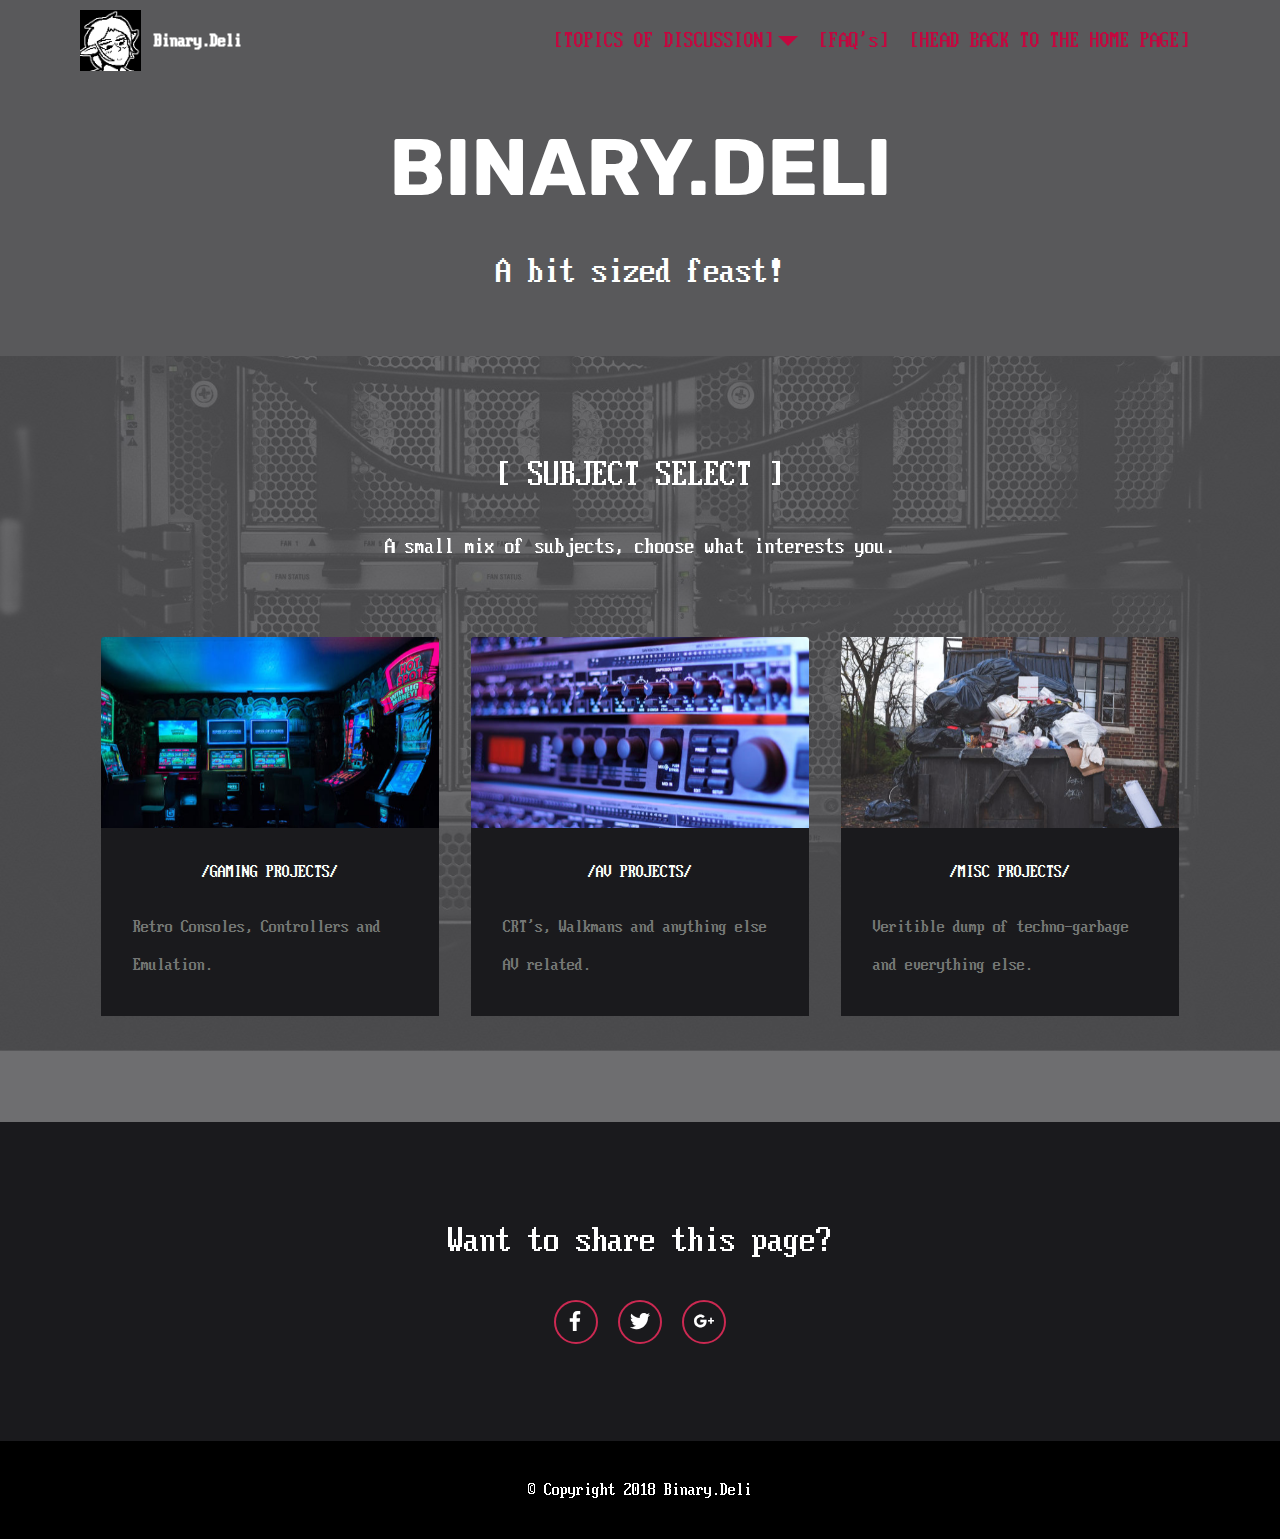
<file: index.html>
<!DOCTYPE html>
<html >
<head>
  <!-- Site made with Mobirise Website Builder v4.7.7, https://mobirise.com -->
  <meta charset="UTF-8">
  <meta http-equiv="X-UA-Compatible" content="IE=edge">
  <meta name="generator" content="Mobirise v4.7.7, mobirise.com">
  <meta name="viewport" content="width=device-width, initial-scale=1, minimum-scale=1">
  <link rel="shortcut icon" href="assets/images/blacknwhite-137x137.png" type="image/x-icon">
  <meta name="description" content="">
  <title>Binary.Deli // Home</title>
  <link rel="stylesheet" href="assets/web/assets/mobirise-icons/mobirise-icons.css">
  <link rel="stylesheet" href="assets/tether/tether.min.css">
  <link rel="stylesheet" href="assets/bootstrap/css/bootstrap.min.css">
  <link rel="stylesheet" href="assets/bootstrap/css/bootstrap-grid.min.css">
  <link rel="stylesheet" href="assets/bootstrap/css/bootstrap-reboot.min.css">
  <link rel="stylesheet" href="assets/dropdown/css/style.css">
  <link rel="stylesheet" href="assets/socicon/css/styles.css">
  <link rel="stylesheet" href="assets/theme/css/style.css">
  <link href="assets/fonts/style.css" rel="stylesheet">
  <link rel="stylesheet" href="assets/mobirise/css/mbr-additional.css" type="text/css">
  
  
  
</head>
<body>
  <section class="menu cid-qTPEbiE6LT" once="menu" id="menu1-c">

    

    <nav class="navbar navbar-expand beta-menu navbar-dropdown align-items-center navbar-fixed-top navbar-toggleable-sm bg-color transparent">
        <button class="navbar-toggler navbar-toggler-right" type="button" data-toggle="collapse" data-target="#navbarSupportedContent" aria-controls="navbarSupportedContent" aria-expanded="false" aria-label="Toggle navigation">
            <div class="hamburger">
                <span></span>
                <span></span>
                <span></span>
                <span></span>
            </div>
        </button>
        <div class="menu-logo">
            <div class="navbar-brand">
                <span class="navbar-logo">
                    <a href="https://mobirise.com">
                         <img src="assets/images/blacknwhite-137x137.png" alt="Mobirise" title="" style="height: 3.8rem;">
                    </a>
                </span>
                <span class="navbar-caption-wrap"><a class="navbar-caption text-white display-4" href="https://mobirise.com">
                        Binary.Deli</a></span>
            </div>
        </div>
        <div class="collapse navbar-collapse" id="navbarSupportedContent">
            <ul class="navbar-nav nav-dropdown nav-right" data-app-modern-menu="true"><li class="nav-item dropdown open"><a class="nav-link link dropdown-toggle text-danger display-5" href="https://mobirise.com" data-toggle="dropdown-submenu" aria-expanded="true">[TOPICS OF DISCUSSION]</a><div class="dropdown-menu"><a class="dropdown-item text-danger display-5" href="page5.html" aria-expanded="false">/Gaming/</a><a class="dropdown-item text-danger display-5" href="page6.html" aria-expanded="false">/AV/</a><a class="dropdown-item text-danger display-5" href="page3.html" aria-expanded="false">/Misc/</a></div></li><li class="nav-item"><a class="nav-link link text-danger display-5" href="page4.html" aria-expanded="false">[FAQ's]</a></li><li class="nav-item"><a class="nav-link link text-danger display-5" href="index.html" aria-expanded="false">[HEAD BACK TO THE HOME PAGE]</a></li></ul>
            
        </div>
    </nav>
</section>

<section class="engine"><a href="https://mobirise.me/p">web templates free download</a></section><section class="header1 cid-qTP47pfGz0" data-bg-video="https://www.youtube.com/watch?v=qELSSAspRDI" id="header1-3">

    

    <div class="mbr-overlay" style="opacity: 0.7; background-color: rgb(26, 26, 29);">
    </div>

    <div class="container">
        <div class="row justify-content-md-center">
            <div class="mbr-white col-md-10">
                <h1 class="mbr-section-title align-center mbr-bold pb-3 mbr-fonts-style display-1">
                    BINARY.DELI</h1>
                <h3 class="mbr-section-subtitle align-center mbr-light pb-3 mbr-fonts-style display-2">
                    A bit sized feast!<br></h3>
                
                
            </div>
        </div>
    </div>

</section>

<section class="features18 popup-btn-cards cid-qTPdCh1B79 mbr-parallax-background" id="features18-7">

    

    <div class="mbr-overlay" style="opacity: 0.8; background-color: rgb(78, 78, 80);">
    </div>
    <div class="container">
        <h2 class="mbr-section-title pb-3 align-center mbr-fonts-style display-2">
            [ SUBJECT SELECT ]</h2>
        <h3 class="mbr-section-subtitle display-5 align-center mbr-fonts-style mbr-light">A small mix of subjects, choose what interests you.</h3>
        <div class="media-container-row pt-5 ">
            <div class="card p-3 col-12 col-md-6 col-lg-4">
                <div class="card-wrapper ">
                    <div class="card-img">
                        <div class="mbr-overlay"></div>
                        <div class="mbr-section-btn text-center"><a href="page5.html" class="btn btn-secondary display-4">Let's Go!</a></div>
                        <a href="page1.html"><img src="assets/images/mbr-3-676x451.jpg" alt="Mobirise" title=""></a>
                    </div>
                    <div class="card-box">
                        <h4 class="card-title mbr-fonts-style display-7">/GAMING PROJECTS/</h4>
                        <p class="mbr-text mbr-fonts-style align-left display-7">Retro Consoles, Controllers and Emulation.</p>
                    </div>
                </div>
            </div>
            <div class="card p-3 col-12 col-md-6 col-lg-4">
                <div class="card-wrapper">
                    <div class="card-img">
                        <div class="mbr-overlay"></div>
                        <div class="mbr-section-btn text-center"><a href="page6.html" class="btn btn-secondary display-4">Let's Go!</a></div>
                        <img src="assets/images/mbr-1-676x451.jpg" alt="Mobirise" title="">
                    </div>
                    <div class="card-box">
                        <h4 class="card-title mbr-fonts-style display-7">/AV PROJECTS/</h4>
                        <p class="mbr-text mbr-fonts-style display-7">CRT's, Walkmans and anything else AV related.</p>
                    </div>
                </div>
            </div>

            <div class="card p-3 col-12 col-md-6 col-lg-4">
                <div class="card-wrapper">
                    <div class="card-img">
                        <div class="mbr-overlay"></div>
                        <div class="mbr-section-btn text-center"><a href="page3.html" class="btn btn-secondary display-4">Let's Go!</a></div>
                        <img src="assets/images/mbr-2-676x451.jpg" alt="Mobirise" title="">
                    </div>
                    <div class="card-box">
                        <h4 class="card-title mbr-fonts-style display-7">
                            /MISC PROJECTS/</h4>
                        <p class="mbr-text mbr-fonts-style display-7">
                            Veritible dump of techno-garbage and everything else.&nbsp;</p>
                    </div>
                </div>
            </div>

            
        </div>
    </div>
</section>

<section class="cid-qTPk34M94s" id="social-buttons1-9">
    
    

    

    <div class="container">
        <div class="media-container-row">
            <div class="col-md-8 align-center">
                <h2 class="pb-3 mbr-section-title mbr-fonts-style display-2">
                    Want to share this page?</h2>
                <div>
                    <div class="mbr-social-likes" data-counters="false">
                        <span class="btn btn-social facebook mx-2" title="Share link on Facebook">
                            <i class="socicon socicon-facebook"></i>
                        </span>
                        <span class="btn btn-social twitter mx-2" title="Share link on Twitter">
                            <i class="socicon socicon-twitter"></i>
                        </span>
                        <span class="btn btn-social plusone mx-2" title="Share link on Google+">
                            <i class="socicon socicon-googleplus"></i>
                        </span>
                        
                        
                    </div>
                </div>
            </div>
        </div>
    </div>
</section>

<section once="" class="cid-qTPrYKdaup" id="footer6-a">

    

    

    <div class="container">
        <div class="media-container-row align-center mbr-white">
            <div class="col-12">
                <p class="mbr-text mb-0 mbr-fonts-style display-7">
                    © Copyright 2018 Binary.Deli</p>
            </div>
        </div>
    </div>
</section>


  <script src="assets/web/assets/jquery/jquery.min.js"></script>
  <script src="assets/popper/popper.min.js"></script>
  <script src="assets/tether/tether.min.js"></script>
  <script src="assets/bootstrap/js/bootstrap.min.js"></script>
  <script src="assets/smoothscroll/smooth-scroll.js"></script>
  <script src="assets/dropdown/js/script.min.js"></script>
  <script src="assets/ytplayer/jquery.mb.ytplayer.min.js"></script>
  <script src="assets/vimeoplayer/jquery.mb.vimeo_player.js"></script>
  <script src="assets/mbr-popup-btns/mbr-popup-btns.js"></script>
  <script src="assets/parallax/jarallax.min.js"></script>
  <script src="assets/sociallikes/social-likes.js"></script>
  <script src="assets/touchswipe/jquery.touch-swipe.min.js"></script>
  <script src="assets/theme/js/script.js"></script>
  
  
</body>
</html>
</file>
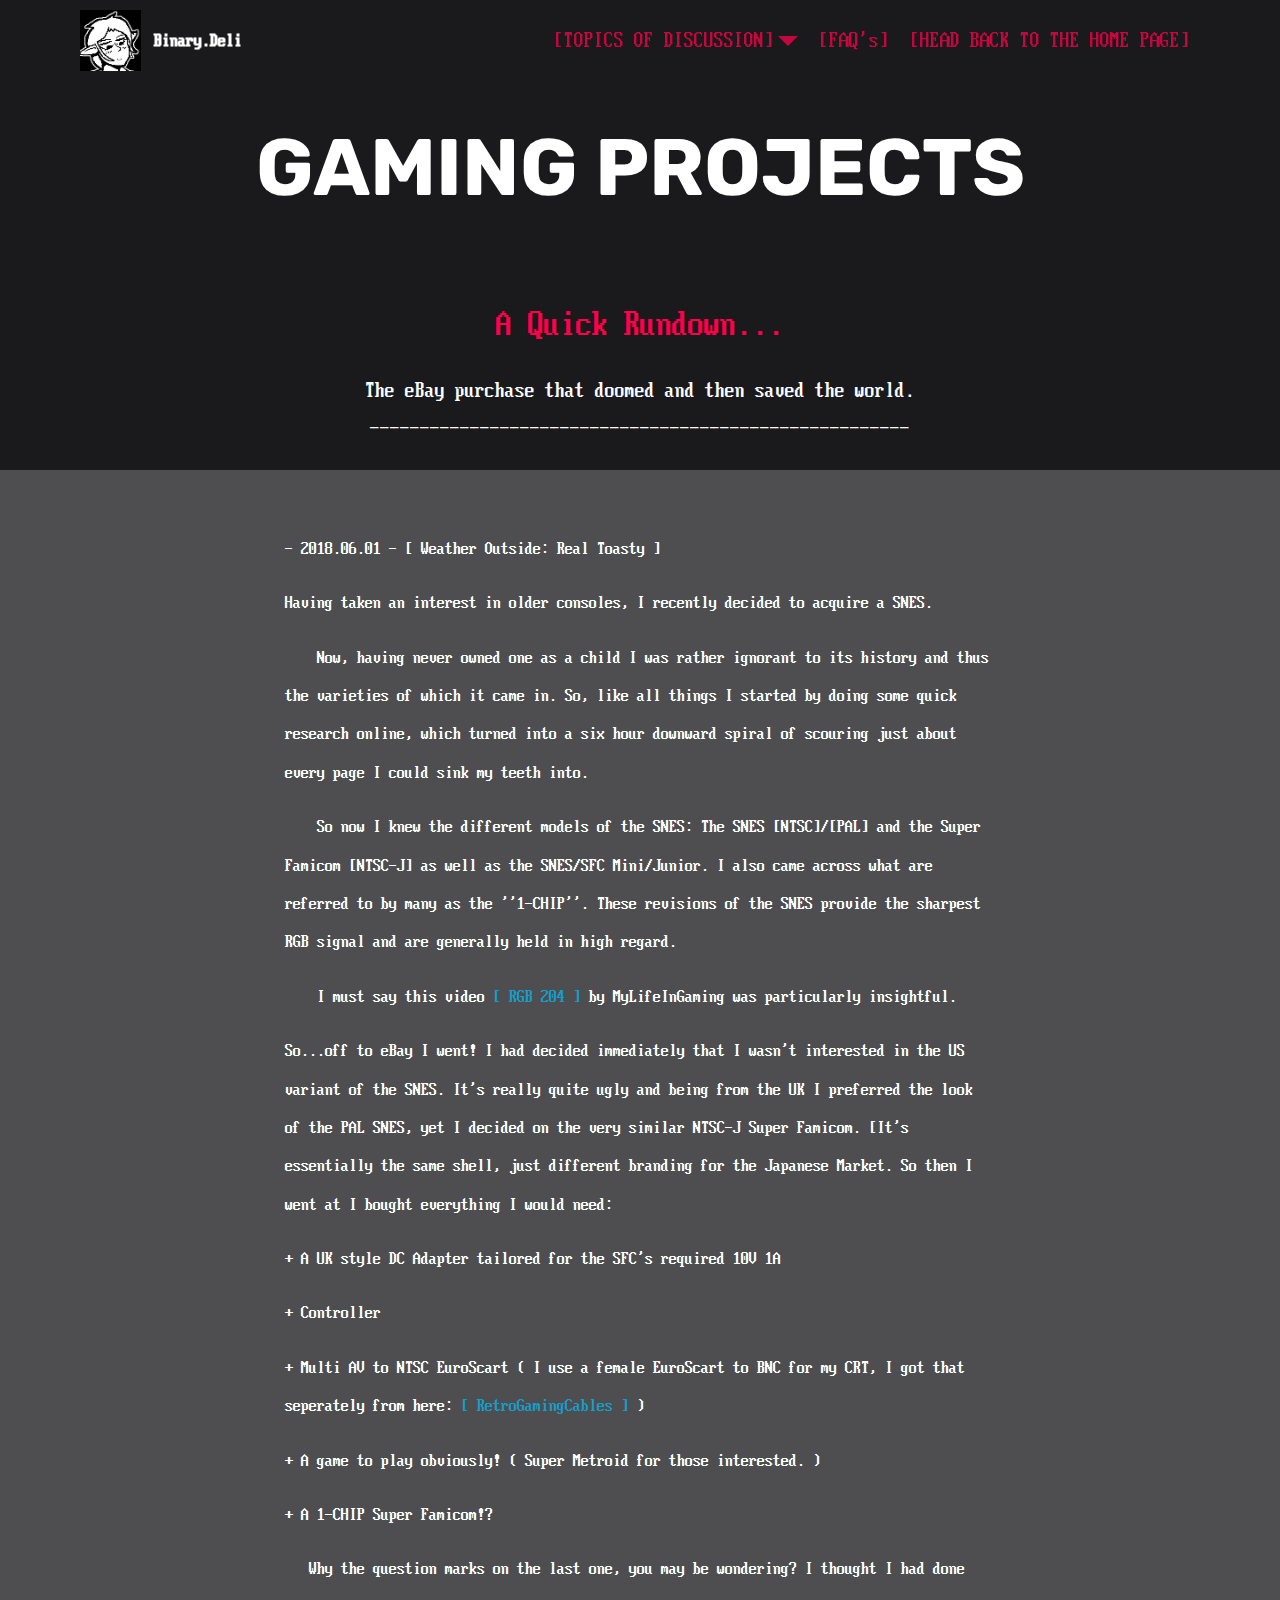
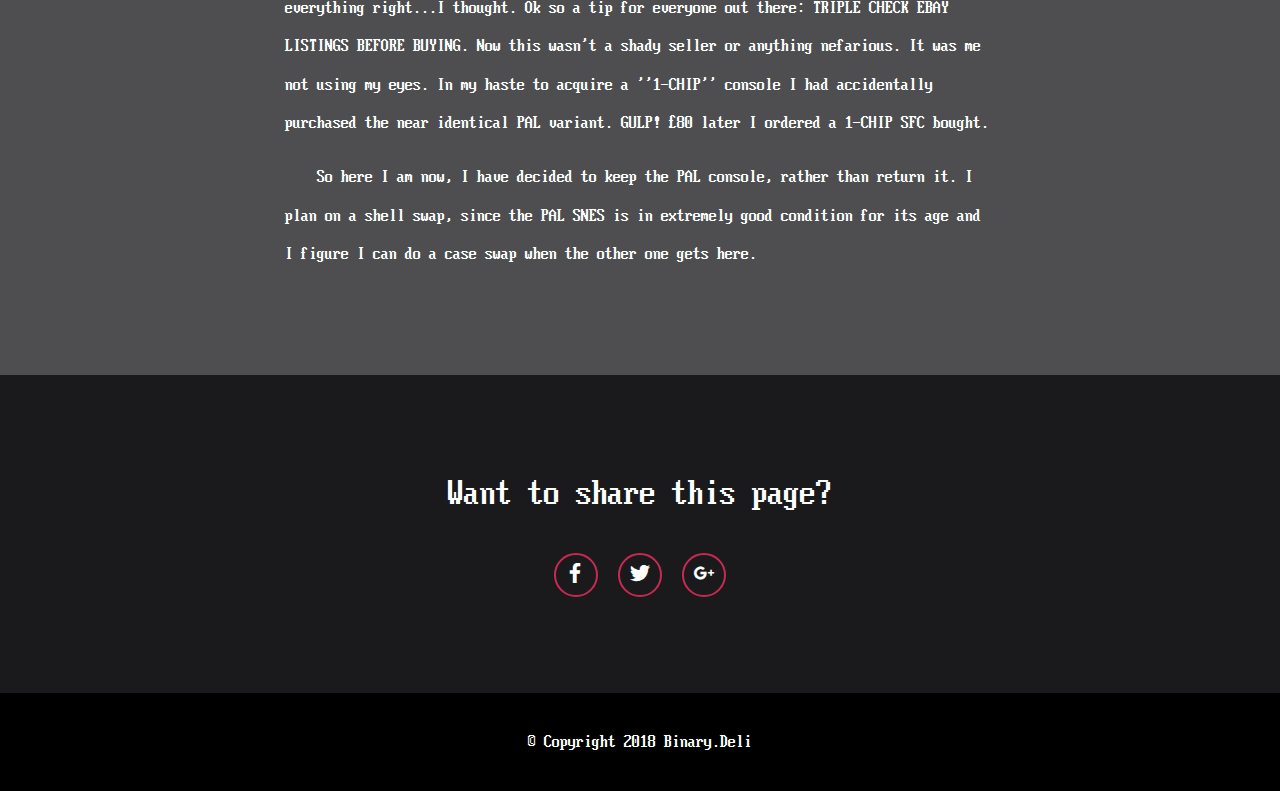
<file: page10.html>
<!DOCTYPE html>
<html >
<head>
  <!-- Site made with Mobirise Website Builder v4.7.7, https://mobirise.com -->
  <meta charset="UTF-8">
  <meta http-equiv="X-UA-Compatible" content="IE=edge">
  <meta name="generator" content="Mobirise v4.7.7, mobirise.com">
  <meta name="viewport" content="width=device-width, initial-scale=1, minimum-scale=1">
  <link rel="shortcut icon" href="assets/images/blacknwhite-137x137.png" type="image/x-icon">
  <meta name="description" content="">
  <title>A Quick Rundown</title>
  <link rel="stylesheet" href="assets/web/assets/mobirise-icons/mobirise-icons.css">
  <link rel="stylesheet" href="assets/tether/tether.min.css">
  <link rel="stylesheet" href="assets/bootstrap/css/bootstrap.min.css">
  <link rel="stylesheet" href="assets/bootstrap/css/bootstrap-grid.min.css">
  <link rel="stylesheet" href="assets/bootstrap/css/bootstrap-reboot.min.css">
  <link rel="stylesheet" href="assets/facebook-plugin/style.css">
  <link rel="stylesheet" href="assets/socicon/css/styles.css">
  <link rel="stylesheet" href="assets/dropdown/css/style.css">
  <link rel="stylesheet" href="assets/theme/css/style.css">
  <link href="assets/fonts/style.css" rel="stylesheet">
  <link rel="stylesheet" href="assets/mobirise/css/mbr-additional.css" type="text/css">
  
  
  
</head>
<body>
  <section class="menu cid-qU6HiiGOhz" once="menu" id="menu1-5t">

    

    <nav class="navbar navbar-expand beta-menu navbar-dropdown align-items-center navbar-fixed-top navbar-toggleable-sm bg-color transparent">
        <button class="navbar-toggler navbar-toggler-right" type="button" data-toggle="collapse" data-target="#navbarSupportedContent" aria-controls="navbarSupportedContent" aria-expanded="false" aria-label="Toggle navigation">
            <div class="hamburger">
                <span></span>
                <span></span>
                <span></span>
                <span></span>
            </div>
        </button>
        <div class="menu-logo">
            <div class="navbar-brand">
                <span class="navbar-logo">
                    <a href="https://mobirise.com">
                         <img src="assets/images/blacknwhite-137x137.png" alt="Mobirise" title="" style="height: 3.8rem;">
                    </a>
                </span>
                <span class="navbar-caption-wrap"><a class="navbar-caption text-white display-4" href="https://mobirise.com">
                        Binary.Deli</a></span>
            </div>
        </div>
        <div class="collapse navbar-collapse" id="navbarSupportedContent">
            <ul class="navbar-nav nav-dropdown nav-right" data-app-modern-menu="true"><li class="nav-item dropdown open"><a class="nav-link link dropdown-toggle text-danger display-5" href="https://mobirise.com" data-toggle="dropdown-submenu" aria-expanded="true">[TOPICS OF DISCUSSION]</a><div class="dropdown-menu"><a class="dropdown-item text-danger display-5" href="page5.html" aria-expanded="false">/Gaming/</a><a class="dropdown-item text-danger display-5" href="page6.html" aria-expanded="false">/AV/</a><a class="dropdown-item text-danger display-5" href="page3.html" aria-expanded="false">/Misc/</a></div></li><li class="nav-item"><a class="nav-link link text-danger display-5" href="page4.html" aria-expanded="false">[FAQ's]</a></li><li class="nav-item"><a class="nav-link link text-danger display-5" href="index.html" aria-expanded="false">[HEAD BACK TO THE HOME PAGE]</a></li></ul>
            
        </div>
    </nav>
</section>

<section class="engine"><a href="https://mobirise.me/u">bootstrap html templates</a></section><section class="header1 cid-qU6Hilvw2G" id="header1-5u">

    

    

    <div class="container">
        <div class="row justify-content-md-center">
            <div class="mbr-white col-md-10">
                <h1 class="mbr-section-title align-center mbr-bold pb-3 mbr-fonts-style display-1">
                    GAMING PROJECTS</h1>
                
                
                
            </div>
        </div>
    </div>

</section>

<section class="mbr-section content4 cid-qU6HipoN07" id="content4-5v">

    

    <div class="container">
        <div class="media-container-row">
            <div class="title col-12 col-md-8">
                <h2 class="align-center pb-3 mbr-fonts-style display-2">
                    A Quick Rundown...</h2>
                <h3 class="mbr-section-subtitle align-center mbr-light mbr-fonts-style display-5">
                    The eBay purchase that doomed and then saved the world.<br>------------------------------------------------------</h3>
                
            </div>
        </div>
    </div>
</section>

<section class="mbr-section article content1 cid-qU6HisqCcI" id="content1-5w">
    
     

    <div class="container">
        <div class="media-container-row">
            <div class="mbr-text col-12 col-md-8 mbr-fonts-style display-7"><p>- 2018.06.01 - [ Weather Outside: Real Toasty ]
</p><p>
<span style="font-size: 1.5rem;">Having taken an interest in older consoles, I recently decided to acquire a SNES.&nbsp;</span></p><p><span style="font-size: 1.5rem;"></span></p><p>&nbsp;&nbsp;&nbsp;&nbsp;Now, having never owned one as a child I was rather ignorant to its history and thus the varieties of which it came in. So, like all things I started by doing some quick research online, which turned into a six hour downward spiral of scouring just about every page I could sink my teeth into.
<span style="font-size: 1.5rem;"></span></p><p>&nbsp; &nbsp; So now I knew the different models of the SNES: The SNES [NTSC]/[PAL] and the Super Famicom [NTSC-J] as well as the SNES/SFC Mini/Junior. I also came across what are referred to by many as the ''1-CHIP''. These revisions of the SNES provide the sharpest RGB signal and are generally held in high regard.</p><p>&nbsp; &nbsp; I must say this video <a href="https://www.youtube.com/watch?v=1k2HVB9S8CA" class="text-primary">[ RGB 204 ]</a> by MyLifeInGaming was particularly insightful.<br></p><p>So...off to eBay I went! I had decided immediately that I wasn't interested in the US variant of the SNES. It's really quite ugly and being from the UK I preferred the look of the PAL SNES, yet I decided on the very similar NTSC-J Super Famicom. [It's essentially the same shell, just different branding for the Japanese Market. So then I went at I bought everything I would need:</p><p>+ A UK style DC Adapter tailored for the SFC's required 10V 1A</p><p>+ Controller</p><p>+ Multi AV to NTSC EuroScart ( I use a female EuroScart to BNC for my CRT, I got that seperately from here: <a href="https://www.retrogamingcables.co.uk/audio-video-accessories/bnc-cables-accessories/sony-pvm-scart-converter-bnc">[ RetroGamingCables ]</a> )</p><p>+ A game to play obviously! ( Super Metroid for those interested. )</p><p>+ A 1-CHIP Super Famicom!?</p><p><span style="font-size: 1.5rem;">&nbsp; &nbsp;Why the question marks on the last one, you may be wondering? I thought I had done everything right...I thought. Ok so a tip for everyone out there: TRIPLE CHECK EBAY LISTINGS BEFORE BUYING. Now this wasn't a shady seller or anything nefarious. It was me not using my eyes. In my haste to acquire a ''1-CHIP'' console I had accidentally purchased the near identical PAL variant. GULP! £80 later I ordered a 1-CHIP SFC bought.
</span></p><p><span style="font-size: 1.5rem;">
</span>&nbsp;&nbsp;&nbsp;&nbsp;<span style="font-size: 1.5rem;">So here I am now, I have decided to keep the PAL console, rather than return it. I plan on a shell swap, since the PAL SNES is in extremely good condition for its age and I figure I can do a case swap when the other one gets here. &nbsp;</span></p></div>
        </div>
    </div>
</section>

<section class="mbr-section mbr-section__comments" id="facebook-comments-block-76" data-rv-view="42" style="background-color: rgb(78, 78, 80); padding-top: 0rem; padding-bottom: 1.5rem;">
         
    <div class="mbr-section__container mbr-section__container--isolated addons-container">
        <div class="addons-row">
            
            
           <div class="addons-container-inner" data-shortname="binarydeli"><div class="disqusPlaceholder" data-numposts=""><h2>DISQUS COMMENTS WILL BE SHOWN ONLY WHEN YOUR SITE IS ONLINE</h2> <img src="assets/images/disqus-comments.jpg"></div></div>
        </div>
    </div>
</section>

<section class="cid-qU6Hkk3Yqo" id="social-buttons1-6x">
    
    

    

    <div class="container">
        <div class="media-container-row">
            <div class="col-md-8 align-center">
                <h2 class="pb-3 mbr-section-title mbr-fonts-style display-2">
                    Want to share this page?</h2>
                <div>
                    <div class="mbr-social-likes" data-counters="false">
                        <span class="btn btn-social facebook mx-2" title="Share link on Facebook">
                            <i class="socicon socicon-facebook"></i>
                        </span>
                        <span class="btn btn-social twitter mx-2" title="Share link on Twitter">
                            <i class="socicon socicon-twitter"></i>
                        </span>
                        <span class="btn btn-social plusone mx-2" title="Share link on Google+">
                            <i class="socicon socicon-googleplus"></i>
                        </span>
                        
                        
                    </div>
                </div>
            </div>
        </div>
    </div>
</section>

<section once="" class="cid-qU6HkmZRd6" id="footer6-6y">

    

    

    <div class="container">
        <div class="media-container-row align-center mbr-white">
            <div class="col-12">
                <p class="mbr-text mb-0 mbr-fonts-style display-7">
                    © Copyright 2018 Binary.Deli</p>
            </div>
        </div>
    </div>
</section>


  <script src="assets/web/assets/jquery/jquery.min.js"></script>
  <script src="assets/popper/popper.min.js"></script>
  <script src="assets/tether/tether.min.js"></script>
  <script src="assets/bootstrap/js/bootstrap.min.js"></script>
  <script src="https://connect.facebook.net/en_US/sdk.js#xfbml=1&version=v2.5"></script>
  <script src="https://apis.google.com/js/plusone.js"></script>
  <script src="assets/facebook-plugin/facebook-script.js"></script>
  <script src="assets/touchswipe/jquery.touch-swipe.min.js"></script>
  <script src="assets/smoothscroll/smooth-scroll.js"></script>
  <script src="assets/sociallikes/social-likes.js"></script>
  <script src="assets/dropdown/js/script.min.js"></script>
  <script src="assets/theme/js/script.js"></script>
  
  
</body>
</html>
</file>
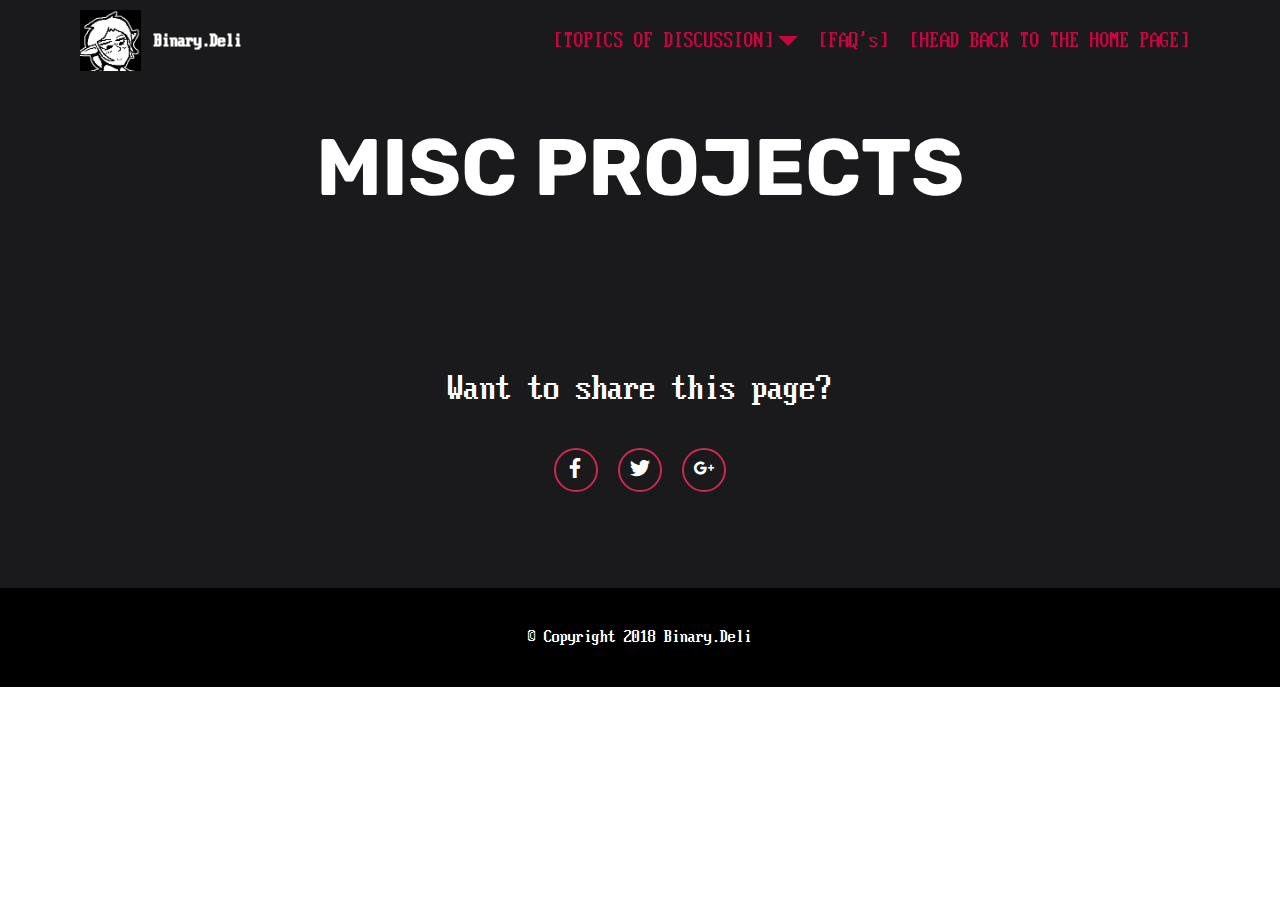
<file: page3.html>
<!DOCTYPE html>
<html >
<head>
  <!-- Site made with Mobirise Website Builder v4.7.7, https://mobirise.com -->
  <meta charset="UTF-8">
  <meta http-equiv="X-UA-Compatible" content="IE=edge">
  <meta name="generator" content="Mobirise v4.7.7, mobirise.com">
  <meta name="viewport" content="width=device-width, initial-scale=1, minimum-scale=1">
  <link rel="shortcut icon" href="assets/images/blacknwhite-137x137.png" type="image/x-icon">
  <meta name="description" content="">
  <title>Binary.Deli // Misc Projects</title>
  <link rel="stylesheet" href="assets/web/assets/mobirise-icons/mobirise-icons.css">
  <link rel="stylesheet" href="assets/tether/tether.min.css">
  <link rel="stylesheet" href="assets/bootstrap/css/bootstrap.min.css">
  <link rel="stylesheet" href="assets/bootstrap/css/bootstrap-grid.min.css">
  <link rel="stylesheet" href="assets/bootstrap/css/bootstrap-reboot.min.css">
  <link rel="stylesheet" href="assets/socicon/css/styles.css">
  <link rel="stylesheet" href="assets/dropdown/css/style.css">
  <link rel="stylesheet" href="assets/theme/css/style.css">
  <link href="assets/fonts/style.css" rel="stylesheet">
  <link rel="stylesheet" href="assets/mobirise/css/mbr-additional.css" type="text/css">
  
  
  
</head>
<body>
  <section class="menu cid-qTPI784S7p" once="menu" id="menu1-n">

    

    <nav class="navbar navbar-expand beta-menu navbar-dropdown align-items-center navbar-fixed-top navbar-toggleable-sm bg-color transparent">
        <button class="navbar-toggler navbar-toggler-right" type="button" data-toggle="collapse" data-target="#navbarSupportedContent" aria-controls="navbarSupportedContent" aria-expanded="false" aria-label="Toggle navigation">
            <div class="hamburger">
                <span></span>
                <span></span>
                <span></span>
                <span></span>
            </div>
        </button>
        <div class="menu-logo">
            <div class="navbar-brand">
                <span class="navbar-logo">
                    <a href="https://mobirise.com">
                         <img src="assets/images/blacknwhite-137x137.png" alt="Mobirise" title="" style="height: 3.8rem;">
                    </a>
                </span>
                <span class="navbar-caption-wrap"><a class="navbar-caption text-white display-4" href="https://mobirise.com">
                        Binary.Deli</a></span>
            </div>
        </div>
        <div class="collapse navbar-collapse" id="navbarSupportedContent">
            <ul class="navbar-nav nav-dropdown nav-right" data-app-modern-menu="true"><li class="nav-item dropdown open"><a class="nav-link link dropdown-toggle text-danger display-5" href="https://mobirise.com" data-toggle="dropdown-submenu" aria-expanded="true">[TOPICS OF DISCUSSION]</a><div class="dropdown-menu"><a class="dropdown-item text-danger display-5" href="page5.html" aria-expanded="false">/Gaming/</a><a class="dropdown-item text-danger display-5" href="page6.html" aria-expanded="false">/AV/</a><a class="dropdown-item text-danger display-5" href="page3.html" aria-expanded="false">/Misc/</a></div></li><li class="nav-item"><a class="nav-link link text-danger display-5" href="page4.html" aria-expanded="false">[FAQ's]</a></li><li class="nav-item"><a class="nav-link link text-danger display-5" href="index.html" aria-expanded="false">[HEAD BACK TO THE HOME PAGE]</a></li></ul>
            
        </div>
    </nav>
</section>

<section class="engine"><a href="https://mobirise.me/k">develop own website</a></section><section class="header1 cid-qTPI79B2OK" id="header1-o">

    

    

    <div class="container">
        <div class="row justify-content-md-center">
            <div class="mbr-white col-md-10">
                <h1 class="mbr-section-title align-center mbr-bold pb-3 mbr-fonts-style display-1">
                    MISC PROJECTS</h1>
                
                
                
            </div>
        </div>
    </div>

</section>

<section class="cid-qTPI7dMNtg" id="social-buttons1-q">
    
    

    

    <div class="container">
        <div class="media-container-row">
            <div class="col-md-8 align-center">
                <h2 class="pb-3 mbr-section-title mbr-fonts-style display-2">
                    Want to share this page?</h2>
                <div>
                    <div class="mbr-social-likes" data-counters="false">
                        <span class="btn btn-social facebook mx-2" title="Share link on Facebook">
                            <i class="socicon socicon-facebook"></i>
                        </span>
                        <span class="btn btn-social twitter mx-2" title="Share link on Twitter">
                            <i class="socicon socicon-twitter"></i>
                        </span>
                        <span class="btn btn-social plusone mx-2" title="Share link on Google+">
                            <i class="socicon socicon-googleplus"></i>
                        </span>
                        
                        
                    </div>
                </div>
            </div>
        </div>
    </div>
</section>

<section once="" class="cid-qTPI7fH9Jq" id="footer6-r">

    

    

    <div class="container">
        <div class="media-container-row align-center mbr-white">
            <div class="col-12">
                <p class="mbr-text mb-0 mbr-fonts-style display-7">
                    © Copyright 2018 Binary.Deli</p>
            </div>
        </div>
    </div>
</section>


  <script src="assets/web/assets/jquery/jquery.min.js"></script>
  <script src="assets/popper/popper.min.js"></script>
  <script src="assets/tether/tether.min.js"></script>
  <script src="assets/bootstrap/js/bootstrap.min.js"></script>
  <script src="assets/dropdown/js/script.min.js"></script>
  <script src="assets/touchswipe/jquery.touch-swipe.min.js"></script>
  <script src="assets/sociallikes/social-likes.js"></script>
  <script src="assets/smoothscroll/smooth-scroll.js"></script>
  <script src="assets/theme/js/script.js"></script>
  
  
</body>
</html>
</file>
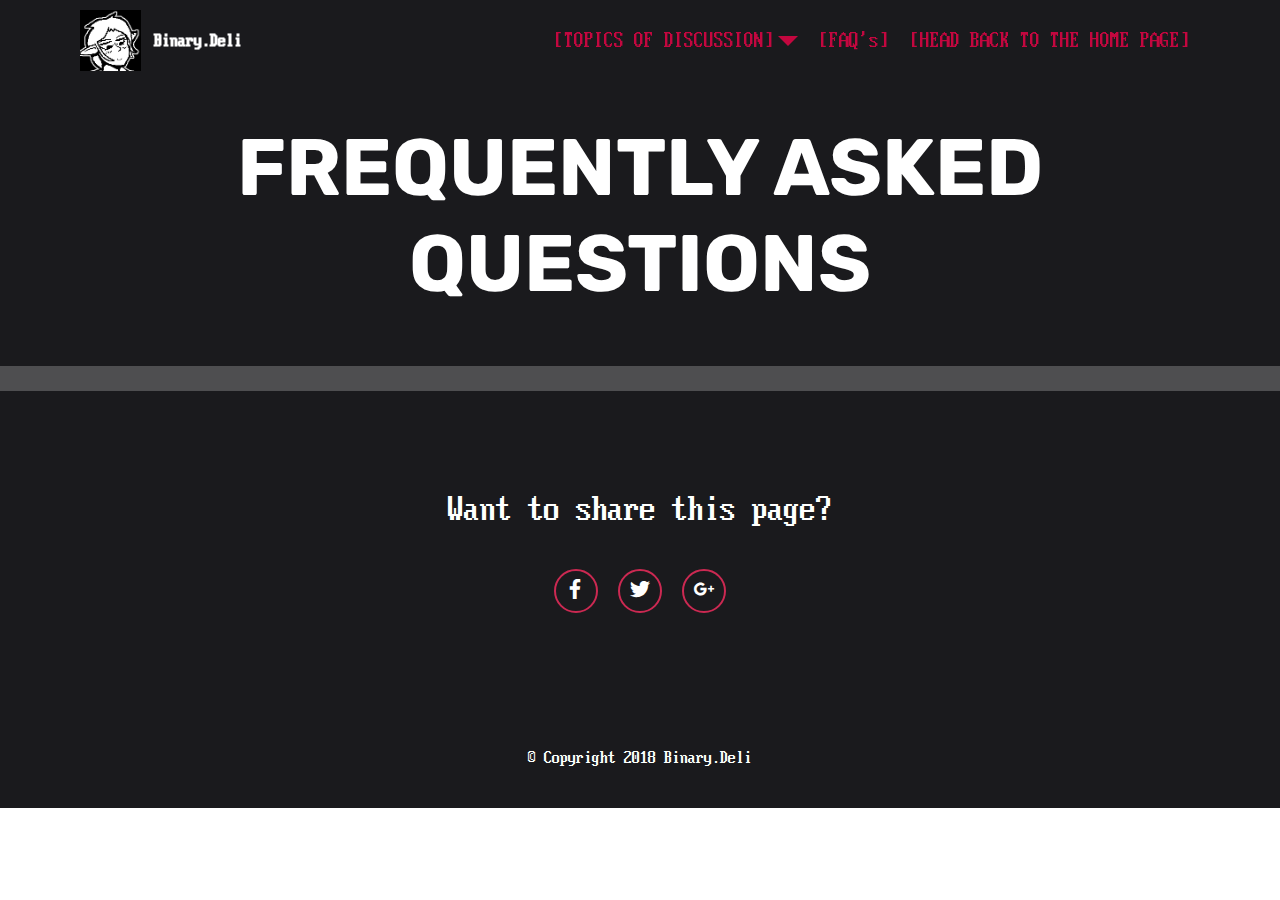
<file: page4.html>
<!DOCTYPE html>
<html >
<head>
  <!-- Site made with Mobirise Website Builder v4.7.7, https://mobirise.com -->
  <meta charset="UTF-8">
  <meta http-equiv="X-UA-Compatible" content="IE=edge">
  <meta name="generator" content="Mobirise v4.7.7, mobirise.com">
  <meta name="viewport" content="width=device-width, initial-scale=1, minimum-scale=1">
  <link rel="shortcut icon" href="assets/images/blacknwhite-137x137.png" type="image/x-icon">
  <meta name="description" content="">
  <title>Binary.Deli // FAQ's</title>
  <link rel="stylesheet" href="assets/web/assets/mobirise-icons/mobirise-icons.css">
  <link rel="stylesheet" href="assets/tether/tether.min.css">
  <link rel="stylesheet" href="assets/bootstrap/css/bootstrap.min.css">
  <link rel="stylesheet" href="assets/bootstrap/css/bootstrap-grid.min.css">
  <link rel="stylesheet" href="assets/bootstrap/css/bootstrap-reboot.min.css">
  <link rel="stylesheet" href="assets/facebook-plugin/style.css">
  <link rel="stylesheet" href="assets/socicon/css/styles.css">
  <link rel="stylesheet" href="assets/dropdown/css/style.css">
  <link rel="stylesheet" href="assets/theme/css/style.css">
  <link href="assets/fonts/style.css" rel="stylesheet">
  <link rel="stylesheet" href="assets/mobirise/css/mbr-additional.css" type="text/css">
  
  
  
</head>
<body>
  <section class="menu cid-qTPI9QRMYw" once="menu" id="menu1-s">

    

    <nav class="navbar navbar-expand beta-menu navbar-dropdown align-items-center navbar-fixed-top navbar-toggleable-sm bg-color transparent">
        <button class="navbar-toggler navbar-toggler-right" type="button" data-toggle="collapse" data-target="#navbarSupportedContent" aria-controls="navbarSupportedContent" aria-expanded="false" aria-label="Toggle navigation">
            <div class="hamburger">
                <span></span>
                <span></span>
                <span></span>
                <span></span>
            </div>
        </button>
        <div class="menu-logo">
            <div class="navbar-brand">
                <span class="navbar-logo">
                    <a href="https://mobirise.com">
                         <img src="assets/images/blacknwhite-137x137.png" alt="Mobirise" title="" style="height: 3.8rem;">
                    </a>
                </span>
                <span class="navbar-caption-wrap"><a class="navbar-caption text-white display-4" href="https://mobirise.com">
                        Binary.Deli</a></span>
            </div>
        </div>
        <div class="collapse navbar-collapse" id="navbarSupportedContent">
            <ul class="navbar-nav nav-dropdown nav-right" data-app-modern-menu="true"><li class="nav-item dropdown open"><a class="nav-link link dropdown-toggle text-danger display-5" href="https://mobirise.com" data-toggle="dropdown-submenu" aria-expanded="true">[TOPICS OF DISCUSSION]</a><div class="dropdown-menu"><a class="dropdown-item text-danger display-5" href="page5.html" aria-expanded="false">/Gaming/</a><a class="dropdown-item text-danger display-5" href="page6.html" aria-expanded="false">/AV/</a><a class="dropdown-item text-danger display-5" href="page3.html" aria-expanded="false">/Misc/</a></div></li><li class="nav-item"><a class="nav-link link text-danger display-5" href="page4.html" aria-expanded="false">[FAQ's]</a></li><li class="nav-item"><a class="nav-link link text-danger display-5" href="index.html" aria-expanded="false">[HEAD BACK TO THE HOME PAGE]</a></li></ul>
            
        </div>
    </nav>
</section>

<section class="engine"><a href="https://mobirise.me/v">free html templates</a></section><section class="header1 cid-qTPI9SqhJW" id="header1-t">

    

    

    <div class="container">
        <div class="row justify-content-md-center">
            <div class="mbr-white col-md-10">
                <h1 class="mbr-section-title align-center mbr-bold pb-3 mbr-fonts-style display-1">
                    FREQUENTLY ASKED<br>QUESTIONS</h1>
                
                
                
            </div>
        </div>
    </div>

</section>

<section class="mbr-section mbr-section__comments" id="facebook-comments-block-75" data-rv-view="26" style="background-color: rgb(78, 78, 80); padding-top: 0rem; padding-bottom: 1.5rem;">
         
    <div class="mbr-section__container mbr-section__container--isolated addons-container">
        <div class="addons-row">
            
            
           <div class="addons-container-inner" data-shortname="binarydeli"><div class="disqusPlaceholder" data-numposts=""><h2>DISQUS COMMENTS WILL BE SHOWN ONLY WHEN YOUR SITE IS ONLINE</h2> <img src="assets/images/disqus-comments.jpg"></div></div>
        </div>
    </div>
</section>

<section class="cid-qTPI9WOu39" id="social-buttons1-v">
    
    

    

    <div class="container">
        <div class="media-container-row">
            <div class="col-md-8 align-center">
                <h2 class="pb-3 mbr-section-title mbr-fonts-style display-2">
                    Want to share this page?</h2>
                <div>
                    <div class="mbr-social-likes" data-counters="false">
                        <span class="btn btn-social facebook mx-2" title="Share link on Facebook">
                            <i class="socicon socicon-facebook"></i>
                        </span>
                        <span class="btn btn-social twitter mx-2" title="Share link on Twitter">
                            <i class="socicon socicon-twitter"></i>
                        </span>
                        <span class="btn btn-social plusone mx-2" title="Share link on Google+">
                            <i class="socicon socicon-googleplus"></i>
                        </span>
                        
                        
                    </div>
                </div>
            </div>
        </div>
    </div>
</section>

<section once="" class="cid-qTPI9YEqE6" id="footer6-w">

    

    

    <div class="container">
        <div class="media-container-row align-center mbr-white">
            <div class="col-12">
                <p class="mbr-text mb-0 mbr-fonts-style display-7">
                    © Copyright 2018 Binary.Deli</p>
            </div>
        </div>
    </div>
</section>


  <script src="assets/web/assets/jquery/jquery.min.js"></script>
  <script src="assets/popper/popper.min.js"></script>
  <script src="assets/tether/tether.min.js"></script>
  <script src="assets/bootstrap/js/bootstrap.min.js"></script>
  <script src="https://connect.facebook.net/en_US/sdk.js#xfbml=1&version=v2.5"></script>
  <script src="https://apis.google.com/js/plusone.js"></script>
  <script src="assets/facebook-plugin/facebook-script.js"></script>
  <script src="assets/touchswipe/jquery.touch-swipe.min.js"></script>
  <script src="assets/smoothscroll/smooth-scroll.js"></script>
  <script src="assets/sociallikes/social-likes.js"></script>
  <script src="assets/dropdown/js/script.min.js"></script>
  <script src="assets/theme/js/script.js"></script>
  
  
</body>
</html>
</file>
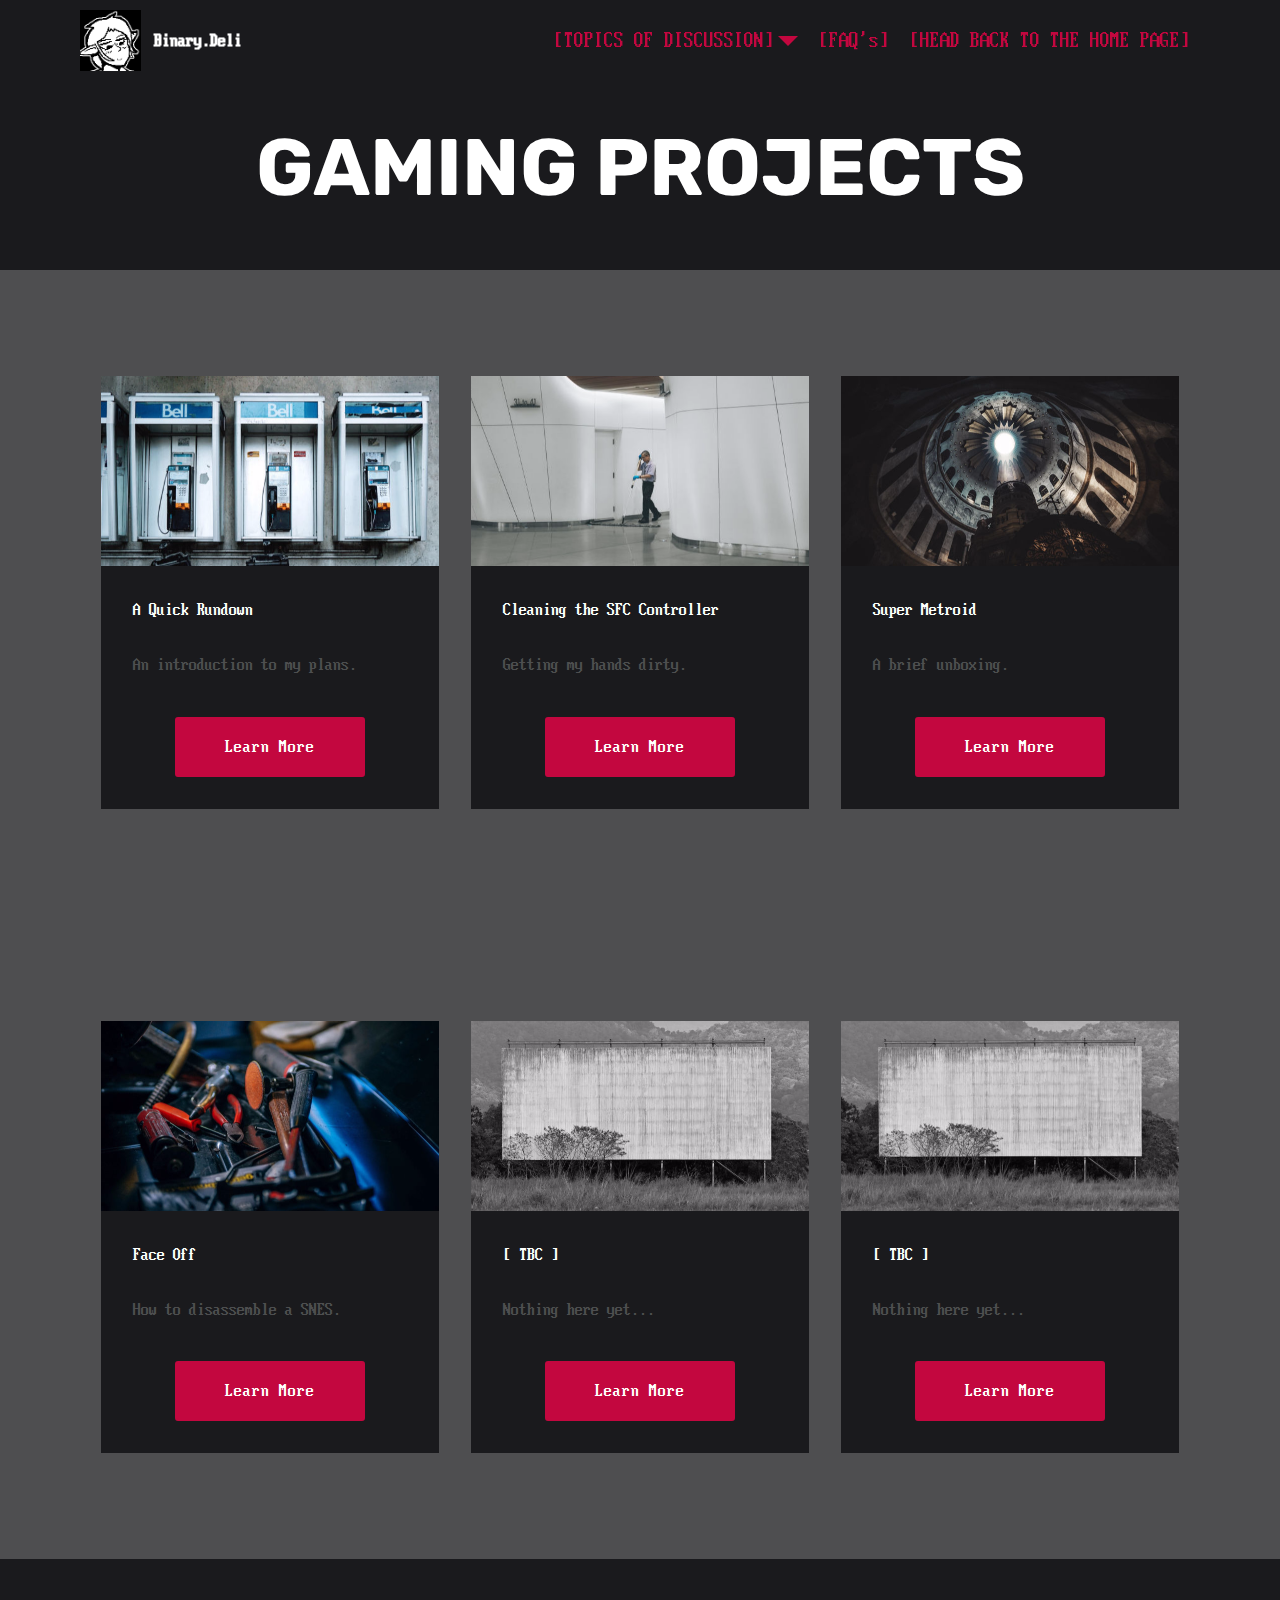
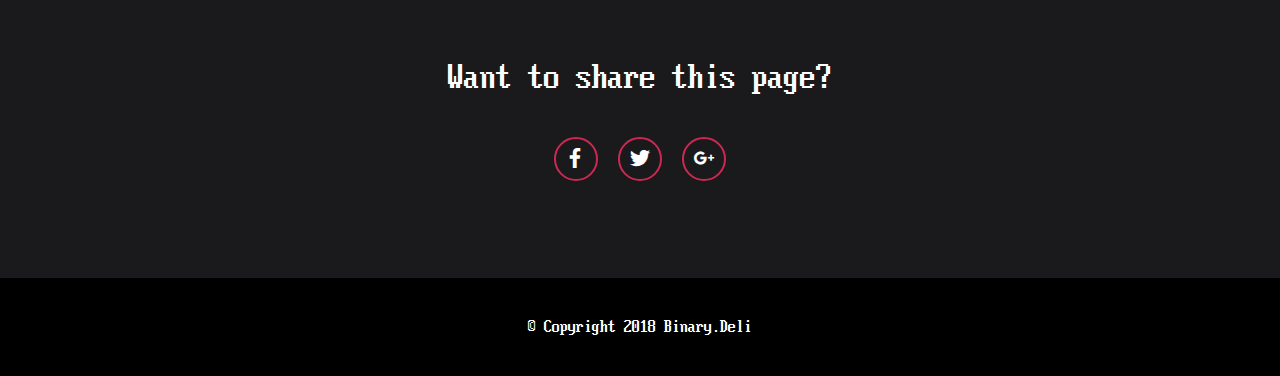
<file: page5.html>
<!DOCTYPE html>
<html >
<head>
  <!-- Site made with Mobirise Website Builder v4.7.7, https://mobirise.com -->
  <meta charset="UTF-8">
  <meta http-equiv="X-UA-Compatible" content="IE=edge">
  <meta name="generator" content="Mobirise v4.7.7, mobirise.com">
  <meta name="viewport" content="width=device-width, initial-scale=1, minimum-scale=1">
  <link rel="shortcut icon" href="assets/images/blacknwhite-137x137.png" type="image/x-icon">
  <meta name="description" content="">
  <title>Binary.Deli // Gaming Projects</title>
  <link rel="stylesheet" href="assets/web/assets/mobirise-icons/mobirise-icons.css">
  <link rel="stylesheet" href="assets/tether/tether.min.css">
  <link rel="stylesheet" href="assets/bootstrap/css/bootstrap.min.css">
  <link rel="stylesheet" href="assets/bootstrap/css/bootstrap-grid.min.css">
  <link rel="stylesheet" href="assets/bootstrap/css/bootstrap-reboot.min.css">
  <link rel="stylesheet" href="assets/socicon/css/styles.css">
  <link rel="stylesheet" href="assets/dropdown/css/style.css">
  <link rel="stylesheet" href="assets/theme/css/style.css">
  <link href="assets/fonts/style.css" rel="stylesheet">
  <link rel="stylesheet" href="assets/mobirise/css/mbr-additional.css" type="text/css">
  
  
  
</head>
<body>
  <section class="menu cid-qTPHHUZOrr" once="menu" id="menu1-d">

    

    <nav class="navbar navbar-expand beta-menu navbar-dropdown align-items-center navbar-fixed-top navbar-toggleable-sm bg-color transparent">
        <button class="navbar-toggler navbar-toggler-right" type="button" data-toggle="collapse" data-target="#navbarSupportedContent" aria-controls="navbarSupportedContent" aria-expanded="false" aria-label="Toggle navigation">
            <div class="hamburger">
                <span></span>
                <span></span>
                <span></span>
                <span></span>
            </div>
        </button>
        <div class="menu-logo">
            <div class="navbar-brand">
                <span class="navbar-logo">
                    <a href="https://mobirise.com">
                         <img src="assets/images/blacknwhite-137x137.png" alt="Mobirise" title="" style="height: 3.8rem;">
                    </a>
                </span>
                <span class="navbar-caption-wrap"><a class="navbar-caption text-white display-4" href="https://mobirise.com">
                        Binary.Deli</a></span>
            </div>
        </div>
        <div class="collapse navbar-collapse" id="navbarSupportedContent">
            <ul class="navbar-nav nav-dropdown nav-right" data-app-modern-menu="true"><li class="nav-item dropdown open"><a class="nav-link link dropdown-toggle text-danger display-5" href="https://mobirise.com" data-toggle="dropdown-submenu" aria-expanded="true">[TOPICS OF DISCUSSION]</a><div class="dropdown-menu"><a class="dropdown-item text-danger display-5" href="page5.html" aria-expanded="false">/Gaming/</a><a class="dropdown-item text-danger display-5" href="page6.html" aria-expanded="false">/AV/</a><a class="dropdown-item text-danger display-5" href="page3.html" aria-expanded="false">/Misc/</a></div></li><li class="nav-item"><a class="nav-link link text-danger display-5" href="page4.html" aria-expanded="false">[FAQ's]</a></li><li class="nav-item"><a class="nav-link link text-danger display-5" href="index.html" aria-expanded="false">[HEAD BACK TO THE HOME PAGE]</a></li></ul>
            
        </div>
    </nav>
</section>

<section class="engine"><a href="https://mobirise.me/p">site templates free download</a></section><section class="header1 cid-qTPHHWIIbE" id="header1-e">

    

    

    <div class="container">
        <div class="row justify-content-md-center">
            <div class="mbr-white col-md-10">
                <h1 class="mbr-section-title align-center mbr-bold pb-3 mbr-fonts-style display-1">
                    GAMING PROJECTS</h1>
                
                
                
            </div>
        </div>
    </div>

</section>

<section class="features3 cid-qU6HWsADDP" id="features3-6z">

    

    
    <div class="container">
        <div class="media-container-row">
            <div class="card p-3 col-12 col-md-6 col-lg-4">
                <div class="card-wrapper">
                    <div class="card-img">
                        <a href="page10.html"><img src="assets/images/mbr-4-676x451.jpg" alt="Mobirise" title=""></a>
                    </div>
                    <div class="card-box">
                        <h4 class="card-title mbr-fonts-style display-7">
                            A Quick Rundown</h4>
                        <p class="mbr-text mbr-fonts-style display-7">
                            An introduction to my plans.</p>
                    </div>
                    <div class="mbr-section-btn text-center"><a href="page10.html" class="btn btn-danger display-4">
                            Learn More
                        </a></div>
                </div>
            </div>

            <div class="card p-3 col-12 col-md-6 col-lg-4">
                <div class="card-wrapper">
                    <div class="card-img">
                        <a href="page9.html"><img src="assets/images/mbr-5-676x451.jpg" alt="Mobirise" title=""></a>
                    </div>
                    <div class="card-box">
                        <h4 class="card-title mbr-fonts-style display-7">
                            Cleaning the SFC Controller</h4>
                        <p class="mbr-text mbr-fonts-style display-7">
                            Getting my hands dirty.</p>
                    </div>
                    <div class="mbr-section-btn text-center"><a href="page9.html" class="btn btn-danger display-4">
                            Learn More
                        </a></div>
                </div>
            </div>

            <div class="card p-3 col-12 col-md-6 col-lg-4">
                <div class="card-wrapper">
                    <div class="card-img">
                        <a href="page8.html"><img src="assets/images/mbr-7-676x451.jpg" alt="Mobirise" title=""></a>
                    </div>
                    <div class="card-box">
                        <h4 class="card-title mbr-fonts-style display-7">
                            Super Metroid</h4>
                        <p class="mbr-text mbr-fonts-style display-7">A brief unboxing.</p>
                    </div>
                    <div class="mbr-section-btn text-center"><a href="page8.html" class="btn btn-danger display-4">
                            Learn More
                        </a></div>
                </div>
            </div>

            
        </div>
    </div>
</section>

<section class="features3 cid-qU6M7nr3qv" id="features3-71">

    

    
    <div class="container">
        <div class="media-container-row">
            <div class="card p-3 col-12 col-md-6 col-lg-4">
                <div class="card-wrapper">
                    <div class="card-img">
                        <a href="page7.html"><img src="assets/images/mbr-8-676x451.jpg" alt="Mobirise" title=""></a>
                    </div>
                    <div class="card-box">
                        <h4 class="card-title mbr-fonts-style display-7">
                            Face Off</h4>
                        <p class="mbr-text mbr-fonts-style display-7">
                            How to disassemble a SNES.</p>
                    </div>
                    <div class="mbr-section-btn text-center"><a href="page7.html" class="btn btn-danger display-4">
                            Learn More
                        </a></div>
                </div>
            </div>

            <div class="card p-3 col-12 col-md-6 col-lg-4">
                <div class="card-wrapper">
                    <div class="card-img">
                        <img src="assets/images/mbr-676x461.jpg" alt="" title="">
                    </div>
                    <div class="card-box">
                        <h4 class="card-title mbr-fonts-style display-7">
                            [ TBC ]</h4>
                        <p class="mbr-text mbr-fonts-style display-7">
                            Nothing here yet...</p>
                    </div>
                    <div class="mbr-section-btn text-center"><a href="page5.html" class="btn btn-danger display-4">
                            Learn More
                        </a></div>
                </div>
            </div>

            <div class="card p-3 col-12 col-md-6 col-lg-4">
                <div class="card-wrapper">
                    <div class="card-img">
                        <img src="assets/images/mbr-1-676x461.jpg" alt="Mobirise" title="">
                    </div>
                    <div class="card-box">
                        <h4 class="card-title mbr-fonts-style display-7">
                            [ TBC ]</h4>
                        <p class="mbr-text mbr-fonts-style display-7">
                            Nothing here yet...</p>
                    </div>
                    <div class="mbr-section-btn text-center"><a href="page5.html" class="btn btn-danger display-4">
                            Learn More
                        </a></div>
                </div>
            </div>

            
        </div>
    </div>
</section>

<section class="cid-qTPHI0UVoa" id="social-buttons1-g">
    
    

    

    <div class="container">
        <div class="media-container-row">
            <div class="col-md-8 align-center">
                <h2 class="pb-3 mbr-section-title mbr-fonts-style display-2">
                    Want to share this page?</h2>
                <div>
                    <div class="mbr-social-likes" data-counters="false">
                        <span class="btn btn-social facebook mx-2" title="Share link on Facebook">
                            <i class="socicon socicon-facebook"></i>
                        </span>
                        <span class="btn btn-social twitter mx-2" title="Share link on Twitter">
                            <i class="socicon socicon-twitter"></i>
                        </span>
                        <span class="btn btn-social plusone mx-2" title="Share link on Google+">
                            <i class="socicon socicon-googleplus"></i>
                        </span>
                        
                        
                    </div>
                </div>
            </div>
        </div>
    </div>
</section>

<section once="" class="cid-qTPHI2Th6X" id="footer6-h">

    

    

    <div class="container">
        <div class="media-container-row align-center mbr-white">
            <div class="col-12">
                <p class="mbr-text mb-0 mbr-fonts-style display-7">
                    © Copyright 2018 Binary.Deli</p>
            </div>
        </div>
    </div>
</section>


  <script src="assets/web/assets/jquery/jquery.min.js"></script>
  <script src="assets/popper/popper.min.js"></script>
  <script src="assets/tether/tether.min.js"></script>
  <script src="assets/bootstrap/js/bootstrap.min.js"></script>
  <script src="assets/dropdown/js/script.min.js"></script>
  <script src="assets/touchswipe/jquery.touch-swipe.min.js"></script>
  <script src="assets/sociallikes/social-likes.js"></script>
  <script src="assets/smoothscroll/smooth-scroll.js"></script>
  <script src="assets/theme/js/script.js"></script>
  
  
</body>
</html>
</file>
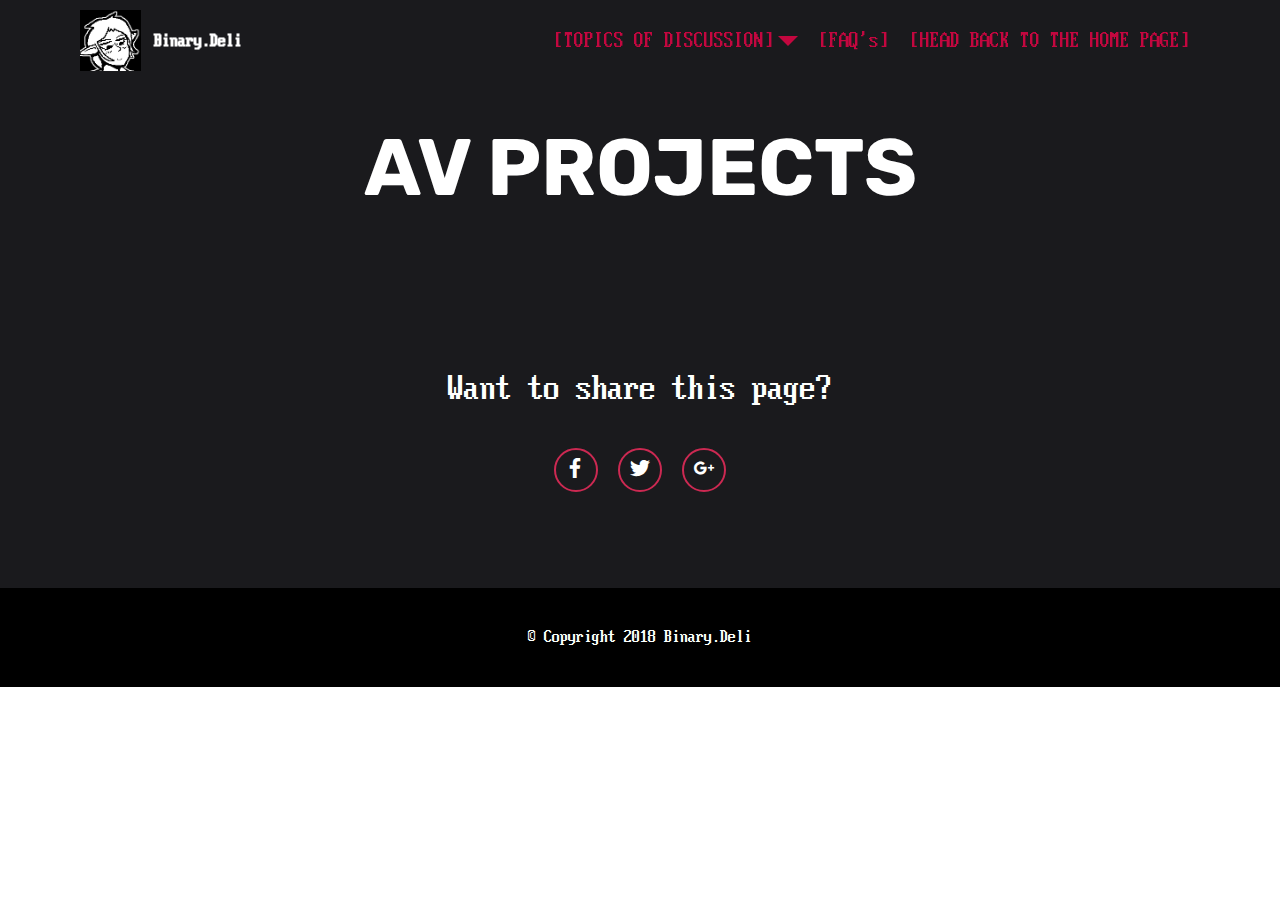
<file: page6.html>
<!DOCTYPE html>
<html >
<head>
  <!-- Site made with Mobirise Website Builder v4.7.7, https://mobirise.com -->
  <meta charset="UTF-8">
  <meta http-equiv="X-UA-Compatible" content="IE=edge">
  <meta name="generator" content="Mobirise v4.7.7, mobirise.com">
  <meta name="viewport" content="width=device-width, initial-scale=1, minimum-scale=1">
  <link rel="shortcut icon" href="assets/images/blacknwhite-137x137.png" type="image/x-icon">
  <meta name="description" content="">
  <title>Binary.Deli // AV Projects</title>
  <link rel="stylesheet" href="assets/web/assets/mobirise-icons/mobirise-icons.css">
  <link rel="stylesheet" href="assets/tether/tether.min.css">
  <link rel="stylesheet" href="assets/bootstrap/css/bootstrap.min.css">
  <link rel="stylesheet" href="assets/bootstrap/css/bootstrap-grid.min.css">
  <link rel="stylesheet" href="assets/bootstrap/css/bootstrap-reboot.min.css">
  <link rel="stylesheet" href="assets/socicon/css/styles.css">
  <link rel="stylesheet" href="assets/dropdown/css/style.css">
  <link rel="stylesheet" href="assets/theme/css/style.css">
  <link href="assets/fonts/style.css" rel="stylesheet">
  <link rel="stylesheet" href="assets/mobirise/css/mbr-additional.css" type="text/css">
  
  
  
</head>
<body>
  <section class="menu cid-qTPI1m1Wpr" once="menu" id="menu1-i">

    

    <nav class="navbar navbar-expand beta-menu navbar-dropdown align-items-center navbar-fixed-top navbar-toggleable-sm bg-color transparent">
        <button class="navbar-toggler navbar-toggler-right" type="button" data-toggle="collapse" data-target="#navbarSupportedContent" aria-controls="navbarSupportedContent" aria-expanded="false" aria-label="Toggle navigation">
            <div class="hamburger">
                <span></span>
                <span></span>
                <span></span>
                <span></span>
            </div>
        </button>
        <div class="menu-logo">
            <div class="navbar-brand">
                <span class="navbar-logo">
                    <a href="https://mobirise.com">
                         <img src="assets/images/blacknwhite-137x137.png" alt="Mobirise" title="" style="height: 3.8rem;">
                    </a>
                </span>
                <span class="navbar-caption-wrap"><a class="navbar-caption text-white display-4" href="https://mobirise.com">
                        Binary.Deli</a></span>
            </div>
        </div>
        <div class="collapse navbar-collapse" id="navbarSupportedContent">
            <ul class="navbar-nav nav-dropdown nav-right" data-app-modern-menu="true"><li class="nav-item dropdown open"><a class="nav-link link dropdown-toggle text-danger display-5" href="https://mobirise.com" data-toggle="dropdown-submenu" aria-expanded="true">[TOPICS OF DISCUSSION]</a><div class="dropdown-menu"><a class="dropdown-item text-danger display-5" href="page5.html" aria-expanded="false">/Gaming/</a><a class="dropdown-item text-danger display-5" href="page6.html" aria-expanded="false">/AV/</a><a class="dropdown-item text-danger display-5" href="page3.html" aria-expanded="false">/Misc/</a></div></li><li class="nav-item"><a class="nav-link link text-danger display-5" href="page4.html" aria-expanded="false">[FAQ's]</a></li><li class="nav-item"><a class="nav-link link text-danger display-5" href="index.html" aria-expanded="false">[HEAD BACK TO THE HOME PAGE]</a></li></ul>
            
        </div>
    </nav>
</section>

<section class="engine"><a href="https://mobirise.me/z">best website templates</a></section><section class="header1 cid-qTPI1nJHRJ" id="header1-j">

    

    

    <div class="container">
        <div class="row justify-content-md-center">
            <div class="mbr-white col-md-10">
                <h1 class="mbr-section-title align-center mbr-bold pb-3 mbr-fonts-style display-1">
                    AV PROJECTS</h1>
                
                
                
            </div>
        </div>
    </div>

</section>

<section class="cid-qTPI1s5dzQ" id="social-buttons1-l">
    
    

    

    <div class="container">
        <div class="media-container-row">
            <div class="col-md-8 align-center">
                <h2 class="pb-3 mbr-section-title mbr-fonts-style display-2">
                    Want to share this page?</h2>
                <div>
                    <div class="mbr-social-likes" data-counters="false">
                        <span class="btn btn-social facebook mx-2" title="Share link on Facebook">
                            <i class="socicon socicon-facebook"></i>
                        </span>
                        <span class="btn btn-social twitter mx-2" title="Share link on Twitter">
                            <i class="socicon socicon-twitter"></i>
                        </span>
                        <span class="btn btn-social plusone mx-2" title="Share link on Google+">
                            <i class="socicon socicon-googleplus"></i>
                        </span>
                        
                        
                    </div>
                </div>
            </div>
        </div>
    </div>
</section>

<section once="" class="cid-qTPI1u2HQL" id="footer6-m">

    

    

    <div class="container">
        <div class="media-container-row align-center mbr-white">
            <div class="col-12">
                <p class="mbr-text mb-0 mbr-fonts-style display-7">
                    © Copyright 2018 Binary.Deli</p>
            </div>
        </div>
    </div>
</section>


  <script src="assets/web/assets/jquery/jquery.min.js"></script>
  <script src="assets/popper/popper.min.js"></script>
  <script src="assets/tether/tether.min.js"></script>
  <script src="assets/bootstrap/js/bootstrap.min.js"></script>
  <script src="assets/dropdown/js/script.min.js"></script>
  <script src="assets/touchswipe/jquery.touch-swipe.min.js"></script>
  <script src="assets/sociallikes/social-likes.js"></script>
  <script src="assets/smoothscroll/smooth-scroll.js"></script>
  <script src="assets/theme/js/script.js"></script>
  
  
</body>
</html>
</file>
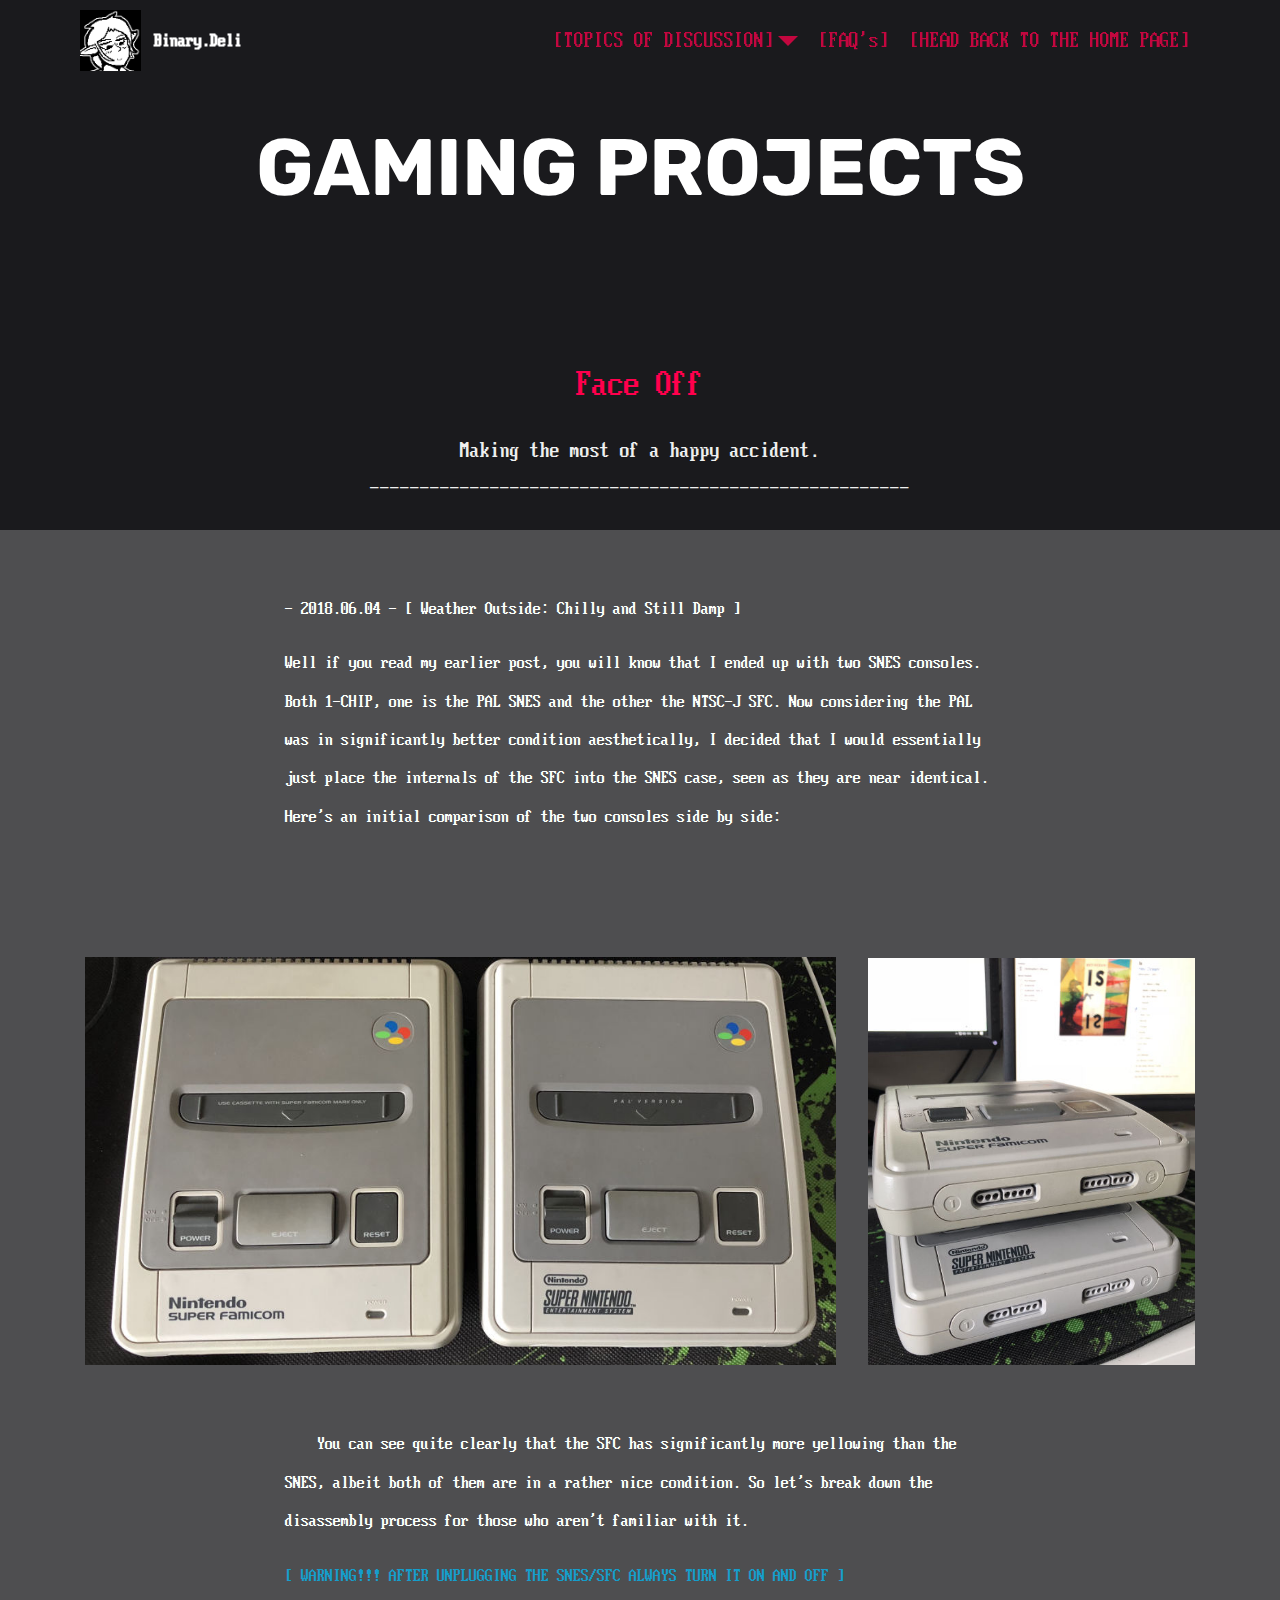
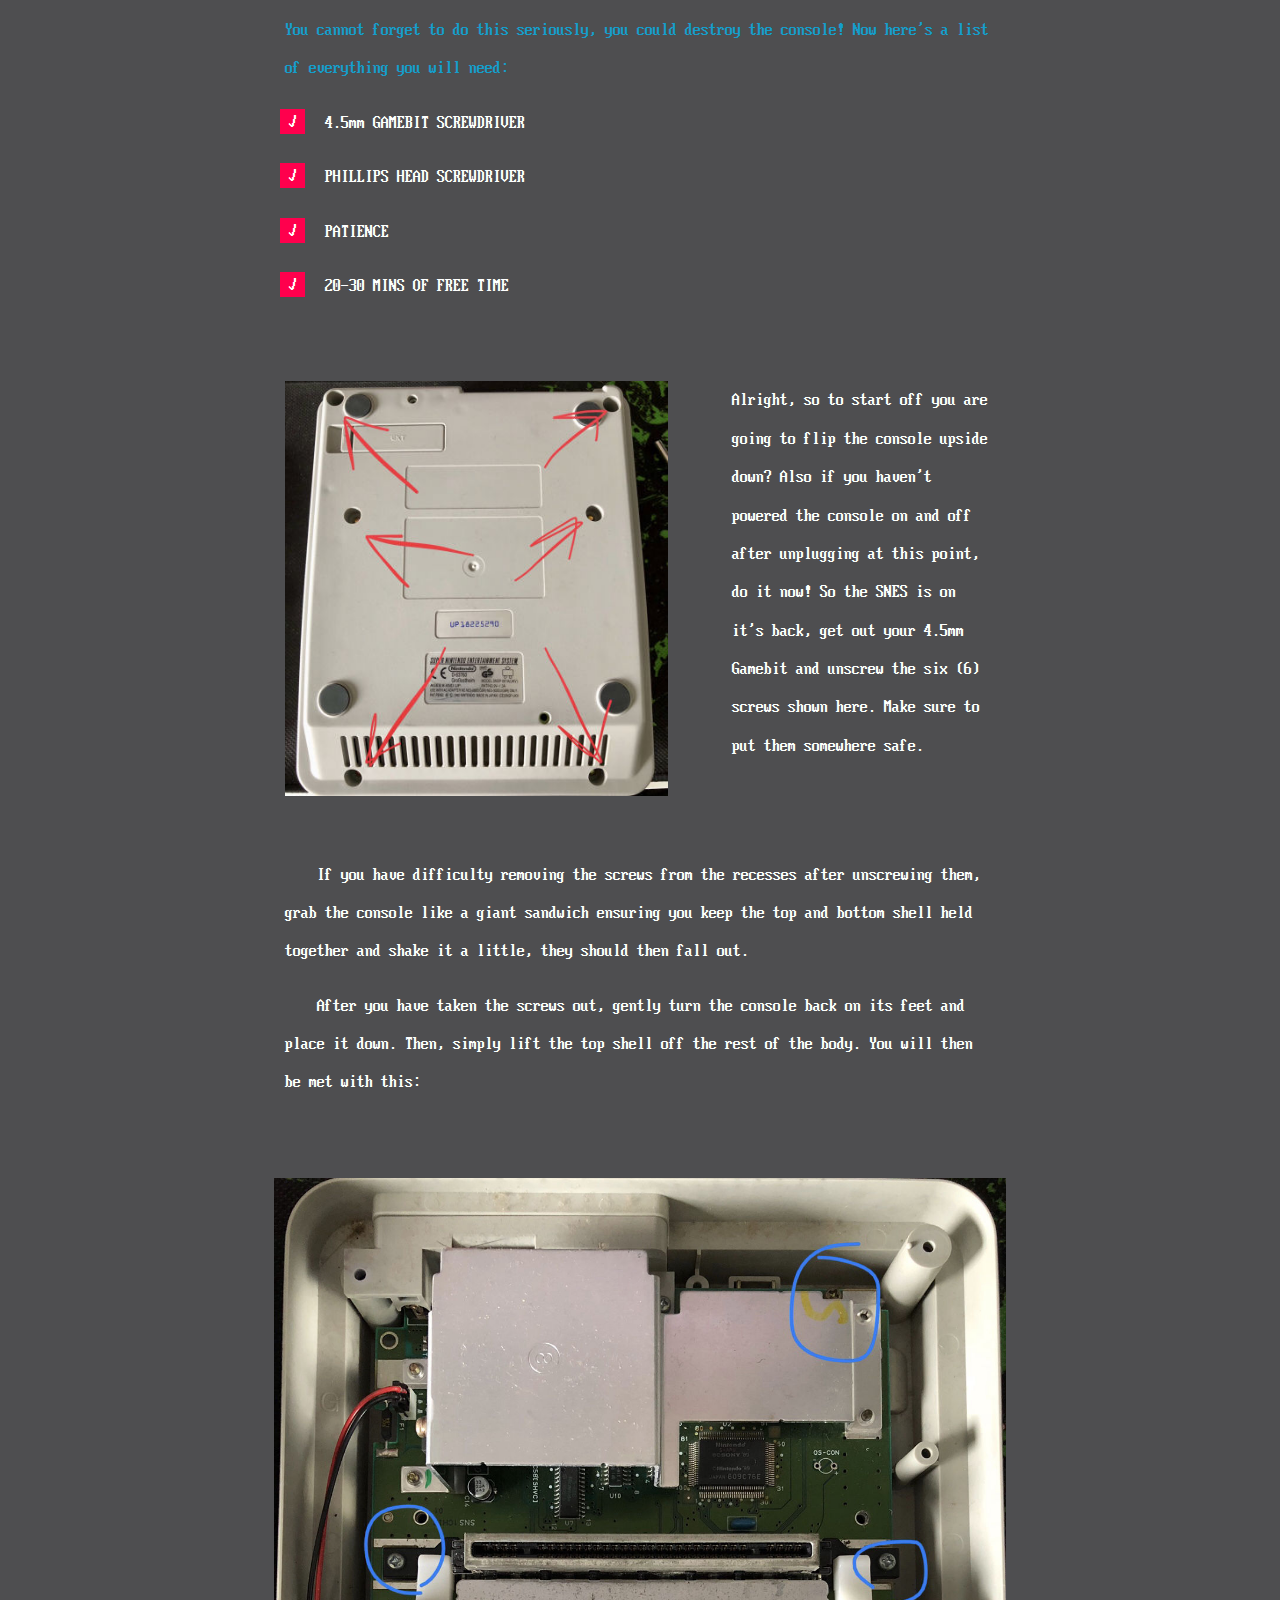
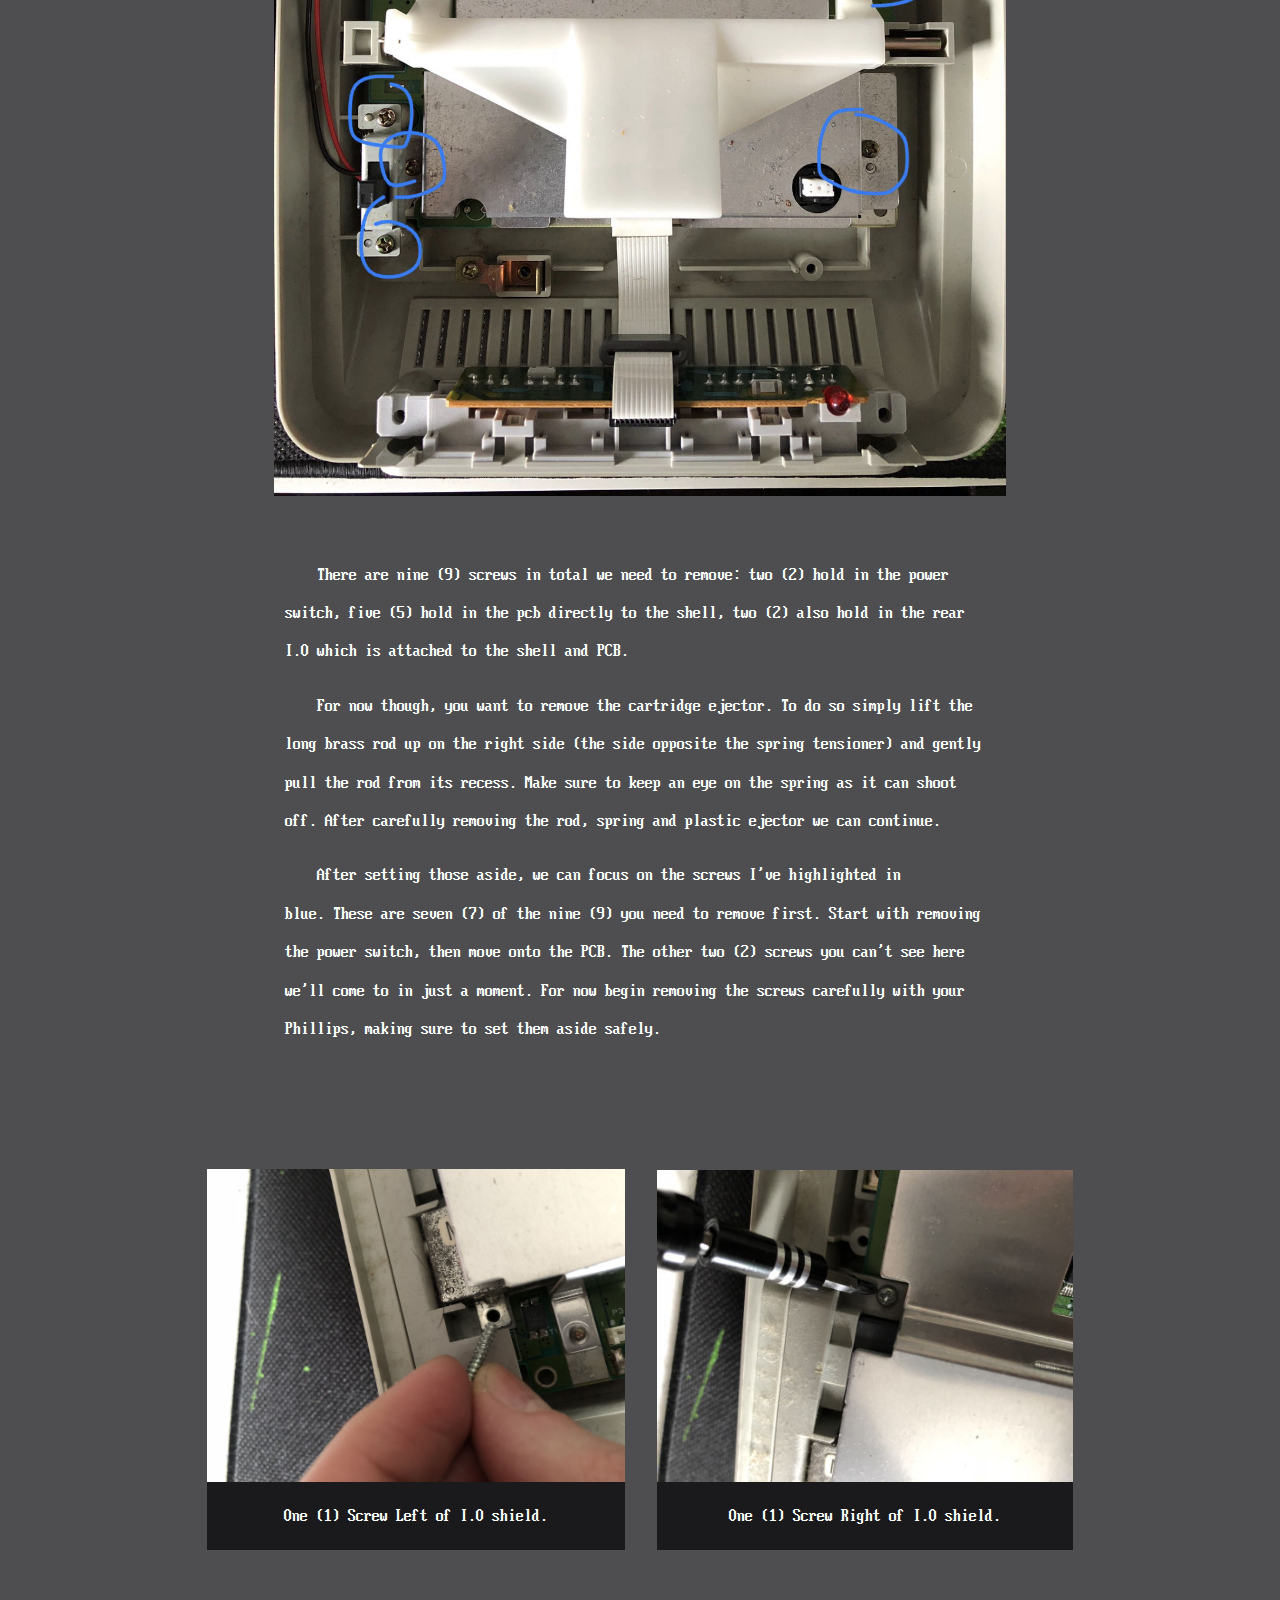
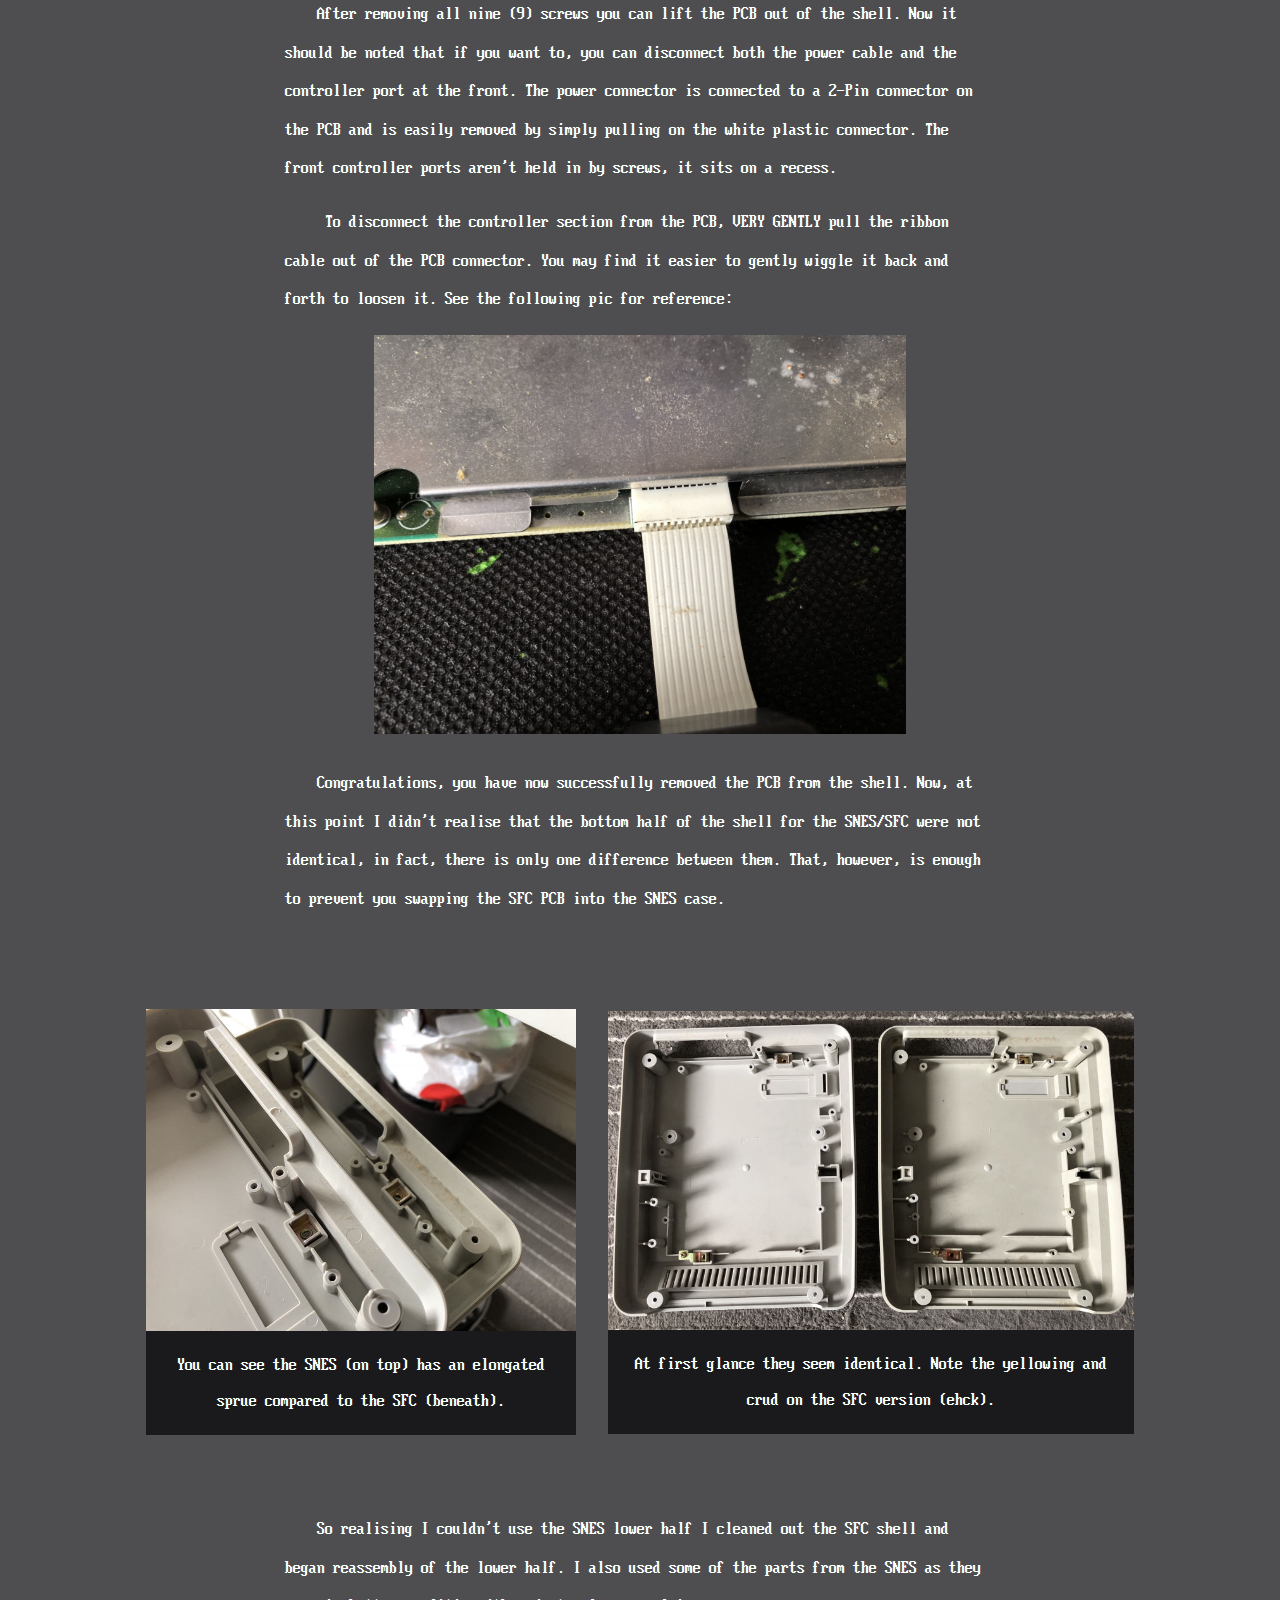
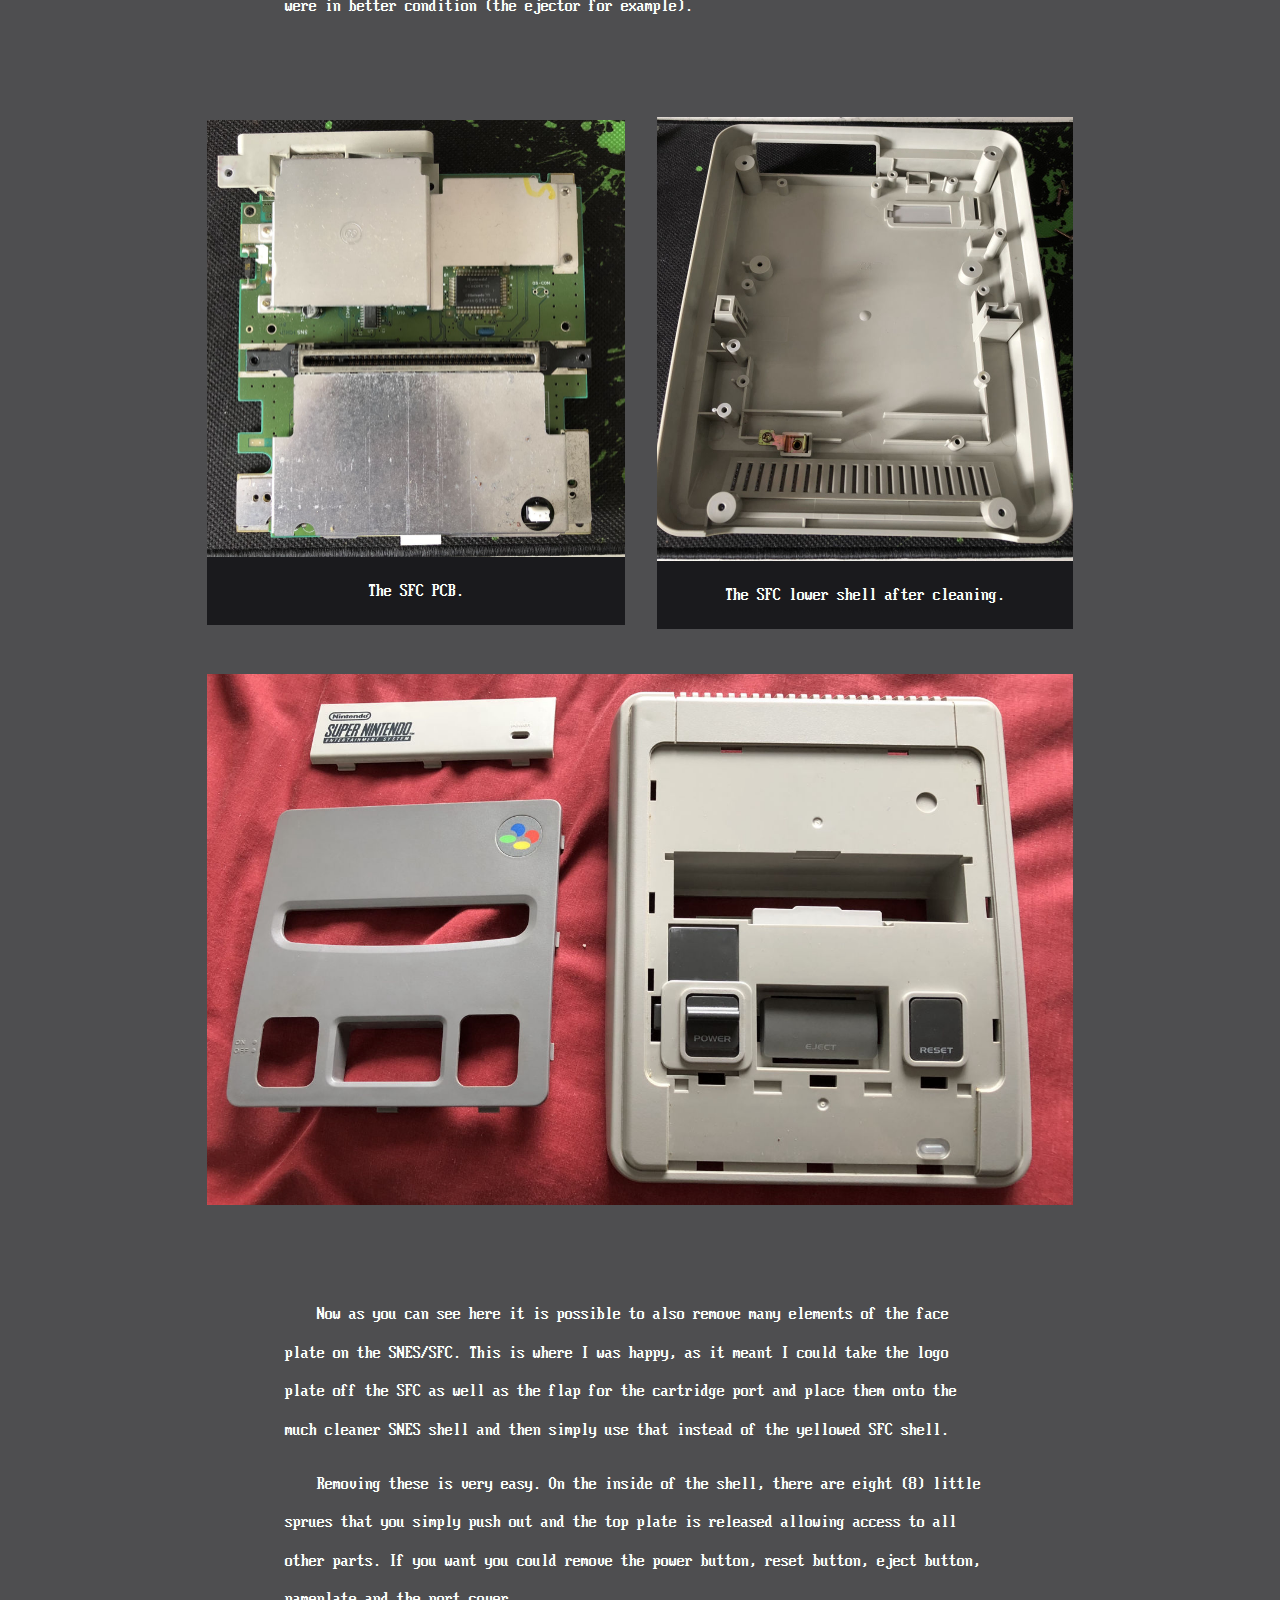
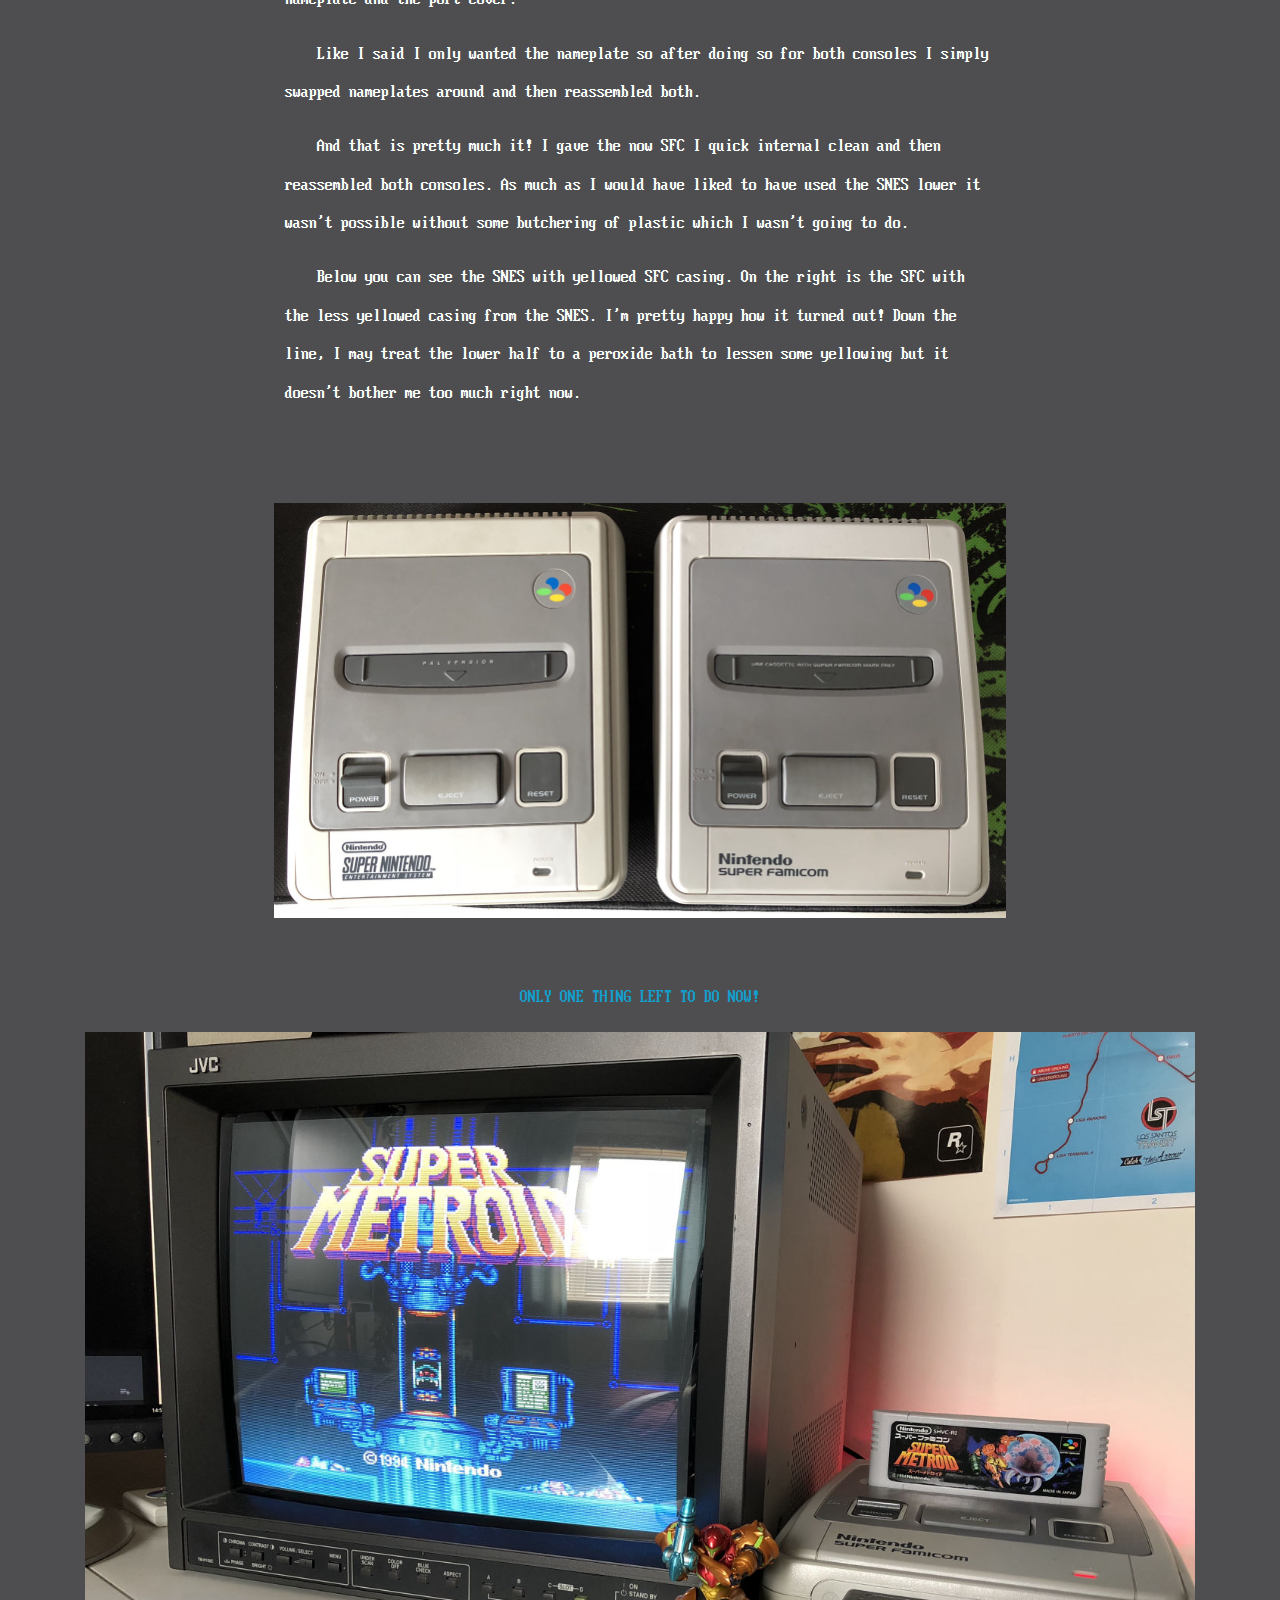
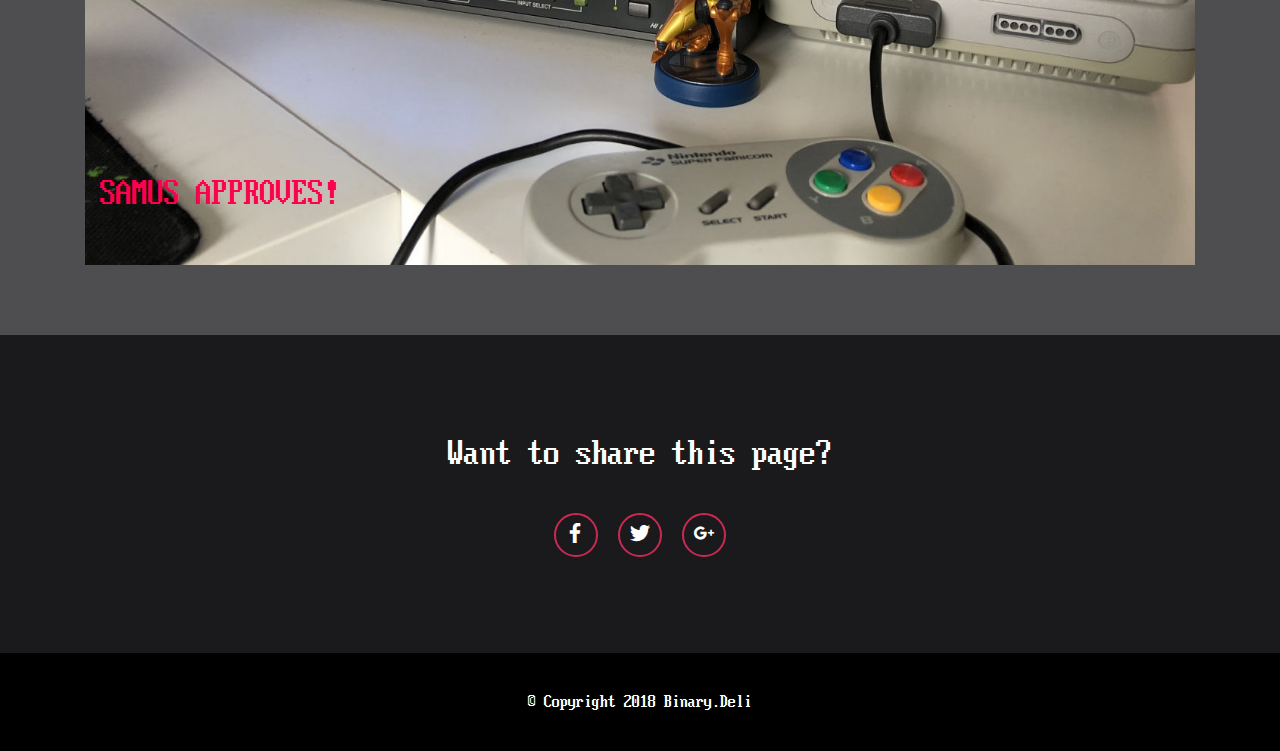
<file: page7.html>
<!DOCTYPE html>
<html >
<head>
  <!-- Site made with Mobirise Website Builder v4.7.7, https://mobirise.com -->
  <meta charset="UTF-8">
  <meta http-equiv="X-UA-Compatible" content="IE=edge">
  <meta name="generator" content="Mobirise v4.7.7, mobirise.com">
  <meta name="viewport" content="width=device-width, initial-scale=1, minimum-scale=1">
  <link rel="shortcut icon" href="assets/images/blacknwhite-137x137.png" type="image/x-icon">
  <meta name="description" content="">
  <title>Face Off</title>
  <link rel="stylesheet" href="assets/web/assets/mobirise-icons/mobirise-icons.css">
  <link rel="stylesheet" href="assets/tether/tether.min.css">
  <link rel="stylesheet" href="assets/bootstrap/css/bootstrap.min.css">
  <link rel="stylesheet" href="assets/bootstrap/css/bootstrap-grid.min.css">
  <link rel="stylesheet" href="assets/bootstrap/css/bootstrap-reboot.min.css">
  <link rel="stylesheet" href="assets/facebook-plugin/style.css">
  <link rel="stylesheet" href="assets/socicon/css/styles.css">
  <link rel="stylesheet" href="assets/dropdown/css/style.css">
  <link rel="stylesheet" href="assets/theme/css/style.css">
  <link href="assets/fonts/style.css" rel="stylesheet">
  <link rel="stylesheet" href="assets/mobirise/css/mbr-additional.css" type="text/css">
  
  
  
</head>
<body>
  <section class="menu cid-qU6GTGHyf9" once="menu" id="menu1-2b">

    

    <nav class="navbar navbar-expand beta-menu navbar-dropdown align-items-center navbar-fixed-top navbar-toggleable-sm bg-color transparent">
        <button class="navbar-toggler navbar-toggler-right" type="button" data-toggle="collapse" data-target="#navbarSupportedContent" aria-controls="navbarSupportedContent" aria-expanded="false" aria-label="Toggle navigation">
            <div class="hamburger">
                <span></span>
                <span></span>
                <span></span>
                <span></span>
            </div>
        </button>
        <div class="menu-logo">
            <div class="navbar-brand">
                <span class="navbar-logo">
                    <a href="https://mobirise.com">
                         <img src="assets/images/blacknwhite-137x137.png" alt="Mobirise" title="" style="height: 3.8rem;">
                    </a>
                </span>
                <span class="navbar-caption-wrap"><a class="navbar-caption text-white display-4" href="https://mobirise.com">
                        Binary.Deli</a></span>
            </div>
        </div>
        <div class="collapse navbar-collapse" id="navbarSupportedContent">
            <ul class="navbar-nav nav-dropdown nav-right" data-app-modern-menu="true"><li class="nav-item dropdown open"><a class="nav-link link dropdown-toggle text-danger display-5" href="https://mobirise.com" data-toggle="dropdown-submenu" aria-expanded="true">[TOPICS OF DISCUSSION]</a><div class="dropdown-menu"><a class="dropdown-item text-danger display-5" href="page5.html" aria-expanded="false">/Gaming/</a><a class="dropdown-item text-danger display-5" href="page6.html" aria-expanded="false">/AV/</a><a class="dropdown-item text-danger display-5" href="page3.html" aria-expanded="false">/Misc/</a></div></li><li class="nav-item"><a class="nav-link link text-danger display-5" href="page4.html" aria-expanded="false">[FAQ's]</a></li><li class="nav-item"><a class="nav-link link text-danger display-5" href="index.html" aria-expanded="false">[HEAD BACK TO THE HOME PAGE]</a></li></ul>
            
        </div>
    </nav>
</section>

<section class="engine"><a href="https://mobirise.me/d">web maker</a></section><section class="header1 cid-qU6GTJAtyx" id="header1-2c">

    

    

    <div class="container">
        <div class="row justify-content-md-center">
            <div class="mbr-white col-md-10">
                <h1 class="mbr-section-title align-center mbr-bold pb-3 mbr-fonts-style display-1">
                    GAMING PROJECTS</h1>
                
                
                
            </div>
        </div>
    </div>

</section>

<section class="mbr-section content4 cid-qU6GUKSw7B" id="content4-2t">

    

    <div class="container">
        <div class="media-container-row">
            <div class="title col-12 col-md-8">
                <h2 class="align-center pb-3 mbr-fonts-style display-2">Face Off</h2>
                <h3 class="mbr-section-subtitle align-center mbr-light mbr-fonts-style display-5">
                    Making the most of a happy accident.<br>------------------------------------------------------</h3>
                
            </div>
        </div>
    </div>
</section>

<section class="mbr-section article content1 cid-qU72phZBcI" id="content1-74">
    
     

    <div class="container">
        <div class="media-container-row">
            <div class="mbr-text col-12 col-md-8 mbr-fonts-style display-7"><p>- 2018.06.04 - [ Weather Outside: Chilly and Still Damp ]
</p><p> Well if you read my earlier post, you will know that I ended up with two SNES consoles. Both 1-CHIP, one is the PAL SNES and the other the NTSC-J SFC. Now considering the PAL was in significantly better condition aesthetically, I decided that I would essentially just place the internals of the SFC into the SNES case, seen as they are near identical. Here's an initial comparison of the two consoles side by side:</p></div>
        </div>
    </div>
</section>

<section class="cid-qU6GUSa8xc" id="content13-2v">
    
    <div class="container">
            <div class="media-container-row" style="width: 100%;">
                <div class="img-item item1" style="width: 233%;">
                    <img src="assets/images/img-e0561-924x502.jpg" alt="" title="">
                    
                </div>
                <div class="img-item">
                    <img src="assets/images/img-e0562-478x595.jpg" alt="" title="">
                    
                </div>
            </div>
    </div>
</section>

<section class="mbr-section article content1 cid-qU6GUVPAYl" id="content1-2w">
    
     

    <div class="container">
        <div class="media-container-row">
            <div class="mbr-text col-12 col-md-8 mbr-fonts-style display-7"><p>&nbsp;&nbsp;&nbsp;&nbsp;<font color="#ffffff">You can see quite clearly that the SFC has significantly more yellowing than the SNES, albeit both of them are in a rather nice condition. So let's break down the disassembly process for those who aren't familiar with it.</font></p></div>
        </div>
    </div>
</section>

<section class="mbr-section article content1 cid-qU6GUZNjvZ" id="content1-2x">
    
     

    <div class="container">
        <div class="media-container-row">
            <div class="mbr-text col-12 col-md-8 mbr-fonts-style display-7"><p>[ WARNING!!! AFTER UNPLUGGING THE SNES/SFC ALWAYS TURN IT ON AND OFF ] 
</p><p><span style="font-size: 1.5rem;">You cannot forget to do this seriously, you could destroy the console! Now here's a list of everything you will need:</span></p></div>
        </div>
    </div>
</section>

<section class="mbr-section article content12 cid-qU6GV3KfXz" id="content12-2y">
     

    <div class="container">
        <div class="media-container-row">
            <div class="mbr-text counter-container col-12 col-md-8 mbr-fonts-style display-7">
                <ul>
                    <li>4.5mm GAMEBIT SCREWDRIVER<br></li><li>PHILLIPS HEAD SCREWDRIVER</li><li>PATIENCE</li><li>20-30 MINS OF FREE TIME</li>
                </ul>
            </div>
        </div>
    </div>
</section>

<section class="mbr-section content6 cid-qU70spfiw5" id="content6-72">
    
     
    
    <div class="container">
        <div class="media-container-row">
            <div class="col-12 col-md-8">
                <div class="media-container-row">
                    <div class="mbr-figure" style="width: 155%;">
                      <img src="assets/images/img-e0567-436x471.jpg" alt="Mobirise" title="">  
                    </div>
                    <div class="media-content">
                        <div class="mbr-section-text">
                            <p class="mbr-text mb-0 mbr-fonts-style display-7">Alright, so to start off you are going to flip the console upside down? Also if you haven't powered the console on and off after unplugging at this point, do it now! So the SNES is on it's back, get out your 4.5mm Gamebit and unscrew the six (6) screws shown here. Make sure to put them somewhere safe.&nbsp;</p>
                        </div>
                    </div>
                </div>
            </div>
        </div>
    </div>
</section>

<section class="mbr-section article content1 cid-qU6GVaRqby" id="content1-30">
    
     

    <div class="container">
        <div class="media-container-row">
            <div class="mbr-text col-12 col-md-8 mbr-fonts-style display-7"><p>&nbsp;&nbsp;&nbsp;&nbsp;<font color="#ffffff">If you have difficulty removing the screws from the recesses after unscrewing them, grab the console like a giant sandwich ensuring you keep the top and bottom shell held together and shake it a little, they should then fall out.</font></p><p>&nbsp;&nbsp;&nbsp;&nbsp;<font color="#ffffff">After you have taken the screws out, gently turn the console back on its feet and place it down. Then, simply lift the top shell off the rest of the body. You will then be met with this:</font><span style="font-size: 1.5rem;">&nbsp; &nbsp;&nbsp;</span></p></div>
        </div>
    </div>
</section>

<section class="cid-qU6GVeu7du" id="image1-31">

    

    <figure class="mbr-figure container">
            <div class="image-block" style="width: 66%;">
                <img src="assets/images/img-e0575-1242x1556.jpg" width="1400" alt="Mobirise" title="">
                
            </div>
    </figure>
</section>

<section class="mbr-section article content1 cid-qU6GVi1JH3" id="content1-32">
    
     

    <div class="container">
        <div class="media-container-row">
            <div class="mbr-text col-12 col-md-8 mbr-fonts-style display-7"><p>&nbsp; &nbsp; There are nine (9) screws in total we need to remove: two (2) hold in the power switch, five (5) hold in the pcb directly to the shell, two (2) also hold in the rear I.O which is attached to the shell and PCB.</p><p>&nbsp;&nbsp;&nbsp;&nbsp;For now though, you want to remove the cartridge ejector. To do so simply lift the long brass rod up on the right side (the side opposite the spring tensioner) and gently pull the rod from its recess. Make sure to keep an eye on the spring as it can shoot off. After carefully removing the rod, spring and plastic ejector we can continue.</p><p><span style="font-size: 1.5rem;">&nbsp; &nbsp; After setting those aside, we can focus on the screws I've highlighted in blue.</span><span style="font-size: 1.5rem;">&nbsp;These are seven (7) of the nine (9) you need to remove first. Start with removing the power switch, then move onto the PCB. The other two (2) screws you can't see here we'll come to in just a moment. For now begin removing the screws carefully with your Phillips, making sure to set them aside safely.</span><br></p></div>
        </div>
    </div>
</section>

<section class="cid-qU6GVlSv6u" id="content13-33">
    
    <div class="container">
            <div class="media-container-row" style="width: 78%;">
                <div class="img-item item1" style="width: 104%;">
                    <img src="assets/images/img-576-924x693.jpg" alt="" title="">
                    <div class="img-caption">
                        <p class="mbr-fonts-style align-center mbr-black display-7">One (1) Screw Left of I.O shield.</p>
                    </div>
                </div>
                <div class="img-item">
                    <img src="assets/images/img-577-478x359.jpg" alt="" title="">
                    <div class="img-caption">
                        <p class="mbr-fonts-style align-center mbr-black display-7">
                            One (1) Screw Right of I.O shield.
                        </p>
                    </div>
                </div>
            </div>
    </div>
</section>

<section class="mbr-section article content1 cid-qU6GVphhBV" id="content1-34">
    
     

    <div class="container">
        <div class="media-container-row">
            <div class="mbr-text col-12 col-md-8 mbr-fonts-style display-7"><p>&nbsp;&nbsp;&nbsp;&nbsp;After removing all nine (9) screws you can lift the PCB out of the shell. Now it should be noted that if you want to, you can disconnect both the power cable and the controller port at the front. The power connector is connected to a 2-Pin connector on the PCB and is easily removed by simply pulling on the white plastic connector. The front controller ports aren't held in by screws, it sits on a recess.</p><p>&nbsp;&nbsp;&nbsp;&nbsp; To disconnect the controller section from the PCB, VERY GENTLY pull the ribbon cable out of the PCB connector. You may find it easier to gently wiggle it back and forth to loosen it. See the following pic for reference:</p></div>
        </div>
    </div>
</section>

<section class="cid-qU6GVsKkfK" id="image1-35">

    

    <figure class="mbr-figure container">
            <div class="image-block" style="width: 48%;">
                <img src="assets/images/img-578-1466x1100.jpg" width="1400" alt="Mobirise" title="">
                
            </div>
    </figure>
</section>

<section class="mbr-section article content1 cid-qU6GVwldYf" id="content1-36">
    
     

    <div class="container">
        <div class="media-container-row">
            <div class="mbr-text col-12 col-md-8 mbr-fonts-style display-7"><p>&nbsp;&nbsp;&nbsp;&nbsp;Congratulations, you have now successfully removed the PCB from the shell. Now, at this point I didn't realise that the bottom half of the shell for the SNES/SFC were not identical, in fact, there is only one difference between them. That, however, is enough to prevent you swapping the SFC PCB into the SNES case.&nbsp;<span style="font-size: 1.5rem;">&nbsp;</span></p></div>
        </div>
    </div>
</section>

<section class="cid-qU6GVA3zqi" id="content13-37">
    
    <div class="container">
            <div class="media-container-row" style="width: 89%;">
                <div class="img-item item1" style="width: 85%;">
                    <img src="assets/images/img-582-836x627.jpg" alt="" title="">
                    <div class="img-caption">
                        <p class="mbr-fonts-style align-center mbr-black display-7">You can see the SNES (on top) has an elongated sprue compared to the SFC (beneath).</p>
                    </div>
                </div>
                <div class="img-item">
                    <img src="assets/images/img-e0580-832x505.jpg" alt="" title="">
                    <div class="img-caption">
                        <p class="mbr-fonts-style align-center mbr-black display-7">
                            At first glance they seem identical. Note the yellowing and crud on the SFC version (ehck).</p>
                    </div>
                </div>
            </div>
    </div>
</section>

<section class="mbr-section article content1 cid-qU6GVDypZJ" id="content1-38">
    
     

    <div class="container">
        <div class="media-container-row">
            <div class="mbr-text col-12 col-md-8 mbr-fonts-style display-7"><p><span style="font-size: 1.5rem;">&nbsp; &nbsp;&nbsp;</span><span style="font-size: 1.5rem;">So realising I couldn't use the SNES lower half I cleaned out the SFC shell and began reassembly of the lower half. I also used some of the parts from the SNES as they were in better condition (the ejector for example).&nbsp;</span><br></p></div>
        </div>
    </div>
</section>

<section class="cid-qU6GVGZijT" id="content13-39">
    
    <div class="container">
            <div class="media-container-row" style="width: 78%;">
                <div class="img-item item1" style="width: 104%;">
                    <img src="assets/images/img-e0579-836x876.jpg" alt="" title="">
                    <div class="img-caption">
                        <p class="mbr-fonts-style align-center mbr-black display-7">The SFC PCB.</p>
                    </div>
                </div>
                <div class="img-item">
                    <img src="assets/images/img-e0583-832x888.jpg" alt="" title="">
                    <div class="img-caption">
                        <p class="mbr-fonts-style align-center mbr-black display-7">
                            The SFC lower shell after cleaning.</p>
                    </div>
                </div>
            </div>
    </div>
</section>

<section class="cid-qU6GVKkg1A" id="image1-3a">

    

    <figure class="mbr-figure container">
            <div class="image-block" style="width: 78%;">
                <img src="assets/images/img-e0573-1466x900.jpg" width="1400" alt="Mobirise" title="">
                
            </div>
    </figure>
</section>

<section class="mbr-section article content1 cid-qU6GVNLwGu" id="content1-3b">
    
     

    <div class="container">
        <div class="media-container-row">
            <div class="mbr-text col-12 col-md-8 mbr-fonts-style display-7"><p>&nbsp;&nbsp;&nbsp;&nbsp;Now as you can see here it is possible to also remove many elements of the face plate on the SNES/SFC. This is where I was happy, as it meant I could take the logo plate off the SFC as well as the flap for the cartridge port and place them onto the much cleaner SNES shell and then simply use that instead of the yellowed SFC shell. </p><p>&nbsp;&nbsp;&nbsp;&nbsp;Removing these is very easy. On the inside of the shell, there are eight (8) little sprues that you simply push out and the top plate is released allowing access to all other parts. If you want you could remove the power button, reset button, eject button, nameplate and the port cover.</p><p>&nbsp;&nbsp;&nbsp;&nbsp;<span style="font-size: 1.5rem;">Like I said I only wanted the nameplate so after doing so for both consoles I simply swapped nameplates around and then reassembled both. &nbsp;</span><span style="font-size: 1.5rem;"></span></p><p>&nbsp;&nbsp;&nbsp;&nbsp;And that is pretty much it! I gave the now SFC I quick internal clean and then reassembled both consoles. As much as I would have liked to have used the SNES lower it wasn't possible without some butchering of plastic which I wasn't going to do.</p><p>&nbsp;&nbsp;&nbsp;&nbsp;Below you can see the SNES with yellowed SFC casing. On the right is the SFC with the less yellowed casing from the SNES. I'm pretty happy how it turned out! Down the line, I may treat the lower half to a peroxide bath to lessen some yellowing but it doesn't bother me too much right now.</p></div>
        </div>
    </div>
</section>

<section class="cid-qU6GVRCORA" id="image1-3c">

    

    <figure class="mbr-figure container">
            <div class="image-block" style="width: 66%;">
                <img src="assets/images/img-e0584-1466x831.jpg" width="1400" alt="Mobirise" title="">
                
            </div>
    </figure>
</section>

<section class="mbr-section article content1 cid-qU6GVVnVu8" id="content1-3d">
    
     

    <div class="container">
        <div class="media-container-row">
            <div class="mbr-text col-12 col-md-8 mbr-fonts-style display-7">ONLY ONE THING LEFT TO DO NOW!</div>
        </div>
    </div>
</section>

<section class="cid-qU6GVZsMs4" id="image1-3e">

    

    <figure class="mbr-figure container">
            <div class="image-block" style="width: 100%;">
                <img src="assets/images/img-586-1466x1100.jpg" width="1400" alt="Mobirise" title="">
                <figcaption class="mbr-figure-caption mbr-figure-caption-over">
                    <div class="container pb-5 mbr-white align-center mbr-fonts-style display-2">
                        SAMUS APPROVES!</div>
                </figcaption>
            </div>
    </figure>
</section>

<section class="mbr-section mbr-section__comments" id="facebook-comments-block-79" data-rv-view="181" style="background-color: rgb(78, 78, 80); padding-top: 0rem; padding-bottom: 1.5rem;">
         
    <div class="mbr-section__container mbr-section__container--isolated addons-container">
        <div class="addons-row">
            
            
           <div class="addons-container-inner" data-shortname="binarydeli"><div class="disqusPlaceholder" data-numposts=""><h2>DISQUS COMMENTS WILL BE SHOWN ONLY WHEN YOUR SITE IS ONLINE</h2> <img src="assets/images/disqus-comments.jpg"></div></div>
        </div>
    </div>
</section>

<section class="cid-qU6GW2V3E4" id="social-buttons1-3f">
    
    

    

    <div class="container">
        <div class="media-container-row">
            <div class="col-md-8 align-center">
                <h2 class="pb-3 mbr-section-title mbr-fonts-style display-2">
                    Want to share this page?</h2>
                <div>
                    <div class="mbr-social-likes" data-counters="false">
                        <span class="btn btn-social facebook mx-2" title="Share link on Facebook">
                            <i class="socicon socicon-facebook"></i>
                        </span>
                        <span class="btn btn-social twitter mx-2" title="Share link on Twitter">
                            <i class="socicon socicon-twitter"></i>
                        </span>
                        <span class="btn btn-social plusone mx-2" title="Share link on Google+">
                            <i class="socicon socicon-googleplus"></i>
                        </span>
                        
                        
                    </div>
                </div>
            </div>
        </div>
    </div>
</section>

<section once="" class="cid-qU6GW6wGP4" id="footer6-3g">

    

    

    <div class="container">
        <div class="media-container-row align-center mbr-white">
            <div class="col-12">
                <p class="mbr-text mb-0 mbr-fonts-style display-7">
                    © Copyright 2018 Binary.Deli</p>
            </div>
        </div>
    </div>
</section>


  <script src="assets/web/assets/jquery/jquery.min.js"></script>
  <script src="assets/popper/popper.min.js"></script>
  <script src="assets/tether/tether.min.js"></script>
  <script src="assets/bootstrap/js/bootstrap.min.js"></script>
  <script src="https://connect.facebook.net/en_US/sdk.js#xfbml=1&version=v2.5"></script>
  <script src="https://apis.google.com/js/plusone.js"></script>
  <script src="assets/facebook-plugin/facebook-script.js"></script>
  <script src="assets/touchswipe/jquery.touch-swipe.min.js"></script>
  <script src="assets/smoothscroll/smooth-scroll.js"></script>
  <script src="assets/sociallikes/social-likes.js"></script>
  <script src="assets/dropdown/js/script.min.js"></script>
  <script src="assets/theme/js/script.js"></script>
  
  
</body>
</html>
</file>
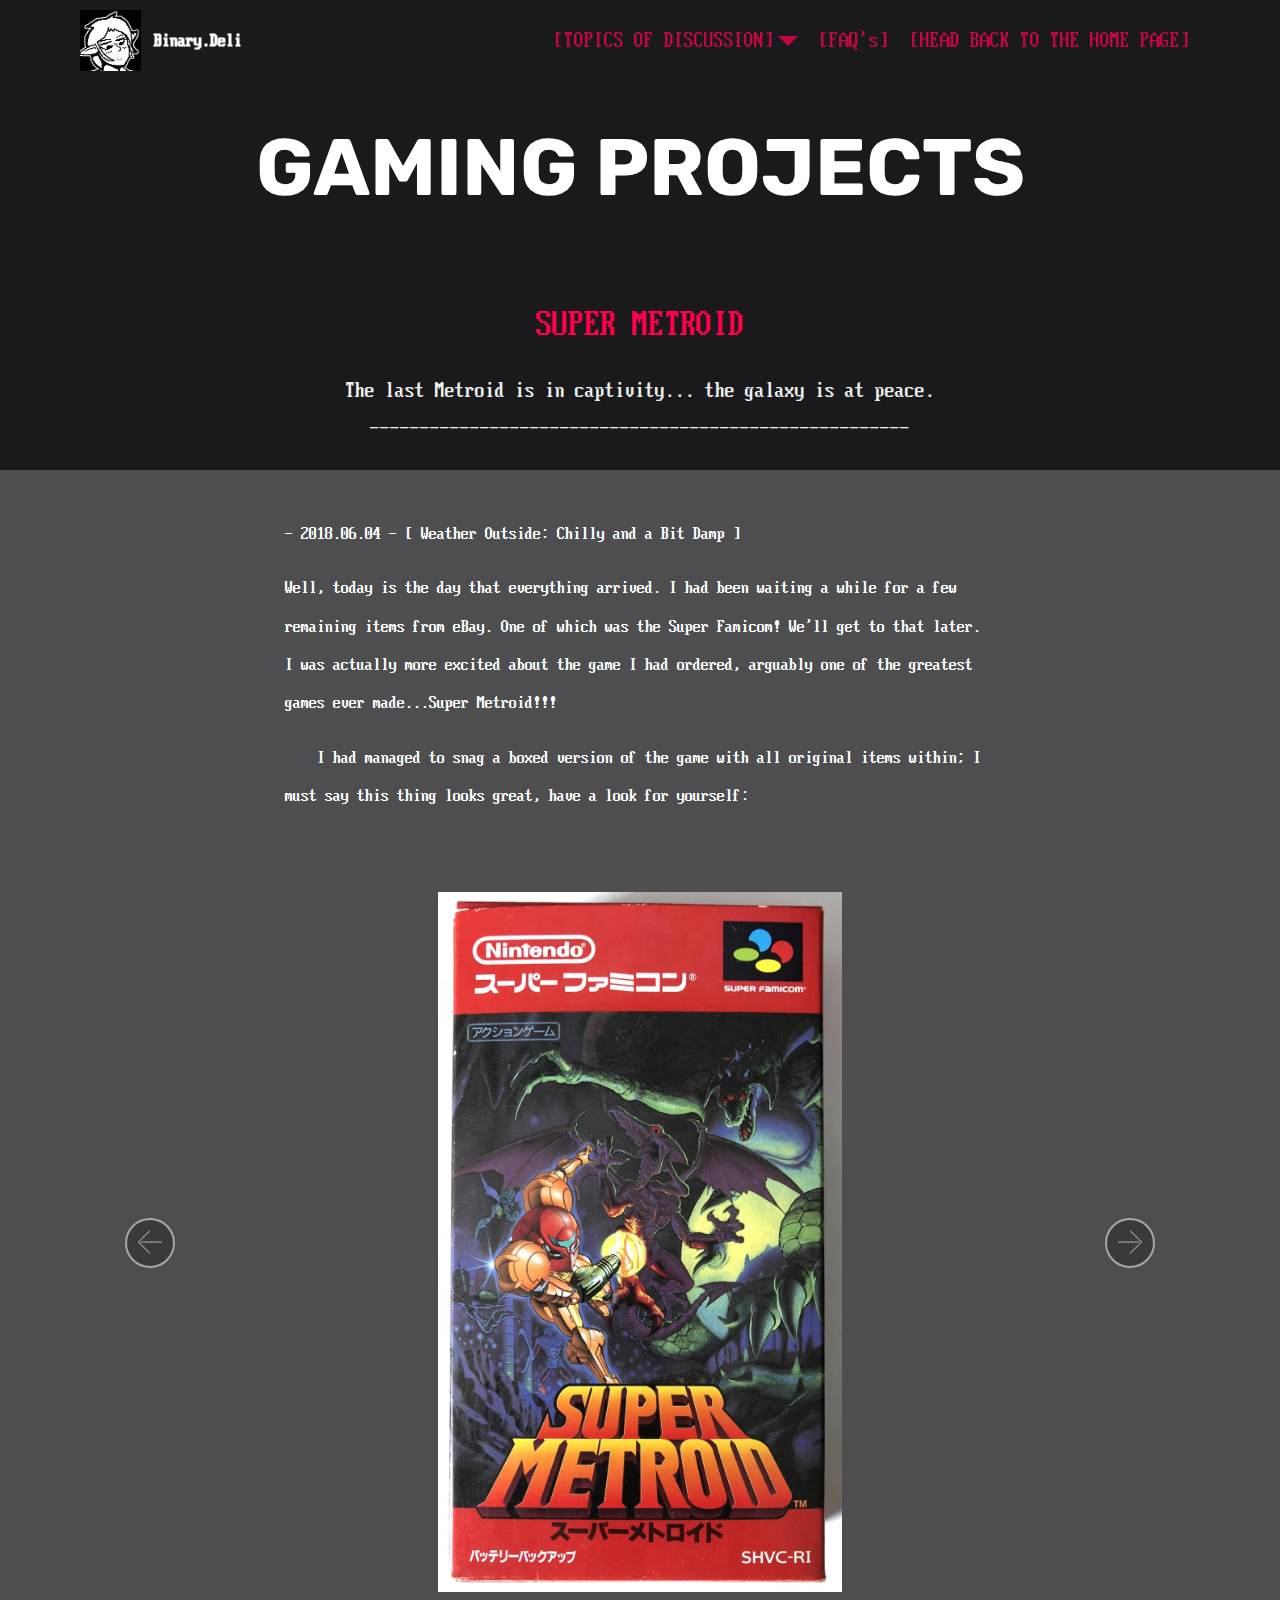
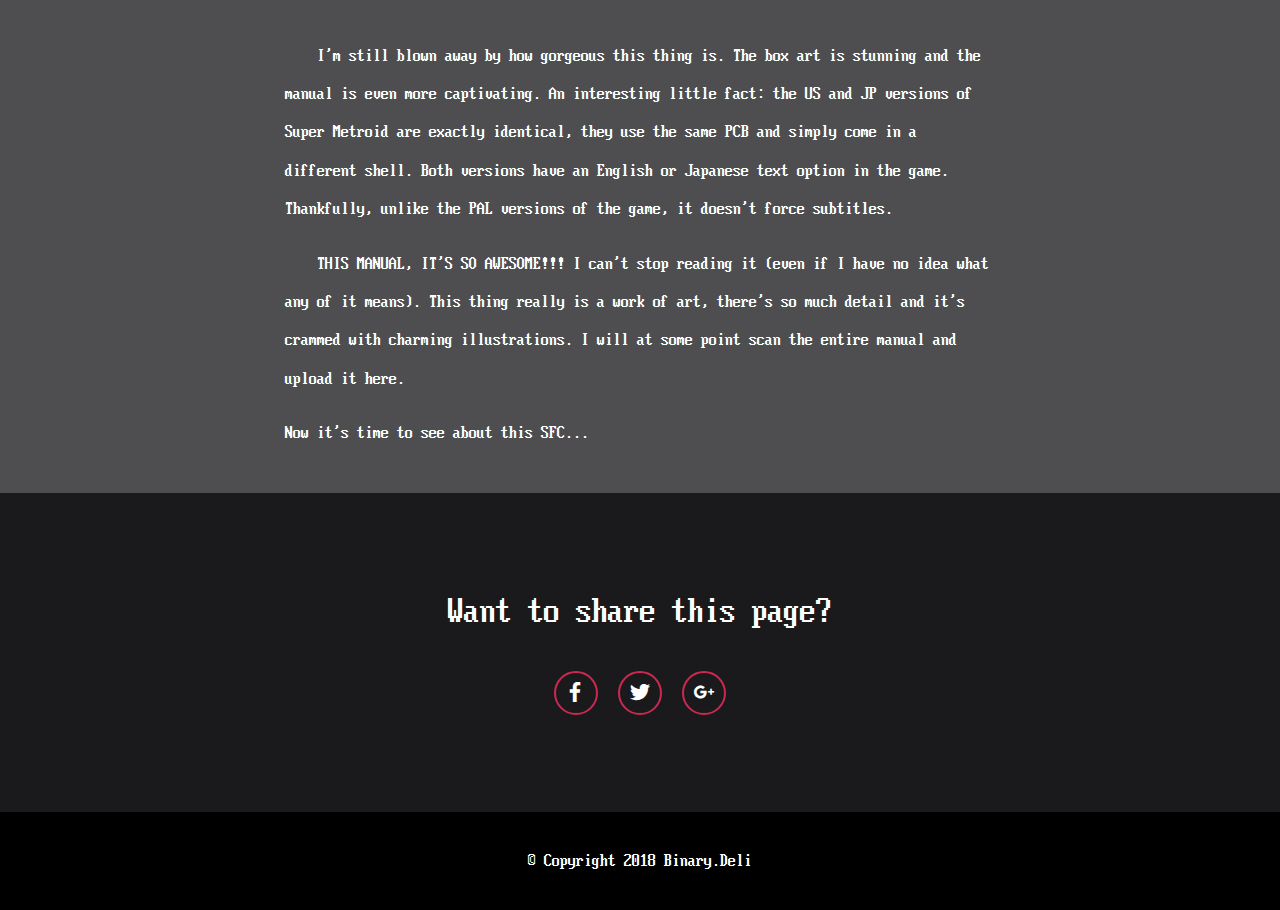
<file: page8.html>
<!DOCTYPE html>
<html >
<head>
  <!-- Site made with Mobirise Website Builder v4.7.7, https://mobirise.com -->
  <meta charset="UTF-8">
  <meta http-equiv="X-UA-Compatible" content="IE=edge">
  <meta name="generator" content="Mobirise v4.7.7, mobirise.com">
  <meta name="viewport" content="width=device-width, initial-scale=1, minimum-scale=1">
  <link rel="shortcut icon" href="assets/images/blacknwhite-137x137.png" type="image/x-icon">
  <meta name="description" content="">
  <title>Super Metroid</title>
  <link rel="stylesheet" href="assets/web/assets/mobirise-icons/mobirise-icons.css">
  <link rel="stylesheet" href="assets/tether/tether.min.css">
  <link rel="stylesheet" href="assets/bootstrap/css/bootstrap.min.css">
  <link rel="stylesheet" href="assets/bootstrap/css/bootstrap-grid.min.css">
  <link rel="stylesheet" href="assets/bootstrap/css/bootstrap-reboot.min.css">
  <link rel="stylesheet" href="assets/facebook-plugin/style.css">
  <link rel="stylesheet" href="assets/dropdown/css/style.css">
  <link rel="stylesheet" href="assets/socicon/css/styles.css">
  <link rel="stylesheet" href="assets/theme/css/style.css">
  <link href="assets/fonts/style.css" rel="stylesheet">
  <link rel="stylesheet" href="assets/mobirise/css/mbr-additional.css" type="text/css">
  
  
  
</head>
<body>
  <section class="menu cid-qU6H5MozzK" once="menu" id="menu1-3h">

    

    <nav class="navbar navbar-expand beta-menu navbar-dropdown align-items-center navbar-fixed-top navbar-toggleable-sm bg-color transparent">
        <button class="navbar-toggler navbar-toggler-right" type="button" data-toggle="collapse" data-target="#navbarSupportedContent" aria-controls="navbarSupportedContent" aria-expanded="false" aria-label="Toggle navigation">
            <div class="hamburger">
                <span></span>
                <span></span>
                <span></span>
                <span></span>
            </div>
        </button>
        <div class="menu-logo">
            <div class="navbar-brand">
                <span class="navbar-logo">
                    <a href="https://mobirise.com">
                         <img src="assets/images/blacknwhite-137x137.png" alt="Mobirise" title="" style="height: 3.8rem;">
                    </a>
                </span>
                <span class="navbar-caption-wrap"><a class="navbar-caption text-white display-4" href="https://mobirise.com">
                        Binary.Deli</a></span>
            </div>
        </div>
        <div class="collapse navbar-collapse" id="navbarSupportedContent">
            <ul class="navbar-nav nav-dropdown nav-right" data-app-modern-menu="true"><li class="nav-item dropdown open"><a class="nav-link link dropdown-toggle text-danger display-5" href="https://mobirise.com" data-toggle="dropdown-submenu" aria-expanded="true">[TOPICS OF DISCUSSION]</a><div class="dropdown-menu"><a class="dropdown-item text-danger display-5" href="page5.html" aria-expanded="false">/Gaming/</a><a class="dropdown-item text-danger display-5" href="page6.html" aria-expanded="false">/AV/</a><a class="dropdown-item text-danger display-5" href="page3.html" aria-expanded="false">/Misc/</a></div></li><li class="nav-item"><a class="nav-link link text-danger display-5" href="page4.html" aria-expanded="false">[FAQ's]</a></li><li class="nav-item"><a class="nav-link link text-danger display-5" href="index.html" aria-expanded="false">[HEAD BACK TO THE HOME PAGE]</a></li></ul>
            
        </div>
    </nav>
</section>

<section class="engine"><a href="https://mobirise.me/y">free html website templates</a></section><section class="header1 cid-qU6H5PgeXF" id="header1-3i">

    

    

    <div class="container">
        <div class="row justify-content-md-center">
            <div class="mbr-white col-md-10">
                <h1 class="mbr-section-title align-center mbr-bold pb-3 mbr-fonts-style display-1">
                    GAMING PROJECTS</h1>
                
                
                
            </div>
        </div>
    </div>

</section>

<section class="mbr-section content4 cid-qU6H6yFcIK" id="content4-3v">

    

    <div class="container">
        <div class="media-container-row">
            <div class="title col-12 col-md-8">
                <h2 class="align-center pb-3 mbr-fonts-style display-2">
                    SUPER METROID</h2>
                <h3 class="mbr-section-subtitle align-center mbr-light mbr-fonts-style display-5">The last Metroid is in captivity... the galaxy is at peace.<br>------------------------------------------------------</h3>
                
            </div>
        </div>
    </div>
</section>

<section class="mbr-section article content1 cid-qU6H6BH4xo" id="content1-3w">
    
     

    <div class="container">
        <div class="media-container-row">
            <div class="mbr-text col-12 col-md-8 mbr-fonts-style display-7"><p><font color="#ffffff">- 2018.06.04 - [ Weather Outside: Chilly and a Bit Damp ]</font></p><p><font color="#ffffff">Well, today is the day that everything arrived. I had been waiting a while for a few remaining items from eBay. One of which was the Super Famicom! We'll get to that later. I was actually more excited about the game I had ordered, arguably one of the greatest games ever made...Super Metroid!!!</font></p><p>&nbsp;&nbsp;&nbsp;&nbsp;<span style="color: rgb(255, 255, 255); font-size: 1.5rem;">I had managed to snag a boxed version of the game with all original items within; I must say this thing looks great, have a look for yourself:</span></p></div>
        </div>
    </div>
</section>

<section class="carousel slide cid-qU6H6EDsRc" data-interval="false" id="slider2-3x">

    
    <div class="container content-slider">
        <div class="content-slider-wrap">
            <div><div class="mbr-slider slide carousel" data-pause="true" data-keyboard="false" data-ride="false" data-interval="false"><div class="carousel-inner" role="listbox"><div class="carousel-item slider-fullscreen-image active" data-bg-video-slide="false" style="background-image: url(assets/images/img-e0549-2000x3471.jpg);"><div class="container container-slide"><div class="image_wrapper"><img src="assets/images/img-e0549-2000x3471.jpg"><div class="carousel-caption justify-content-center"><div class="col-10 align-center"></div></div></div></div></div><div class="carousel-item slider-fullscreen-image" data-bg-video-slide="false" style="background-image: url(assets/images/img-e0550-2000x3389.jpg);"><div class="container container-slide"><div class="image_wrapper"><img src="assets/images/img-e0550-2000x3389.jpg"><div class="carousel-caption justify-content-center"><div class="col-10 align-center"></div></div></div></div></div><div class="carousel-item slider-fullscreen-image" data-bg-video-slide="false" style="background-image: url(assets/images/img-e0552-2000x3393.jpg);"><div class="container container-slide"><div class="image_wrapper"><img src="assets/images/img-e0552-2000x3393.jpg"><div class="carousel-caption justify-content-center"><div class="col-10 align-center"></div></div></div></div></div><div class="carousel-item slider-fullscreen-image" data-bg-video-slide="false" style="background-image: url(assets/images/img-e0553-2000x2759.jpg);"><div class="container container-slide"><div class="image_wrapper"><img src="assets/images/img-e0553-2000x2759.jpg"><div class="carousel-caption justify-content-center"><div class="col-10 align-center"></div></div></div></div></div><div class="carousel-item slider-fullscreen-image" data-bg-video-slide="false" style="background-image: url(assets/images/img-e0554-2000x1462.jpg);"><div class="container container-slide"><div class="image_wrapper"><img src="assets/images/img-e0554-2000x1462.jpg"><div class="carousel-caption justify-content-center"><div class="col-10 align-center"></div></div></div></div></div><div class="carousel-item slider-fullscreen-image" data-bg-video-slide="false" style="background-image: url(assets/images/img-e0555-2000x1366.jpg);"><div class="container container-slide"><div class="image_wrapper"><img src="assets/images/img-e0555-2000x1366.jpg"><div class="carousel-caption justify-content-center"><div class="col-10 align-center"></div></div></div></div></div><div class="carousel-item slider-fullscreen-image" data-bg-video-slide="false" style="background-image: url(assets/images/img-e0557-2000x1428.jpg);"><div class="container container-slide"><div class="image_wrapper"><img src="assets/images/img-e0557-2000x1428.jpg"><div class="carousel-caption justify-content-center"><div class="col-10 align-center"></div></div></div></div></div><div class="carousel-item slider-fullscreen-image" data-bg-video-slide="false" style="background-image: url(assets/images/img-e0558-2000x1409.jpg);"><div class="container container-slide"><div class="image_wrapper"><img src="assets/images/img-e0558-2000x1409.jpg"><div class="carousel-caption justify-content-center"><div class="col-10 align-center"></div></div></div></div></div><div class="carousel-item slider-fullscreen-image" data-bg-video-slide="false" style="background-image: url(assets/images/img-e0556-2000x2052.jpg);"><div class="container container-slide"><div class="image_wrapper"><img src="assets/images/img-e0556-2000x2052.jpg"><div class="carousel-caption justify-content-center"><div class="col-10 align-center"></div></div></div></div></div></div><a data-app-prevent-settings="" class="carousel-control carousel-control-prev" role="button" data-slide="prev" href="#slider2-3x"><span aria-hidden="true" class="mbri-left mbr-iconfont"></span><span class="sr-only">Previous</span></a><a data-app-prevent-settings="" class="carousel-control carousel-control-next" role="button" data-slide="next" href="#slider2-3x"><span aria-hidden="true" class="mbri-right mbr-iconfont"></span><span class="sr-only">Next</span></a></div></div> 
        </div>
    </div>
</section>

<section class="mbr-section article content1 cid-qU6H6HJ2d6" id="content1-3y">
    
     

    <div class="container">
        <div class="media-container-row">
            <div class="mbr-text col-12 col-md-8 mbr-fonts-style display-7"><p>&nbsp;&nbsp;&nbsp;&nbsp;<font color="#ffffff">I'm still blown away by how gorgeous this thing is. The box art is stunning and the manual is even more captivating. An interesting little fact: the US and JP versions of Super Metroid are exactly identical, they use the same PCB and simply come in a different shell. Both versions have an English or Japanese text option in the game. Thankfully, unlike the PAL versions of the game, it doesn't force subtitles. </font></p><p>&nbsp;&nbsp;&nbsp;&nbsp;<font color="#ffffff">THIS MANUAL, IT'S SO AWESOME!!! I can't stop reading it (even if I have no idea what any of it means). This thing really is a work of art, there's so much detail and it's crammed with charming illustrations. I will at some point scan the entire manual and upload it here.</font></p><p><font color="#ffffff">Now it's time to see about this SFC...</font></p></div>
        </div>
    </div>
</section>

<section class="mbr-section mbr-section__comments" id="facebook-comments-block-78" data-rv-view="135" style="background-color: rgb(78, 78, 80); padding-top: 0rem; padding-bottom: 1.5rem;">
         
    <div class="mbr-section__container mbr-section__container--isolated addons-container">
        <div class="addons-row">
            
            
           <div class="addons-container-inner" data-shortname="binarydeli"><div class="disqusPlaceholder" data-numposts=""><h2>DISQUS COMMENTS WILL BE SHOWN ONLY WHEN YOUR SITE IS ONLINE</h2> <img src="assets/images/disqus-comments.jpg"></div></div>
        </div>
    </div>
</section>

<section class="cid-qU6H7S8AsF" id="social-buttons1-4l">
    
    

    

    <div class="container">
        <div class="media-container-row">
            <div class="col-md-8 align-center">
                <h2 class="pb-3 mbr-section-title mbr-fonts-style display-2">
                    Want to share this page?</h2>
                <div>
                    <div class="mbr-social-likes" data-counters="false">
                        <span class="btn btn-social facebook mx-2" title="Share link on Facebook">
                            <i class="socicon socicon-facebook"></i>
                        </span>
                        <span class="btn btn-social twitter mx-2" title="Share link on Twitter">
                            <i class="socicon socicon-twitter"></i>
                        </span>
                        <span class="btn btn-social plusone mx-2" title="Share link on Google+">
                            <i class="socicon socicon-googleplus"></i>
                        </span>
                        
                        
                    </div>
                </div>
            </div>
        </div>
    </div>
</section>

<section once="" class="cid-qU6H7Vdci1" id="footer6-4m">

    

    

    <div class="container">
        <div class="media-container-row align-center mbr-white">
            <div class="col-12">
                <p class="mbr-text mb-0 mbr-fonts-style display-7">
                    © Copyright 2018 Binary.Deli</p>
            </div>
        </div>
    </div>
</section>


  <script src="assets/web/assets/jquery/jquery.min.js"></script>
  <script src="assets/popper/popper.min.js"></script>
  <script src="assets/tether/tether.min.js"></script>
  <script src="assets/bootstrap/js/bootstrap.min.js"></script>
  <script src="https://connect.facebook.net/en_US/sdk.js#xfbml=1&version=v2.5"></script>
  <script src="https://apis.google.com/js/plusone.js"></script>
  <script src="assets/facebook-plugin/facebook-script.js"></script>
  <script src="assets/dropdown/js/script.min.js"></script>
  <script src="assets/touchswipe/jquery.touch-swipe.min.js"></script>
  <script src="assets/vimeoplayer/jquery.mb.vimeo_player.js"></script>
  <script src="assets/sociallikes/social-likes.js"></script>
  <script src="assets/bootstrapcarouselswipe/bootstrap-carousel-swipe.js"></script>
  <script src="assets/smoothscroll/smooth-scroll.js"></script>
  <script src="assets/ytplayer/jquery.mb.ytplayer.min.js"></script>
  <script src="assets/theme/js/script.js"></script>
  <script src="assets/slidervideo/script.js"></script>
  
  
</body>
</html>
</file>
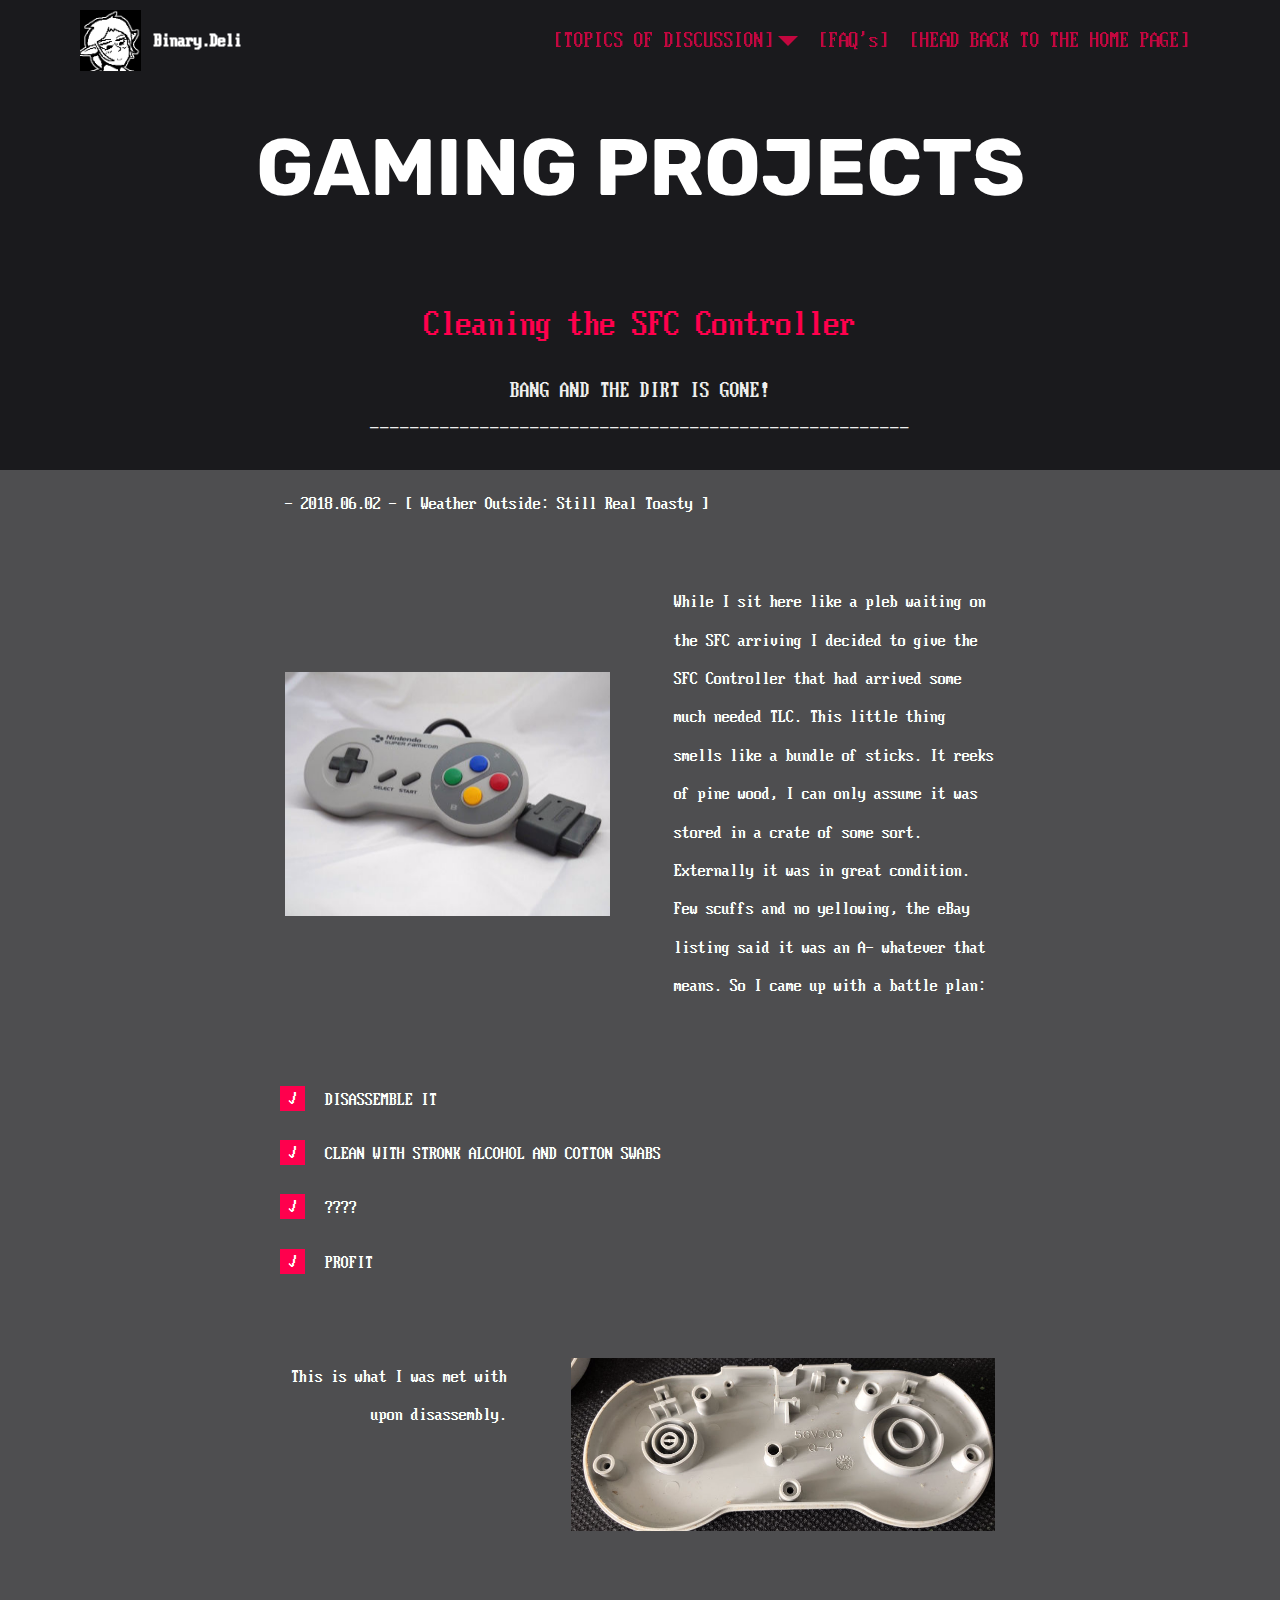
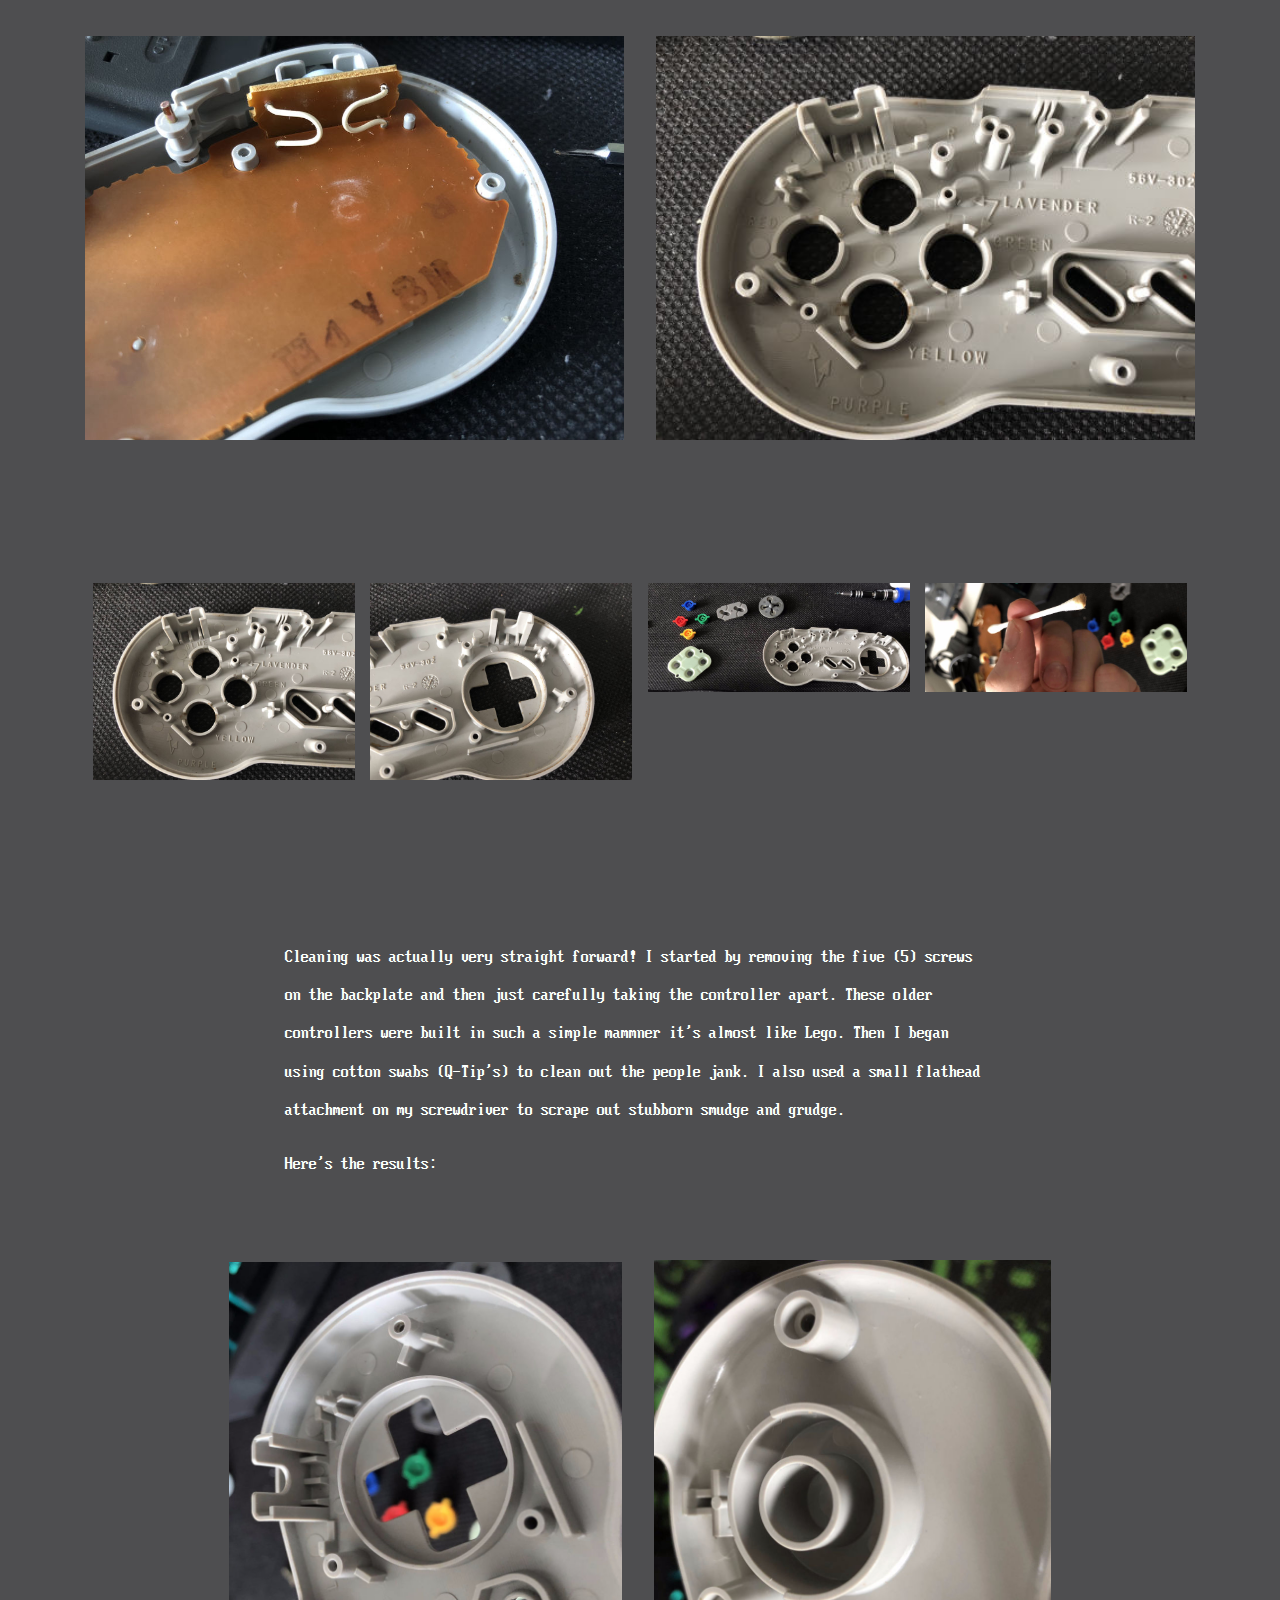
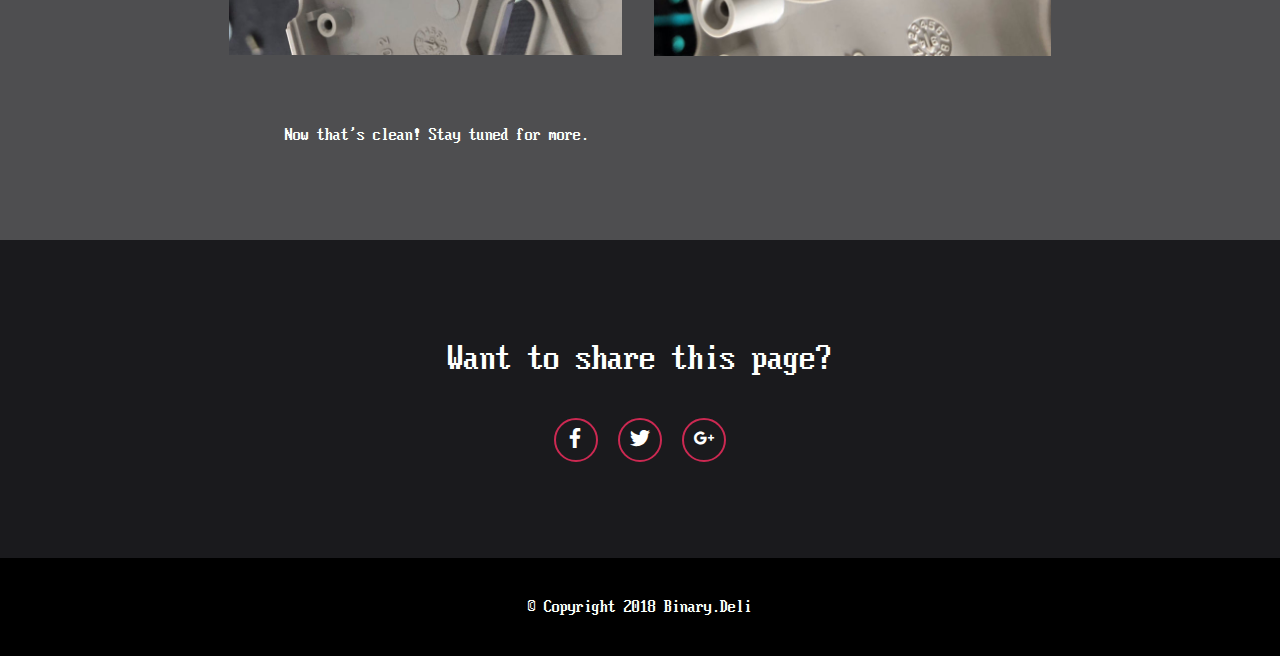
<file: page9.html>
<!DOCTYPE html>
<html >
<head>
  <!-- Site made with Mobirise Website Builder v4.7.7, https://mobirise.com -->
  <meta charset="UTF-8">
  <meta http-equiv="X-UA-Compatible" content="IE=edge">
  <meta name="generator" content="Mobirise v4.7.7, mobirise.com">
  <meta name="viewport" content="width=device-width, initial-scale=1, minimum-scale=1">
  <link rel="shortcut icon" href="assets/images/blacknwhite-137x137.png" type="image/x-icon">
  <meta name="description" content="">
  <title>Cleaning the SFC Controller</title>
  <link rel="stylesheet" href="assets/web/assets/mobirise-icons/mobirise-icons.css">
  <link rel="stylesheet" href="assets/tether/tether.min.css">
  <link rel="stylesheet" href="assets/bootstrap/css/bootstrap.min.css">
  <link rel="stylesheet" href="assets/bootstrap/css/bootstrap-grid.min.css">
  <link rel="stylesheet" href="assets/bootstrap/css/bootstrap-reboot.min.css">
  <link rel="stylesheet" href="assets/facebook-plugin/style.css">
  <link rel="stylesheet" href="assets/dropdown/css/style.css">
  <link rel="stylesheet" href="assets/socicon/css/styles.css">
  <link rel="stylesheet" href="assets/theme/css/style.css">
  <link rel="stylesheet" href="assets/gallery/style.css">
  <link href="assets/fonts/style.css" rel="stylesheet">
  <link rel="stylesheet" href="assets/mobirise/css/mbr-additional.css" type="text/css">
  
  
  
</head>
<body>
  <section class="menu cid-qU6HbOXS3C" once="menu" id="menu1-4n">

    

    <nav class="navbar navbar-expand beta-menu navbar-dropdown align-items-center navbar-fixed-top navbar-toggleable-sm bg-color transparent">
        <button class="navbar-toggler navbar-toggler-right" type="button" data-toggle="collapse" data-target="#navbarSupportedContent" aria-controls="navbarSupportedContent" aria-expanded="false" aria-label="Toggle navigation">
            <div class="hamburger">
                <span></span>
                <span></span>
                <span></span>
                <span></span>
            </div>
        </button>
        <div class="menu-logo">
            <div class="navbar-brand">
                <span class="navbar-logo">
                    <a href="https://mobirise.com">
                         <img src="assets/images/blacknwhite-137x137.png" alt="Mobirise" title="" style="height: 3.8rem;">
                    </a>
                </span>
                <span class="navbar-caption-wrap"><a class="navbar-caption text-white display-4" href="https://mobirise.com">
                        Binary.Deli</a></span>
            </div>
        </div>
        <div class="collapse navbar-collapse" id="navbarSupportedContent">
            <ul class="navbar-nav nav-dropdown nav-right" data-app-modern-menu="true"><li class="nav-item dropdown open"><a class="nav-link link dropdown-toggle text-danger display-5" href="https://mobirise.com" data-toggle="dropdown-submenu" aria-expanded="true">[TOPICS OF DISCUSSION]</a><div class="dropdown-menu"><a class="dropdown-item text-danger display-5" href="page5.html" aria-expanded="false">/Gaming/</a><a class="dropdown-item text-danger display-5" href="page6.html" aria-expanded="false">/AV/</a><a class="dropdown-item text-danger display-5" href="page3.html" aria-expanded="false">/Misc/</a></div></li><li class="nav-item"><a class="nav-link link text-danger display-5" href="page4.html" aria-expanded="false">[FAQ's]</a></li><li class="nav-item"><a class="nav-link link text-danger display-5" href="index.html" aria-expanded="false">[HEAD BACK TO THE HOME PAGE]</a></li></ul>
            
        </div>
    </nav>
</section>

<section class="engine"><a href="https://mobirise.me/v">html templates</a></section><section class="header1 cid-qU6HbSsdfP" id="header1-4o">

    

    

    <div class="container">
        <div class="row justify-content-md-center">
            <div class="mbr-white col-md-10">
                <h1 class="mbr-section-title align-center mbr-bold pb-3 mbr-fonts-style display-1">
                    GAMING PROJECTS</h1>
                
                
                
            </div>
        </div>
    </div>

</section>

<section class="mbr-section content4 cid-qU6Hc58KZR" id="content4-4r">

    

    <div class="container">
        <div class="media-container-row">
            <div class="title col-12 col-md-8">
                <h2 class="align-center pb-3 mbr-fonts-style display-2">
                    Cleaning the SFC Controller</h2>
                <h3 class="mbr-section-subtitle align-center mbr-light mbr-fonts-style display-5">
                    BANG AND THE DIRT IS GONE!<br>------------------------------------------------------</h3>
                
            </div>
        </div>
    </div>
</section>

<section class="mbr-section article content1 cid-qU6Hc8PqhY" id="content1-4s">
    
     

    <div class="container">
        <div class="media-container-row">
            <div class="mbr-text col-12 col-md-8 mbr-fonts-style display-7">- 2018.06.02 - [ Weather Outside: Still Real Toasty ]</div>
        </div>
    </div>
</section>

<section class="mbr-section content6 cid-qU6HccRafV" id="content6-4t">
    
     
    
    <div class="container">
        <div class="media-container-row">
            <div class="col-12 col-md-8">
                <div class="media-container-row">
                    <div class="mbr-figure" style="width: 110%;">
                      <img src="assets/images/s-l1600-1-436x327.jpg" alt="Mobirise" title="">  
                    </div>
                    <div class="media-content">
                        <div class="mbr-section-text">
                            <p class="mbr-text mb-0 mbr-fonts-style display-7">While I sit here like a pleb waiting on the SFC arriving I decided to give the SFC Controller that had arrived some much needed TLC. This little thing smells like a bundle of sticks. It reeks of pine wood, I can only assume it was stored in a crate of some sort. <br>Externally it was in great condition. Few scuffs and no yellowing, the eBay listing said it was an A- whatever that means. So I came up with a battle plan:</p>
                        </div>
                    </div>
                </div>
            </div>
        </div>
    </div>
</section>

<section class="mbr-section article content12 cid-qU6Hch6wxX" id="content12-4u">
     

    <div class="container">
        <div class="media-container-row">
            <div class="mbr-text counter-container col-12 col-md-8 mbr-fonts-style display-7">
                <ul>
                    <li>DISASSEMBLE IT&nbsp;</li>
                    <li>CLEAN WITH STRONK ALCOHOL AND COTTON SWABS &nbsp;</li><li>????</li>
                    <li>PROFIT&nbsp;</li>
                </ul>
            </div>
        </div>
    </div>
</section>

<section class="mbr-section content7 cid-qU6Hcm2Pw8" id="content7-4v">
          
    

    <div class="container">
        <div class="media-container-row">
            <div class="col-12 col-md-8">
                <div class="media-container-row">
                    <div class="media-content">
                        <div class="mbr-section-text">
                            <p class="mbr-text align-right mb-0 mbr-fonts-style display-7">This is what I was met with upon disassembly.</p>
                        </div>
                    </div>
                    <div class="mbr-figure" style="width: 200%;">
                     <img src="assets/images/img-531-848x636.jpg" alt="Mobirise" title="">  
                    </div>
                </div>
            </div>
        </div>
    </div>
</section>

<section class="cid-qU6Hcq923m" id="content13-4w">
    
    <div class="container">
            <div class="media-container-row" style="width: 100%;">
                <div class="img-item item1" style="width: 103%;">
                    <img src="assets/images/img-532-924x693.jpg" alt="" title="">
                    
                </div>
                <div class="img-item">
                    <img src="assets/images/img-538-478x359.jpg" alt="" title="">
                    
                </div>
            </div>
    </div>
</section>

<section class="mbr-gallery mbr-slider-carousel cid-qU6Hcu1r3p" id="gallery1-4x">

    

    <div class="container">
        <div><!-- Filter --><!-- Gallery --><div class="mbr-gallery-row"><div class="mbr-gallery-layout-default"><div><div><div class="mbr-gallery-item mbr-gallery-item--p1" data-video-url="false" data-tags="Animated"><div href="#lb-gallery1-4x" data-slide-to="0" data-toggle="modal"><img src="assets/images/img-538-2000x1500-800x600.jpg" alt="" title=""><span class="icon-focus"></span></div></div><div class="mbr-gallery-item mbr-gallery-item--p1" data-video-url="false" data-tags="Animated"><div href="#lb-gallery1-4x" data-slide-to="1" data-toggle="modal"><img src="assets/images/img-537-2000x1500-800x600.jpg" alt="" title=""><span class="icon-focus"></span></div></div><div class="mbr-gallery-item mbr-gallery-item--p1" data-video-url="false" data-tags="Animated"><div href="#lb-gallery1-4x" data-slide-to="2" data-toggle="modal"><img src="assets/images/img-543-2000x1500-800x331.jpg" alt="" title=""><span class="icon-focus"></span></div></div><div class="mbr-gallery-item mbr-gallery-item--p1" data-video-url="false" data-tags="Animated"><div href="#lb-gallery1-4x" data-slide-to="3" data-toggle="modal"><img src="assets/images/img-542-2000x1500-800x331.jpg" alt="" title=""><span class="icon-focus"></span></div></div></div></div><div class="clearfix"></div></div></div><!-- Lightbox --><div data-app-prevent-settings="" class="mbr-slider modal fade carousel slide" tabindex="-1" data-keyboard="true" data-interval="false" id="lb-gallery1-4x"><div class="modal-dialog"><div class="modal-content"><div class="modal-body"><div class="carousel-inner"><div class="carousel-item"><img src="assets/images/img-538-2000x1500.jpg" alt="" title=""></div><div class="carousel-item"><img src="assets/images/img-537-2000x1500.jpg" alt="" title=""></div><div class="carousel-item active"><img src="assets/images/img-543-2000x1500.jpg" alt="" title=""></div><div class="carousel-item"><img src="assets/images/img-542-2000x1500.jpg" alt="" title=""></div></div><a class="carousel-control carousel-control-prev" role="button" data-slide="prev" href="#lb-gallery1-4x"><span class="mbri-left mbr-iconfont" aria-hidden="true"></span><span class="sr-only">Previous</span></a><a class="carousel-control carousel-control-next" role="button" data-slide="next" href="#lb-gallery1-4x"><span class="mbri-right mbr-iconfont" aria-hidden="true"></span><span class="sr-only">Next</span></a><a class="close" href="#" role="button" data-dismiss="modal"><span class="sr-only">Close</span></a></div></div></div></div></div>
    </div>

</section>

<section class="mbr-section article content1 cid-qU6Hczn5mf" id="content1-4y">
    
     

    <div class="container">
        <div class="media-container-row">
            <div class="mbr-text col-12 col-md-8 mbr-fonts-style display-7"><p><font color="#ffffff">Cleaning was actually very straight forward! I started by removing the five (5) screws on the backplate and then just carefully taking the controller apart. These older controllers were built in such a simple mammner it's almost like Lego. Then I began using cotton swabs (Q-Tip's) to clean out the people jank. I also used a small flathead attachment on my screwdriver to scrape out stubborn smudge and grudge.&nbsp;</font></p><p><font color="#ffffff">Here's the results:</font></p></div>
        </div>
    </div>
</section>

<section class="cid-qU6HcDIaqH" id="content15-4z">
    
    <div class="container">
            <div class="media-container-row" style="width: 74%;">
                <div class="img-item item1" style="width: 103%;">
                    <div class="img-cont">
                        <img src="assets/images/img-544-2000x1500-800x800.jpg" alt="" title="">
                        
                    </div>

                </div>
                <div class="img-item">
                    <div class="img-cont">
                        <img src="assets/images/img-535-2000x1500-800x800.jpg" alt="" title="">
                        
                    </div>
                </div>
            </div>
    </div>
</section>

<section class="mbr-section article content1 cid-qU6HcHFj3U" id="content1-50">
    
     

    <div class="container">
        <div class="media-container-row">
            <div class="mbr-text col-12 col-md-8 mbr-fonts-style display-7">Now that's clean! Stay tuned for more.</div>
        </div>
    </div>
</section>

<section class="mbr-section mbr-section__comments" id="facebook-comments-block-77" data-rv-view="88" style="background-color: rgb(78, 78, 80); padding-top: 0rem; padding-bottom: 1.5rem;">
         
    <div class="mbr-section__container mbr-section__container--isolated addons-container">
        <div class="addons-row">
            
            
           <div class="addons-container-inner" data-shortname="binarydeli"><div class="disqusPlaceholder" data-numposts=""><h2>DISQUS COMMENTS WILL BE SHOWN ONLY WHEN YOUR SITE IS ONLINE</h2> <img src="assets/images/disqus-comments.jpg"></div></div>
        </div>
    </div>
</section>

<section class="cid-qU6Hevnaqd" id="social-buttons1-5r">
    
    

    

    <div class="container">
        <div class="media-container-row">
            <div class="col-md-8 align-center">
                <h2 class="pb-3 mbr-section-title mbr-fonts-style display-2">
                    Want to share this page?</h2>
                <div>
                    <div class="mbr-social-likes" data-counters="false">
                        <span class="btn btn-social facebook mx-2" title="Share link on Facebook">
                            <i class="socicon socicon-facebook"></i>
                        </span>
                        <span class="btn btn-social twitter mx-2" title="Share link on Twitter">
                            <i class="socicon socicon-twitter"></i>
                        </span>
                        <span class="btn btn-social plusone mx-2" title="Share link on Google+">
                            <i class="socicon socicon-googleplus"></i>
                        </span>
                        
                        
                    </div>
                </div>
            </div>
        </div>
    </div>
</section>

<section once="" class="cid-qU6Hez8Uyu" id="footer6-5s">

    

    

    <div class="container">
        <div class="media-container-row align-center mbr-white">
            <div class="col-12">
                <p class="mbr-text mb-0 mbr-fonts-style display-7">
                    © Copyright 2018 Binary.Deli</p>
            </div>
        </div>
    </div>
</section>


  <script src="assets/web/assets/jquery/jquery.min.js"></script>
  <script src="assets/popper/popper.min.js"></script>
  <script src="assets/tether/tether.min.js"></script>
  <script src="assets/bootstrap/js/bootstrap.min.js"></script>
  <script src="https://connect.facebook.net/en_US/sdk.js#xfbml=1&version=v2.5"></script>
  <script src="https://apis.google.com/js/plusone.js"></script>
  <script src="assets/facebook-plugin/facebook-script.js"></script>
  <script src="assets/dropdown/js/script.min.js"></script>
  <script src="assets/touchswipe/jquery.touch-swipe.min.js"></script>
  <script src="assets/bootstrapcarouselswipe/bootstrap-carousel-swipe.js"></script>
  <script src="assets/sociallikes/social-likes.js"></script>
  <script src="assets/vimeoplayer/jquery.mb.vimeo_player.js"></script>
  <script src="assets/smoothscroll/smooth-scroll.js"></script>
  <script src="assets/masonry/masonry.pkgd.min.js"></script>
  <script src="assets/imagesloaded/imagesloaded.pkgd.min.js"></script>
  <script src="assets/theme/js/script.js"></script>
  <script src="assets/slidervideo/script.js"></script>
  <script src="assets/gallery/player.min.js"></script>
  <script src="assets/gallery/script.js"></script>
  
  
</body>
</html>
</file>
<file: assets/web/assets/mobirise-icons/mobirise-icons.css>
@font-face {
  font-family: 'MobiriseIcons';
  src:  url('mobirise-icons.eot?spat4u');
  src:  url('mobirise-icons.eot?spat4u#iefix') format('embedded-opentype'),
    url('mobirise-icons.ttf?spat4u') format('truetype'),
    url('mobirise-icons.woff?spat4u') format('woff'),
    url('mobirise-icons.svg?spat4u#MobiriseIcons') format('svg');
  font-weight: normal;
  font-style: normal;
}

[class^="mbri-"], [class*=" mbri-"] {
  /* use !important to prevent issues with browser extensions that change fonts */
  font-family: MobiriseIcons !important;
  speak: none;
  font-style: normal;
  font-weight: normal;
  font-variant: normal;
  text-transform: none;
  line-height: 1;

  /* Better Font Rendering =========== */
  -webkit-font-smoothing: antialiased;
  -moz-osx-font-smoothing: grayscale;
}

.mbri-add-submenu:before {
  content: "\e900";
}
.mbri-alert:before {
  content: "\e901";
}
.mbri-align-center:before {
  content: "\e902";
}
.mbri-align-justify:before {
  content: "\e903";
}
.mbri-align-left:before {
  content: "\e904";
}
.mbri-align-right:before {
  content: "\e905";
}
.mbri-android:before {
  content: "\e906";
}
.mbri-apple:before {
  content: "\e907";
}
.mbri-arrow-down:before {
  content: "\e908";
}
.mbri-arrow-next:before {
  content: "\e909";
}
.mbri-arrow-prev:before {
  content: "\e90a";
}
.mbri-arrow-up:before {
  content: "\e90b";
}
.mbri-bold:before {
  content: "\e90c";
}
.mbri-bookmark:before {
  content: "\e90d";
}
.mbri-bootstrap:before {
  content: "\e90e";
}
.mbri-briefcase:before {
  content: "\e90f";
}
.mbri-browse:before {
  content: "\e910";
}
.mbri-bulleted-list:before {
  content: "\e911";
}
.mbri-calendar:before {
  content: "\e912";
}
.mbri-camera:before {
  content: "\e913";
}
.mbri-cart-add:before {
  content: "\e914";
}
.mbri-cart-full:before {
  content: "\e915";
}
.mbri-cash:before {
  content: "\e916";
}
.mbri-change-style:before {
  content: "\e917";
}
.mbri-chat:before {
  content: "\e918";
}
.mbri-clock:before {
  content: "\e919";
}
.mbri-close:before {
  content: "\e91a";
}
.mbri-cloud:before {
  content: "\e91b";
}
.mbri-code:before {
  content: "\e91c";
}
.mbri-contact-form:before {
  content: "\e91d";
}
.mbri-credit-card:before {
  content: "\e91e";
}
.mbri-cursor-click:before {
  content: "\e91f";
}
.mbri-cust-feedback:before {
  content: "\e920";
}
.mbri-database:before {
  content: "\e921";
}
.mbri-delivery:before {
  content: "\e922";
}
.mbri-desktop:before {
  content: "\e923";
}
.mbri-devices:before {
  content: "\e924";
}
.mbri-down:before {
  content: "\e925";
}
.mbri-download:before {
  content: "\e989";
}
.mbri-drag-n-drop:before {
  content: "\e927";
}
.mbri-drag-n-drop2:before {
  content: "\e928";
}
.mbri-edit:before {
  content: "\e929";
}
.mbri-edit2:before {
  content: "\e92a";
}
.mbri-error:before {
  content: "\e92b";
}
.mbri-extension:before {
  content: "\e92c";
}
.mbri-features:before {
  content: "\e92d";
}
.mbri-file:before {
  content: "\e92e";
}
.mbri-flag:before {
  content: "\e92f";
}
.mbri-folder:before {
  content: "\e930";
}
.mbri-gift:before {
  content: "\e931";
}
.mbri-github:before {
  content: "\e932";
}
.mbri-globe:before {
  content: "\e933";
}
.mbri-globe-2:before {
  content: "\e934";
}
.mbri-growing-chart:before {
  content: "\e935";
}
.mbri-hearth:before {
  content: "\e936";
}
.mbri-help:before {
  content: "\e937";
}
.mbri-home:before {
  content: "\e938";
}
.mbri-hot-cup:before {
  content: "\e939";
}
.mbri-idea:before {
  content: "\e93a";
}
.mbri-image-gallery:before {
  content: "\e93b";
}
.mbri-image-slider:before {
  content: "\e93c";
}
.mbri-info:before {
  content: "\e93d";
}
.mbri-italic:before {
  content: "\e93e";
}
.mbri-key:before {
  content: "\e93f";
}
.mbri-laptop:before {
  content: "\e940";
}
.mbri-layers:before {
  content: "\e941";
}
.mbri-left-right:before {
  content: "\e942";
}
.mbri-left:before {
  content: "\e943";
}
.mbri-letter:before {
  content: "\e944";
}
.mbri-like:before {
  content: "\e945";
}
.mbri-link:before {
  content: "\e946";
}
.mbri-lock:before {
  content: "\e947";
}
.mbri-login:before {
  content: "\e948";
}
.mbri-logout:before {
  content: "\e949";
}
.mbri-magic-stick:before {
  content: "\e94a";
}
.mbri-map-pin:before {
  content: "\e94b";
}
.mbri-menu:before {
  content: "\e94c";
}
.mbri-mobile:before {
  content: "\e94d";
}
.mbri-mobile2:before {
  content: "\e94e";
}
.mbri-mobirise:before {
  content: "\e94f";
}
.mbri-more-horizontal:before {
  content: "\e950";
}
.mbri-more-vertical:before {
  content: "\e951";
}
.mbri-music:before {
  content: "\e952";
}
.mbri-new-file:before {
  content: "\e953";
}
.mbri-numbered-list:before {
  content: "\e954";
}
.mbri-opened-folder:before {
  content: "\e955";
}
.mbri-pages:before {
  content: "\e956";
}
.mbri-paper-plane:before {
  content: "\e957";
}
.mbri-paperclip:before {
  content: "\e958";
}
.mbri-photo:before {
  content: "\e959";
}
.mbri-photos:before {
  content: "\e95a";
}
.mbri-pin:before {
  content: "\e95b";
}
.mbri-play:before {
  content: "\e95c";
}
.mbri-plus:before {
  content: "\e95d";
}
.mbri-preview:before {
  content: "\e95e";
}
.mbri-print:before {
  content: "\e95f";
}
.mbri-protect:before {
  content: "\e960";
}
.mbri-question:before {
  content: "\e961";
}
.mbri-quote-left:before {
  content: "\e962";
}
.mbri-quote-right:before {
  content: "\e963";
}
.mbri-refresh:before {
  content: "\e964";
}
.mbri-responsive:before {
  content: "\e965";
}
.mbri-right:before {
  content: "\e966";
}
.mbri-rocket:before {
  content: "\e967";
}
.mbri-sad-face:before {
  content: "\e968";
}
.mbri-sale:before {
  content: "\e969";
}
.mbri-save:before {
  content: "\e96a";
}
.mbri-search:before {
  content: "\e96b";
}
.mbri-setting:before {
  content: "\e96c";
}
.mbri-setting2:before {
  content: "\e96d";
}
.mbri-setting3:before {
  content: "\e96e";
}
.mbri-share:before {
  content: "\e96f";
}
.mbri-shopping-bag:before {
  content: "\e970";
}
.mbri-shopping-basket:before {
  content: "\e971";
}
.mbri-shopping-cart:before {
  content: "\e972";
}
.mbri-sites:before {
  content: "\e973";
}
.mbri-smile-face:before {
  content: "\e974";
}
.mbri-speed:before {
  content: "\e975";
}
.mbri-star:before {
  content: "\e976";
}
.mbri-success:before {
  content: "\e977";
}
.mbri-sun:before {
  content: "\e978";
}
.mbri-sun2:before {
  content: "\e979";
}
.mbri-tablet:before {
  content: "\e97a";
}
.mbri-tablet-vertical:before {
  content: "\e97b";
}
.mbri-target:before {
  content: "\e97c";
}
.mbri-timer:before {
  content: "\e97d";
}
.mbri-to-ftp:before {
  content: "\e97e";
}
.mbri-to-local-drive:before {
  content: "\e97f";
}
.mbri-touch-swipe:before {
  content: "\e980";
}
.mbri-touch:before {
  content: "\e981";
}
.mbri-trash:before {
  content: "\e982";
}
.mbri-underline:before {
  content: "\e983";
}
.mbri-unlink:before {
  content: "\e984";
}
.mbri-unlock:before {
  content: "\e985";
}
.mbri-up-down:before {
  content: "\e986";
}
.mbri-up:before {
  content: "\e987";
}
.mbri-update:before {
  content: "\e988";
}
.mbri-upload:before {
 content: "\e926"; 
}
.mbri-user:before {
  content: "\e98a";
}
.mbri-user2:before {
  content: "\e98b";
}
.mbri-users:before {
  content: "\e98c";
}
.mbri-video:before {
  content: "\e98d";
}
.mbri-video-play:before {
  content: "\e98e";
}
.mbri-watch:before {
  content: "\e98f";
}
.mbri-website-theme:before {
  content: "\e990";
}
.mbri-wifi:before {
  content: "\e991";
}
.mbri-windows:before {
  content: "\e992";
}
.mbri-zoom-out:before {
  content: "\e993";
}
.mbri-redo:before {
  content: "\e994";
}
.mbri-undo:before {
  content: "\e995";
}
</file>
<file: assets/dropdown/css/style.css>
.navbar-dropdown {
  left: 0;
  padding: 0;
  position: absolute;
  right: 0;
  top: 0;
  transition: all 0.45s ease;
  z-index: 1030;
  background: #282828; }
  .navbar-dropdown .navbar-logo {
    margin-right: 0.8rem;
    transition: margin 0.3s ease-in-out;
    vertical-align: middle; }
    .navbar-dropdown .navbar-logo img {
      height: 3.125rem;
      transition: all 0.3s ease-in-out; }
    .navbar-dropdown .navbar-logo.mbr-iconfont {
      font-size: 3.125rem;
      line-height: 3.125rem; }
  .navbar-dropdown .navbar-caption {
    font-weight: 700;
    white-space: normal;
    vertical-align: -4px;
    line-height: 3.125rem !important; }
    .navbar-dropdown .navbar-caption, .navbar-dropdown .navbar-caption:hover {
      color: inherit;
      text-decoration: none; }
  .navbar-dropdown .mbr-iconfont + .navbar-caption {
    vertical-align: -1px; }
  .navbar-dropdown.navbar-fixed-top {
    position: fixed; }
  .navbar-dropdown .navbar-brand span {
    vertical-align: -4px; }
  .navbar-dropdown.bg-color.transparent {
    background: none; }
  .navbar-dropdown.navbar-short .navbar-brand {
    padding: 0.625rem 0; }
    .navbar-dropdown.navbar-short .navbar-brand span {
      vertical-align: -1px; }
  .navbar-dropdown.navbar-short .navbar-caption {
    line-height: 2.375rem !important;
    vertical-align: -2px; }
  .navbar-dropdown.navbar-short .navbar-logo {
    margin-right: 0.5rem; }
    .navbar-dropdown.navbar-short .navbar-logo img {
      height: 2.375rem; }
    .navbar-dropdown.navbar-short .navbar-logo.mbr-iconfont {
      font-size: 2.375rem;
      line-height: 2.375rem; }
  .navbar-dropdown.navbar-short .mbr-table-cell {
    height: 3.625rem; }
  .navbar-dropdown .navbar-close {
    left: 0.6875rem;
    position: fixed;
    top: 0.75rem;
    z-index: 1000; }
  .navbar-dropdown .hamburger-icon {
    content: "";
    display: inline-block;
    vertical-align: middle;
    width: 16px;
    -webkit-box-shadow: 0 -6px 0 1px #282828,0 0 0 1px #282828,0 6px 0 1px #282828;
    -moz-box-shadow: 0 -6px 0 1px #282828,0 0 0 1px #282828,0 6px 0 1px #282828;
    box-shadow: 0 -6px 0 1px #282828,0 0 0 1px #282828,0 6px 0 1px #282828; }

.dropdown-menu .dropdown-toggle[data-toggle="dropdown-submenu"]::after {
  border-bottom: 0.35em solid transparent;
  border-left: 0.35em solid;
  border-right: 0;
  border-top: 0.35em solid transparent;
  margin-left: 0.3rem; }

.dropdown-menu .dropdown-item:focus {
  outline: 0; }

.nav-dropdown {
  font-size: 0.75rem;
  font-weight: 500;
  height: auto !important; }
  .nav-dropdown .nav-btn {
    padding-left: 1rem; }
  .nav-dropdown .link {
    margin: .667em 1.667em;
    font-weight: 500;
    padding: 0;
    transition: color .2s ease-in-out; }
    .nav-dropdown .link.dropdown-toggle {
      margin-right: 2.583em; }
      .nav-dropdown .link.dropdown-toggle::after {
        margin-left: .25rem;
        border-top: 0.35em solid;
        border-right: 0.35em solid transparent;
        border-left: 0.35em solid transparent;
        border-bottom: 0; }
      .nav-dropdown .link.dropdown-toggle[aria-expanded="true"] {
        margin: 0;
        padding: 0.667em 3.263em  0.667em 1.667em; }
  .nav-dropdown .link::after,
  .nav-dropdown .dropdown-item::after {
    color: inherit; }
  .nav-dropdown .btn {
    font-size: 0.75rem;
    font-weight: 700;
    letter-spacing: 0;
    margin-bottom: 0;
    padding-left: 1.25rem;
    padding-right: 1.25rem; }
  .nav-dropdown .dropdown-menu {
    border-radius: 0;
    border: 0;
    left: 0;
    margin: 0;
    padding-bottom: 1.25rem;
    padding-top: 1.25rem;
    position: relative; }
  .nav-dropdown .dropdown-submenu {
    margin-left: 0.125rem;
    top: 0; }
  .nav-dropdown .dropdown-item {
    font-weight: 500;
    line-height: 2;
    padding: 0.3846em 4.615em 0.3846em 1.5385em;
    position: relative;
    transition: color .2s ease-in-out, background-color .2s ease-in-out; }
    .nav-dropdown .dropdown-item::after {
      margin-top: -0.3077em;
      position: absolute;
      right: 1.1538em;
      top: 50%; }
    .nav-dropdown .dropdown-item:focus, .nav-dropdown .dropdown-item:hover {
      background: none; }

@media (max-width: 767px) {
  .nav-dropdown.navbar-toggleable-sm {
    bottom: 0;
    display: none;
    left: 0;
    overflow-x: hidden;
    position: fixed;
    top: 0;
    transform: translateX(-100%);
    -ms-transform: translateX(-100%);
    -webkit-transform: translateX(-100%);
    width: 18.75rem;
    z-index: 999; } }
.nav-dropdown.navbar-toggleable-xl {
  bottom: 0;
  display: none;
  left: 0;
  overflow-x: hidden;
  position: fixed;
  top: 0;
  transform: translateX(-100%);
  -ms-transform: translateX(-100%);
  -webkit-transform: translateX(-100%);
  width: 18.75rem;
  z-index: 999; }

.nav-dropdown-sm {
  display: block !important;
  overflow-x: hidden;
  overflow: auto;
  padding-top: 3.875rem; }
  .nav-dropdown-sm::after {
    content: "";
    display: block;
    height: 3rem;
    width: 100%; }
  .nav-dropdown-sm.collapse.in ~ .navbar-close {
    display: block !important; }
  .nav-dropdown-sm.collapsing, .nav-dropdown-sm.collapse.in {
    transform: translateX(0);
    -ms-transform: translateX(0);
    -webkit-transform: translateX(0);
    transition: all 0.25s ease-out;
    -webkit-transition: all 0.25s ease-out;
    background: #282828; }
  .nav-dropdown-sm.collapsing[aria-expanded="false"] {
    transform: translateX(-100%);
    -ms-transform: translateX(-100%);
    -webkit-transform: translateX(-100%); }
  .nav-dropdown-sm .nav-item {
    display: block;
    margin-left: 0 !important;
    padding-left: 0; }
  .nav-dropdown-sm .link,
  .nav-dropdown-sm .dropdown-item {
    border-top: 1px dotted rgba(255, 255, 255, 0.1);
    font-size: 0.8125rem;
    line-height: 1.6;
    margin: 0 !important;
    padding: 0.875rem 2.4rem 0.875rem 1.5625rem !important;
    position: relative;
    white-space: normal; }
    .nav-dropdown-sm .link:focus, .nav-dropdown-sm .link:hover,
    .nav-dropdown-sm .dropdown-item:focus,
    .nav-dropdown-sm .dropdown-item:hover {
      background: rgba(0, 0, 0, 0.2) !important;
      color: #c0a375; }
  .nav-dropdown-sm .nav-btn {
    position: relative;
    padding: 1.5625rem 1.5625rem 0 1.5625rem; }
    .nav-dropdown-sm .nav-btn::before {
      border-top: 1px dotted rgba(255, 255, 255, 0.1);
      content: "";
      left: 0;
      position: absolute;
      top: 0;
      width: 100%; }
    .nav-dropdown-sm .nav-btn + .nav-btn {
      padding-top: 0.625rem; }
      .nav-dropdown-sm .nav-btn + .nav-btn::before {
        display: none; }
  .nav-dropdown-sm .btn {
    padding: 0.625rem 0; }
  .nav-dropdown-sm .dropdown-toggle[data-toggle="dropdown-submenu"]::after {
    margin-left: .25rem;
    border-top: 0.35em solid;
    border-right: 0.35em solid transparent;
    border-left: 0.35em solid transparent;
    border-bottom: 0; }
  .nav-dropdown-sm .dropdown-toggle[data-toggle="dropdown-submenu"][aria-expanded="true"]::after {
    border-top: 0;
    border-right: 0.35em solid transparent;
    border-left: 0.35em solid transparent;
    border-bottom: 0.35em solid; }
  .nav-dropdown-sm .dropdown-menu {
    margin: 0;
    padding: 0;
    position: relative;
    top: 0;
    left: 0;
    width: 100%;
    border: 0;
    float: none;
    border-radius: 0;
    background: none; }
  .nav-dropdown-sm .dropdown-submenu {
    left: 100%;
    margin-left: 0.125rem;
    margin-top: -1.25rem;
    top: 0; }

.navbar-toggleable-sm .nav-dropdown .dropdown-menu {
  position: absolute; }

.navbar-toggleable-sm .nav-dropdown .dropdown-submenu {
  left: 100%;
  margin-left: 0.125rem;
  margin-top: -1.25rem;
  top: 0; }

.navbar-toggleable-sm.opened .nav-dropdown .dropdown-menu {
  position: relative; }

.navbar-toggleable-sm.opened .nav-dropdown .dropdown-submenu {
  left: 0;
  margin-left: 00rem;
  margin-top: 0rem;
  top: 0; }

.is-builder .nav-dropdown.collapsing {
  transition: none !important; }

/*# sourceMappingURL=style.css.map */
</file>
<file: assets/socicon/css/styles.css>
@charset "UTF-8";

@font-face {
  font-family: "socicon";
  src:url("../fonts/socicon.eot");
  src:url("../fonts/socicon.eot?#iefix") format("embedded-opentype"),
    url("../fonts/socicon.woff") format("woff"),
    url("../fonts/socicon.ttf") format("truetype"),
    url("../fonts/socicon.svg#socicon") format("svg");
  font-weight: normal;
  font-style: normal;

}

[data-icon]:before {
  font-family: "socicon" !important;
  content: attr(data-icon);
  font-style: normal !important;
  font-weight: normal !important;
  font-variant: normal !important;
  text-transform: none !important;
  speak: none;
  line-height: 1;
  -webkit-font-smoothing: antialiased;
  -moz-osx-font-smoothing: grayscale;
}

[class^="socicon-"]:before,
[class*=" socicon-"]:before {
  font-family: "socicon" !important;
  font-style: normal !important;
  font-weight: normal !important;
  font-variant: normal !important;
  text-transform: none !important;
  speak: none;
  line-height: 1;
  -webkit-font-smoothing: antialiased;
  -moz-osx-font-smoothing: grayscale;
}

.socicon-modelmayhem:before {
  content: "\e000";
}
.socicon-mixcloud:before {
  content: "\e001";
}
.socicon-drupal:before {
  content: "\e002";
}
.socicon-swarm:before {
  content: "\e003";
}
.socicon-istock:before {
  content: "\e004";
}
.socicon-yammer:before {
  content: "\e005";
}
.socicon-ello:before {
  content: "\e006";
}
.socicon-stackoverflow:before {
  content: "\e007";
}
.socicon-persona:before {
  content: "\e008";
}
.socicon-triplej:before {
  content: "\e009";
}
.socicon-houzz:before {
  content: "\e00a";
}
.socicon-rss:before {
  content: "\e00b";
}
.socicon-paypal:before {
  content: "\e00c";
}
.socicon-odnoklassniki:before {
  content: "\e00d";
}
.socicon-airbnb:before {
  content: "\e00e";
}
.socicon-periscope:before {
  content: "\e00f";
}
.socicon-outlook:before {
  content: "\e010";
}
.socicon-coderwall:before {
  content: "\e011";
}
.socicon-tripadvisor:before {
  content: "\e012";
}
.socicon-appnet:before {
  content: "\e013";
}
.socicon-goodreads:before {
  content: "\e014";
}
.socicon-tripit:before {
  content: "\e015";
}
.socicon-lanyrd:before {
  content: "\e016";
}
.socicon-slideshare:before {
  content: "\e017";
}
.socicon-buffer:before {
  content: "\e018";
}
.socicon-disqus:before {
  content: "\e019";
}
.socicon-vkontakte:before {
  content: "\e01a";
}
.socicon-whatsapp:before {
  content: "\e01b";
}
.socicon-patreon:before {
  content: "\e01c";
}
.socicon-storehouse:before {
  content: "\e01d";
}
.socicon-pocket:before {
  content: "\e01e";
}
.socicon-mail:before {
  content: "\e01f";
}
.socicon-blogger:before {
  content: "\e020";
}
.socicon-technorati:before {
  content: "\e021";
}
.socicon-reddit:before {
  content: "\e022";
}
.socicon-dribbble:before {
  content: "\e023";
}
.socicon-stumbleupon:before {
  content: "\e024";
}
.socicon-digg:before {
  content: "\e025";
}
.socicon-envato:before {
  content: "\e026";
}
.socicon-behance:before {
  content: "\e027";
}
.socicon-delicious:before {
  content: "\e028";
}
.socicon-deviantart:before {
  content: "\e029";
}
.socicon-forrst:before {
  content: "\e02a";
}
.socicon-play:before {
  content: "\e02b";
}
.socicon-zerply:before {
  content: "\e02c";
}
.socicon-wikipedia:before {
  content: "\e02d";
}
.socicon-apple:before {
  content: "\e02e";
}
.socicon-flattr:before {
  content: "\e02f";
}
.socicon-github:before {
  content: "\e030";
}
.socicon-renren:before {
  content: "\e031";
}
.socicon-friendfeed:before {
  content: "\e032";
}
.socicon-newsvine:before {
  content: "\e033";
}
.socicon-identica:before {
  content: "\e034";
}
.socicon-bebo:before {
  content: "\e035";
}
.socicon-zynga:before {
  content: "\e036";
}
.socicon-steam:before {
  content: "\e037";
}
.socicon-xbox:before {
  content: "\e038";
}
.socicon-windows:before {
  content: "\e039";
}
.socicon-qq:before {
  content: "\e03a";
}
.socicon-douban:before {
  content: "\e03b";
}
.socicon-meetup:before {
  content: "\e03c";
}
.socicon-playstation:before {
  content: "\e03d";
}
.socicon-android:before {
  content: "\e03e";
}
.socicon-snapchat:before {
  content: "\e03f";
}
.socicon-twitter:before {
  content: "\e040";
}
.socicon-facebook:before {
  content: "\e041";
}
.socicon-googleplus:before {
  content: "\e042";
}
.socicon-pinterest:before {
  content: "\e043";
}
.socicon-foursquare:before {
  content: "\e044";
}
.socicon-yahoo:before {
  content: "\e045";
}
.socicon-skype:before {
  content: "\e046";
}
.socicon-yelp:before {
  content: "\e047";
}
.socicon-feedburner:before {
  content: "\e048";
}
.socicon-linkedin:before {
  content: "\e049";
}
.socicon-viadeo:before {
  content: "\e04a";
}
.socicon-xing:before {
  content: "\e04b";
}
.socicon-myspace:before {
  content: "\e04c";
}
.socicon-soundcloud:before {
  content: "\e04d";
}
.socicon-spotify:before {
  content: "\e04e";
}
.socicon-grooveshark:before {
  content: "\e04f";
}
.socicon-lastfm:before {
  content: "\e050";
}
.socicon-youtube:before {
  content: "\e051";
}
.socicon-vimeo:before {
  content: "\e052";
}
.socicon-dailymotion:before {
  content: "\e053";
}
.socicon-vine:before {
  content: "\e054";
}
.socicon-flickr:before {
  content: "\e055";
}
.socicon-500px:before {
  content: "\e056";
}
.socicon-wordpress:before {
  content: "\e058";
}
.socicon-tumblr:before {
  content: "\e059";
}
.socicon-twitch:before {
  content: "\e05a";
}
.socicon-8tracks:before {
  content: "\e05b";
}
.socicon-amazon:before {
  content: "\e05c";
}
.socicon-icq:before {
  content: "\e05d";
}
.socicon-smugmug:before {
  content: "\e05e";
}
.socicon-ravelry:before {
  content: "\e05f";
}
.socicon-weibo:before {
  content: "\e060";
}
.socicon-baidu:before {
  content: "\e061";
}
.socicon-angellist:before {
  content: "\e062";
}
.socicon-ebay:before {
  content: "\e063";
}
.socicon-imdb:before {
  content: "\e064";
}
.socicon-stayfriends:before {
  content: "\e065";
}
.socicon-residentadvisor:before {
  content: "\e066";
}
.socicon-google:before {
  content: "\e067";
}
.socicon-yandex:before {
  content: "\e068";
}
.socicon-sharethis:before {
  content: "\e069";
}
.socicon-bandcamp:before {
  content: "\e06a";
}
.socicon-itunes:before {
  content: "\e06b";
}
.socicon-deezer:before {
  content: "\e06c";
}
.socicon-telegram:before {
  content: "\e06e";
}
.socicon-openid:before {
  content: "\e06f";
}
.socicon-amplement:before {
  content: "\e070";
}
.socicon-viber:before {
  content: "\e071";
}
.socicon-zomato:before {
  content: "\e072";
}
.socicon-draugiem:before {
  content: "\e074";
}
.socicon-endomodo:before {
  content: "\e075";
}
.socicon-filmweb:before {
  content: "\e076";
}
.socicon-stackexchange:before {
  content: "\e077";
}
.socicon-wykop:before {
  content: "\e078";
}
.socicon-teamspeak:before {
  content: "\e079";
}
.socicon-teamviewer:before {
  content: "\e07a";
}
.socicon-ventrilo:before {
  content: "\e07b";
}
.socicon-younow:before {
  content: "\e07c";
}
.socicon-raidcall:before {
  content: "\e07d";
}
.socicon-mumble:before {
  content: "\e07e";
}
.socicon-medium:before {
  content: "\e06d";
}
.socicon-bebee:before {
  content: "\e07f";
}
.socicon-hitbox:before {
  content: "\e080";
}
.socicon-reverbnation:before {
  content: "\e081";
}
.socicon-formulr:before {
  content: "\e082";
}
.socicon-instagram:before {
  content: "\e057";
}
.socicon-battlenet:before {
  content: "\e083";
}
.socicon-chrome:before {
  content: "\e084";
}
.socicon-discord:before {
  content: "\e086";
}
.socicon-issuu:before {
  content: "\e087";
}
.socicon-macos:before {
  content: "\e088";
}
.socicon-firefox:before {
  content: "\e089";
}
.socicon-opera:before {
  content: "\e08d";
}
.socicon-keybase:before {
  content: "\e090";
}
.socicon-alliance:before {
  content: "\e091";
}
.socicon-livejournal:before {
  content: "\e092";
}
.socicon-googlephotos:before {
  content: "\e093";
}
.socicon-horde:before {
  content: "\e094";
}
.socicon-etsy:before {
  content: "\e095";
}
.socicon-zapier:before {
  content: "\e096";
}
.socicon-google-scholar:before {
  content: "\e097";
}
.socicon-researchgate:before {
  content: "\e098";
}
.socicon-wechat:before {
  content: "\e099";
}
.socicon-strava:before {
  content: "\e09a";
}
.socicon-line:before {
  content: "\e09b";
}
.socicon-lyft:before {
  content: "\e09c";
}
.socicon-uber:before {
  content: "\e09d";
}
.socicon-songkick:before {
  content: "\e09e";
}
.socicon-viewbug:before {
  content: "\e09f";
}
.socicon-googlegroups:before {
  content: "\e0a0";
}
.socicon-quora:before {
  content: "\e073";
}
.socicon-diablo:before {
  content: "\e085";
}
.socicon-blizzard:before {
  content: "\e0a1";
}
.socicon-hearthstone:before {
  content: "\e08b";
}
.socicon-heroes:before {
  content: "\e08a";
}
.socicon-overwatch:before {
  content: "\e08c";
}
.socicon-warcraft:before {
  content: "\e08e";
}
.socicon-starcraft:before {
  content: "\e08f";
}
.socicon-beam:before {
  content: "\e0a2";
}
.socicon-curse:before {
  content: "\e0a3";
}
.socicon-player:before {
  content: "\e0a4";
}
.socicon-streamjar:before {
  content: "\e0a5";
}
.socicon-nintendo:before {
  content: "\e0a6";
}
.socicon-hellocoton:before {
  content: "\e0a7";
}
</file>
<file: assets/theme/css/style.css>
/*!
 * Mobirise v4 theme (https://mobirise.com/)
 * Copyright 2017 Mobirise
 */
section {
  background-color: #eeeeee; }

section,
.container,
.container-fluid {
  position: relative;
  word-wrap: break-word; }

a.mbr-iconfont:hover {
  text-decoration: none; }

.article .lead p, .article .lead ul, .article .lead ol, .article .lead pre, .article .lead blockquote {
  margin-bottom: 0; }

a {
  font-style: normal;
  font-weight: 400;
  cursor: pointer; }
  a, a:hover {
    text-decoration: none; }

figure {
  margin-bottom: 0; }

body {
  color: #232323; }

h1, h2, h3, h4, h5, h6,
.h1, .h2, .h3, .h4, .h5, .h6,
.display-1, .display-2, .display-3, .display-4 {
  line-height: 1;
  word-break: break-word;
  word-wrap: break-word; }

b, strong {
  font-weight: bold; }

blockquote {
  padding: 10px 0 10px 20px;
  position: relative;
  border-left: 2px solid;
  border-color: #ff3366; }

input:-webkit-autofill, input:-webkit-autofill:hover, input:-webkit-autofill:focus, input:-webkit-autofill:active {
  transition-delay: 9999s;
  transition-property: background-color, color; }

textarea[type="hidden"] {
  display: none; }

body {
  position: relative; }

section {
  background-position: 50% 50%;
  background-repeat: no-repeat;
  background-size: cover; }
  section .mbr-background-video,
  section .mbr-background-video-preview {
    position: absolute;
    bottom: 0;
    left: 0;
    right: 0;
    top: 0; }

.hidden {
  visibility: hidden; }

.mbr-z-index20 {
  z-index: 20; }

/*! Base colors */
.mbr-white {
  color: #ffffff; }

.mbr-black {
  color: #000000; }

.mbr-bg-white {
  background-color: #ffffff; }

.mbr-bg-black {
  background-color: #000000; }

/*! Text-aligns */
.align-left {
  text-align: left; }

.align-center {
  text-align: center; }

.align-right {
  text-align: right; }

@media (max-width: 767px) {
  .align-left, .align-center, .align-right, .mbr-section-btn, .mbr-section-title {
    text-align: center; } }
/*! Font-weight  */
.mbr-light {
  font-weight: 300; }

.mbr-regular {
  font-weight: 400; }

.mbr-semibold {
  font-weight: 500; }

.mbr-bold {
  font-weight: 700; }

/*! Media  */
.media-size-item {
  -webkit-flex: 1 1 auto;
  -moz-flex: 1 1 auto;
  -ms-flex: 1 1 auto;
  -o-flex: 1 1 auto;
  flex: 1 1 auto; }

.media-content {
  -webkit-flex-basis: 100%;
  flex-basis: 100%; }

.media-container-row {
  display: -ms-flexbox;
  display: -webkit-flex;
  display: flex;
  -webkit-flex-direction: row;
  -ms-flex-direction: row;
  flex-direction: row;
  -webkit-flex-wrap: wrap;
  -ms-flex-wrap: wrap;
  flex-wrap: wrap;
  -webkit-justify-content: center;
  -ms-flex-pack: center;
  justify-content: center;
  -webkit-align-content: center;
  -ms-flex-line-pack: center;
  align-content: center;
  -webkit-align-items: start;
  -ms-flex-align: start;
  align-items: start; }
  .media-container-row .media-size-item {
    width: 400px; }

.media-container-column {
  display: -ms-flexbox;
  display: -webkit-flex;
  display: flex;
  -webkit-flex-direction: column;
  -ms-flex-direction: column;
  flex-direction: column;
  -webkit-flex-wrap: wrap;
  -ms-flex-wrap: wrap;
  flex-wrap: wrap;
  -webkit-justify-content: center;
  -ms-flex-pack: center;
  justify-content: center;
  -webkit-align-content: center;
  -ms-flex-line-pack: center;
  align-content: center;
  -webkit-align-items: stretch;
  -ms-flex-align: stretch;
  align-items: stretch; }
  .media-container-column > * {
    width: 100%; }

@media (min-width: 992px) {
  .media-container-row {
    -webkit-flex-wrap: nowrap;
    -ms-flex-wrap: nowrap;
    flex-wrap: nowrap; } }
figure {
  overflow: hidden; }

figure[mbr-media-size] {
  transition: width 0.1s; }

.mbr-figure img, .mbr-figure iframe {
  display: block;
  width: 100%; }

.card {
  background-color: transparent;
  border: none; }

.card-img {
  text-align: center;
  flex-shrink: 0; }

.media {
  max-width: 100%;
  margin: 0 auto; }

.mbr-figure {
  -ms-flex-item-align: center;
  -ms-grid-row-align: center;
  -webkit-align-self: center;
  align-self: center; }

.media-container > div {
  max-width: 100%; }

.mbr-figure img, .card-img img {
  width: 100%; }

@media (max-width: 991px) {
  .media-size-item {
    width: auto !important; }

  .media {
    width: auto; }

  .mbr-figure {
    width: 100% !important; } }
/*! Buttons */
.mbr-section-btn {
  margin-left: -.25rem;
  margin-right: -.25rem;
  font-size: 0; }

nav .mbr-section-btn {
  margin-left: 0rem;
  margin-right: 0rem; }

/*! Btn icon margin */
.btn .mbr-iconfont, .btn.btn-sm .mbr-iconfont {
  cursor: pointer;
  margin-right: 0.5rem; }

.btn.btn-md .mbr-iconfont, .btn.btn-md .mbr-iconfont {
  margin-right: 0.8rem; }

.mbr-regular {
  font-weight: 400; }

.mbr-semibold {
  font-weight: 500; }

.mbr-bold {
  font-weight: 700; }

[type="submit"] {
  -webkit-appearance: none; }

/*! Full-screen */
.mbr-fullscreen .mbr-overlay {
  min-height: 100vh; }

.mbr-fullscreen {
  display: flex;
  display: -webkit-flex;
  display: -moz-flex;
  display: -ms-flex;
  display: -o-flex;
  align-items: center;
  -webkit-align-items: center;
  min-height: 100vh;
  padding-top: 3rem;
  padding-bottom: 3rem; }

/*! Map */
.map {
  height: 25rem;
  position: relative; }
  .map iframe {
    width: 100%;
    height: 100%; }

/* Form */
.form-asterisk {
  font-family: initial;
  position: absolute;
  top: -2px;
  font-weight: normal; }

/*! Scroll to top arrow */
.mbr-arrow-up {
  bottom: 25px;
  right: 90px;
  position: fixed;
  text-align: right;
  z-index: 5000;
  color: #ffffff;
  font-size: 32px;
  transform: rotate(180deg);
  -webkit-transform: rotate(180deg); }

.mbr-arrow-up a {
  background: rgba(0, 0, 0, 0.2);
  border-radius: 3px;
  color: #fff;
  display: inline-block;
  height: 60px;
  width: 60px;
  outline-style: none !important;
  position: relative;
  text-decoration: none;
  transition: all .3s ease-in-out;
  cursor: pointer;
  text-align: center; }
  .mbr-arrow-up a:hover {
    background-color: rgba(0, 0, 0, 0.4); }
  .mbr-arrow-up a i {
    line-height: 60px; }

.mbr-arrow-up-icon {
  display: block;
  color: #fff; }

.mbr-arrow-up-icon::before {
  content: "\203a";
  display: inline-block;
  font-family: serif;
  font-size: 32px;
  line-height: 1;
  font-style: normal;
  position: relative;
  top: 6px;
  left: -4px;
  -webkit-transform: rotate(-90deg);
  transform: rotate(-90deg); }

/*! Arrow Down */
.mbr-arrow {
  position: absolute;
  bottom: 45px;
  left: 50%;
  width: 60px;
  height: 60px;
  cursor: pointer;
  background-color: rgba(80, 80, 80, 0.5);
  border-radius: 50%;
  -webkit-transform: translateX(-50%);
  transform: translateX(-50%); }
  .mbr-arrow > a {
    display: inline-block;
    text-decoration: none;
    outline-style: none;
    -webkit-animation: arrowdown 1.7s ease-in-out infinite;
    animation: arrowdown 1.7s ease-in-out infinite; }
    .mbr-arrow > a > i {
      position: absolute;
      top: -2px;
      left: 15px;
      font-size: 2rem; }

@keyframes arrowdown {
  0% {
    transform: translateY(0px);
    -webkit-transform: translateY(0px); }
  50% {
    transform: translateY(-5px);
    -webkit-transform: translateY(-5px); }
  100% {
    transform: translateY(0px);
    -webkit-transform: translateY(0px); } }
@-webkit-keyframes arrowdown {
  0% {
    transform: translateY(0px);
    -webkit-transform: translateY(0px); }
  50% {
    transform: translateY(-5px);
    -webkit-transform: translateY(-5px); }
  100% {
    transform: translateY(0px);
    -webkit-transform: translateY(0px); } }
@media (max-width: 500px) {
  .mbr-arrow-up {
    left: 50%;
    right: auto;
    transform: translateX(-50%) rotate(180deg);
    -webkit-transform: translateX(-50%) rotate(180deg); } }
/*Gradients animation*/
@keyframes gradient-animation {
  from {
    background-position: 0% 100%;
    animation-timing-function: ease-in-out; }
  to {
    background-position: 100% 0%;
    animation-timing-function: ease-in-out; } }
@-webkit-keyframes gradient-animation {
  from {
    background-position: 0% 100%;
    animation-timing-function: ease-in-out; }
  to {
    background-position: 100% 0%;
    animation-timing-function: ease-in-out; } }
.bg-gradient {
  background-size: 200% 200%;
  animation: gradient-animation 5s infinite alternate;
  -webkit-animation: gradient-animation 5s infinite alternate; }

.menu .navbar-brand {
  display: -webkit-flex; }
  .menu .navbar-brand span {
    display: flex;
    display: -webkit-flex; }
  .menu .navbar-brand .navbar-caption-wrap {
    display: -webkit-flex; }
  .menu .navbar-brand .navbar-logo img {
    display: -webkit-flex; }
@media (min-width: 768px) and (max-width: 991px) {
  .menu .navbar-toggleable-sm .navbar-nav {
    display: -webkit-box;
    display: -webkit-flex;
    display: -ms-flexbox; } }
@media (min-width: 992px) {
  .menu .navbar-nav.nav-dropdown {
    display: -webkit-flex; }
  .menu .navbar-toggleable-sm .navbar-collapse {
    display: -webkit-flex !important; } }

/*# sourceMappingURL=style.css.map */
.engine {
	position: absolute;
	text-indent: -2400px;
	text-align: center;
	padding: 0;
	top: 0;
	left: -2400px;
}
</file>
<file: assets/fonts/style.css>
@font-face {
   font-family: 'PxPlus_VGA_SquarePx_0';
   src: url('PxPlus_VGA_SquarePx_0/font.ttf');
}
</file>
<file: assets/mobirise/css/mbr-additional.css>
@import url(https://fonts.googleapis.com/css?family=Rubik:300,300i,400,400i,500,500i,700,700i,900,900i);

body {
  font-style: normal;
  line-height: 1.5;
}
.mbr-section-title {
  font-style: normal;
  line-height: 1.2;
}
.mbr-section-subtitle {
  line-height: 1.3;
}
.mbr-text {
  font-style: normal;
  line-height: 1.6;
}
.display-1 {
  font-family: 'Rubik', sans-serif;
  font-size: 5rem;
}
.display-1 > .mbr-iconfont {
  font-size: 8rem;
}
.display-2 {
  font-family: 'PxPlus_VGA_SquarePx_0';
  font-size: 3rem;
}
.display-2 > .mbr-iconfont {
  font-size: 4.8rem;
}
.display-4 {
  font-family: 'PxPlus_VGA_SquarePx_0';
  font-size: 1.5rem;
}
.display-4 > .mbr-iconfont {
  font-size: 2.4rem;
}
.display-5 {
  font-family: 'PxPlus_VGA_SquarePx_0';
  font-size: 1.8rem;
}
.display-5 > .mbr-iconfont {
  font-size: 2.88rem;
}
.display-7 {
  font-family: 'PxPlus_VGA_SquarePx_0';
  font-size: 1.5rem;
}
.display-7 > .mbr-iconfont {
  font-size: 2.4rem;
}
/* ---- Fluid typography for mobile devices ---- */
/* 1.4 - font scale ratio ( bootstrap == 1.42857 ) */
/* 100vw - current viewport width */
/* (48 - 20)  48 == 48rem == 768px, 20 == 20rem == 320px(minimal supported viewport) */
/* 0.65 - min scale variable, may vary */
@media (max-width: 768px) {
  .display-1 {
    font-size: 4rem;
    font-size: calc( 2.4rem + (5 - 2.4) * ((100vw - 20rem) / (48 - 20)));
    line-height: calc( 1.4 * (2.4rem + (5 - 2.4) * ((100vw - 20rem) / (48 - 20))));
  }
  .display-2 {
    font-size: 2.4rem;
    font-size: calc( 1.7rem + (3 - 1.7) * ((100vw - 20rem) / (48 - 20)));
    line-height: calc( 1.4 * (1.7rem + (3 - 1.7) * ((100vw - 20rem) / (48 - 20))));
  }
  .display-4 {
    font-size: 1.2rem;
    font-size: calc( 1.175rem + (1.5 - 1.175) * ((100vw - 20rem) / (48 - 20)));
    line-height: calc( 1.4 * (1.175rem + (1.5 - 1.175) * ((100vw - 20rem) / (48 - 20))));
  }
  .display-5 {
    font-size: 1.44rem;
    font-size: calc( 1.28rem + (1.8 - 1.28) * ((100vw - 20rem) / (48 - 20)));
    line-height: calc( 1.4 * (1.28rem + (1.8 - 1.28) * ((100vw - 20rem) / (48 - 20))));
  }
}
/* Buttons */
.btn {
  font-weight: 500;
  border-width: 2px;
  font-style: normal;
  letter-spacing: 1px;
  margin: .4rem .8rem;
  white-space: normal;
  -webkit-transition: all 0.3s ease-in-out;
  -moz-transition: all 0.3s ease-in-out;
  transition: all 0.3s ease-in-out;
  padding: 1rem 3rem;
  border-radius: 3px;
  display: inline-flex;
  align-items: center;
  justify-content: center;
  word-break: break-word;
}
.btn-sm {
  font-weight: 500;
  letter-spacing: 1px;
  -webkit-transition: all 0.3s ease-in-out;
  -moz-transition: all 0.3s ease-in-out;
  transition: all 0.3s ease-in-out;
  padding: 0.6rem 1.5rem;
  border-radius: 3px;
}
.btn-md {
  font-weight: 500;
  letter-spacing: 1px;
  margin: .4rem .8rem !important;
  -webkit-transition: all 0.3s ease-in-out;
  -moz-transition: all 0.3s ease-in-out;
  transition: all 0.3s ease-in-out;
  padding: 1rem 3rem;
  border-radius: 3px;
}
.btn-lg {
  font-weight: 500;
  letter-spacing: 1px;
  margin: .4rem .8rem !important;
  -webkit-transition: all 0.3s ease-in-out;
  -moz-transition: all 0.3s ease-in-out;
  transition: all 0.3s ease-in-out;
  padding: 1.2rem 3.2rem;
  border-radius: 3px;
}
.bg-primary {
  background-color: #149dcc !important;
}
.bg-success {
  background-color: #f7ed4a !important;
}
.bg-info {
  background-color: #82786e !important;
}
.bg-warning {
  background-color: #879a9f !important;
}
.bg-danger {
  background-color: #c3073f !important;
}
.btn-primary,
.btn-primary:active {
  background-color: #149dcc !important;
  border-color: #149dcc !important;
  color: #ffffff !important;
}
.btn-primary:hover,
.btn-primary:focus,
.btn-primary.focus,
.btn-primary.active {
  color: #ffffff !important;
  background-color: #0d6786 !important;
  border-color: #0d6786 !important;
}
.btn-primary.disabled,
.btn-primary:disabled {
  color: #ffffff !important;
  background-color: #0d6786 !important;
  border-color: #0d6786 !important;
}
.btn-secondary,
.btn-secondary:active {
  background-color: #ff3366 !important;
  border-color: #ff3366 !important;
  color: #ffffff !important;
}
.btn-secondary:hover,
.btn-secondary:focus,
.btn-secondary.focus,
.btn-secondary.active {
  color: #ffffff !important;
  background-color: #e50039 !important;
  border-color: #e50039 !important;
}
.btn-secondary.disabled,
.btn-secondary:disabled {
  color: #ffffff !important;
  background-color: #e50039 !important;
  border-color: #e50039 !important;
}
.btn-info,
.btn-info:active {
  background-color: #82786e !important;
  border-color: #82786e !important;
  color: #ffffff !important;
}
.btn-info:hover,
.btn-info:focus,
.btn-info.focus,
.btn-info.active {
  color: #ffffff !important;
  background-color: #59524b !important;
  border-color: #59524b !important;
}
.btn-info.disabled,
.btn-info:disabled {
  color: #ffffff !important;
  background-color: #59524b !important;
  border-color: #59524b !important;
}
.btn-success,
.btn-success:active {
  background-color: #f7ed4a !important;
  border-color: #f7ed4a !important;
  color: #3f3c03 !important;
}
.btn-success:hover,
.btn-success:focus,
.btn-success.focus,
.btn-success.active {
  color: #3f3c03 !important;
  background-color: #eadd0a !important;
  border-color: #eadd0a !important;
}
.btn-success.disabled,
.btn-success:disabled {
  color: #3f3c03 !important;
  background-color: #eadd0a !important;
  border-color: #eadd0a !important;
}
.btn-warning,
.btn-warning:active {
  background-color: #879a9f !important;
  border-color: #879a9f !important;
  color: #ffffff !important;
}
.btn-warning:hover,
.btn-warning:focus,
.btn-warning.focus,
.btn-warning.active {
  color: #ffffff !important;
  background-color: #617479 !important;
  border-color: #617479 !important;
}
.btn-warning.disabled,
.btn-warning:disabled {
  color: #ffffff !important;
  background-color: #617479 !important;
  border-color: #617479 !important;
}
.btn-danger,
.btn-danger:active {
  background-color: #c3073f !important;
  border-color: #c3073f !important;
  color: #ffffff !important;
}
.btn-danger:hover,
.btn-danger:focus,
.btn-danger.focus,
.btn-danger.active {
  color: #ffffff !important;
  background-color: #790427 !important;
  border-color: #790427 !important;
}
.btn-danger.disabled,
.btn-danger:disabled {
  color: #ffffff !important;
  background-color: #790427 !important;
  border-color: #790427 !important;
}
.btn-white {
  color: #333333 !important;
}
.btn-white,
.btn-white:active {
  background-color: #ffffff !important;
  border-color: #ffffff !important;
  color: #808080 !important;
}
.btn-white:hover,
.btn-white:focus,
.btn-white.focus,
.btn-white.active {
  color: #808080 !important;
  background-color: #d9d9d9 !important;
  border-color: #d9d9d9 !important;
}
.btn-white.disabled,
.btn-white:disabled {
  color: #808080 !important;
  background-color: #d9d9d9 !important;
  border-color: #d9d9d9 !important;
}
.btn-black,
.btn-black:active {
  background-color: #333333 !important;
  border-color: #333333 !important;
  color: #ffffff !important;
}
.btn-black:hover,
.btn-black:focus,
.btn-black.focus,
.btn-black.active {
  color: #ffffff !important;
  background-color: #0d0d0d !important;
  border-color: #0d0d0d !important;
}
.btn-black.disabled,
.btn-black:disabled {
  color: #ffffff !important;
  background-color: #0d0d0d !important;
  border-color: #0d0d0d !important;
}
.btn-primary-outline,
.btn-primary-outline:active {
  background: none;
  border-color: #0b566f;
  color: #0b566f;
}
.btn-primary-outline:hover,
.btn-primary-outline:focus,
.btn-primary-outline.focus,
.btn-primary-outline.active {
  color: #ffffff;
  background-color: #149dcc;
  border-color: #149dcc;
}
.btn-primary-outline.disabled,
.btn-primary-outline:disabled {
  color: #ffffff !important;
  background-color: #149dcc !important;
  border-color: #149dcc !important;
}
.btn-secondary-outline,
.btn-secondary-outline:active {
  background: none;
  border-color: #cc0033;
  color: #cc0033;
}
.btn-secondary-outline:hover,
.btn-secondary-outline:focus,
.btn-secondary-outline.focus,
.btn-secondary-outline.active {
  color: #ffffff;
  background-color: #ff3366;
  border-color: #ff3366;
}
.btn-secondary-outline.disabled,
.btn-secondary-outline:disabled {
  color: #ffffff !important;
  background-color: #ff3366 !important;
  border-color: #ff3366 !important;
}
.btn-info-outline,
.btn-info-outline:active {
  background: none;
  border-color: #4b453f;
  color: #4b453f;
}
.btn-info-outline:hover,
.btn-info-outline:focus,
.btn-info-outline.focus,
.btn-info-outline.active {
  color: #ffffff;
  background-color: #82786e;
  border-color: #82786e;
}
.btn-info-outline.disabled,
.btn-info-outline:disabled {
  color: #ffffff !important;
  background-color: #82786e !important;
  border-color: #82786e !important;
}
.btn-success-outline,
.btn-success-outline:active {
  background: none;
  border-color: #d2c609;
  color: #d2c609;
}
.btn-success-outline:hover,
.btn-success-outline:focus,
.btn-success-outline.focus,
.btn-success-outline.active {
  color: #3f3c03;
  background-color: #f7ed4a;
  border-color: #f7ed4a;
}
.btn-success-outline.disabled,
.btn-success-outline:disabled {
  color: #3f3c03 !important;
  background-color: #f7ed4a !important;
  border-color: #f7ed4a !important;
}
.btn-warning-outline,
.btn-warning-outline:active {
  background: none;
  border-color: #55666b;
  color: #55666b;
}
.btn-warning-outline:hover,
.btn-warning-outline:focus,
.btn-warning-outline.focus,
.btn-warning-outline.active {
  color: #ffffff;
  background-color: #879a9f;
  border-color: #879a9f;
}
.btn-warning-outline.disabled,
.btn-warning-outline:disabled {
  color: #ffffff !important;
  background-color: #879a9f !important;
  border-color: #879a9f !important;
}
.btn-danger-outline,
.btn-danger-outline:active {
  background: none;
  border-color: #61031f;
  color: #61031f;
}
.btn-danger-outline:hover,
.btn-danger-outline:focus,
.btn-danger-outline.focus,
.btn-danger-outline.active {
  color: #ffffff;
  background-color: #c3073f;
  border-color: #c3073f;
}
.btn-danger-outline.disabled,
.btn-danger-outline:disabled {
  color: #ffffff !important;
  background-color: #c3073f !important;
  border-color: #c3073f !important;
}
.btn-black-outline,
.btn-black-outline:active {
  background: none;
  border-color: #000000;
  color: #000000;
}
.btn-black-outline:hover,
.btn-black-outline:focus,
.btn-black-outline.focus,
.btn-black-outline.active {
  color: #ffffff;
  background-color: #333333;
  border-color: #333333;
}
.btn-black-outline.disabled,
.btn-black-outline:disabled {
  color: #ffffff !important;
  background-color: #333333 !important;
  border-color: #333333 !important;
}
.btn-white-outline,
.btn-white-outline:active,
.btn-white-outline.active {
  background: none;
  border-color: #ffffff;
  color: #ffffff;
}
.btn-white-outline:hover,
.btn-white-outline:focus,
.btn-white-outline.focus {
  color: #333333;
  background-color: #ffffff;
  border-color: #ffffff;
}
.text-primary {
  color: #149dcc !important;
}
.text-secondary {
  color: #ff3366 !important;
}
.text-success {
  color: #f7ed4a !important;
}
.text-info {
  color: #82786e !important;
}
.text-warning {
  color: #879a9f !important;
}
.text-danger {
  color: #c3073f !important;
}
.text-white {
  color: #ffffff !important;
}
.text-black {
  color: #000000 !important;
}
a.text-primary:hover,
a.text-primary:focus {
  color: #0b566f !important;
}
a.text-secondary:hover,
a.text-secondary:focus {
  color: #cc0033 !important;
}
a.text-success:hover,
a.text-success:focus {
  color: #d2c609 !important;
}
a.text-info:hover,
a.text-info:focus {
  color: #4b453f !important;
}
a.text-warning:hover,
a.text-warning:focus {
  color: #55666b !important;
}
a.text-danger:hover,
a.text-danger:focus {
  color: #61031f !important;
}
a.text-white:hover,
a.text-white:focus {
  color: #b3b3b3 !important;
}
a.text-black:hover,
a.text-black:focus {
  color: #4d4d4d !important;
}
.alert-success {
  background-color: #70c770;
}
.alert-info {
  background-color: #82786e;
}
.alert-warning {
  background-color: #879a9f;
}
.alert-danger {
  background-color: #c3073f;
}
.mbr-section-btn a.btn:not(.btn-form):hover,
.mbr-section-btn a.btn:not(.btn-form):focus {
  box-shadow: none !important;
}
.mbr-gallery-filter li.active .btn {
  background-color: #149dcc;
  border-color: #149dcc;
  color: #ffffff;
}
.mbr-gallery-filter li.active .btn:focus {
  box-shadow: none;
}
.btn-form {
  border-radius: 0;
}
.btn-form:hover {
  cursor: pointer;
}
a,
a:hover {
  color: #149dcc;
}
.mbr-plan-header.bg-primary .mbr-plan-subtitle,
.mbr-plan-header.bg-primary .mbr-plan-price-desc {
  color: #b4e6f8;
}
.mbr-plan-header.bg-success .mbr-plan-subtitle,
.mbr-plan-header.bg-success .mbr-plan-price-desc {
  color: #ffffff;
}
.mbr-plan-header.bg-info .mbr-plan-subtitle,
.mbr-plan-header.bg-info .mbr-plan-price-desc {
  color: #beb8b2;
}
.mbr-plan-header.bg-warning .mbr-plan-subtitle,
.mbr-plan-header.bg-warning .mbr-plan-price-desc {
  color: #ced6d8;
}
.mbr-plan-header.bg-danger .mbr-plan-subtitle,
.mbr-plan-header.bg-danger .mbr-plan-price-desc {
  color: #f95183;
}
/* Scroll to top button*/
.scrollToTop_wraper {
  display: none;
}
#scrollToTop a i:before {
  content: '';
  position: absolute;
  height: 40%;
  top: 25%;
  background: #fff;
  width: 2px;
  left: calc(50% - 1px);
}
#scrollToTop a i:after {
  content: '';
  position: absolute;
  display: block;
  border-top: 2px solid #fff;
  border-right: 2px solid #fff;
  width: 40%;
  height: 40%;
  left: 30%;
  bottom: 30%;
  transform: rotate(135deg);
}
/* Others*/
.note-check a[data-value=Rubik] {
  font-style: normal;
}
.mbr-arrow a {
  color: #ffffff;
}
@media (max-width: 767px) {
  .mbr-arrow {
    display: none;
  }
}
.form-control-label {
  position: relative;
  cursor: pointer;
  margin-bottom: .357em;
  padding: 0;
}
.alert {
  color: #ffffff;
  border-radius: 0;
  border: 0;
  font-size: .875rem;
  line-height: 1.5;
  margin-bottom: 1.875rem;
  padding: 1.25rem;
  position: relative;
}
.alert.alert-form::after {
  background-color: inherit;
  bottom: -7px;
  content: "";
  display: block;
  height: 14px;
  left: 50%;
  margin-left: -7px;
  position: absolute;
  transform: rotate(45deg);
  width: 14px;
}
.form-control {
  background-color: #f5f5f5;
  box-shadow: none;
  color: #565656;
  font-family: 'PxPlus_VGA_SquarePx_0';
  font-size: 1.5rem;
  line-height: 1.43;
  min-height: 3.5em;
  padding: 1.07em .5em;
}
.form-control > .mbr-iconfont {
  font-size: 2.4rem;
}
.form-control,
.form-control:focus {
  border: 1px solid #e8e8e8;
}
.form-active .form-control:invalid {
  border-color: red;
}
.mbr-overlay {
  background-color: #000;
  bottom: 0;
  left: 0;
  opacity: .5;
  position: absolute;
  right: 0;
  top: 0;
  z-index: 0;
}
blockquote {
  font-style: italic;
  padding: 10px 0 10px 20px;
  font-size: 1.09rem;
  position: relative;
  border-color: #149dcc;
  border-width: 3px;
}
ul,
ol,
pre,
blockquote {
  margin-bottom: 2.3125rem;
}
pre {
  background: #f4f4f4;
  padding: 10px 24px;
  white-space: pre-wrap;
}
.inactive {
  -webkit-user-select: none;
  -moz-user-select: none;
  -ms-user-select: none;
  user-select: none;
  pointer-events: none;
  -webkit-user-drag: none;
  user-drag: none;
}
.mbr-section__comments .row {
  justify-content: center;
}
/* Forms */
.mbr-form .btn {
  margin: .4rem 0;
}
@media (max-width: 767px) {
  .btn {
    font-size: .75rem !important;
  }
  .btn .mbr-iconfont {
    font-size: 1rem !important;
  }
}
/* Social block */
.btn-social {
  font-size: 20px;
  border-radius: 50%;
  padding: 0;
  width: 44px;
  height: 44px;
  line-height: 44px;
  text-align: center;
  position: relative;
  border: 2px solid #c0a375;
  border-color: #149dcc;
  color: #232323;
  cursor: pointer;
}
.btn-social i {
  top: 0;
  line-height: 44px;
  width: 44px;
}
.btn-social:hover {
  color: #fff;
  background: #149dcc;
}
.btn-social + .btn {
  margin-left: .1rem;
}
/* Footer */
.mbr-footer-content li::before,
.mbr-footer .mbr-contacts li::before {
  background: #149dcc;
}
.mbr-footer-content li a:hover,
.mbr-footer .mbr-contacts li a:hover {
  color: #149dcc;
}
/* Headers*/
.offset-1 {
  margin-left: 8.33333%;
}
.offset-2 {
  margin-left: 16.66667%;
}
.offset-3 {
  margin-left: 25%;
}
.offset-4 {
  margin-left: 33.33333%;
}
.offset-5 {
  margin-left: 41.66667%;
}
.offset-6 {
  margin-left: 50%;
}
.offset-7 {
  margin-left: 58.33333%;
}
.offset-8 {
  margin-left: 66.66667%;
}
.offset-9 {
  margin-left: 75%;
}
.offset-10 {
  margin-left: 83.33333%;
}
.offset-11 {
  margin-left: 91.66667%;
}
@media (min-width: 576px) {
  .offset-sm-0 {
    margin-left: 0%;
  }
  .offset-sm-1 {
    margin-left: 8.33333%;
  }
  .offset-sm-2 {
    margin-left: 16.66667%;
  }
  .offset-sm-3 {
    margin-left: 25%;
  }
  .offset-sm-4 {
    margin-left: 33.33333%;
  }
  .offset-sm-5 {
    margin-left: 41.66667%;
  }
  .offset-sm-6 {
    margin-left: 50%;
  }
  .offset-sm-7 {
    margin-left: 58.33333%;
  }
  .offset-sm-8 {
    margin-left: 66.66667%;
  }
  .offset-sm-9 {
    margin-left: 75%;
  }
  .offset-sm-10 {
    margin-left: 83.33333%;
  }
  .offset-sm-11 {
    margin-left: 91.66667%;
  }
}
@media (min-width: 768px) {
  .offset-md-0 {
    margin-left: 0%;
  }
  .offset-md-1 {
    margin-left: 8.33333%;
  }
  .offset-md-2 {
    margin-left: 16.66667%;
  }
  .offset-md-3 {
    margin-left: 25%;
  }
  .offset-md-4 {
    margin-left: 33.33333%;
  }
  .offset-md-5 {
    margin-left: 41.66667%;
  }
  .offset-md-6 {
    margin-left: 50%;
  }
  .offset-md-7 {
    margin-left: 58.33333%;
  }
  .offset-md-8 {
    margin-left: 66.66667%;
  }
  .offset-md-9 {
    margin-left: 75%;
  }
  .offset-md-10 {
    margin-left: 83.33333%;
  }
  .offset-md-11 {
    margin-left: 91.66667%;
  }
}
@media (min-width: 992px) {
  .offset-lg-0 {
    margin-left: 0%;
  }
  .offset-lg-1 {
    margin-left: 8.33333%;
  }
  .offset-lg-2 {
    margin-left: 16.66667%;
  }
  .offset-lg-3 {
    margin-left: 25%;
  }
  .offset-lg-4 {
    margin-left: 33.33333%;
  }
  .offset-lg-5 {
    margin-left: 41.66667%;
  }
  .offset-lg-6 {
    margin-left: 50%;
  }
  .offset-lg-7 {
    margin-left: 58.33333%;
  }
  .offset-lg-8 {
    margin-left: 66.66667%;
  }
  .offset-lg-9 {
    margin-left: 75%;
  }
  .offset-lg-10 {
    margin-left: 83.33333%;
  }
  .offset-lg-11 {
    margin-left: 91.66667%;
  }
}
@media (min-width: 1200px) {
  .offset-xl-0 {
    margin-left: 0%;
  }
  .offset-xl-1 {
    margin-left: 8.33333%;
  }
  .offset-xl-2 {
    margin-left: 16.66667%;
  }
  .offset-xl-3 {
    margin-left: 25%;
  }
  .offset-xl-4 {
    margin-left: 33.33333%;
  }
  .offset-xl-5 {
    margin-left: 41.66667%;
  }
  .offset-xl-6 {
    margin-left: 50%;
  }
  .offset-xl-7 {
    margin-left: 58.33333%;
  }
  .offset-xl-8 {
    margin-left: 66.66667%;
  }
  .offset-xl-9 {
    margin-left: 75%;
  }
  .offset-xl-10 {
    margin-left: 83.33333%;
  }
  .offset-xl-11 {
    margin-left: 91.66667%;
  }
}
.navbar-toggler {
  -webkit-align-self: flex-start;
  -ms-flex-item-align: start;
  align-self: flex-start;
  padding: 0.25rem 0.75rem;
  font-size: 1.25rem;
  line-height: 1;
  background: transparent;
  border: 1px solid transparent;
  -webkit-border-radius: 0.25rem;
  border-radius: 0.25rem;
}
.navbar-toggler:focus,
.navbar-toggler:hover {
  text-decoration: none;
}
.navbar-toggler-icon {
  display: inline-block;
  width: 1.5em;
  height: 1.5em;
  vertical-align: middle;
  content: "";
  background: no-repeat center center;
  -webkit-background-size: 100% 100%;
  -o-background-size: 100% 100%;
  background-size: 100% 100%;
}
.navbar-toggler-left {
  position: absolute;
  left: 1rem;
}
.navbar-toggler-right {
  position: absolute;
  right: 1rem;
}
@media (max-width: 575px) {
  .navbar-toggleable .navbar-nav .dropdown-menu {
    position: static;
    float: none;
  }
  .navbar-toggleable > .container {
    padding-right: 0;
    padding-left: 0;
  }
}
@media (min-width: 576px) {
  .navbar-toggleable {
    -webkit-box-orient: horizontal;
    -webkit-box-direction: normal;
    -webkit-flex-direction: row;
    -ms-flex-direction: row;
    flex-direction: row;
    -webkit-flex-wrap: nowrap;
    -ms-flex-wrap: nowrap;
    flex-wrap: nowrap;
    -webkit-box-align: center;
    -webkit-align-items: center;
    -ms-flex-align: center;
    align-items: center;
  }
  .navbar-toggleable .navbar-nav {
    -webkit-box-orient: horizontal;
    -webkit-box-direction: normal;
    -webkit-flex-direction: row;
    -ms-flex-direction: row;
    flex-direction: row;
  }
  .navbar-toggleable .navbar-nav .nav-link {
    padding-right: .5rem;
    padding-left: .5rem;
  }
  .navbar-toggleable > .container {
    display: -webkit-box;
    display: -webkit-flex;
    display: -ms-flexbox;
    display: flex;
    -webkit-flex-wrap: nowrap;
    -ms-flex-wrap: nowrap;
    flex-wrap: nowrap;
    -webkit-box-align: center;
    -webkit-align-items: center;
    -ms-flex-align: center;
    align-items: center;
  }
  .navbar-toggleable .navbar-collapse {
    display: -webkit-box !important;
    display: -webkit-flex !important;
    display: -ms-flexbox !important;
    display: flex !important;
    width: 100%;
  }
  .navbar-toggleable .navbar-toggler {
    display: none;
  }
}
@media (max-width: 767px) {
  .navbar-toggleable-sm .navbar-nav .dropdown-menu {
    position: static;
    float: none;
  }
  .navbar-toggleable-sm > .container {
    padding-right: 0;
    padding-left: 0;
  }
}
@media (min-width: 768px) {
  .navbar-toggleable-sm {
    -webkit-box-orient: horizontal;
    -webkit-box-direction: normal;
    -webkit-flex-direction: row;
    -ms-flex-direction: row;
    flex-direction: row;
    -webkit-flex-wrap: nowrap;
    -ms-flex-wrap: nowrap;
    flex-wrap: nowrap;
    -webkit-box-align: center;
    -webkit-align-items: center;
    -ms-flex-align: center;
    align-items: center;
  }
  .navbar-toggleable-sm .navbar-nav {
    -webkit-box-orient: horizontal;
    -webkit-box-direction: normal;
    -webkit-flex-direction: row;
    -ms-flex-direction: row;
    flex-direction: row;
  }
  .navbar-toggleable-sm .navbar-nav .nav-link {
    padding-right: .5rem;
    padding-left: .5rem;
  }
  .navbar-toggleable-sm > .container {
    display: -webkit-box;
    display: -webkit-flex;
    display: -ms-flexbox;
    display: flex;
    -webkit-flex-wrap: nowrap;
    -ms-flex-wrap: nowrap;
    flex-wrap: nowrap;
    -webkit-box-align: center;
    -webkit-align-items: center;
    -ms-flex-align: center;
    align-items: center;
  }
  .navbar-toggleable-sm .navbar-collapse {
    display: -webkit-box !important;
    display: -webkit-flex !important;
    display: -ms-flexbox !important;
    display: flex !important;
    width: 100%;
  }
  .navbar-toggleable-sm .navbar-toggler {
    display: none;
  }
}
@media (max-width: 991px) {
  .navbar-toggleable-md .navbar-nav .dropdown-menu {
    position: static;
    float: none;
  }
  .navbar-toggleable-md > .container {
    padding-right: 0;
    padding-left: 0;
  }
}
@media (min-width: 992px) {
  .navbar-toggleable-md {
    -webkit-box-orient: horizontal;
    -webkit-box-direction: normal;
    -webkit-flex-direction: row;
    -ms-flex-direction: row;
    flex-direction: row;
    -webkit-flex-wrap: nowrap;
    -ms-flex-wrap: nowrap;
    flex-wrap: nowrap;
    -webkit-box-align: center;
    -webkit-align-items: center;
    -ms-flex-align: center;
    align-items: center;
  }
  .navbar-toggleable-md .navbar-nav {
    -webkit-box-orient: horizontal;
    -webkit-box-direction: normal;
    -webkit-flex-direction: row;
    -ms-flex-direction: row;
    flex-direction: row;
  }
  .navbar-toggleable-md .navbar-nav .nav-link {
    padding-right: .5rem;
    padding-left: .5rem;
  }
  .navbar-toggleable-md > .container {
    display: -webkit-box;
    display: -webkit-flex;
    display: -ms-flexbox;
    display: flex;
    -webkit-flex-wrap: nowrap;
    -ms-flex-wrap: nowrap;
    flex-wrap: nowrap;
    -webkit-box-align: center;
    -webkit-align-items: center;
    -ms-flex-align: center;
    align-items: center;
  }
  .navbar-toggleable-md .navbar-collapse {
    display: -webkit-box !important;
    display: -webkit-flex !important;
    display: -ms-flexbox !important;
    display: flex !important;
    width: 100%;
  }
  .navbar-toggleable-md .navbar-toggler {
    display: none;
  }
}
@media (max-width: 1199px) {
  .navbar-toggleable-lg .navbar-nav .dropdown-menu {
    position: static;
    float: none;
  }
  .navbar-toggleable-lg > .container {
    padding-right: 0;
    padding-left: 0;
  }
}
@media (min-width: 1200px) {
  .navbar-toggleable-lg {
    -webkit-box-orient: horizontal;
    -webkit-box-direction: normal;
    -webkit-flex-direction: row;
    -ms-flex-direction: row;
    flex-direction: row;
    -webkit-flex-wrap: nowrap;
    -ms-flex-wrap: nowrap;
    flex-wrap: nowrap;
    -webkit-box-align: center;
    -webkit-align-items: center;
    -ms-flex-align: center;
    align-items: center;
  }
  .navbar-toggleable-lg .navbar-nav {
    -webkit-box-orient: horizontal;
    -webkit-box-direction: normal;
    -webkit-flex-direction: row;
    -ms-flex-direction: row;
    flex-direction: row;
  }
  .navbar-toggleable-lg .navbar-nav .nav-link {
    padding-right: .5rem;
    padding-left: .5rem;
  }
  .navbar-toggleable-lg > .container {
    display: -webkit-box;
    display: -webkit-flex;
    display: -ms-flexbox;
    display: flex;
    -webkit-flex-wrap: nowrap;
    -ms-flex-wrap: nowrap;
    flex-wrap: nowrap;
    -webkit-box-align: center;
    -webkit-align-items: center;
    -ms-flex-align: center;
    align-items: center;
  }
  .navbar-toggleable-lg .navbar-collapse {
    display: -webkit-box !important;
    display: -webkit-flex !important;
    display: -ms-flexbox !important;
    display: flex !important;
    width: 100%;
  }
  .navbar-toggleable-lg .navbar-toggler {
    display: none;
  }
}
.navbar-toggleable-xl {
  -webkit-box-orient: horizontal;
  -webkit-box-direction: normal;
  -webkit-flex-direction: row;
  -ms-flex-direction: row;
  flex-direction: row;
  -webkit-flex-wrap: nowrap;
  -ms-flex-wrap: nowrap;
  flex-wrap: nowrap;
  -webkit-box-align: center;
  -webkit-align-items: center;
  -ms-flex-align: center;
  align-items: center;
}
.navbar-toggleable-xl .navbar-nav .dropdown-menu {
  position: static;
  float: none;
}
.navbar-toggleable-xl > .container {
  padding-right: 0;
  padding-left: 0;
}
.navbar-toggleable-xl .navbar-nav {
  -webkit-box-orient: horizontal;
  -webkit-box-direction: normal;
  -webkit-flex-direction: row;
  -ms-flex-direction: row;
  flex-direction: row;
}
.navbar-toggleable-xl .navbar-nav .nav-link {
  padding-right: .5rem;
  padding-left: .5rem;
}
.navbar-toggleable-xl > .container {
  display: -webkit-box;
  display: -webkit-flex;
  display: -ms-flexbox;
  display: flex;
  -webkit-flex-wrap: nowrap;
  -ms-flex-wrap: nowrap;
  flex-wrap: nowrap;
  -webkit-box-align: center;
  -webkit-align-items: center;
  -ms-flex-align: center;
  align-items: center;
}
.navbar-toggleable-xl .navbar-collapse {
  display: -webkit-box !important;
  display: -webkit-flex !important;
  display: -ms-flexbox !important;
  display: flex !important;
  width: 100%;
}
.navbar-toggleable-xl .navbar-toggler {
  display: none;
}
.card-img {
  width: auto;
}
.menu .navbar.collapsed:not(.beta-menu) {
  flex-direction: column;
}
.carousel-item.active,
.carousel-item-next,
.carousel-item-prev {
  display: -webkit-box;
  display: -webkit-flex;
  display: -ms-flexbox;
  display: flex;
}
.note-air-layout .dropup .dropdown-menu,
.note-air-layout .navbar-fixed-bottom .dropdown .dropdown-menu {
  bottom: initial !important;
}
html,
body {
  height: auto;
  min-height: 100vh;
}
.dropup .dropdown-toggle::after {
  display: none;
}
.cid-qTPEbiE6LT .navbar {
  padding: .5rem 0;
  background: #1a1a1d;
  transition: none;
  min-height: 77px;
}
.cid-qTPEbiE6LT .navbar-dropdown.bg-color.transparent.opened {
  background: #1a1a1d;
}
.cid-qTPEbiE6LT a {
  font-style: normal;
}
.cid-qTPEbiE6LT .nav-item span {
  padding-right: 0.4em;
  line-height: 0.5em;
  vertical-align: text-bottom;
  position: relative;
  text-decoration: none;
}
.cid-qTPEbiE6LT .nav-item a {
  display: flex;
  align-items: center;
  justify-content: center;
  padding: 0.7rem 0 !important;
  margin: 0rem .65rem !important;
}
.cid-qTPEbiE6LT .nav-item:focus,
.cid-qTPEbiE6LT .nav-link:focus {
  outline: none;
}
.cid-qTPEbiE6LT .btn {
  padding: 0.4rem 1.5rem;
  display: inline-flex;
  align-items: center;
}
.cid-qTPEbiE6LT .btn .mbr-iconfont {
  font-size: 1.6rem;
}
.cid-qTPEbiE6LT .menu-logo {
  margin-right: auto;
}
.cid-qTPEbiE6LT .menu-logo .navbar-brand {
  display: flex;
  margin-left: 5rem;
  padding: 0;
  transition: padding .2s;
  min-height: 3.8rem;
  align-items: center;
}
.cid-qTPEbiE6LT .menu-logo .navbar-brand .navbar-caption-wrap {
  display: -webkit-flex;
  -webkit-align-items: center;
  align-items: center;
  word-break: break-word;
  min-width: 7rem;
  margin: .3rem 0;
}
.cid-qTPEbiE6LT .menu-logo .navbar-brand .navbar-caption-wrap .navbar-caption {
  line-height: 1.2rem !important;
  padding-right: 2rem;
}
.cid-qTPEbiE6LT .menu-logo .navbar-brand .navbar-logo {
  font-size: 4rem;
  transition: font-size 0.25s;
}
.cid-qTPEbiE6LT .menu-logo .navbar-brand .navbar-logo img {
  display: flex;
}
.cid-qTPEbiE6LT .menu-logo .navbar-brand .navbar-logo .mbr-iconfont {
  transition: font-size 0.25s;
}
.cid-qTPEbiE6LT .navbar-toggleable-sm .navbar-collapse {
  justify-content: flex-end;
  -webkit-justify-content: flex-end;
  padding-right: 5rem;
  width: auto;
}
.cid-qTPEbiE6LT .navbar-toggleable-sm .navbar-collapse .navbar-nav {
  flex-wrap: wrap;
  -webkit-flex-wrap: wrap;
  padding-left: 0;
}
.cid-qTPEbiE6LT .navbar-toggleable-sm .navbar-collapse .navbar-nav .nav-item {
  -webkit-align-self: center;
  align-self: center;
}
.cid-qTPEbiE6LT .navbar-toggleable-sm .navbar-collapse .navbar-buttons {
  padding-left: 0;
  padding-bottom: 0;
}
.cid-qTPEbiE6LT .dropdown .dropdown-menu {
  background: #1a1a1d;
  display: none;
  position: absolute;
  min-width: 5rem;
  padding-top: 1.4rem;
  padding-bottom: 1.4rem;
  text-align: left;
}
.cid-qTPEbiE6LT .dropdown .dropdown-menu .dropdown-item {
  width: auto;
  padding: 0.235em 1.5385em 0.235em 1.5385em !important;
}
.cid-qTPEbiE6LT .dropdown .dropdown-menu .dropdown-item::after {
  right: 0.5rem;
}
.cid-qTPEbiE6LT .dropdown .dropdown-menu .dropdown-submenu {
  margin: 0;
}
.cid-qTPEbiE6LT .dropdown.open > .dropdown-menu {
  display: block;
}
.cid-qTPEbiE6LT .navbar-toggleable-sm.opened:after {
  position: absolute;
  width: 100vw;
  height: 100vh;
  content: '';
  background-color: rgba(0, 0, 0, 0.1);
  left: 0;
  bottom: 0;
  transform: translateY(100%);
  -webkit-transform: translateY(100%);
  z-index: 1000;
}
.cid-qTPEbiE6LT .navbar.navbar-short {
  min-height: 60px;
  transition: all .2s;
}
.cid-qTPEbiE6LT .navbar.navbar-short .navbar-toggler-right {
  top: 20px;
}
.cid-qTPEbiE6LT .navbar.navbar-short .navbar-logo a {
  font-size: 2.5rem !important;
  line-height: 2.5rem;
  transition: font-size 0.25s;
}
.cid-qTPEbiE6LT .navbar.navbar-short .navbar-logo a .mbr-iconfont {
  font-size: 2.5rem !important;
}
.cid-qTPEbiE6LT .navbar.navbar-short .navbar-logo a img {
  height: 3rem !important;
}
.cid-qTPEbiE6LT .navbar.navbar-short .navbar-brand {
  min-height: 3rem;
}
.cid-qTPEbiE6LT button.navbar-toggler {
  width: 31px;
  height: 18px;
  cursor: pointer;
  transition: all .2s;
  top: 1.5rem;
  right: 1rem;
}
.cid-qTPEbiE6LT button.navbar-toggler:focus {
  outline: none;
}
.cid-qTPEbiE6LT button.navbar-toggler .hamburger span {
  position: absolute;
  right: 0;
  width: 30px;
  height: 2px;
  border-right: 5px;
  background-color: #ffffff;
}
.cid-qTPEbiE6LT button.navbar-toggler .hamburger span:nth-child(1) {
  top: 0;
  transition: all .2s;
}
.cid-qTPEbiE6LT button.navbar-toggler .hamburger span:nth-child(2) {
  top: 8px;
  transition: all .15s;
}
.cid-qTPEbiE6LT button.navbar-toggler .hamburger span:nth-child(3) {
  top: 8px;
  transition: all .15s;
}
.cid-qTPEbiE6LT button.navbar-toggler .hamburger span:nth-child(4) {
  top: 16px;
  transition: all .2s;
}
.cid-qTPEbiE6LT nav.opened .hamburger span:nth-child(1) {
  top: 8px;
  width: 0;
  opacity: 0;
  right: 50%;
  transition: all .2s;
}
.cid-qTPEbiE6LT nav.opened .hamburger span:nth-child(2) {
  -webkit-transform: rotate(45deg);
  transform: rotate(45deg);
  transition: all .25s;
}
.cid-qTPEbiE6LT nav.opened .hamburger span:nth-child(3) {
  -webkit-transform: rotate(-45deg);
  transform: rotate(-45deg);
  transition: all .25s;
}
.cid-qTPEbiE6LT nav.opened .hamburger span:nth-child(4) {
  top: 8px;
  width: 0;
  opacity: 0;
  right: 50%;
  transition: all .2s;
}
.cid-qTPEbiE6LT .collapsed.navbar-expand {
  flex-direction: column;
}
.cid-qTPEbiE6LT .collapsed .btn {
  display: flex;
}
.cid-qTPEbiE6LT .collapsed .navbar-collapse {
  display: none !important;
  padding-right: 0 !important;
}
.cid-qTPEbiE6LT .collapsed .navbar-collapse.collapsing,
.cid-qTPEbiE6LT .collapsed .navbar-collapse.show {
  display: block !important;
}
.cid-qTPEbiE6LT .collapsed .navbar-collapse.collapsing .navbar-nav,
.cid-qTPEbiE6LT .collapsed .navbar-collapse.show .navbar-nav {
  display: block;
  text-align: center;
}
.cid-qTPEbiE6LT .collapsed .navbar-collapse.collapsing .navbar-nav .nav-item,
.cid-qTPEbiE6LT .collapsed .navbar-collapse.show .navbar-nav .nav-item {
  clear: both;
}
.cid-qTPEbiE6LT .collapsed .navbar-collapse.collapsing .navbar-nav .nav-item:last-child,
.cid-qTPEbiE6LT .collapsed .navbar-collapse.show .navbar-nav .nav-item:last-child {
  margin-bottom: 1rem;
}
.cid-qTPEbiE6LT .collapsed .navbar-collapse.collapsing .navbar-buttons,
.cid-qTPEbiE6LT .collapsed .navbar-collapse.show .navbar-buttons {
  text-align: center;
}
.cid-qTPEbiE6LT .collapsed .navbar-collapse.collapsing .navbar-buttons:last-child,
.cid-qTPEbiE6LT .collapsed .navbar-collapse.show .navbar-buttons:last-child {
  margin-bottom: 1rem;
}
.cid-qTPEbiE6LT .collapsed button.navbar-toggler {
  display: block;
}
.cid-qTPEbiE6LT .collapsed .navbar-brand {
  margin-left: 1rem !important;
}
.cid-qTPEbiE6LT .collapsed .navbar-toggleable-sm {
  flex-direction: column;
  -webkit-flex-direction: column;
}
.cid-qTPEbiE6LT .collapsed .dropdown .dropdown-menu {
  width: 100%;
  text-align: center;
  position: relative;
  opacity: 0;
  display: block;
  height: 0;
  visibility: hidden;
  padding: 0;
  transition-duration: .5s;
  transition-property: opacity,padding,height;
}
.cid-qTPEbiE6LT .collapsed .dropdown.open > .dropdown-menu {
  position: relative;
  opacity: 1;
  height: auto;
  padding: 1.4rem 0;
  visibility: visible;
}
.cid-qTPEbiE6LT .collapsed .dropdown .dropdown-submenu {
  left: 0;
  text-align: center;
  width: 100%;
}
.cid-qTPEbiE6LT .collapsed .dropdown .dropdown-toggle[data-toggle="dropdown-submenu"]::after {
  margin-top: 0;
  position: inherit;
  right: 0;
  top: 50%;
  display: inline-block;
  width: 0;
  height: 0;
  margin-left: .3em;
  vertical-align: middle;
  content: "";
  border-top: .30em solid;
  border-right: .30em solid transparent;
  border-left: .30em solid transparent;
}
@media (max-width: 991px) {
  .cid-qTPEbiE6LT .navbar-expand {
    flex-direction: column;
  }
  .cid-qTPEbiE6LT img {
    height: 3.8rem !important;
  }
  .cid-qTPEbiE6LT .btn {
    display: flex;
  }
  .cid-qTPEbiE6LT button.navbar-toggler {
    display: block;
  }
  .cid-qTPEbiE6LT .navbar-brand {
    margin-left: 1rem !important;
  }
  .cid-qTPEbiE6LT .navbar-toggleable-sm {
    flex-direction: column;
    -webkit-flex-direction: column;
  }
  .cid-qTPEbiE6LT .navbar-collapse {
    display: none !important;
    padding-right: 0 !important;
  }
  .cid-qTPEbiE6LT .navbar-collapse.collapsing,
  .cid-qTPEbiE6LT .navbar-collapse.show {
    display: block !important;
  }
  .cid-qTPEbiE6LT .navbar-collapse.collapsing .navbar-nav,
  .cid-qTPEbiE6LT .navbar-collapse.show .navbar-nav {
    display: block;
    text-align: center;
  }
  .cid-qTPEbiE6LT .navbar-collapse.collapsing .navbar-nav .nav-item,
  .cid-qTPEbiE6LT .navbar-collapse.show .navbar-nav .nav-item {
    clear: both;
  }
  .cid-qTPEbiE6LT .navbar-collapse.collapsing .navbar-nav .nav-item:last-child,
  .cid-qTPEbiE6LT .navbar-collapse.show .navbar-nav .nav-item:last-child {
    margin-bottom: 1rem;
  }
  .cid-qTPEbiE6LT .navbar-collapse.collapsing .navbar-buttons,
  .cid-qTPEbiE6LT .navbar-collapse.show .navbar-buttons {
    text-align: center;
  }
  .cid-qTPEbiE6LT .navbar-collapse.collapsing .navbar-buttons:last-child,
  .cid-qTPEbiE6LT .navbar-collapse.show .navbar-buttons:last-child {
    margin-bottom: 1rem;
  }
  .cid-qTPEbiE6LT .dropdown .dropdown-menu {
    width: 100%;
    text-align: center;
    position: relative;
    opacity: 0;
    display: block;
    height: 0;
    visibility: hidden;
    padding: 0;
    transition-duration: .5s;
    transition-property: opacity,padding,height;
  }
  .cid-qTPEbiE6LT .dropdown.open > .dropdown-menu {
    position: relative;
    opacity: 1;
    height: auto;
    padding: 1.4rem 0;
    visibility: visible;
  }
  .cid-qTPEbiE6LT .dropdown .dropdown-submenu {
    left: 0;
    text-align: center;
    width: 100%;
  }
  .cid-qTPEbiE6LT .dropdown .dropdown-toggle[data-toggle="dropdown-submenu"]::after {
    margin-top: 0;
    position: inherit;
    right: 0;
    top: 50%;
    display: inline-block;
    width: 0;
    height: 0;
    margin-left: .3em;
    vertical-align: middle;
    content: "";
    border-top: .30em solid;
    border-right: .30em solid transparent;
    border-left: .30em solid transparent;
  }
}
@media (min-width: 767px) {
  .cid-qTPEbiE6LT .menu-logo {
    flex-shrink: 0;
  }
}
.cid-qTPEbiE6LT .navbar-collapse {
  flex-basis: auto;
}
.cid-qTPEbiE6LT .nav-link:hover,
.cid-qTPEbiE6LT .dropdown-item:hover {
  color: #c1c1c1 !important;
}
.cid-qTP47pfGz0 {
  padding-top: 120px;
  padding-bottom: 30px;
}
.cid-qTP47pfGz0 H1 {
  text-align: center;
}
.cid-qTPdCh1B79 {
  padding-top: 90px;
  padding-bottom: 90px;
  background-image: url("../../../assets/images/mbr-1618x1080.jpg");
}
.cid-qTPdCh1B79 .mbr-section-subtitle {
  color: #ffffff;
}
.cid-qTPdCh1B79 .mbr-text {
  color: #767676;
}
.cid-qTPdCh1B79 .card {
  display: flex;
  position: relative;
  justify-content: center;
}
.cid-qTPdCh1B79 .card-wrapper {
  height: 100%;
  box-shadow: 0px 0px 0px 0px rgba(0, 0, 0, 0);
  transition: box-shadow 0.3s;
}
.cid-qTPdCh1B79 .card-wrapper .card-img {
  display: flex;
  flex-direction: column;
  align-items: center;
  justify-content: center;
  position: relative;
  overflow: hidden;
  border-bottom-right-radius: 0;
  border-bottom-left-radius: 0;
}
.cid-qTPdCh1B79 .card-wrapper .card-img .mbr-overlay {
  background-color: #efefef;
  display: none;
  transition: opacity .3s;
}
.cid-qTPdCh1B79 .card-wrapper .card-img .mbr-section-btn {
  display: flex;
  position: absolute;
  transition: opacity .3s;
  width: 100%;
  margin: auto;
  left: 0;
  justify-content: center;
  align-items: center;
}
.cid-qTPdCh1B79 .card-wrapper .card-img img {
  width: 100%;
  height: 100%;
}
.cid-qTPdCh1B79 .card-wrapper .card-box {
  background-color: #1a1a1d;
  padding: 0 2rem 2rem 2rem;
  border-bottom-left-radius: 0;
  border-bottom-right-radius: 0;
}
.cid-qTPdCh1B79 .card-wrapper .card-box h4 {
  font-weight: 500;
  margin-bottom: 0;
  padding-top: 2rem;
}
.cid-qTPdCh1B79 .card-wrapper .card-box p {
  margin-bottom: 0;
  padding-top: 1.5rem;
}
.cid-qTPdCh1B79 .card-wrapper:hover {
  box-shadow: 0px 0px 30px 0px rgba(0, 0, 0, 0.05);
  transition: box-shadow 0.3s;
}
.cid-qTPdCh1B79 .popup-btn .mbr-overlay {
  display: block !important;
  opacity: 0;
}
.cid-qTPdCh1B79 .popup-btn .mbr-section-btn {
  height: 100%;
  display: flex !important;
  opacity: 0;
}
.cid-qTPdCh1B79 .popup-btn:hover .mbr-overlay {
  opacity: .5;
}
.cid-qTPdCh1B79 .popup-btn:hover .mbr-section-btn {
  opacity: 1;
}
.cid-qTPdCh1B79 .mbr-section-title {
  color: #ffffff;
}
.cid-qTPdCh1B79 .card-title {
  color: #ffffff;
  text-align: center;
}
.cid-qTPk34M94s {
  padding-top: 90px;
  padding-bottom: 90px;
  background-color: #1a1a1d;
}
.cid-qTPk34M94s [class^="socicon-"]:before,
.cid-qTPk34M94s [class*=" socicon-"]:before {
  line-height: 44px;
}
.cid-qTPk34M94s .btn-social {
  border-color: #cc2952;
}
.cid-qTPk34M94s .btn-social:hover {
  background: #cc2952;
}
.cid-qTPk34M94s .btn-social:hover i.socicon {
  color: #ffffff !important;
}
@media (max-width: 767px) {
  .cid-qTPk34M94s .btn {
    font-size: 20px !important;
  }
}
.cid-qTPk34M94s .btn-social,
.cid-qTPk34M94s .mbr-section-title {
  color: #ffffff;
}
.cid-qTPrYKdaup {
  padding-top: 30px;
  padding-bottom: 30px;
  background-color: #000000;
}
.cid-qTPHHUZOrr .navbar {
  padding: .5rem 0;
  background: #0c0c0c;
  transition: none;
  min-height: 77px;
}
.cid-qTPHHUZOrr .navbar-dropdown.bg-color.transparent.opened {
  background: #0c0c0c;
}
.cid-qTPHHUZOrr a {
  font-style: normal;
}
.cid-qTPHHUZOrr .nav-item span {
  padding-right: 0.4em;
  line-height: 0.5em;
  vertical-align: text-bottom;
  position: relative;
  text-decoration: none;
}
.cid-qTPHHUZOrr .nav-item a {
  display: flex;
  align-items: center;
  justify-content: center;
  padding: 0.7rem 0 !important;
  margin: 0rem .65rem !important;
}
.cid-qTPHHUZOrr .nav-item:focus,
.cid-qTPHHUZOrr .nav-link:focus {
  outline: none;
}
.cid-qTPHHUZOrr .btn {
  padding: 0.4rem 1.5rem;
  display: inline-flex;
  align-items: center;
}
.cid-qTPHHUZOrr .btn .mbr-iconfont {
  font-size: 1.6rem;
}
.cid-qTPHHUZOrr .menu-logo {
  margin-right: auto;
}
.cid-qTPHHUZOrr .menu-logo .navbar-brand {
  display: flex;
  margin-left: 5rem;
  padding: 0;
  transition: padding .2s;
  min-height: 3.8rem;
  align-items: center;
}
.cid-qTPHHUZOrr .menu-logo .navbar-brand .navbar-caption-wrap {
  display: -webkit-flex;
  -webkit-align-items: center;
  align-items: center;
  word-break: break-word;
  min-width: 7rem;
  margin: .3rem 0;
}
.cid-qTPHHUZOrr .menu-logo .navbar-brand .navbar-caption-wrap .navbar-caption {
  line-height: 1.2rem !important;
  padding-right: 2rem;
}
.cid-qTPHHUZOrr .menu-logo .navbar-brand .navbar-logo {
  font-size: 4rem;
  transition: font-size 0.25s;
}
.cid-qTPHHUZOrr .menu-logo .navbar-brand .navbar-logo img {
  display: flex;
}
.cid-qTPHHUZOrr .menu-logo .navbar-brand .navbar-logo .mbr-iconfont {
  transition: font-size 0.25s;
}
.cid-qTPHHUZOrr .navbar-toggleable-sm .navbar-collapse {
  justify-content: flex-end;
  -webkit-justify-content: flex-end;
  padding-right: 5rem;
  width: auto;
}
.cid-qTPHHUZOrr .navbar-toggleable-sm .navbar-collapse .navbar-nav {
  flex-wrap: wrap;
  -webkit-flex-wrap: wrap;
  padding-left: 0;
}
.cid-qTPHHUZOrr .navbar-toggleable-sm .navbar-collapse .navbar-nav .nav-item {
  -webkit-align-self: center;
  align-self: center;
}
.cid-qTPHHUZOrr .navbar-toggleable-sm .navbar-collapse .navbar-buttons {
  padding-left: 0;
  padding-bottom: 0;
}
.cid-qTPHHUZOrr .dropdown .dropdown-menu {
  background: #0c0c0c;
  display: none;
  position: absolute;
  min-width: 5rem;
  padding-top: 1.4rem;
  padding-bottom: 1.4rem;
  text-align: left;
}
.cid-qTPHHUZOrr .dropdown .dropdown-menu .dropdown-item {
  width: auto;
  padding: 0.235em 1.5385em 0.235em 1.5385em !important;
}
.cid-qTPHHUZOrr .dropdown .dropdown-menu .dropdown-item::after {
  right: 0.5rem;
}
.cid-qTPHHUZOrr .dropdown .dropdown-menu .dropdown-submenu {
  margin: 0;
}
.cid-qTPHHUZOrr .dropdown.open > .dropdown-menu {
  display: block;
}
.cid-qTPHHUZOrr .navbar-toggleable-sm.opened:after {
  position: absolute;
  width: 100vw;
  height: 100vh;
  content: '';
  background-color: rgba(0, 0, 0, 0.1);
  left: 0;
  bottom: 0;
  transform: translateY(100%);
  -webkit-transform: translateY(100%);
  z-index: 1000;
}
.cid-qTPHHUZOrr .navbar.navbar-short {
  min-height: 60px;
  transition: all .2s;
}
.cid-qTPHHUZOrr .navbar.navbar-short .navbar-toggler-right {
  top: 20px;
}
.cid-qTPHHUZOrr .navbar.navbar-short .navbar-logo a {
  font-size: 2.5rem !important;
  line-height: 2.5rem;
  transition: font-size 0.25s;
}
.cid-qTPHHUZOrr .navbar.navbar-short .navbar-logo a .mbr-iconfont {
  font-size: 2.5rem !important;
}
.cid-qTPHHUZOrr .navbar.navbar-short .navbar-logo a img {
  height: 3rem !important;
}
.cid-qTPHHUZOrr .navbar.navbar-short .navbar-brand {
  min-height: 3rem;
}
.cid-qTPHHUZOrr button.navbar-toggler {
  width: 31px;
  height: 18px;
  cursor: pointer;
  transition: all .2s;
  top: 1.5rem;
  right: 1rem;
}
.cid-qTPHHUZOrr button.navbar-toggler:focus {
  outline: none;
}
.cid-qTPHHUZOrr button.navbar-toggler .hamburger span {
  position: absolute;
  right: 0;
  width: 30px;
  height: 2px;
  border-right: 5px;
  background-color: #ffffff;
}
.cid-qTPHHUZOrr button.navbar-toggler .hamburger span:nth-child(1) {
  top: 0;
  transition: all .2s;
}
.cid-qTPHHUZOrr button.navbar-toggler .hamburger span:nth-child(2) {
  top: 8px;
  transition: all .15s;
}
.cid-qTPHHUZOrr button.navbar-toggler .hamburger span:nth-child(3) {
  top: 8px;
  transition: all .15s;
}
.cid-qTPHHUZOrr button.navbar-toggler .hamburger span:nth-child(4) {
  top: 16px;
  transition: all .2s;
}
.cid-qTPHHUZOrr nav.opened .hamburger span:nth-child(1) {
  top: 8px;
  width: 0;
  opacity: 0;
  right: 50%;
  transition: all .2s;
}
.cid-qTPHHUZOrr nav.opened .hamburger span:nth-child(2) {
  -webkit-transform: rotate(45deg);
  transform: rotate(45deg);
  transition: all .25s;
}
.cid-qTPHHUZOrr nav.opened .hamburger span:nth-child(3) {
  -webkit-transform: rotate(-45deg);
  transform: rotate(-45deg);
  transition: all .25s;
}
.cid-qTPHHUZOrr nav.opened .hamburger span:nth-child(4) {
  top: 8px;
  width: 0;
  opacity: 0;
  right: 50%;
  transition: all .2s;
}
.cid-qTPHHUZOrr .collapsed.navbar-expand {
  flex-direction: column;
}
.cid-qTPHHUZOrr .collapsed .btn {
  display: flex;
}
.cid-qTPHHUZOrr .collapsed .navbar-collapse {
  display: none !important;
  padding-right: 0 !important;
}
.cid-qTPHHUZOrr .collapsed .navbar-collapse.collapsing,
.cid-qTPHHUZOrr .collapsed .navbar-collapse.show {
  display: block !important;
}
.cid-qTPHHUZOrr .collapsed .navbar-collapse.collapsing .navbar-nav,
.cid-qTPHHUZOrr .collapsed .navbar-collapse.show .navbar-nav {
  display: block;
  text-align: center;
}
.cid-qTPHHUZOrr .collapsed .navbar-collapse.collapsing .navbar-nav .nav-item,
.cid-qTPHHUZOrr .collapsed .navbar-collapse.show .navbar-nav .nav-item {
  clear: both;
}
.cid-qTPHHUZOrr .collapsed .navbar-collapse.collapsing .navbar-nav .nav-item:last-child,
.cid-qTPHHUZOrr .collapsed .navbar-collapse.show .navbar-nav .nav-item:last-child {
  margin-bottom: 1rem;
}
.cid-qTPHHUZOrr .collapsed .navbar-collapse.collapsing .navbar-buttons,
.cid-qTPHHUZOrr .collapsed .navbar-collapse.show .navbar-buttons {
  text-align: center;
}
.cid-qTPHHUZOrr .collapsed .navbar-collapse.collapsing .navbar-buttons:last-child,
.cid-qTPHHUZOrr .collapsed .navbar-collapse.show .navbar-buttons:last-child {
  margin-bottom: 1rem;
}
.cid-qTPHHUZOrr .collapsed button.navbar-toggler {
  display: block;
}
.cid-qTPHHUZOrr .collapsed .navbar-brand {
  margin-left: 1rem !important;
}
.cid-qTPHHUZOrr .collapsed .navbar-toggleable-sm {
  flex-direction: column;
  -webkit-flex-direction: column;
}
.cid-qTPHHUZOrr .collapsed .dropdown .dropdown-menu {
  width: 100%;
  text-align: center;
  position: relative;
  opacity: 0;
  display: block;
  height: 0;
  visibility: hidden;
  padding: 0;
  transition-duration: .5s;
  transition-property: opacity,padding,height;
}
.cid-qTPHHUZOrr .collapsed .dropdown.open > .dropdown-menu {
  position: relative;
  opacity: 1;
  height: auto;
  padding: 1.4rem 0;
  visibility: visible;
}
.cid-qTPHHUZOrr .collapsed .dropdown .dropdown-submenu {
  left: 0;
  text-align: center;
  width: 100%;
}
.cid-qTPHHUZOrr .collapsed .dropdown .dropdown-toggle[data-toggle="dropdown-submenu"]::after {
  margin-top: 0;
  position: inherit;
  right: 0;
  top: 50%;
  display: inline-block;
  width: 0;
  height: 0;
  margin-left: .3em;
  vertical-align: middle;
  content: "";
  border-top: .30em solid;
  border-right: .30em solid transparent;
  border-left: .30em solid transparent;
}
@media (max-width: 991px) {
  .cid-qTPHHUZOrr .navbar-expand {
    flex-direction: column;
  }
  .cid-qTPHHUZOrr img {
    height: 3.8rem !important;
  }
  .cid-qTPHHUZOrr .btn {
    display: flex;
  }
  .cid-qTPHHUZOrr button.navbar-toggler {
    display: block;
  }
  .cid-qTPHHUZOrr .navbar-brand {
    margin-left: 1rem !important;
  }
  .cid-qTPHHUZOrr .navbar-toggleable-sm {
    flex-direction: column;
    -webkit-flex-direction: column;
  }
  .cid-qTPHHUZOrr .navbar-collapse {
    display: none !important;
    padding-right: 0 !important;
  }
  .cid-qTPHHUZOrr .navbar-collapse.collapsing,
  .cid-qTPHHUZOrr .navbar-collapse.show {
    display: block !important;
  }
  .cid-qTPHHUZOrr .navbar-collapse.collapsing .navbar-nav,
  .cid-qTPHHUZOrr .navbar-collapse.show .navbar-nav {
    display: block;
    text-align: center;
  }
  .cid-qTPHHUZOrr .navbar-collapse.collapsing .navbar-nav .nav-item,
  .cid-qTPHHUZOrr .navbar-collapse.show .navbar-nav .nav-item {
    clear: both;
  }
  .cid-qTPHHUZOrr .navbar-collapse.collapsing .navbar-nav .nav-item:last-child,
  .cid-qTPHHUZOrr .navbar-collapse.show .navbar-nav .nav-item:last-child {
    margin-bottom: 1rem;
  }
  .cid-qTPHHUZOrr .navbar-collapse.collapsing .navbar-buttons,
  .cid-qTPHHUZOrr .navbar-collapse.show .navbar-buttons {
    text-align: center;
  }
  .cid-qTPHHUZOrr .navbar-collapse.collapsing .navbar-buttons:last-child,
  .cid-qTPHHUZOrr .navbar-collapse.show .navbar-buttons:last-child {
    margin-bottom: 1rem;
  }
  .cid-qTPHHUZOrr .dropdown .dropdown-menu {
    width: 100%;
    text-align: center;
    position: relative;
    opacity: 0;
    display: block;
    height: 0;
    visibility: hidden;
    padding: 0;
    transition-duration: .5s;
    transition-property: opacity,padding,height;
  }
  .cid-qTPHHUZOrr .dropdown.open > .dropdown-menu {
    position: relative;
    opacity: 1;
    height: auto;
    padding: 1.4rem 0;
    visibility: visible;
  }
  .cid-qTPHHUZOrr .dropdown .dropdown-submenu {
    left: 0;
    text-align: center;
    width: 100%;
  }
  .cid-qTPHHUZOrr .dropdown .dropdown-toggle[data-toggle="dropdown-submenu"]::after {
    margin-top: 0;
    position: inherit;
    right: 0;
    top: 50%;
    display: inline-block;
    width: 0;
    height: 0;
    margin-left: .3em;
    vertical-align: middle;
    content: "";
    border-top: .30em solid;
    border-right: .30em solid transparent;
    border-left: .30em solid transparent;
  }
}
@media (min-width: 767px) {
  .cid-qTPHHUZOrr .menu-logo {
    flex-shrink: 0;
  }
}
.cid-qTPHHUZOrr .navbar-collapse {
  flex-basis: auto;
}
.cid-qTPHHUZOrr .nav-link:hover,
.cid-qTPHHUZOrr .dropdown-item:hover {
  color: #c1c1c1 !important;
}
.cid-qTPHHWIIbE {
  padding-top: 120px;
  padding-bottom: 30px;
  background-color: #1a1a1d;
}
.cid-qTPHHWIIbE H1 {
  text-align: center;
}
.cid-qU6HWsADDP {
  padding-top: 90px;
  padding-bottom: 90px;
  background-color: #4e4e50;
}
.cid-qU6HWsADDP .card-box {
  padding: 0 2rem;
}
.cid-qU6HWsADDP .mbr-section-btn {
  padding-top: 1rem;
}
.cid-qU6HWsADDP .mbr-section-btn a {
  margin-top: 1rem;
  margin-bottom: 0;
}
.cid-qU6HWsADDP h4 {
  font-weight: 500;
  margin-bottom: 0;
  text-align: left;
  padding-top: 2rem;
}
.cid-qU6HWsADDP p {
  margin-bottom: 0;
  text-align: left;
  padding-top: 1.5rem;
}
.cid-qU6HWsADDP .mbr-text {
  color: #4e4e50;
}
.cid-qU6HWsADDP .card-wrapper {
  height: 100%;
  padding-bottom: 2rem;
  background: #1a1a1d;
  box-shadow: 0px 0px 0px 0px rgba(0, 0, 0, 0);
  transition: box-shadow 0.3s;
}
.cid-qU6HWsADDP .card-wrapper:hover {
  box-shadow: 0px 0px 30px 0px rgba(0, 0, 0, 0.05);
  transition: box-shadow 0.3s;
}
.cid-qU6HWsADDP .card-title {
  color: #ffffff;
}
.cid-qU6M7nr3qv {
  padding-top: 90px;
  padding-bottom: 90px;
  background-color: #4e4e50;
}
.cid-qU6M7nr3qv .card-box {
  padding: 0 2rem;
}
.cid-qU6M7nr3qv .mbr-section-btn {
  padding-top: 1rem;
}
.cid-qU6M7nr3qv .mbr-section-btn a {
  margin-top: 1rem;
  margin-bottom: 0;
}
.cid-qU6M7nr3qv h4 {
  font-weight: 500;
  margin-bottom: 0;
  text-align: left;
  padding-top: 2rem;
}
.cid-qU6M7nr3qv p {
  margin-bottom: 0;
  text-align: left;
  padding-top: 1.5rem;
}
.cid-qU6M7nr3qv .mbr-text {
  color: #4e4e50;
}
.cid-qU6M7nr3qv .card-wrapper {
  height: 100%;
  padding-bottom: 2rem;
  background: #1a1a1d;
  box-shadow: 0px 0px 0px 0px rgba(0, 0, 0, 0);
  transition: box-shadow 0.3s;
}
.cid-qU6M7nr3qv .card-wrapper:hover {
  box-shadow: 0px 0px 30px 0px rgba(0, 0, 0, 0.05);
  transition: box-shadow 0.3s;
}
.cid-qU6M7nr3qv .card-title {
  color: #ffffff;
}
.cid-qTPHI0UVoa {
  padding-top: 90px;
  padding-bottom: 90px;
  background-color: #1a1a1d;
}
.cid-qTPHI0UVoa [class^="socicon-"]:before,
.cid-qTPHI0UVoa [class*=" socicon-"]:before {
  line-height: 44px;
}
.cid-qTPHI0UVoa .btn-social {
  border-color: #cc2952;
}
.cid-qTPHI0UVoa .btn-social:hover {
  background: #cc2952;
}
.cid-qTPHI0UVoa .btn-social:hover i.socicon {
  color: #ffffff !important;
}
@media (max-width: 767px) {
  .cid-qTPHI0UVoa .btn {
    font-size: 20px !important;
  }
}
.cid-qTPHI0UVoa .btn-social,
.cid-qTPHI0UVoa .mbr-section-title {
  color: #ffffff;
}
.cid-qTPHI2Th6X {
  padding-top: 30px;
  padding-bottom: 30px;
  background-color: #000000;
}
.cid-qTPI1m1Wpr .navbar {
  padding: .5rem 0;
  background: #0c0c0c;
  transition: none;
  min-height: 77px;
}
.cid-qTPI1m1Wpr .navbar-dropdown.bg-color.transparent.opened {
  background: #0c0c0c;
}
.cid-qTPI1m1Wpr a {
  font-style: normal;
}
.cid-qTPI1m1Wpr .nav-item span {
  padding-right: 0.4em;
  line-height: 0.5em;
  vertical-align: text-bottom;
  position: relative;
  text-decoration: none;
}
.cid-qTPI1m1Wpr .nav-item a {
  display: flex;
  align-items: center;
  justify-content: center;
  padding: 0.7rem 0 !important;
  margin: 0rem .65rem !important;
}
.cid-qTPI1m1Wpr .nav-item:focus,
.cid-qTPI1m1Wpr .nav-link:focus {
  outline: none;
}
.cid-qTPI1m1Wpr .btn {
  padding: 0.4rem 1.5rem;
  display: inline-flex;
  align-items: center;
}
.cid-qTPI1m1Wpr .btn .mbr-iconfont {
  font-size: 1.6rem;
}
.cid-qTPI1m1Wpr .menu-logo {
  margin-right: auto;
}
.cid-qTPI1m1Wpr .menu-logo .navbar-brand {
  display: flex;
  margin-left: 5rem;
  padding: 0;
  transition: padding .2s;
  min-height: 3.8rem;
  align-items: center;
}
.cid-qTPI1m1Wpr .menu-logo .navbar-brand .navbar-caption-wrap {
  display: -webkit-flex;
  -webkit-align-items: center;
  align-items: center;
  word-break: break-word;
  min-width: 7rem;
  margin: .3rem 0;
}
.cid-qTPI1m1Wpr .menu-logo .navbar-brand .navbar-caption-wrap .navbar-caption {
  line-height: 1.2rem !important;
  padding-right: 2rem;
}
.cid-qTPI1m1Wpr .menu-logo .navbar-brand .navbar-logo {
  font-size: 4rem;
  transition: font-size 0.25s;
}
.cid-qTPI1m1Wpr .menu-logo .navbar-brand .navbar-logo img {
  display: flex;
}
.cid-qTPI1m1Wpr .menu-logo .navbar-brand .navbar-logo .mbr-iconfont {
  transition: font-size 0.25s;
}
.cid-qTPI1m1Wpr .navbar-toggleable-sm .navbar-collapse {
  justify-content: flex-end;
  -webkit-justify-content: flex-end;
  padding-right: 5rem;
  width: auto;
}
.cid-qTPI1m1Wpr .navbar-toggleable-sm .navbar-collapse .navbar-nav {
  flex-wrap: wrap;
  -webkit-flex-wrap: wrap;
  padding-left: 0;
}
.cid-qTPI1m1Wpr .navbar-toggleable-sm .navbar-collapse .navbar-nav .nav-item {
  -webkit-align-self: center;
  align-self: center;
}
.cid-qTPI1m1Wpr .navbar-toggleable-sm .navbar-collapse .navbar-buttons {
  padding-left: 0;
  padding-bottom: 0;
}
.cid-qTPI1m1Wpr .dropdown .dropdown-menu {
  background: #0c0c0c;
  display: none;
  position: absolute;
  min-width: 5rem;
  padding-top: 1.4rem;
  padding-bottom: 1.4rem;
  text-align: left;
}
.cid-qTPI1m1Wpr .dropdown .dropdown-menu .dropdown-item {
  width: auto;
  padding: 0.235em 1.5385em 0.235em 1.5385em !important;
}
.cid-qTPI1m1Wpr .dropdown .dropdown-menu .dropdown-item::after {
  right: 0.5rem;
}
.cid-qTPI1m1Wpr .dropdown .dropdown-menu .dropdown-submenu {
  margin: 0;
}
.cid-qTPI1m1Wpr .dropdown.open > .dropdown-menu {
  display: block;
}
.cid-qTPI1m1Wpr .navbar-toggleable-sm.opened:after {
  position: absolute;
  width: 100vw;
  height: 100vh;
  content: '';
  background-color: rgba(0, 0, 0, 0.1);
  left: 0;
  bottom: 0;
  transform: translateY(100%);
  -webkit-transform: translateY(100%);
  z-index: 1000;
}
.cid-qTPI1m1Wpr .navbar.navbar-short {
  min-height: 60px;
  transition: all .2s;
}
.cid-qTPI1m1Wpr .navbar.navbar-short .navbar-toggler-right {
  top: 20px;
}
.cid-qTPI1m1Wpr .navbar.navbar-short .navbar-logo a {
  font-size: 2.5rem !important;
  line-height: 2.5rem;
  transition: font-size 0.25s;
}
.cid-qTPI1m1Wpr .navbar.navbar-short .navbar-logo a .mbr-iconfont {
  font-size: 2.5rem !important;
}
.cid-qTPI1m1Wpr .navbar.navbar-short .navbar-logo a img {
  height: 3rem !important;
}
.cid-qTPI1m1Wpr .navbar.navbar-short .navbar-brand {
  min-height: 3rem;
}
.cid-qTPI1m1Wpr button.navbar-toggler {
  width: 31px;
  height: 18px;
  cursor: pointer;
  transition: all .2s;
  top: 1.5rem;
  right: 1rem;
}
.cid-qTPI1m1Wpr button.navbar-toggler:focus {
  outline: none;
}
.cid-qTPI1m1Wpr button.navbar-toggler .hamburger span {
  position: absolute;
  right: 0;
  width: 30px;
  height: 2px;
  border-right: 5px;
  background-color: #ffffff;
}
.cid-qTPI1m1Wpr button.navbar-toggler .hamburger span:nth-child(1) {
  top: 0;
  transition: all .2s;
}
.cid-qTPI1m1Wpr button.navbar-toggler .hamburger span:nth-child(2) {
  top: 8px;
  transition: all .15s;
}
.cid-qTPI1m1Wpr button.navbar-toggler .hamburger span:nth-child(3) {
  top: 8px;
  transition: all .15s;
}
.cid-qTPI1m1Wpr button.navbar-toggler .hamburger span:nth-child(4) {
  top: 16px;
  transition: all .2s;
}
.cid-qTPI1m1Wpr nav.opened .hamburger span:nth-child(1) {
  top: 8px;
  width: 0;
  opacity: 0;
  right: 50%;
  transition: all .2s;
}
.cid-qTPI1m1Wpr nav.opened .hamburger span:nth-child(2) {
  -webkit-transform: rotate(45deg);
  transform: rotate(45deg);
  transition: all .25s;
}
.cid-qTPI1m1Wpr nav.opened .hamburger span:nth-child(3) {
  -webkit-transform: rotate(-45deg);
  transform: rotate(-45deg);
  transition: all .25s;
}
.cid-qTPI1m1Wpr nav.opened .hamburger span:nth-child(4) {
  top: 8px;
  width: 0;
  opacity: 0;
  right: 50%;
  transition: all .2s;
}
.cid-qTPI1m1Wpr .collapsed.navbar-expand {
  flex-direction: column;
}
.cid-qTPI1m1Wpr .collapsed .btn {
  display: flex;
}
.cid-qTPI1m1Wpr .collapsed .navbar-collapse {
  display: none !important;
  padding-right: 0 !important;
}
.cid-qTPI1m1Wpr .collapsed .navbar-collapse.collapsing,
.cid-qTPI1m1Wpr .collapsed .navbar-collapse.show {
  display: block !important;
}
.cid-qTPI1m1Wpr .collapsed .navbar-collapse.collapsing .navbar-nav,
.cid-qTPI1m1Wpr .collapsed .navbar-collapse.show .navbar-nav {
  display: block;
  text-align: center;
}
.cid-qTPI1m1Wpr .collapsed .navbar-collapse.collapsing .navbar-nav .nav-item,
.cid-qTPI1m1Wpr .collapsed .navbar-collapse.show .navbar-nav .nav-item {
  clear: both;
}
.cid-qTPI1m1Wpr .collapsed .navbar-collapse.collapsing .navbar-nav .nav-item:last-child,
.cid-qTPI1m1Wpr .collapsed .navbar-collapse.show .navbar-nav .nav-item:last-child {
  margin-bottom: 1rem;
}
.cid-qTPI1m1Wpr .collapsed .navbar-collapse.collapsing .navbar-buttons,
.cid-qTPI1m1Wpr .collapsed .navbar-collapse.show .navbar-buttons {
  text-align: center;
}
.cid-qTPI1m1Wpr .collapsed .navbar-collapse.collapsing .navbar-buttons:last-child,
.cid-qTPI1m1Wpr .collapsed .navbar-collapse.show .navbar-buttons:last-child {
  margin-bottom: 1rem;
}
.cid-qTPI1m1Wpr .collapsed button.navbar-toggler {
  display: block;
}
.cid-qTPI1m1Wpr .collapsed .navbar-brand {
  margin-left: 1rem !important;
}
.cid-qTPI1m1Wpr .collapsed .navbar-toggleable-sm {
  flex-direction: column;
  -webkit-flex-direction: column;
}
.cid-qTPI1m1Wpr .collapsed .dropdown .dropdown-menu {
  width: 100%;
  text-align: center;
  position: relative;
  opacity: 0;
  display: block;
  height: 0;
  visibility: hidden;
  padding: 0;
  transition-duration: .5s;
  transition-property: opacity,padding,height;
}
.cid-qTPI1m1Wpr .collapsed .dropdown.open > .dropdown-menu {
  position: relative;
  opacity: 1;
  height: auto;
  padding: 1.4rem 0;
  visibility: visible;
}
.cid-qTPI1m1Wpr .collapsed .dropdown .dropdown-submenu {
  left: 0;
  text-align: center;
  width: 100%;
}
.cid-qTPI1m1Wpr .collapsed .dropdown .dropdown-toggle[data-toggle="dropdown-submenu"]::after {
  margin-top: 0;
  position: inherit;
  right: 0;
  top: 50%;
  display: inline-block;
  width: 0;
  height: 0;
  margin-left: .3em;
  vertical-align: middle;
  content: "";
  border-top: .30em solid;
  border-right: .30em solid transparent;
  border-left: .30em solid transparent;
}
@media (max-width: 991px) {
  .cid-qTPI1m1Wpr .navbar-expand {
    flex-direction: column;
  }
  .cid-qTPI1m1Wpr img {
    height: 3.8rem !important;
  }
  .cid-qTPI1m1Wpr .btn {
    display: flex;
  }
  .cid-qTPI1m1Wpr button.navbar-toggler {
    display: block;
  }
  .cid-qTPI1m1Wpr .navbar-brand {
    margin-left: 1rem !important;
  }
  .cid-qTPI1m1Wpr .navbar-toggleable-sm {
    flex-direction: column;
    -webkit-flex-direction: column;
  }
  .cid-qTPI1m1Wpr .navbar-collapse {
    display: none !important;
    padding-right: 0 !important;
  }
  .cid-qTPI1m1Wpr .navbar-collapse.collapsing,
  .cid-qTPI1m1Wpr .navbar-collapse.show {
    display: block !important;
  }
  .cid-qTPI1m1Wpr .navbar-collapse.collapsing .navbar-nav,
  .cid-qTPI1m1Wpr .navbar-collapse.show .navbar-nav {
    display: block;
    text-align: center;
  }
  .cid-qTPI1m1Wpr .navbar-collapse.collapsing .navbar-nav .nav-item,
  .cid-qTPI1m1Wpr .navbar-collapse.show .navbar-nav .nav-item {
    clear: both;
  }
  .cid-qTPI1m1Wpr .navbar-collapse.collapsing .navbar-nav .nav-item:last-child,
  .cid-qTPI1m1Wpr .navbar-collapse.show .navbar-nav .nav-item:last-child {
    margin-bottom: 1rem;
  }
  .cid-qTPI1m1Wpr .navbar-collapse.collapsing .navbar-buttons,
  .cid-qTPI1m1Wpr .navbar-collapse.show .navbar-buttons {
    text-align: center;
  }
  .cid-qTPI1m1Wpr .navbar-collapse.collapsing .navbar-buttons:last-child,
  .cid-qTPI1m1Wpr .navbar-collapse.show .navbar-buttons:last-child {
    margin-bottom: 1rem;
  }
  .cid-qTPI1m1Wpr .dropdown .dropdown-menu {
    width: 100%;
    text-align: center;
    position: relative;
    opacity: 0;
    display: block;
    height: 0;
    visibility: hidden;
    padding: 0;
    transition-duration: .5s;
    transition-property: opacity,padding,height;
  }
  .cid-qTPI1m1Wpr .dropdown.open > .dropdown-menu {
    position: relative;
    opacity: 1;
    height: auto;
    padding: 1.4rem 0;
    visibility: visible;
  }
  .cid-qTPI1m1Wpr .dropdown .dropdown-submenu {
    left: 0;
    text-align: center;
    width: 100%;
  }
  .cid-qTPI1m1Wpr .dropdown .dropdown-toggle[data-toggle="dropdown-submenu"]::after {
    margin-top: 0;
    position: inherit;
    right: 0;
    top: 50%;
    display: inline-block;
    width: 0;
    height: 0;
    margin-left: .3em;
    vertical-align: middle;
    content: "";
    border-top: .30em solid;
    border-right: .30em solid transparent;
    border-left: .30em solid transparent;
  }
}
@media (min-width: 767px) {
  .cid-qTPI1m1Wpr .menu-logo {
    flex-shrink: 0;
  }
}
.cid-qTPI1m1Wpr .navbar-collapse {
  flex-basis: auto;
}
.cid-qTPI1m1Wpr .nav-link:hover,
.cid-qTPI1m1Wpr .dropdown-item:hover {
  color: #c1c1c1 !important;
}
.cid-qTPI1nJHRJ {
  padding-top: 120px;
  padding-bottom: 30px;
  background-color: #1a1a1d;
}
.cid-qTPI1nJHRJ H1 {
  text-align: center;
}
.cid-qTPI1s5dzQ {
  padding-top: 90px;
  padding-bottom: 90px;
  background-color: #1a1a1d;
}
.cid-qTPI1s5dzQ [class^="socicon-"]:before,
.cid-qTPI1s5dzQ [class*=" socicon-"]:before {
  line-height: 44px;
}
.cid-qTPI1s5dzQ .btn-social {
  border-color: #cc2952;
}
.cid-qTPI1s5dzQ .btn-social:hover {
  background: #cc2952;
}
.cid-qTPI1s5dzQ .btn-social:hover i.socicon {
  color: #ffffff !important;
}
@media (max-width: 767px) {
  .cid-qTPI1s5dzQ .btn {
    font-size: 20px !important;
  }
}
.cid-qTPI1s5dzQ .btn-social,
.cid-qTPI1s5dzQ .mbr-section-title {
  color: #ffffff;
}
.cid-qTPI1u2HQL {
  padding-top: 30px;
  padding-bottom: 30px;
  background-color: #000000;
}
.cid-qTPI784S7p .navbar {
  padding: .5rem 0;
  background: #0c0c0c;
  transition: none;
  min-height: 77px;
}
.cid-qTPI784S7p .navbar-dropdown.bg-color.transparent.opened {
  background: #0c0c0c;
}
.cid-qTPI784S7p a {
  font-style: normal;
}
.cid-qTPI784S7p .nav-item span {
  padding-right: 0.4em;
  line-height: 0.5em;
  vertical-align: text-bottom;
  position: relative;
  text-decoration: none;
}
.cid-qTPI784S7p .nav-item a {
  display: flex;
  align-items: center;
  justify-content: center;
  padding: 0.7rem 0 !important;
  margin: 0rem .65rem !important;
}
.cid-qTPI784S7p .nav-item:focus,
.cid-qTPI784S7p .nav-link:focus {
  outline: none;
}
.cid-qTPI784S7p .btn {
  padding: 0.4rem 1.5rem;
  display: inline-flex;
  align-items: center;
}
.cid-qTPI784S7p .btn .mbr-iconfont {
  font-size: 1.6rem;
}
.cid-qTPI784S7p .menu-logo {
  margin-right: auto;
}
.cid-qTPI784S7p .menu-logo .navbar-brand {
  display: flex;
  margin-left: 5rem;
  padding: 0;
  transition: padding .2s;
  min-height: 3.8rem;
  align-items: center;
}
.cid-qTPI784S7p .menu-logo .navbar-brand .navbar-caption-wrap {
  display: -webkit-flex;
  -webkit-align-items: center;
  align-items: center;
  word-break: break-word;
  min-width: 7rem;
  margin: .3rem 0;
}
.cid-qTPI784S7p .menu-logo .navbar-brand .navbar-caption-wrap .navbar-caption {
  line-height: 1.2rem !important;
  padding-right: 2rem;
}
.cid-qTPI784S7p .menu-logo .navbar-brand .navbar-logo {
  font-size: 4rem;
  transition: font-size 0.25s;
}
.cid-qTPI784S7p .menu-logo .navbar-brand .navbar-logo img {
  display: flex;
}
.cid-qTPI784S7p .menu-logo .navbar-brand .navbar-logo .mbr-iconfont {
  transition: font-size 0.25s;
}
.cid-qTPI784S7p .navbar-toggleable-sm .navbar-collapse {
  justify-content: flex-end;
  -webkit-justify-content: flex-end;
  padding-right: 5rem;
  width: auto;
}
.cid-qTPI784S7p .navbar-toggleable-sm .navbar-collapse .navbar-nav {
  flex-wrap: wrap;
  -webkit-flex-wrap: wrap;
  padding-left: 0;
}
.cid-qTPI784S7p .navbar-toggleable-sm .navbar-collapse .navbar-nav .nav-item {
  -webkit-align-self: center;
  align-self: center;
}
.cid-qTPI784S7p .navbar-toggleable-sm .navbar-collapse .navbar-buttons {
  padding-left: 0;
  padding-bottom: 0;
}
.cid-qTPI784S7p .dropdown .dropdown-menu {
  background: #0c0c0c;
  display: none;
  position: absolute;
  min-width: 5rem;
  padding-top: 1.4rem;
  padding-bottom: 1.4rem;
  text-align: left;
}
.cid-qTPI784S7p .dropdown .dropdown-menu .dropdown-item {
  width: auto;
  padding: 0.235em 1.5385em 0.235em 1.5385em !important;
}
.cid-qTPI784S7p .dropdown .dropdown-menu .dropdown-item::after {
  right: 0.5rem;
}
.cid-qTPI784S7p .dropdown .dropdown-menu .dropdown-submenu {
  margin: 0;
}
.cid-qTPI784S7p .dropdown.open > .dropdown-menu {
  display: block;
}
.cid-qTPI784S7p .navbar-toggleable-sm.opened:after {
  position: absolute;
  width: 100vw;
  height: 100vh;
  content: '';
  background-color: rgba(0, 0, 0, 0.1);
  left: 0;
  bottom: 0;
  transform: translateY(100%);
  -webkit-transform: translateY(100%);
  z-index: 1000;
}
.cid-qTPI784S7p .navbar.navbar-short {
  min-height: 60px;
  transition: all .2s;
}
.cid-qTPI784S7p .navbar.navbar-short .navbar-toggler-right {
  top: 20px;
}
.cid-qTPI784S7p .navbar.navbar-short .navbar-logo a {
  font-size: 2.5rem !important;
  line-height: 2.5rem;
  transition: font-size 0.25s;
}
.cid-qTPI784S7p .navbar.navbar-short .navbar-logo a .mbr-iconfont {
  font-size: 2.5rem !important;
}
.cid-qTPI784S7p .navbar.navbar-short .navbar-logo a img {
  height: 3rem !important;
}
.cid-qTPI784S7p .navbar.navbar-short .navbar-brand {
  min-height: 3rem;
}
.cid-qTPI784S7p button.navbar-toggler {
  width: 31px;
  height: 18px;
  cursor: pointer;
  transition: all .2s;
  top: 1.5rem;
  right: 1rem;
}
.cid-qTPI784S7p button.navbar-toggler:focus {
  outline: none;
}
.cid-qTPI784S7p button.navbar-toggler .hamburger span {
  position: absolute;
  right: 0;
  width: 30px;
  height: 2px;
  border-right: 5px;
  background-color: #ffffff;
}
.cid-qTPI784S7p button.navbar-toggler .hamburger span:nth-child(1) {
  top: 0;
  transition: all .2s;
}
.cid-qTPI784S7p button.navbar-toggler .hamburger span:nth-child(2) {
  top: 8px;
  transition: all .15s;
}
.cid-qTPI784S7p button.navbar-toggler .hamburger span:nth-child(3) {
  top: 8px;
  transition: all .15s;
}
.cid-qTPI784S7p button.navbar-toggler .hamburger span:nth-child(4) {
  top: 16px;
  transition: all .2s;
}
.cid-qTPI784S7p nav.opened .hamburger span:nth-child(1) {
  top: 8px;
  width: 0;
  opacity: 0;
  right: 50%;
  transition: all .2s;
}
.cid-qTPI784S7p nav.opened .hamburger span:nth-child(2) {
  -webkit-transform: rotate(45deg);
  transform: rotate(45deg);
  transition: all .25s;
}
.cid-qTPI784S7p nav.opened .hamburger span:nth-child(3) {
  -webkit-transform: rotate(-45deg);
  transform: rotate(-45deg);
  transition: all .25s;
}
.cid-qTPI784S7p nav.opened .hamburger span:nth-child(4) {
  top: 8px;
  width: 0;
  opacity: 0;
  right: 50%;
  transition: all .2s;
}
.cid-qTPI784S7p .collapsed.navbar-expand {
  flex-direction: column;
}
.cid-qTPI784S7p .collapsed .btn {
  display: flex;
}
.cid-qTPI784S7p .collapsed .navbar-collapse {
  display: none !important;
  padding-right: 0 !important;
}
.cid-qTPI784S7p .collapsed .navbar-collapse.collapsing,
.cid-qTPI784S7p .collapsed .navbar-collapse.show {
  display: block !important;
}
.cid-qTPI784S7p .collapsed .navbar-collapse.collapsing .navbar-nav,
.cid-qTPI784S7p .collapsed .navbar-collapse.show .navbar-nav {
  display: block;
  text-align: center;
}
.cid-qTPI784S7p .collapsed .navbar-collapse.collapsing .navbar-nav .nav-item,
.cid-qTPI784S7p .collapsed .navbar-collapse.show .navbar-nav .nav-item {
  clear: both;
}
.cid-qTPI784S7p .collapsed .navbar-collapse.collapsing .navbar-nav .nav-item:last-child,
.cid-qTPI784S7p .collapsed .navbar-collapse.show .navbar-nav .nav-item:last-child {
  margin-bottom: 1rem;
}
.cid-qTPI784S7p .collapsed .navbar-collapse.collapsing .navbar-buttons,
.cid-qTPI784S7p .collapsed .navbar-collapse.show .navbar-buttons {
  text-align: center;
}
.cid-qTPI784S7p .collapsed .navbar-collapse.collapsing .navbar-buttons:last-child,
.cid-qTPI784S7p .collapsed .navbar-collapse.show .navbar-buttons:last-child {
  margin-bottom: 1rem;
}
.cid-qTPI784S7p .collapsed button.navbar-toggler {
  display: block;
}
.cid-qTPI784S7p .collapsed .navbar-brand {
  margin-left: 1rem !important;
}
.cid-qTPI784S7p .collapsed .navbar-toggleable-sm {
  flex-direction: column;
  -webkit-flex-direction: column;
}
.cid-qTPI784S7p .collapsed .dropdown .dropdown-menu {
  width: 100%;
  text-align: center;
  position: relative;
  opacity: 0;
  display: block;
  height: 0;
  visibility: hidden;
  padding: 0;
  transition-duration: .5s;
  transition-property: opacity,padding,height;
}
.cid-qTPI784S7p .collapsed .dropdown.open > .dropdown-menu {
  position: relative;
  opacity: 1;
  height: auto;
  padding: 1.4rem 0;
  visibility: visible;
}
.cid-qTPI784S7p .collapsed .dropdown .dropdown-submenu {
  left: 0;
  text-align: center;
  width: 100%;
}
.cid-qTPI784S7p .collapsed .dropdown .dropdown-toggle[data-toggle="dropdown-submenu"]::after {
  margin-top: 0;
  position: inherit;
  right: 0;
  top: 50%;
  display: inline-block;
  width: 0;
  height: 0;
  margin-left: .3em;
  vertical-align: middle;
  content: "";
  border-top: .30em solid;
  border-right: .30em solid transparent;
  border-left: .30em solid transparent;
}
@media (max-width: 991px) {
  .cid-qTPI784S7p .navbar-expand {
    flex-direction: column;
  }
  .cid-qTPI784S7p img {
    height: 3.8rem !important;
  }
  .cid-qTPI784S7p .btn {
    display: flex;
  }
  .cid-qTPI784S7p button.navbar-toggler {
    display: block;
  }
  .cid-qTPI784S7p .navbar-brand {
    margin-left: 1rem !important;
  }
  .cid-qTPI784S7p .navbar-toggleable-sm {
    flex-direction: column;
    -webkit-flex-direction: column;
  }
  .cid-qTPI784S7p .navbar-collapse {
    display: none !important;
    padding-right: 0 !important;
  }
  .cid-qTPI784S7p .navbar-collapse.collapsing,
  .cid-qTPI784S7p .navbar-collapse.show {
    display: block !important;
  }
  .cid-qTPI784S7p .navbar-collapse.collapsing .navbar-nav,
  .cid-qTPI784S7p .navbar-collapse.show .navbar-nav {
    display: block;
    text-align: center;
  }
  .cid-qTPI784S7p .navbar-collapse.collapsing .navbar-nav .nav-item,
  .cid-qTPI784S7p .navbar-collapse.show .navbar-nav .nav-item {
    clear: both;
  }
  .cid-qTPI784S7p .navbar-collapse.collapsing .navbar-nav .nav-item:last-child,
  .cid-qTPI784S7p .navbar-collapse.show .navbar-nav .nav-item:last-child {
    margin-bottom: 1rem;
  }
  .cid-qTPI784S7p .navbar-collapse.collapsing .navbar-buttons,
  .cid-qTPI784S7p .navbar-collapse.show .navbar-buttons {
    text-align: center;
  }
  .cid-qTPI784S7p .navbar-collapse.collapsing .navbar-buttons:last-child,
  .cid-qTPI784S7p .navbar-collapse.show .navbar-buttons:last-child {
    margin-bottom: 1rem;
  }
  .cid-qTPI784S7p .dropdown .dropdown-menu {
    width: 100%;
    text-align: center;
    position: relative;
    opacity: 0;
    display: block;
    height: 0;
    visibility: hidden;
    padding: 0;
    transition-duration: .5s;
    transition-property: opacity,padding,height;
  }
  .cid-qTPI784S7p .dropdown.open > .dropdown-menu {
    position: relative;
    opacity: 1;
    height: auto;
    padding: 1.4rem 0;
    visibility: visible;
  }
  .cid-qTPI784S7p .dropdown .dropdown-submenu {
    left: 0;
    text-align: center;
    width: 100%;
  }
  .cid-qTPI784S7p .dropdown .dropdown-toggle[data-toggle="dropdown-submenu"]::after {
    margin-top: 0;
    position: inherit;
    right: 0;
    top: 50%;
    display: inline-block;
    width: 0;
    height: 0;
    margin-left: .3em;
    vertical-align: middle;
    content: "";
    border-top: .30em solid;
    border-right: .30em solid transparent;
    border-left: .30em solid transparent;
  }
}
@media (min-width: 767px) {
  .cid-qTPI784S7p .menu-logo {
    flex-shrink: 0;
  }
}
.cid-qTPI784S7p .navbar-collapse {
  flex-basis: auto;
}
.cid-qTPI784S7p .nav-link:hover,
.cid-qTPI784S7p .dropdown-item:hover {
  color: #c1c1c1 !important;
}
.cid-qTPI79B2OK {
  padding-top: 120px;
  padding-bottom: 30px;
  background-color: #1a1a1d;
}
.cid-qTPI79B2OK H1 {
  text-align: center;
}
.cid-qTPI7dMNtg {
  padding-top: 90px;
  padding-bottom: 90px;
  background-color: #1a1a1d;
}
.cid-qTPI7dMNtg [class^="socicon-"]:before,
.cid-qTPI7dMNtg [class*=" socicon-"]:before {
  line-height: 44px;
}
.cid-qTPI7dMNtg .btn-social {
  border-color: #cc2952;
}
.cid-qTPI7dMNtg .btn-social:hover {
  background: #cc2952;
}
.cid-qTPI7dMNtg .btn-social:hover i.socicon {
  color: #ffffff !important;
}
@media (max-width: 767px) {
  .cid-qTPI7dMNtg .btn {
    font-size: 20px !important;
  }
}
.cid-qTPI7dMNtg .btn-social,
.cid-qTPI7dMNtg .mbr-section-title {
  color: #ffffff;
}
.cid-qTPI7fH9Jq {
  padding-top: 30px;
  padding-bottom: 30px;
  background-color: #000000;
}
.cid-qTPI9QRMYw .navbar {
  padding: .5rem 0;
  background: #1a1a1d;
  transition: none;
  min-height: 77px;
}
.cid-qTPI9QRMYw .navbar-dropdown.bg-color.transparent.opened {
  background: #1a1a1d;
}
.cid-qTPI9QRMYw a {
  font-style: normal;
}
.cid-qTPI9QRMYw .nav-item span {
  padding-right: 0.4em;
  line-height: 0.5em;
  vertical-align: text-bottom;
  position: relative;
  text-decoration: none;
}
.cid-qTPI9QRMYw .nav-item a {
  display: flex;
  align-items: center;
  justify-content: center;
  padding: 0.7rem 0 !important;
  margin: 0rem .65rem !important;
}
.cid-qTPI9QRMYw .nav-item:focus,
.cid-qTPI9QRMYw .nav-link:focus {
  outline: none;
}
.cid-qTPI9QRMYw .btn {
  padding: 0.4rem 1.5rem;
  display: inline-flex;
  align-items: center;
}
.cid-qTPI9QRMYw .btn .mbr-iconfont {
  font-size: 1.6rem;
}
.cid-qTPI9QRMYw .menu-logo {
  margin-right: auto;
}
.cid-qTPI9QRMYw .menu-logo .navbar-brand {
  display: flex;
  margin-left: 5rem;
  padding: 0;
  transition: padding .2s;
  min-height: 3.8rem;
  align-items: center;
}
.cid-qTPI9QRMYw .menu-logo .navbar-brand .navbar-caption-wrap {
  display: -webkit-flex;
  -webkit-align-items: center;
  align-items: center;
  word-break: break-word;
  min-width: 7rem;
  margin: .3rem 0;
}
.cid-qTPI9QRMYw .menu-logo .navbar-brand .navbar-caption-wrap .navbar-caption {
  line-height: 1.2rem !important;
  padding-right: 2rem;
}
.cid-qTPI9QRMYw .menu-logo .navbar-brand .navbar-logo {
  font-size: 4rem;
  transition: font-size 0.25s;
}
.cid-qTPI9QRMYw .menu-logo .navbar-brand .navbar-logo img {
  display: flex;
}
.cid-qTPI9QRMYw .menu-logo .navbar-brand .navbar-logo .mbr-iconfont {
  transition: font-size 0.25s;
}
.cid-qTPI9QRMYw .navbar-toggleable-sm .navbar-collapse {
  justify-content: flex-end;
  -webkit-justify-content: flex-end;
  padding-right: 5rem;
  width: auto;
}
.cid-qTPI9QRMYw .navbar-toggleable-sm .navbar-collapse .navbar-nav {
  flex-wrap: wrap;
  -webkit-flex-wrap: wrap;
  padding-left: 0;
}
.cid-qTPI9QRMYw .navbar-toggleable-sm .navbar-collapse .navbar-nav .nav-item {
  -webkit-align-self: center;
  align-self: center;
}
.cid-qTPI9QRMYw .navbar-toggleable-sm .navbar-collapse .navbar-buttons {
  padding-left: 0;
  padding-bottom: 0;
}
.cid-qTPI9QRMYw .dropdown .dropdown-menu {
  background: #1a1a1d;
  display: none;
  position: absolute;
  min-width: 5rem;
  padding-top: 1.4rem;
  padding-bottom: 1.4rem;
  text-align: left;
}
.cid-qTPI9QRMYw .dropdown .dropdown-menu .dropdown-item {
  width: auto;
  padding: 0.235em 1.5385em 0.235em 1.5385em !important;
}
.cid-qTPI9QRMYw .dropdown .dropdown-menu .dropdown-item::after {
  right: 0.5rem;
}
.cid-qTPI9QRMYw .dropdown .dropdown-menu .dropdown-submenu {
  margin: 0;
}
.cid-qTPI9QRMYw .dropdown.open > .dropdown-menu {
  display: block;
}
.cid-qTPI9QRMYw .navbar-toggleable-sm.opened:after {
  position: absolute;
  width: 100vw;
  height: 100vh;
  content: '';
  background-color: rgba(0, 0, 0, 0.1);
  left: 0;
  bottom: 0;
  transform: translateY(100%);
  -webkit-transform: translateY(100%);
  z-index: 1000;
}
.cid-qTPI9QRMYw .navbar.navbar-short {
  min-height: 60px;
  transition: all .2s;
}
.cid-qTPI9QRMYw .navbar.navbar-short .navbar-toggler-right {
  top: 20px;
}
.cid-qTPI9QRMYw .navbar.navbar-short .navbar-logo a {
  font-size: 2.5rem !important;
  line-height: 2.5rem;
  transition: font-size 0.25s;
}
.cid-qTPI9QRMYw .navbar.navbar-short .navbar-logo a .mbr-iconfont {
  font-size: 2.5rem !important;
}
.cid-qTPI9QRMYw .navbar.navbar-short .navbar-logo a img {
  height: 3rem !important;
}
.cid-qTPI9QRMYw .navbar.navbar-short .navbar-brand {
  min-height: 3rem;
}
.cid-qTPI9QRMYw button.navbar-toggler {
  width: 31px;
  height: 18px;
  cursor: pointer;
  transition: all .2s;
  top: 1.5rem;
  right: 1rem;
}
.cid-qTPI9QRMYw button.navbar-toggler:focus {
  outline: none;
}
.cid-qTPI9QRMYw button.navbar-toggler .hamburger span {
  position: absolute;
  right: 0;
  width: 30px;
  height: 2px;
  border-right: 5px;
  background-color: #ffffff;
}
.cid-qTPI9QRMYw button.navbar-toggler .hamburger span:nth-child(1) {
  top: 0;
  transition: all .2s;
}
.cid-qTPI9QRMYw button.navbar-toggler .hamburger span:nth-child(2) {
  top: 8px;
  transition: all .15s;
}
.cid-qTPI9QRMYw button.navbar-toggler .hamburger span:nth-child(3) {
  top: 8px;
  transition: all .15s;
}
.cid-qTPI9QRMYw button.navbar-toggler .hamburger span:nth-child(4) {
  top: 16px;
  transition: all .2s;
}
.cid-qTPI9QRMYw nav.opened .hamburger span:nth-child(1) {
  top: 8px;
  width: 0;
  opacity: 0;
  right: 50%;
  transition: all .2s;
}
.cid-qTPI9QRMYw nav.opened .hamburger span:nth-child(2) {
  -webkit-transform: rotate(45deg);
  transform: rotate(45deg);
  transition: all .25s;
}
.cid-qTPI9QRMYw nav.opened .hamburger span:nth-child(3) {
  -webkit-transform: rotate(-45deg);
  transform: rotate(-45deg);
  transition: all .25s;
}
.cid-qTPI9QRMYw nav.opened .hamburger span:nth-child(4) {
  top: 8px;
  width: 0;
  opacity: 0;
  right: 50%;
  transition: all .2s;
}
.cid-qTPI9QRMYw .collapsed.navbar-expand {
  flex-direction: column;
}
.cid-qTPI9QRMYw .collapsed .btn {
  display: flex;
}
.cid-qTPI9QRMYw .collapsed .navbar-collapse {
  display: none !important;
  padding-right: 0 !important;
}
.cid-qTPI9QRMYw .collapsed .navbar-collapse.collapsing,
.cid-qTPI9QRMYw .collapsed .navbar-collapse.show {
  display: block !important;
}
.cid-qTPI9QRMYw .collapsed .navbar-collapse.collapsing .navbar-nav,
.cid-qTPI9QRMYw .collapsed .navbar-collapse.show .navbar-nav {
  display: block;
  text-align: center;
}
.cid-qTPI9QRMYw .collapsed .navbar-collapse.collapsing .navbar-nav .nav-item,
.cid-qTPI9QRMYw .collapsed .navbar-collapse.show .navbar-nav .nav-item {
  clear: both;
}
.cid-qTPI9QRMYw .collapsed .navbar-collapse.collapsing .navbar-nav .nav-item:last-child,
.cid-qTPI9QRMYw .collapsed .navbar-collapse.show .navbar-nav .nav-item:last-child {
  margin-bottom: 1rem;
}
.cid-qTPI9QRMYw .collapsed .navbar-collapse.collapsing .navbar-buttons,
.cid-qTPI9QRMYw .collapsed .navbar-collapse.show .navbar-buttons {
  text-align: center;
}
.cid-qTPI9QRMYw .collapsed .navbar-collapse.collapsing .navbar-buttons:last-child,
.cid-qTPI9QRMYw .collapsed .navbar-collapse.show .navbar-buttons:last-child {
  margin-bottom: 1rem;
}
.cid-qTPI9QRMYw .collapsed button.navbar-toggler {
  display: block;
}
.cid-qTPI9QRMYw .collapsed .navbar-brand {
  margin-left: 1rem !important;
}
.cid-qTPI9QRMYw .collapsed .navbar-toggleable-sm {
  flex-direction: column;
  -webkit-flex-direction: column;
}
.cid-qTPI9QRMYw .collapsed .dropdown .dropdown-menu {
  width: 100%;
  text-align: center;
  position: relative;
  opacity: 0;
  display: block;
  height: 0;
  visibility: hidden;
  padding: 0;
  transition-duration: .5s;
  transition-property: opacity,padding,height;
}
.cid-qTPI9QRMYw .collapsed .dropdown.open > .dropdown-menu {
  position: relative;
  opacity: 1;
  height: auto;
  padding: 1.4rem 0;
  visibility: visible;
}
.cid-qTPI9QRMYw .collapsed .dropdown .dropdown-submenu {
  left: 0;
  text-align: center;
  width: 100%;
}
.cid-qTPI9QRMYw .collapsed .dropdown .dropdown-toggle[data-toggle="dropdown-submenu"]::after {
  margin-top: 0;
  position: inherit;
  right: 0;
  top: 50%;
  display: inline-block;
  width: 0;
  height: 0;
  margin-left: .3em;
  vertical-align: middle;
  content: "";
  border-top: .30em solid;
  border-right: .30em solid transparent;
  border-left: .30em solid transparent;
}
@media (max-width: 991px) {
  .cid-qTPI9QRMYw .navbar-expand {
    flex-direction: column;
  }
  .cid-qTPI9QRMYw img {
    height: 3.8rem !important;
  }
  .cid-qTPI9QRMYw .btn {
    display: flex;
  }
  .cid-qTPI9QRMYw button.navbar-toggler {
    display: block;
  }
  .cid-qTPI9QRMYw .navbar-brand {
    margin-left: 1rem !important;
  }
  .cid-qTPI9QRMYw .navbar-toggleable-sm {
    flex-direction: column;
    -webkit-flex-direction: column;
  }
  .cid-qTPI9QRMYw .navbar-collapse {
    display: none !important;
    padding-right: 0 !important;
  }
  .cid-qTPI9QRMYw .navbar-collapse.collapsing,
  .cid-qTPI9QRMYw .navbar-collapse.show {
    display: block !important;
  }
  .cid-qTPI9QRMYw .navbar-collapse.collapsing .navbar-nav,
  .cid-qTPI9QRMYw .navbar-collapse.show .navbar-nav {
    display: block;
    text-align: center;
  }
  .cid-qTPI9QRMYw .navbar-collapse.collapsing .navbar-nav .nav-item,
  .cid-qTPI9QRMYw .navbar-collapse.show .navbar-nav .nav-item {
    clear: both;
  }
  .cid-qTPI9QRMYw .navbar-collapse.collapsing .navbar-nav .nav-item:last-child,
  .cid-qTPI9QRMYw .navbar-collapse.show .navbar-nav .nav-item:last-child {
    margin-bottom: 1rem;
  }
  .cid-qTPI9QRMYw .navbar-collapse.collapsing .navbar-buttons,
  .cid-qTPI9QRMYw .navbar-collapse.show .navbar-buttons {
    text-align: center;
  }
  .cid-qTPI9QRMYw .navbar-collapse.collapsing .navbar-buttons:last-child,
  .cid-qTPI9QRMYw .navbar-collapse.show .navbar-buttons:last-child {
    margin-bottom: 1rem;
  }
  .cid-qTPI9QRMYw .dropdown .dropdown-menu {
    width: 100%;
    text-align: center;
    position: relative;
    opacity: 0;
    display: block;
    height: 0;
    visibility: hidden;
    padding: 0;
    transition-duration: .5s;
    transition-property: opacity,padding,height;
  }
  .cid-qTPI9QRMYw .dropdown.open > .dropdown-menu {
    position: relative;
    opacity: 1;
    height: auto;
    padding: 1.4rem 0;
    visibility: visible;
  }
  .cid-qTPI9QRMYw .dropdown .dropdown-submenu {
    left: 0;
    text-align: center;
    width: 100%;
  }
  .cid-qTPI9QRMYw .dropdown .dropdown-toggle[data-toggle="dropdown-submenu"]::after {
    margin-top: 0;
    position: inherit;
    right: 0;
    top: 50%;
    display: inline-block;
    width: 0;
    height: 0;
    margin-left: .3em;
    vertical-align: middle;
    content: "";
    border-top: .30em solid;
    border-right: .30em solid transparent;
    border-left: .30em solid transparent;
  }
}
@media (min-width: 767px) {
  .cid-qTPI9QRMYw .menu-logo {
    flex-shrink: 0;
  }
}
.cid-qTPI9QRMYw .navbar-collapse {
  flex-basis: auto;
}
.cid-qTPI9QRMYw .nav-link:hover,
.cid-qTPI9QRMYw .dropdown-item:hover {
  color: #c1c1c1 !important;
}
.cid-qTPI9SqhJW {
  padding-top: 120px;
  padding-bottom: 30px;
  background-color: #1a1a1d;
}
.cid-qTPI9SqhJW H1 {
  text-align: center;
}
.cid-qTPI9WOu39 {
  padding-top: 90px;
  padding-bottom: 90px;
  background-color: #1a1a1d;
}
.cid-qTPI9WOu39 [class^="socicon-"]:before,
.cid-qTPI9WOu39 [class*=" socicon-"]:before {
  line-height: 44px;
}
.cid-qTPI9WOu39 .btn-social {
  border-color: #cc2952;
}
.cid-qTPI9WOu39 .btn-social:hover {
  background: #cc2952;
}
.cid-qTPI9WOu39 .btn-social:hover i.socicon {
  color: #ffffff !important;
}
@media (max-width: 767px) {
  .cid-qTPI9WOu39 .btn {
    font-size: 20px !important;
  }
}
.cid-qTPI9WOu39 .btn-social,
.cid-qTPI9WOu39 .mbr-section-title {
  color: #ffffff;
}
.cid-qTPI9YEqE6 {
  padding-top: 30px;
  padding-bottom: 30px;
  background-color: #1a1a1d;
}
.cid-qU6GTGHyf9 .navbar {
  padding: .5rem 0;
  background: #1a1a1d;
  transition: none;
  min-height: 77px;
}
.cid-qU6GTGHyf9 .navbar-dropdown.bg-color.transparent.opened {
  background: #1a1a1d;
}
.cid-qU6GTGHyf9 a {
  font-style: normal;
}
.cid-qU6GTGHyf9 .nav-item span {
  padding-right: 0.4em;
  line-height: 0.5em;
  vertical-align: text-bottom;
  position: relative;
  text-decoration: none;
}
.cid-qU6GTGHyf9 .nav-item a {
  display: flex;
  align-items: center;
  justify-content: center;
  padding: 0.7rem 0 !important;
  margin: 0rem .65rem !important;
}
.cid-qU6GTGHyf9 .nav-item:focus,
.cid-qU6GTGHyf9 .nav-link:focus {
  outline: none;
}
.cid-qU6GTGHyf9 .btn {
  padding: 0.4rem 1.5rem;
  display: inline-flex;
  align-items: center;
}
.cid-qU6GTGHyf9 .btn .mbr-iconfont {
  font-size: 1.6rem;
}
.cid-qU6GTGHyf9 .menu-logo {
  margin-right: auto;
}
.cid-qU6GTGHyf9 .menu-logo .navbar-brand {
  display: flex;
  margin-left: 5rem;
  padding: 0;
  transition: padding .2s;
  min-height: 3.8rem;
  align-items: center;
}
.cid-qU6GTGHyf9 .menu-logo .navbar-brand .navbar-caption-wrap {
  display: -webkit-flex;
  -webkit-align-items: center;
  align-items: center;
  word-break: break-word;
  min-width: 7rem;
  margin: .3rem 0;
}
.cid-qU6GTGHyf9 .menu-logo .navbar-brand .navbar-caption-wrap .navbar-caption {
  line-height: 1.2rem !important;
  padding-right: 2rem;
}
.cid-qU6GTGHyf9 .menu-logo .navbar-brand .navbar-logo {
  font-size: 4rem;
  transition: font-size 0.25s;
}
.cid-qU6GTGHyf9 .menu-logo .navbar-brand .navbar-logo img {
  display: flex;
}
.cid-qU6GTGHyf9 .menu-logo .navbar-brand .navbar-logo .mbr-iconfont {
  transition: font-size 0.25s;
}
.cid-qU6GTGHyf9 .navbar-toggleable-sm .navbar-collapse {
  justify-content: flex-end;
  -webkit-justify-content: flex-end;
  padding-right: 5rem;
  width: auto;
}
.cid-qU6GTGHyf9 .navbar-toggleable-sm .navbar-collapse .navbar-nav {
  flex-wrap: wrap;
  -webkit-flex-wrap: wrap;
  padding-left: 0;
}
.cid-qU6GTGHyf9 .navbar-toggleable-sm .navbar-collapse .navbar-nav .nav-item {
  -webkit-align-self: center;
  align-self: center;
}
.cid-qU6GTGHyf9 .navbar-toggleable-sm .navbar-collapse .navbar-buttons {
  padding-left: 0;
  padding-bottom: 0;
}
.cid-qU6GTGHyf9 .dropdown .dropdown-menu {
  background: #1a1a1d;
  display: none;
  position: absolute;
  min-width: 5rem;
  padding-top: 1.4rem;
  padding-bottom: 1.4rem;
  text-align: left;
}
.cid-qU6GTGHyf9 .dropdown .dropdown-menu .dropdown-item {
  width: auto;
  padding: 0.235em 1.5385em 0.235em 1.5385em !important;
}
.cid-qU6GTGHyf9 .dropdown .dropdown-menu .dropdown-item::after {
  right: 0.5rem;
}
.cid-qU6GTGHyf9 .dropdown .dropdown-menu .dropdown-submenu {
  margin: 0;
}
.cid-qU6GTGHyf9 .dropdown.open > .dropdown-menu {
  display: block;
}
.cid-qU6GTGHyf9 .navbar-toggleable-sm.opened:after {
  position: absolute;
  width: 100vw;
  height: 100vh;
  content: '';
  background-color: rgba(0, 0, 0, 0.1);
  left: 0;
  bottom: 0;
  transform: translateY(100%);
  -webkit-transform: translateY(100%);
  z-index: 1000;
}
.cid-qU6GTGHyf9 .navbar.navbar-short {
  min-height: 60px;
  transition: all .2s;
}
.cid-qU6GTGHyf9 .navbar.navbar-short .navbar-toggler-right {
  top: 20px;
}
.cid-qU6GTGHyf9 .navbar.navbar-short .navbar-logo a {
  font-size: 2.5rem !important;
  line-height: 2.5rem;
  transition: font-size 0.25s;
}
.cid-qU6GTGHyf9 .navbar.navbar-short .navbar-logo a .mbr-iconfont {
  font-size: 2.5rem !important;
}
.cid-qU6GTGHyf9 .navbar.navbar-short .navbar-logo a img {
  height: 3rem !important;
}
.cid-qU6GTGHyf9 .navbar.navbar-short .navbar-brand {
  min-height: 3rem;
}
.cid-qU6GTGHyf9 button.navbar-toggler {
  width: 31px;
  height: 18px;
  cursor: pointer;
  transition: all .2s;
  top: 1.5rem;
  right: 1rem;
}
.cid-qU6GTGHyf9 button.navbar-toggler:focus {
  outline: none;
}
.cid-qU6GTGHyf9 button.navbar-toggler .hamburger span {
  position: absolute;
  right: 0;
  width: 30px;
  height: 2px;
  border-right: 5px;
  background-color: #ffffff;
}
.cid-qU6GTGHyf9 button.navbar-toggler .hamburger span:nth-child(1) {
  top: 0;
  transition: all .2s;
}
.cid-qU6GTGHyf9 button.navbar-toggler .hamburger span:nth-child(2) {
  top: 8px;
  transition: all .15s;
}
.cid-qU6GTGHyf9 button.navbar-toggler .hamburger span:nth-child(3) {
  top: 8px;
  transition: all .15s;
}
.cid-qU6GTGHyf9 button.navbar-toggler .hamburger span:nth-child(4) {
  top: 16px;
  transition: all .2s;
}
.cid-qU6GTGHyf9 nav.opened .hamburger span:nth-child(1) {
  top: 8px;
  width: 0;
  opacity: 0;
  right: 50%;
  transition: all .2s;
}
.cid-qU6GTGHyf9 nav.opened .hamburger span:nth-child(2) {
  -webkit-transform: rotate(45deg);
  transform: rotate(45deg);
  transition: all .25s;
}
.cid-qU6GTGHyf9 nav.opened .hamburger span:nth-child(3) {
  -webkit-transform: rotate(-45deg);
  transform: rotate(-45deg);
  transition: all .25s;
}
.cid-qU6GTGHyf9 nav.opened .hamburger span:nth-child(4) {
  top: 8px;
  width: 0;
  opacity: 0;
  right: 50%;
  transition: all .2s;
}
.cid-qU6GTGHyf9 .collapsed.navbar-expand {
  flex-direction: column;
}
.cid-qU6GTGHyf9 .collapsed .btn {
  display: flex;
}
.cid-qU6GTGHyf9 .collapsed .navbar-collapse {
  display: none !important;
  padding-right: 0 !important;
}
.cid-qU6GTGHyf9 .collapsed .navbar-collapse.collapsing,
.cid-qU6GTGHyf9 .collapsed .navbar-collapse.show {
  display: block !important;
}
.cid-qU6GTGHyf9 .collapsed .navbar-collapse.collapsing .navbar-nav,
.cid-qU6GTGHyf9 .collapsed .navbar-collapse.show .navbar-nav {
  display: block;
  text-align: center;
}
.cid-qU6GTGHyf9 .collapsed .navbar-collapse.collapsing .navbar-nav .nav-item,
.cid-qU6GTGHyf9 .collapsed .navbar-collapse.show .navbar-nav .nav-item {
  clear: both;
}
.cid-qU6GTGHyf9 .collapsed .navbar-collapse.collapsing .navbar-nav .nav-item:last-child,
.cid-qU6GTGHyf9 .collapsed .navbar-collapse.show .navbar-nav .nav-item:last-child {
  margin-bottom: 1rem;
}
.cid-qU6GTGHyf9 .collapsed .navbar-collapse.collapsing .navbar-buttons,
.cid-qU6GTGHyf9 .collapsed .navbar-collapse.show .navbar-buttons {
  text-align: center;
}
.cid-qU6GTGHyf9 .collapsed .navbar-collapse.collapsing .navbar-buttons:last-child,
.cid-qU6GTGHyf9 .collapsed .navbar-collapse.show .navbar-buttons:last-child {
  margin-bottom: 1rem;
}
.cid-qU6GTGHyf9 .collapsed button.navbar-toggler {
  display: block;
}
.cid-qU6GTGHyf9 .collapsed .navbar-brand {
  margin-left: 1rem !important;
}
.cid-qU6GTGHyf9 .collapsed .navbar-toggleable-sm {
  flex-direction: column;
  -webkit-flex-direction: column;
}
.cid-qU6GTGHyf9 .collapsed .dropdown .dropdown-menu {
  width: 100%;
  text-align: center;
  position: relative;
  opacity: 0;
  display: block;
  height: 0;
  visibility: hidden;
  padding: 0;
  transition-duration: .5s;
  transition-property: opacity,padding,height;
}
.cid-qU6GTGHyf9 .collapsed .dropdown.open > .dropdown-menu {
  position: relative;
  opacity: 1;
  height: auto;
  padding: 1.4rem 0;
  visibility: visible;
}
.cid-qU6GTGHyf9 .collapsed .dropdown .dropdown-submenu {
  left: 0;
  text-align: center;
  width: 100%;
}
.cid-qU6GTGHyf9 .collapsed .dropdown .dropdown-toggle[data-toggle="dropdown-submenu"]::after {
  margin-top: 0;
  position: inherit;
  right: 0;
  top: 50%;
  display: inline-block;
  width: 0;
  height: 0;
  margin-left: .3em;
  vertical-align: middle;
  content: "";
  border-top: .30em solid;
  border-right: .30em solid transparent;
  border-left: .30em solid transparent;
}
@media (max-width: 991px) {
  .cid-qU6GTGHyf9 .navbar-expand {
    flex-direction: column;
  }
  .cid-qU6GTGHyf9 img {
    height: 3.8rem !important;
  }
  .cid-qU6GTGHyf9 .btn {
    display: flex;
  }
  .cid-qU6GTGHyf9 button.navbar-toggler {
    display: block;
  }
  .cid-qU6GTGHyf9 .navbar-brand {
    margin-left: 1rem !important;
  }
  .cid-qU6GTGHyf9 .navbar-toggleable-sm {
    flex-direction: column;
    -webkit-flex-direction: column;
  }
  .cid-qU6GTGHyf9 .navbar-collapse {
    display: none !important;
    padding-right: 0 !important;
  }
  .cid-qU6GTGHyf9 .navbar-collapse.collapsing,
  .cid-qU6GTGHyf9 .navbar-collapse.show {
    display: block !important;
  }
  .cid-qU6GTGHyf9 .navbar-collapse.collapsing .navbar-nav,
  .cid-qU6GTGHyf9 .navbar-collapse.show .navbar-nav {
    display: block;
    text-align: center;
  }
  .cid-qU6GTGHyf9 .navbar-collapse.collapsing .navbar-nav .nav-item,
  .cid-qU6GTGHyf9 .navbar-collapse.show .navbar-nav .nav-item {
    clear: both;
  }
  .cid-qU6GTGHyf9 .navbar-collapse.collapsing .navbar-nav .nav-item:last-child,
  .cid-qU6GTGHyf9 .navbar-collapse.show .navbar-nav .nav-item:last-child {
    margin-bottom: 1rem;
  }
  .cid-qU6GTGHyf9 .navbar-collapse.collapsing .navbar-buttons,
  .cid-qU6GTGHyf9 .navbar-collapse.show .navbar-buttons {
    text-align: center;
  }
  .cid-qU6GTGHyf9 .navbar-collapse.collapsing .navbar-buttons:last-child,
  .cid-qU6GTGHyf9 .navbar-collapse.show .navbar-buttons:last-child {
    margin-bottom: 1rem;
  }
  .cid-qU6GTGHyf9 .dropdown .dropdown-menu {
    width: 100%;
    text-align: center;
    position: relative;
    opacity: 0;
    display: block;
    height: 0;
    visibility: hidden;
    padding: 0;
    transition-duration: .5s;
    transition-property: opacity,padding,height;
  }
  .cid-qU6GTGHyf9 .dropdown.open > .dropdown-menu {
    position: relative;
    opacity: 1;
    height: auto;
    padding: 1.4rem 0;
    visibility: visible;
  }
  .cid-qU6GTGHyf9 .dropdown .dropdown-submenu {
    left: 0;
    text-align: center;
    width: 100%;
  }
  .cid-qU6GTGHyf9 .dropdown .dropdown-toggle[data-toggle="dropdown-submenu"]::after {
    margin-top: 0;
    position: inherit;
    right: 0;
    top: 50%;
    display: inline-block;
    width: 0;
    height: 0;
    margin-left: .3em;
    vertical-align: middle;
    content: "";
    border-top: .30em solid;
    border-right: .30em solid transparent;
    border-left: .30em solid transparent;
  }
}
@media (min-width: 767px) {
  .cid-qU6GTGHyf9 .menu-logo {
    flex-shrink: 0;
  }
}
.cid-qU6GTGHyf9 .navbar-collapse {
  flex-basis: auto;
}
.cid-qU6GTGHyf9 .nav-link:hover,
.cid-qU6GTGHyf9 .dropdown-item:hover {
  color: #c1c1c1 !important;
}
.cid-qU6GTJAtyx {
  padding-top: 120px;
  padding-bottom: 30px;
  background-color: #1a1a1d;
}
.cid-qU6GTJAtyx H1 {
  text-align: center;
}
.cid-qU6GUKSw7B {
  padding-top: 90px;
  padding-bottom: 15px;
  background-color: #1a1a1d;
}
.cid-qU6GUKSw7B .mbr-section-subtitle {
  color: #efefef;
}
.cid-qU6GUKSw7B H2 {
  color: #ff004d;
}
.cid-qU72phZBcI {
  padding-top: 60px;
  padding-bottom: 60px;
  background-color: #4e4e50;
}
.cid-qU72phZBcI .mbr-text,
.cid-qU72phZBcI blockquote {
  color: #767676;
}
.cid-qU72phZBcI .mbr-text B {
  color: #ffffff;
}
.cid-qU72phZBcI .mbr-text P {
  color: #ffffff;
}
.cid-qU6GUSa8xc {
  padding-top: 45px;
  padding-bottom: 45px;
  background: #4e4e50;
}
.cid-qU6GUSa8xc .media-container-row {
  margin: 0 auto;
  align-items: stretch;
}
.cid-qU6GUSa8xc .media-container-row .img-item {
  display: flex;
  flex-direction: column;
  justify-content: center;
  position: relative;
  width: 100%;
  z-index: 1;
}
.cid-qU6GUSa8xc .media-container-row .img-item img {
  width: 100%;
  min-height: 1px;
}
.cid-qU6GUSa8xc .media-container-row .img-item .img-caption {
  background: #0c0c0c;
  z-index: 2;
  padding: 1rem 1rem;
  word-break: break-word;
}
.cid-qU6GUSa8xc .media-container-row .img-item .img-caption p {
  margin-bottom: 0;
}
.cid-qU6GUSa8xc .media-container-row .img-item.item1 {
  padding: 0 2rem 0 0;
}
@media (max-width: 992px) {
  .cid-qU6GUSa8xc .img-item {
    width: 100% !important;
  }
  .cid-qU6GUSa8xc .img-item.item1 {
    width: 100%;
    flex-basis: initial !important;
    padding: 0 0 2rem 0 !important;
  }
}
.cid-qU6GUVPAYl {
  padding-top: 15px;
  padding-bottom: 0px;
  background-color: #4e4e50;
}
.cid-qU6GUVPAYl .mbr-text,
.cid-qU6GUVPAYl blockquote {
  color: #767676;
}
.cid-qU6GUVPAYl .mbr-text B {
  color: #ffffff;
}
.cid-qU6GUVPAYl .mbr-text {
  color: #ff004d;
}
.cid-qU6GUVPAYl .mbr-text P {
  color: #ffffff;
  text-align: left;
}
.cid-qU6GUZNjvZ {
  padding-top: 0px;
  padding-bottom: 0px;
  background-color: #4e4e50;
}
.cid-qU6GUZNjvZ .mbr-text,
.cid-qU6GUZNjvZ blockquote {
  color: #767676;
}
.cid-qU6GUZNjvZ .mbr-text B {
  color: #ffffff;
}
.cid-qU6GUZNjvZ .mbr-text {
  color: #ff004d;
}
.cid-qU6GUZNjvZ .mbr-text P {
  color: #149dcc;
  text-align: left;
}
.cid-qU6GV3KfXz {
  padding-top: 0px;
  padding-bottom: 0px;
  background-color: #4e4e50;
}
.cid-qU6GV3KfXz .counter-container {
  color: #767676;
}
.cid-qU6GV3KfXz .counter-container ul {
  margin-bottom: 0;
}
.cid-qU6GV3KfXz .counter-container ul li {
  margin-bottom: 1rem;
  list-style: none;
}
.cid-qU6GV3KfXz .counter-container ul li:before {
  position: absolute;
  left: 0px;
  margin-top: -10px;
  padding-top: 3px;
  content: '';
  display: inline-block;
  text-align: center;
  margin: 5px 10px;
  line-height: 20px;
  transition: all .2s;
  color: #ffffff;
  background: #ff004d;
  width: 25px;
  height: 25px;
  border-radius: 50%;
  border-radius: 0;
  content: '✓';
}
.cid-qU6GV3KfXz .mbr-text UL {
  color: #ffffff;
  text-align: left;
}
.cid-qU70spfiw5 {
  padding-top: 60px;
  padding-bottom: 60px;
  background-color: #4e4e50;
}
@media (min-width: 992px) {
  .cid-qU70spfiw5 .mbr-figure {
    padding-right: 4rem;
  }
}
@media (max-width: 992px) {
  .cid-qU70spfiw5 .mbr-figure {
    padding-bottom: 1rem;
  }
}
.cid-qU70spfiw5 .mbr-text {
  color: #ffffff;
}
.cid-qU6GVaRqby {
  padding-top: 0px;
  padding-bottom: 0px;
  background-color: #4e4e50;
}
.cid-qU6GVaRqby .mbr-text,
.cid-qU6GVaRqby blockquote {
  color: #767676;
}
.cid-qU6GVaRqby .mbr-text B {
  color: #ffffff;
}
.cid-qU6GVaRqby .mbr-text {
  color: #ff004d;
}
.cid-qU6GVaRqby .mbr-text P {
  color: #ffffff;
  text-align: left;
}
.cid-qU6GVeu7du {
  padding-top: 60px;
  padding-bottom: 60px;
  background: #4e4e50;
}
.cid-qU6GVeu7du .image-block {
  margin: auto;
}
.cid-qU6GVeu7du figcaption {
  position: relative;
}
.cid-qU6GVeu7du figcaption div {
  position: absolute;
  bottom: 0;
  width: 100%;
}
@media (max-width: 768px) {
  .cid-qU6GVeu7du .image-block {
    width: 100% !important;
  }
}
.cid-qU6GVi1JH3 {
  padding-top: 0px;
  padding-bottom: 60px;
  background-color: #4e4e50;
}
.cid-qU6GVi1JH3 .mbr-text,
.cid-qU6GVi1JH3 blockquote {
  color: #767676;
}
.cid-qU6GVi1JH3 .mbr-text {
  color: #ffffff;
}
.cid-qU6GVlSv6u {
  padding-top: 45px;
  padding-bottom: 45px;
  background: #4e4e50;
}
.cid-qU6GVlSv6u .media-container-row {
  margin: 0 auto;
  align-items: stretch;
}
.cid-qU6GVlSv6u .media-container-row .img-item {
  display: flex;
  flex-direction: column;
  justify-content: center;
  position: relative;
  width: 100%;
  z-index: 1;
}
.cid-qU6GVlSv6u .media-container-row .img-item img {
  width: 100%;
  min-height: 1px;
}
.cid-qU6GVlSv6u .media-container-row .img-item .img-caption {
  background: #1a1a1d;
  z-index: 2;
  padding: 1rem 1rem;
  word-break: break-word;
}
.cid-qU6GVlSv6u .media-container-row .img-item .img-caption p {
  margin-bottom: 0;
}
.cid-qU6GVlSv6u .media-container-row .img-item.item1 {
  padding: 0 2rem 0 0;
}
@media (max-width: 992px) {
  .cid-qU6GVlSv6u .img-item {
    width: 100% !important;
  }
  .cid-qU6GVlSv6u .img-item.item1 {
    width: 100%;
    flex-basis: initial !important;
    padding: 0 0 2rem 0 !important;
  }
}
.cid-qU6GVlSv6u P {
  color: #ffffff;
}
.cid-qU6GVphhBV {
  padding-top: 0px;
  padding-bottom: 0px;
  background-color: #4e4e50;
}
.cid-qU6GVphhBV .mbr-text,
.cid-qU6GVphhBV blockquote {
  color: #767676;
}
.cid-qU6GVphhBV .mbr-text {
  color: #ffffff;
}
.cid-qU6GVsKkfK {
  padding-top: 0px;
  padding-bottom: 0px;
  background: #4e4e50;
}
.cid-qU6GVsKkfK .image-block {
  margin: auto;
}
.cid-qU6GVsKkfK figcaption {
  position: relative;
}
.cid-qU6GVsKkfK figcaption div {
  position: absolute;
  bottom: 0;
  width: 100%;
}
@media (max-width: 768px) {
  .cid-qU6GVsKkfK .image-block {
    width: 100% !important;
  }
}
.cid-qU6GVwldYf {
  padding-top: 30px;
  padding-bottom: 30px;
  background-color: #4e4e50;
}
.cid-qU6GVwldYf .mbr-text,
.cid-qU6GVwldYf blockquote {
  color: #767676;
}
.cid-qU6GVwldYf .mbr-text {
  color: #ffffff;
}
.cid-qU6GVA3zqi {
  padding-top: 45px;
  padding-bottom: 45px;
  background: #4e4e50;
}
.cid-qU6GVA3zqi .media-container-row {
  margin: 0 auto;
  align-items: stretch;
}
.cid-qU6GVA3zqi .media-container-row .img-item {
  display: flex;
  flex-direction: column;
  justify-content: center;
  position: relative;
  width: 100%;
  z-index: 1;
}
.cid-qU6GVA3zqi .media-container-row .img-item img {
  width: 100%;
  min-height: 1px;
}
.cid-qU6GVA3zqi .media-container-row .img-item .img-caption {
  background: #1a1a1d;
  z-index: 2;
  padding: 1rem 1rem;
  word-break: break-word;
}
.cid-qU6GVA3zqi .media-container-row .img-item .img-caption p {
  margin-bottom: 0;
}
.cid-qU6GVA3zqi .media-container-row .img-item.item1 {
  padding: 0 2rem 0 0;
}
@media (max-width: 992px) {
  .cid-qU6GVA3zqi .img-item {
    width: 100% !important;
  }
  .cid-qU6GVA3zqi .img-item.item1 {
    width: 100%;
    flex-basis: initial !important;
    padding: 0 0 2rem 0 !important;
  }
}
.cid-qU6GVA3zqi P {
  color: #ffffff;
}
.cid-qU6GVDypZJ {
  padding-top: 30px;
  padding-bottom: 30px;
  background-color: #4e4e50;
}
.cid-qU6GVDypZJ .mbr-text,
.cid-qU6GVDypZJ blockquote {
  color: #767676;
}
.cid-qU6GVDypZJ .mbr-text {
  color: #ffffff;
}
.cid-qU6GVDypZJ .mbr-text P {
  text-align: left;
  color: #ffffff;
}
.cid-qU6GVGZijT {
  padding-top: 45px;
  padding-bottom: 45px;
  background: #4e4e50;
}
.cid-qU6GVGZijT .media-container-row {
  margin: 0 auto;
  align-items: stretch;
}
.cid-qU6GVGZijT .media-container-row .img-item {
  display: flex;
  flex-direction: column;
  justify-content: center;
  position: relative;
  width: 100%;
  z-index: 1;
}
.cid-qU6GVGZijT .media-container-row .img-item img {
  width: 100%;
  min-height: 1px;
}
.cid-qU6GVGZijT .media-container-row .img-item .img-caption {
  background: #1a1a1d;
  z-index: 2;
  padding: 1rem 1rem;
  word-break: break-word;
}
.cid-qU6GVGZijT .media-container-row .img-item .img-caption p {
  margin-bottom: 0;
}
.cid-qU6GVGZijT .media-container-row .img-item.item1 {
  padding: 0 2rem 0 0;
}
@media (max-width: 992px) {
  .cid-qU6GVGZijT .img-item {
    width: 100% !important;
  }
  .cid-qU6GVGZijT .img-item.item1 {
    width: 100%;
    flex-basis: initial !important;
    padding: 0 0 2rem 0 !important;
  }
}
.cid-qU6GVGZijT P {
  color: #ffffff;
}
.cid-qU6GVKkg1A {
  padding-top: 0px;
  padding-bottom: 60px;
  background: #4e4e50;
}
.cid-qU6GVKkg1A .image-block {
  margin: auto;
}
.cid-qU6GVKkg1A figcaption {
  position: relative;
}
.cid-qU6GVKkg1A figcaption div {
  position: absolute;
  bottom: 0;
  width: 100%;
}
@media (max-width: 768px) {
  .cid-qU6GVKkg1A .image-block {
    width: 100% !important;
  }
}
.cid-qU6GVNLwGu {
  padding-top: 30px;
  padding-bottom: 15px;
  background-color: #4e4e50;
}
.cid-qU6GVNLwGu .mbr-text,
.cid-qU6GVNLwGu blockquote {
  color: #767676;
}
.cid-qU6GVNLwGu .mbr-text {
  color: #ffffff;
}
.cid-qU6GVNLwGu .mbr-text P {
  text-align: left;
  color: #ffffff;
}
.cid-qU6GVRCORA {
  padding-top: 60px;
  padding-bottom: 60px;
  background: #4e4e50;
}
.cid-qU6GVRCORA .image-block {
  margin: auto;
}
.cid-qU6GVRCORA figcaption {
  position: relative;
}
.cid-qU6GVRCORA figcaption div {
  position: absolute;
  bottom: 0;
  width: 100%;
}
@media (max-width: 768px) {
  .cid-qU6GVRCORA .image-block {
    width: 100% !important;
  }
}
.cid-qU6GVVnVu8 {
  padding-top: 0px;
  padding-bottom: 0px;
  background-color: #4e4e50;
}
.cid-qU6GVVnVu8 .mbr-text,
.cid-qU6GVVnVu8 blockquote {
  color: #767676;
}
.cid-qU6GVVnVu8 .mbr-text {
  text-align: center;
  color: #149dcc;
}
.cid-qU6GVVnVu8 .mbr-text B {
  color: #ff004d;
}
.cid-qU6GVZsMs4 {
  padding-top: 15px;
  padding-bottom: 45px;
  background: #4e4e50;
}
.cid-qU6GVZsMs4 .image-block {
  margin: auto;
}
.cid-qU6GVZsMs4 figcaption {
  position: relative;
}
.cid-qU6GVZsMs4 figcaption div {
  position: absolute;
  bottom: 0;
  width: 100%;
}
@media (max-width: 768px) {
  .cid-qU6GVZsMs4 .image-block {
    width: 100% !important;
  }
}
.cid-qU6GVZsMs4 DIV {
  color: #ff004d;
  text-align: left;
}
.cid-qU6GW2V3E4 {
  padding-top: 90px;
  padding-bottom: 90px;
  background-color: #1a1a1d;
}
.cid-qU6GW2V3E4 [class^="socicon-"]:before,
.cid-qU6GW2V3E4 [class*=" socicon-"]:before {
  line-height: 44px;
}
.cid-qU6GW2V3E4 .btn-social {
  border-color: #cc2952;
}
.cid-qU6GW2V3E4 .btn-social:hover {
  background: #cc2952;
}
.cid-qU6GW2V3E4 .btn-social:hover i.socicon {
  color: #ffffff !important;
}
@media (max-width: 767px) {
  .cid-qU6GW2V3E4 .btn {
    font-size: 20px !important;
  }
}
.cid-qU6GW2V3E4 .btn-social,
.cid-qU6GW2V3E4 .mbr-section-title {
  color: #ffffff;
}
.cid-qU6GW6wGP4 {
  padding-top: 30px;
  padding-bottom: 30px;
  background-color: #000000;
}
.cid-qU6H5MozzK .navbar {
  padding: .5rem 0;
  background: #1a1a1d;
  transition: none;
  min-height: 77px;
}
.cid-qU6H5MozzK .navbar-dropdown.bg-color.transparent.opened {
  background: #1a1a1d;
}
.cid-qU6H5MozzK a {
  font-style: normal;
}
.cid-qU6H5MozzK .nav-item span {
  padding-right: 0.4em;
  line-height: 0.5em;
  vertical-align: text-bottom;
  position: relative;
  text-decoration: none;
}
.cid-qU6H5MozzK .nav-item a {
  display: flex;
  align-items: center;
  justify-content: center;
  padding: 0.7rem 0 !important;
  margin: 0rem .65rem !important;
}
.cid-qU6H5MozzK .nav-item:focus,
.cid-qU6H5MozzK .nav-link:focus {
  outline: none;
}
.cid-qU6H5MozzK .btn {
  padding: 0.4rem 1.5rem;
  display: inline-flex;
  align-items: center;
}
.cid-qU6H5MozzK .btn .mbr-iconfont {
  font-size: 1.6rem;
}
.cid-qU6H5MozzK .menu-logo {
  margin-right: auto;
}
.cid-qU6H5MozzK .menu-logo .navbar-brand {
  display: flex;
  margin-left: 5rem;
  padding: 0;
  transition: padding .2s;
  min-height: 3.8rem;
  align-items: center;
}
.cid-qU6H5MozzK .menu-logo .navbar-brand .navbar-caption-wrap {
  display: -webkit-flex;
  -webkit-align-items: center;
  align-items: center;
  word-break: break-word;
  min-width: 7rem;
  margin: .3rem 0;
}
.cid-qU6H5MozzK .menu-logo .navbar-brand .navbar-caption-wrap .navbar-caption {
  line-height: 1.2rem !important;
  padding-right: 2rem;
}
.cid-qU6H5MozzK .menu-logo .navbar-brand .navbar-logo {
  font-size: 4rem;
  transition: font-size 0.25s;
}
.cid-qU6H5MozzK .menu-logo .navbar-brand .navbar-logo img {
  display: flex;
}
.cid-qU6H5MozzK .menu-logo .navbar-brand .navbar-logo .mbr-iconfont {
  transition: font-size 0.25s;
}
.cid-qU6H5MozzK .navbar-toggleable-sm .navbar-collapse {
  justify-content: flex-end;
  -webkit-justify-content: flex-end;
  padding-right: 5rem;
  width: auto;
}
.cid-qU6H5MozzK .navbar-toggleable-sm .navbar-collapse .navbar-nav {
  flex-wrap: wrap;
  -webkit-flex-wrap: wrap;
  padding-left: 0;
}
.cid-qU6H5MozzK .navbar-toggleable-sm .navbar-collapse .navbar-nav .nav-item {
  -webkit-align-self: center;
  align-self: center;
}
.cid-qU6H5MozzK .navbar-toggleable-sm .navbar-collapse .navbar-buttons {
  padding-left: 0;
  padding-bottom: 0;
}
.cid-qU6H5MozzK .dropdown .dropdown-menu {
  background: #1a1a1d;
  display: none;
  position: absolute;
  min-width: 5rem;
  padding-top: 1.4rem;
  padding-bottom: 1.4rem;
  text-align: left;
}
.cid-qU6H5MozzK .dropdown .dropdown-menu .dropdown-item {
  width: auto;
  padding: 0.235em 1.5385em 0.235em 1.5385em !important;
}
.cid-qU6H5MozzK .dropdown .dropdown-menu .dropdown-item::after {
  right: 0.5rem;
}
.cid-qU6H5MozzK .dropdown .dropdown-menu .dropdown-submenu {
  margin: 0;
}
.cid-qU6H5MozzK .dropdown.open > .dropdown-menu {
  display: block;
}
.cid-qU6H5MozzK .navbar-toggleable-sm.opened:after {
  position: absolute;
  width: 100vw;
  height: 100vh;
  content: '';
  background-color: rgba(0, 0, 0, 0.1);
  left: 0;
  bottom: 0;
  transform: translateY(100%);
  -webkit-transform: translateY(100%);
  z-index: 1000;
}
.cid-qU6H5MozzK .navbar.navbar-short {
  min-height: 60px;
  transition: all .2s;
}
.cid-qU6H5MozzK .navbar.navbar-short .navbar-toggler-right {
  top: 20px;
}
.cid-qU6H5MozzK .navbar.navbar-short .navbar-logo a {
  font-size: 2.5rem !important;
  line-height: 2.5rem;
  transition: font-size 0.25s;
}
.cid-qU6H5MozzK .navbar.navbar-short .navbar-logo a .mbr-iconfont {
  font-size: 2.5rem !important;
}
.cid-qU6H5MozzK .navbar.navbar-short .navbar-logo a img {
  height: 3rem !important;
}
.cid-qU6H5MozzK .navbar.navbar-short .navbar-brand {
  min-height: 3rem;
}
.cid-qU6H5MozzK button.navbar-toggler {
  width: 31px;
  height: 18px;
  cursor: pointer;
  transition: all .2s;
  top: 1.5rem;
  right: 1rem;
}
.cid-qU6H5MozzK button.navbar-toggler:focus {
  outline: none;
}
.cid-qU6H5MozzK button.navbar-toggler .hamburger span {
  position: absolute;
  right: 0;
  width: 30px;
  height: 2px;
  border-right: 5px;
  background-color: #ffffff;
}
.cid-qU6H5MozzK button.navbar-toggler .hamburger span:nth-child(1) {
  top: 0;
  transition: all .2s;
}
.cid-qU6H5MozzK button.navbar-toggler .hamburger span:nth-child(2) {
  top: 8px;
  transition: all .15s;
}
.cid-qU6H5MozzK button.navbar-toggler .hamburger span:nth-child(3) {
  top: 8px;
  transition: all .15s;
}
.cid-qU6H5MozzK button.navbar-toggler .hamburger span:nth-child(4) {
  top: 16px;
  transition: all .2s;
}
.cid-qU6H5MozzK nav.opened .hamburger span:nth-child(1) {
  top: 8px;
  width: 0;
  opacity: 0;
  right: 50%;
  transition: all .2s;
}
.cid-qU6H5MozzK nav.opened .hamburger span:nth-child(2) {
  -webkit-transform: rotate(45deg);
  transform: rotate(45deg);
  transition: all .25s;
}
.cid-qU6H5MozzK nav.opened .hamburger span:nth-child(3) {
  -webkit-transform: rotate(-45deg);
  transform: rotate(-45deg);
  transition: all .25s;
}
.cid-qU6H5MozzK nav.opened .hamburger span:nth-child(4) {
  top: 8px;
  width: 0;
  opacity: 0;
  right: 50%;
  transition: all .2s;
}
.cid-qU6H5MozzK .collapsed.navbar-expand {
  flex-direction: column;
}
.cid-qU6H5MozzK .collapsed .btn {
  display: flex;
}
.cid-qU6H5MozzK .collapsed .navbar-collapse {
  display: none !important;
  padding-right: 0 !important;
}
.cid-qU6H5MozzK .collapsed .navbar-collapse.collapsing,
.cid-qU6H5MozzK .collapsed .navbar-collapse.show {
  display: block !important;
}
.cid-qU6H5MozzK .collapsed .navbar-collapse.collapsing .navbar-nav,
.cid-qU6H5MozzK .collapsed .navbar-collapse.show .navbar-nav {
  display: block;
  text-align: center;
}
.cid-qU6H5MozzK .collapsed .navbar-collapse.collapsing .navbar-nav .nav-item,
.cid-qU6H5MozzK .collapsed .navbar-collapse.show .navbar-nav .nav-item {
  clear: both;
}
.cid-qU6H5MozzK .collapsed .navbar-collapse.collapsing .navbar-nav .nav-item:last-child,
.cid-qU6H5MozzK .collapsed .navbar-collapse.show .navbar-nav .nav-item:last-child {
  margin-bottom: 1rem;
}
.cid-qU6H5MozzK .collapsed .navbar-collapse.collapsing .navbar-buttons,
.cid-qU6H5MozzK .collapsed .navbar-collapse.show .navbar-buttons {
  text-align: center;
}
.cid-qU6H5MozzK .collapsed .navbar-collapse.collapsing .navbar-buttons:last-child,
.cid-qU6H5MozzK .collapsed .navbar-collapse.show .navbar-buttons:last-child {
  margin-bottom: 1rem;
}
.cid-qU6H5MozzK .collapsed button.navbar-toggler {
  display: block;
}
.cid-qU6H5MozzK .collapsed .navbar-brand {
  margin-left: 1rem !important;
}
.cid-qU6H5MozzK .collapsed .navbar-toggleable-sm {
  flex-direction: column;
  -webkit-flex-direction: column;
}
.cid-qU6H5MozzK .collapsed .dropdown .dropdown-menu {
  width: 100%;
  text-align: center;
  position: relative;
  opacity: 0;
  display: block;
  height: 0;
  visibility: hidden;
  padding: 0;
  transition-duration: .5s;
  transition-property: opacity,padding,height;
}
.cid-qU6H5MozzK .collapsed .dropdown.open > .dropdown-menu {
  position: relative;
  opacity: 1;
  height: auto;
  padding: 1.4rem 0;
  visibility: visible;
}
.cid-qU6H5MozzK .collapsed .dropdown .dropdown-submenu {
  left: 0;
  text-align: center;
  width: 100%;
}
.cid-qU6H5MozzK .collapsed .dropdown .dropdown-toggle[data-toggle="dropdown-submenu"]::after {
  margin-top: 0;
  position: inherit;
  right: 0;
  top: 50%;
  display: inline-block;
  width: 0;
  height: 0;
  margin-left: .3em;
  vertical-align: middle;
  content: "";
  border-top: .30em solid;
  border-right: .30em solid transparent;
  border-left: .30em solid transparent;
}
@media (max-width: 991px) {
  .cid-qU6H5MozzK .navbar-expand {
    flex-direction: column;
  }
  .cid-qU6H5MozzK img {
    height: 3.8rem !important;
  }
  .cid-qU6H5MozzK .btn {
    display: flex;
  }
  .cid-qU6H5MozzK button.navbar-toggler {
    display: block;
  }
  .cid-qU6H5MozzK .navbar-brand {
    margin-left: 1rem !important;
  }
  .cid-qU6H5MozzK .navbar-toggleable-sm {
    flex-direction: column;
    -webkit-flex-direction: column;
  }
  .cid-qU6H5MozzK .navbar-collapse {
    display: none !important;
    padding-right: 0 !important;
  }
  .cid-qU6H5MozzK .navbar-collapse.collapsing,
  .cid-qU6H5MozzK .navbar-collapse.show {
    display: block !important;
  }
  .cid-qU6H5MozzK .navbar-collapse.collapsing .navbar-nav,
  .cid-qU6H5MozzK .navbar-collapse.show .navbar-nav {
    display: block;
    text-align: center;
  }
  .cid-qU6H5MozzK .navbar-collapse.collapsing .navbar-nav .nav-item,
  .cid-qU6H5MozzK .navbar-collapse.show .navbar-nav .nav-item {
    clear: both;
  }
  .cid-qU6H5MozzK .navbar-collapse.collapsing .navbar-nav .nav-item:last-child,
  .cid-qU6H5MozzK .navbar-collapse.show .navbar-nav .nav-item:last-child {
    margin-bottom: 1rem;
  }
  .cid-qU6H5MozzK .navbar-collapse.collapsing .navbar-buttons,
  .cid-qU6H5MozzK .navbar-collapse.show .navbar-buttons {
    text-align: center;
  }
  .cid-qU6H5MozzK .navbar-collapse.collapsing .navbar-buttons:last-child,
  .cid-qU6H5MozzK .navbar-collapse.show .navbar-buttons:last-child {
    margin-bottom: 1rem;
  }
  .cid-qU6H5MozzK .dropdown .dropdown-menu {
    width: 100%;
    text-align: center;
    position: relative;
    opacity: 0;
    display: block;
    height: 0;
    visibility: hidden;
    padding: 0;
    transition-duration: .5s;
    transition-property: opacity,padding,height;
  }
  .cid-qU6H5MozzK .dropdown.open > .dropdown-menu {
    position: relative;
    opacity: 1;
    height: auto;
    padding: 1.4rem 0;
    visibility: visible;
  }
  .cid-qU6H5MozzK .dropdown .dropdown-submenu {
    left: 0;
    text-align: center;
    width: 100%;
  }
  .cid-qU6H5MozzK .dropdown .dropdown-toggle[data-toggle="dropdown-submenu"]::after {
    margin-top: 0;
    position: inherit;
    right: 0;
    top: 50%;
    display: inline-block;
    width: 0;
    height: 0;
    margin-left: .3em;
    vertical-align: middle;
    content: "";
    border-top: .30em solid;
    border-right: .30em solid transparent;
    border-left: .30em solid transparent;
  }
}
@media (min-width: 767px) {
  .cid-qU6H5MozzK .menu-logo {
    flex-shrink: 0;
  }
}
.cid-qU6H5MozzK .navbar-collapse {
  flex-basis: auto;
}
.cid-qU6H5MozzK .nav-link:hover,
.cid-qU6H5MozzK .dropdown-item:hover {
  color: #c1c1c1 !important;
}
.cid-qU6H5PgeXF {
  padding-top: 120px;
  padding-bottom: 30px;
  background-color: #1a1a1d;
}
.cid-qU6H5PgeXF H1 {
  text-align: center;
}
.cid-qU6H6yFcIK {
  padding-top: 30px;
  padding-bottom: 15px;
  background-color: #1a1a1d;
}
.cid-qU6H6yFcIK .mbr-section-subtitle {
  color: #efefef;
}
.cid-qU6H6yFcIK H2 {
  color: #ff004d;
}
.cid-qU6H6BH4xo {
  padding-top: 45px;
  padding-bottom: 15px;
  background-color: #4e4e50;
}
.cid-qU6H6BH4xo .mbr-text,
.cid-qU6H6BH4xo blockquote {
  color: #767676;
}
.cid-qU6H6BH4xo .mbr-text B {
  color: #ffffff;
}
.cid-qU6H6BH4xo .mbr-text {
  color: #ff004d;
}
.cid-qU6H6BH4xo .mbr-text P {
  color: #ff004d;
  text-align: left;
}
.cid-qU6H6EDsRc {
  padding-top: 45px;
  padding-bottom: 45px;
  background-color: #4e4e50;
}
.cid-qU6H6EDsRc .content-slider {
  display: flex;
  justify-content: center;
}
.cid-qU6H6EDsRc .modal-body .close {
  background: #1b1b1b;
}
.cid-qU6H6EDsRc .modal-body .close span {
  font-style: normal;
}
.cid-qU6H6EDsRc .carousel-inner > .active,
.cid-qU6H6EDsRc .carousel-inner > .next,
.cid-qU6H6EDsRc .carousel-inner > .prev {
  display: flex;
}
.cid-qU6H6EDsRc .carousel-control .icon-next,
.cid-qU6H6EDsRc .carousel-control .icon-prev {
  margin-top: -18px;
  font-size: 40px;
  line-height: 27px;
}
.cid-qU6H6EDsRc .carousel-control:hover {
  background: #1b1b1b;
  color: #fff;
  opacity: 1;
}
@media (max-width: 767px) {
  .cid-qU6H6EDsRc .container .carousel-control {
    margin-bottom: 0;
  }
  .cid-qU6H6EDsRc .content-slider-wrap {
    width: 100%!important;
  }
}
.cid-qU6H6EDsRc .boxed-slider {
  position: relative;
  padding: 93px 0;
}
.cid-qU6H6EDsRc .boxed-slider > div {
  position: relative;
}
.cid-qU6H6EDsRc .container img {
  width: 100%;
}
.cid-qU6H6EDsRc .container img + .row {
  position: absolute;
  top: 50%;
  left: 0;
  right: 0;
  -webkit-transform: translateY(-50%);
  -moz-transform: translateY(-50%);
  transform: translateY(-50%);
  z-index: 2;
}
.cid-qU6H6EDsRc .mbr-section {
  padding: 0;
  background-attachment: scroll;
}
.cid-qU6H6EDsRc .mbr-table-cell {
  padding: 0;
}
.cid-qU6H6EDsRc .container .carousel-indicators {
  margin-bottom: 3px;
}
.cid-qU6H6EDsRc .carousel-caption {
  top: 50%;
  right: 0;
  bottom: auto;
  left: 0;
  display: flex;
  align-items: center;
  -webkit-transform: translateY(-50%);
  transform: translateY(-50%);
}
.cid-qU6H6EDsRc .mbr-overlay {
  z-index: 1;
}
.cid-qU6H6EDsRc .container-slide.container {
  width: 100%;
  min-height: 100vh;
  padding: 0;
}
.cid-qU6H6EDsRc .carousel-item {
  background-position: 50% 50%;
  background-repeat: no-repeat;
  background-size: cover;
  -o-transition: -o-transform 0.6s ease-in-out;
  -webkit-transition: -webkit-transform 0.6s ease-in-out;
  transition: transform 0.6s ease-in-out, -webkit-transform 0.6s ease-in-out, -o-transform 0.6s ease-in-out;
  -webkit-backface-visibility: hidden;
  backface-visibility: hidden;
  -webkit-perspective: 1000px;
  perspective: 1000px;
}
@media (max-width: 576px) {
  .cid-qU6H6EDsRc .carousel-item .container {
    width: 100%;
  }
}
.cid-qU6H6EDsRc .carousel-item-next.carousel-item-left,
.cid-qU6H6EDsRc .carousel-item-prev.carousel-item-right {
  -webkit-transform: translate3d(0, 0, 0);
  transform: translate3d(0, 0, 0);
}
.cid-qU6H6EDsRc .active.carousel-item-right,
.cid-qU6H6EDsRc .carousel-item-next {
  -webkit-transform: translate3d(100%, 0, 0);
  transform: translate3d(100%, 0, 0);
}
.cid-qU6H6EDsRc .active.carousel-item-left,
.cid-qU6H6EDsRc .carousel-item-prev {
  -webkit-transform: translate3d(-100%, 0, 0);
  transform: translate3d(-100%, 0, 0);
}
.cid-qU6H6EDsRc .mbr-slider .carousel-control {
  top: 50%;
  width: 50px;
  height: 50px;
  margin-top: -1.5rem;
  font-size: 35px;
  background-color: rgba(0, 0, 0, 0.5);
  border: 2px solid #fff;
  border-radius: 50%;
  transition: all .3s;
}
.cid-qU6H6EDsRc .mbr-slider .carousel-control.carousel-control-prev {
  left: 0;
  margin-left: 2.5rem;
}
.cid-qU6H6EDsRc .mbr-slider .carousel-control.carousel-control-next {
  right: 0;
  margin-right: 2.5rem;
}
.cid-qU6H6EDsRc .mbr-slider .carousel-control .mbr-iconfont {
  font-size: 1.5rem;
}
@media (max-width: 767px) {
  .cid-qU6H6EDsRc .mbr-slider .carousel-control {
    top: auto;
    bottom: 1rem;
  }
}
.cid-qU6H6EDsRc .mbr-slider .carousel-indicators {
  position: absolute;
  bottom: 0;
  margin-bottom: 1.5rem !important;
}
.cid-qU6H6EDsRc .mbr-slider .carousel-indicators li {
  max-width: 15px;
  height: 15px;
  max-height: 15px;
  margin: 3px;
  background-color: rgba(0, 0, 0, 0.5);
  border: 2px solid #fff;
  border-radius: 50%;
  opacity: .5;
  transition: all .3s;
}
.cid-qU6H6EDsRc .mbr-slider .carousel-indicators li.active,
.cid-qU6H6EDsRc .mbr-slider .carousel-indicators li:hover {
  opacity: .9;
}
.cid-qU6H6EDsRc .mbr-slider .carousel-indicators li::after,
.cid-qU6H6EDsRc .mbr-slider .carousel-indicators li::before {
  content: none;
}
.cid-qU6H6EDsRc .mbr-slider .carousel-indicators.ie-fix {
  left: 50%;
  display: block;
  width: 60%;
  margin-left: -30%;
  text-align: center;
}
@media (max-width: 576px) {
  .cid-qU6H6EDsRc .mbr-slider .carousel-indicators {
    display: none !important;
  }
}
.cid-qU6H6EDsRc .mbr-slider > .container img {
  width: 100%;
}
.cid-qU6H6EDsRc .mbr-slider > .container img + .row {
  position: absolute;
  top: 50%;
  right: 0;
  left: 0;
  z-index: 2;
  -moz-transform: translateY(-50%);
  -webkit-transform: translateY(-50%);
  transform: translateY(-50%);
}
.cid-qU6H6EDsRc .mbr-slider > .container .carousel-indicators {
  margin-bottom: 3px;
}
@media (max-width: 576px) {
  .cid-qU6H6EDsRc .mbr-slider > .container .carousel-control {
    margin-bottom: 0;
  }
}
.cid-qU6H6EDsRc .mbr-slider .mbr-section {
  padding: 0;
  background-attachment: scroll;
}
.cid-qU6H6EDsRc .mbr-slider .mbr-table-cell {
  padding: 0;
}
.cid-qU6H6EDsRc .carousel-item .container.container-slide {
  position: initial;
  width: auto;
  min-height: 0;
}
.cid-qU6H6EDsRc .full-screen .slider-fullscreen-image {
  min-height: 100vh;
  background-repeat: no-repeat;
  background-position: 50% 50%;
  background-size: cover;
}
.cid-qU6H6EDsRc .full-screen .slider-fullscreen-image.active {
  display: -o-flex;
}
.cid-qU6H6EDsRc .full-screen .container {
  width: auto;
  padding-right: 0;
  padding-left: 0;
}
.cid-qU6H6EDsRc .full-screen .carousel-item .container.container-slide {
  width: 100%;
  min-height: 100vh;
  padding: 0;
}
.cid-qU6H6EDsRc .full-screen .carousel-item .container.container-slide img {
  display: none;
}
.cid-qU6H6EDsRc .mbr-background-video-preview {
  position: absolute;
  top: 0;
  right: 0;
  bottom: 0;
  left: 0;
}
.cid-qU6H6EDsRc .mbr-overlay ~ .container-slide {
  z-index: auto;
}
.cid-qU6H6EDsRc .mbr-slider.slide .container {
  overflow: hidden;
  padding: 0;
}
.cid-qU6H6EDsRc .carousel-inner {
  height: 100%;
}
.cid-qU6H6EDsRc .slider-fullscreen-image {
  height: 100%;
  background: transparent !important;
}
.cid-qU6H6EDsRc .image_wrapper {
  height: 700px;
  width: 100%;
  position: relative;
  display: inline-block;
}
.cid-qU6H6EDsRc .image_wrapper img {
  width: auto !important;
  height: 100%;
}
.cid-qU6H6EDsRc .carousel-item .container-slide {
  text-align: center;
}
.cid-qU6H6EDsRc .content-slider-wrap {
  width: 100%;
}
.cid-qU6H6HJ2d6 {
  padding-top: 0px;
  padding-bottom: 0px;
  background-color: #4e4e50;
}
.cid-qU6H6HJ2d6 .mbr-text,
.cid-qU6H6HJ2d6 blockquote {
  color: #767676;
}
.cid-qU6H6HJ2d6 .mbr-text B {
  color: #ffffff;
}
.cid-qU6H6HJ2d6 .mbr-text {
  color: #ff004d;
}
.cid-qU6H6HJ2d6 .mbr-text P {
  color: #ff004d;
  text-align: left;
}
.cid-qU6H7S8AsF {
  padding-top: 90px;
  padding-bottom: 90px;
  background-color: #1a1a1d;
}
.cid-qU6H7S8AsF [class^="socicon-"]:before,
.cid-qU6H7S8AsF [class*=" socicon-"]:before {
  line-height: 44px;
}
.cid-qU6H7S8AsF .btn-social {
  border-color: #cc2952;
}
.cid-qU6H7S8AsF .btn-social:hover {
  background: #cc2952;
}
.cid-qU6H7S8AsF .btn-social:hover i.socicon {
  color: #ffffff !important;
}
@media (max-width: 767px) {
  .cid-qU6H7S8AsF .btn {
    font-size: 20px !important;
  }
}
.cid-qU6H7S8AsF .btn-social,
.cid-qU6H7S8AsF .mbr-section-title {
  color: #ffffff;
}
.cid-qU6H7Vdci1 {
  padding-top: 30px;
  padding-bottom: 30px;
  background-color: #000000;
}
.cid-qU6HbOXS3C .navbar {
  padding: .5rem 0;
  background: #1a1a1d;
  transition: none;
  min-height: 77px;
}
.cid-qU6HbOXS3C .navbar-dropdown.bg-color.transparent.opened {
  background: #1a1a1d;
}
.cid-qU6HbOXS3C a {
  font-style: normal;
}
.cid-qU6HbOXS3C .nav-item span {
  padding-right: 0.4em;
  line-height: 0.5em;
  vertical-align: text-bottom;
  position: relative;
  text-decoration: none;
}
.cid-qU6HbOXS3C .nav-item a {
  display: flex;
  align-items: center;
  justify-content: center;
  padding: 0.7rem 0 !important;
  margin: 0rem .65rem !important;
}
.cid-qU6HbOXS3C .nav-item:focus,
.cid-qU6HbOXS3C .nav-link:focus {
  outline: none;
}
.cid-qU6HbOXS3C .btn {
  padding: 0.4rem 1.5rem;
  display: inline-flex;
  align-items: center;
}
.cid-qU6HbOXS3C .btn .mbr-iconfont {
  font-size: 1.6rem;
}
.cid-qU6HbOXS3C .menu-logo {
  margin-right: auto;
}
.cid-qU6HbOXS3C .menu-logo .navbar-brand {
  display: flex;
  margin-left: 5rem;
  padding: 0;
  transition: padding .2s;
  min-height: 3.8rem;
  align-items: center;
}
.cid-qU6HbOXS3C .menu-logo .navbar-brand .navbar-caption-wrap {
  display: -webkit-flex;
  -webkit-align-items: center;
  align-items: center;
  word-break: break-word;
  min-width: 7rem;
  margin: .3rem 0;
}
.cid-qU6HbOXS3C .menu-logo .navbar-brand .navbar-caption-wrap .navbar-caption {
  line-height: 1.2rem !important;
  padding-right: 2rem;
}
.cid-qU6HbOXS3C .menu-logo .navbar-brand .navbar-logo {
  font-size: 4rem;
  transition: font-size 0.25s;
}
.cid-qU6HbOXS3C .menu-logo .navbar-brand .navbar-logo img {
  display: flex;
}
.cid-qU6HbOXS3C .menu-logo .navbar-brand .navbar-logo .mbr-iconfont {
  transition: font-size 0.25s;
}
.cid-qU6HbOXS3C .navbar-toggleable-sm .navbar-collapse {
  justify-content: flex-end;
  -webkit-justify-content: flex-end;
  padding-right: 5rem;
  width: auto;
}
.cid-qU6HbOXS3C .navbar-toggleable-sm .navbar-collapse .navbar-nav {
  flex-wrap: wrap;
  -webkit-flex-wrap: wrap;
  padding-left: 0;
}
.cid-qU6HbOXS3C .navbar-toggleable-sm .navbar-collapse .navbar-nav .nav-item {
  -webkit-align-self: center;
  align-self: center;
}
.cid-qU6HbOXS3C .navbar-toggleable-sm .navbar-collapse .navbar-buttons {
  padding-left: 0;
  padding-bottom: 0;
}
.cid-qU6HbOXS3C .dropdown .dropdown-menu {
  background: #1a1a1d;
  display: none;
  position: absolute;
  min-width: 5rem;
  padding-top: 1.4rem;
  padding-bottom: 1.4rem;
  text-align: left;
}
.cid-qU6HbOXS3C .dropdown .dropdown-menu .dropdown-item {
  width: auto;
  padding: 0.235em 1.5385em 0.235em 1.5385em !important;
}
.cid-qU6HbOXS3C .dropdown .dropdown-menu .dropdown-item::after {
  right: 0.5rem;
}
.cid-qU6HbOXS3C .dropdown .dropdown-menu .dropdown-submenu {
  margin: 0;
}
.cid-qU6HbOXS3C .dropdown.open > .dropdown-menu {
  display: block;
}
.cid-qU6HbOXS3C .navbar-toggleable-sm.opened:after {
  position: absolute;
  width: 100vw;
  height: 100vh;
  content: '';
  background-color: rgba(0, 0, 0, 0.1);
  left: 0;
  bottom: 0;
  transform: translateY(100%);
  -webkit-transform: translateY(100%);
  z-index: 1000;
}
.cid-qU6HbOXS3C .navbar.navbar-short {
  min-height: 60px;
  transition: all .2s;
}
.cid-qU6HbOXS3C .navbar.navbar-short .navbar-toggler-right {
  top: 20px;
}
.cid-qU6HbOXS3C .navbar.navbar-short .navbar-logo a {
  font-size: 2.5rem !important;
  line-height: 2.5rem;
  transition: font-size 0.25s;
}
.cid-qU6HbOXS3C .navbar.navbar-short .navbar-logo a .mbr-iconfont {
  font-size: 2.5rem !important;
}
.cid-qU6HbOXS3C .navbar.navbar-short .navbar-logo a img {
  height: 3rem !important;
}
.cid-qU6HbOXS3C .navbar.navbar-short .navbar-brand {
  min-height: 3rem;
}
.cid-qU6HbOXS3C button.navbar-toggler {
  width: 31px;
  height: 18px;
  cursor: pointer;
  transition: all .2s;
  top: 1.5rem;
  right: 1rem;
}
.cid-qU6HbOXS3C button.navbar-toggler:focus {
  outline: none;
}
.cid-qU6HbOXS3C button.navbar-toggler .hamburger span {
  position: absolute;
  right: 0;
  width: 30px;
  height: 2px;
  border-right: 5px;
  background-color: #ffffff;
}
.cid-qU6HbOXS3C button.navbar-toggler .hamburger span:nth-child(1) {
  top: 0;
  transition: all .2s;
}
.cid-qU6HbOXS3C button.navbar-toggler .hamburger span:nth-child(2) {
  top: 8px;
  transition: all .15s;
}
.cid-qU6HbOXS3C button.navbar-toggler .hamburger span:nth-child(3) {
  top: 8px;
  transition: all .15s;
}
.cid-qU6HbOXS3C button.navbar-toggler .hamburger span:nth-child(4) {
  top: 16px;
  transition: all .2s;
}
.cid-qU6HbOXS3C nav.opened .hamburger span:nth-child(1) {
  top: 8px;
  width: 0;
  opacity: 0;
  right: 50%;
  transition: all .2s;
}
.cid-qU6HbOXS3C nav.opened .hamburger span:nth-child(2) {
  -webkit-transform: rotate(45deg);
  transform: rotate(45deg);
  transition: all .25s;
}
.cid-qU6HbOXS3C nav.opened .hamburger span:nth-child(3) {
  -webkit-transform: rotate(-45deg);
  transform: rotate(-45deg);
  transition: all .25s;
}
.cid-qU6HbOXS3C nav.opened .hamburger span:nth-child(4) {
  top: 8px;
  width: 0;
  opacity: 0;
  right: 50%;
  transition: all .2s;
}
.cid-qU6HbOXS3C .collapsed.navbar-expand {
  flex-direction: column;
}
.cid-qU6HbOXS3C .collapsed .btn {
  display: flex;
}
.cid-qU6HbOXS3C .collapsed .navbar-collapse {
  display: none !important;
  padding-right: 0 !important;
}
.cid-qU6HbOXS3C .collapsed .navbar-collapse.collapsing,
.cid-qU6HbOXS3C .collapsed .navbar-collapse.show {
  display: block !important;
}
.cid-qU6HbOXS3C .collapsed .navbar-collapse.collapsing .navbar-nav,
.cid-qU6HbOXS3C .collapsed .navbar-collapse.show .navbar-nav {
  display: block;
  text-align: center;
}
.cid-qU6HbOXS3C .collapsed .navbar-collapse.collapsing .navbar-nav .nav-item,
.cid-qU6HbOXS3C .collapsed .navbar-collapse.show .navbar-nav .nav-item {
  clear: both;
}
.cid-qU6HbOXS3C .collapsed .navbar-collapse.collapsing .navbar-nav .nav-item:last-child,
.cid-qU6HbOXS3C .collapsed .navbar-collapse.show .navbar-nav .nav-item:last-child {
  margin-bottom: 1rem;
}
.cid-qU6HbOXS3C .collapsed .navbar-collapse.collapsing .navbar-buttons,
.cid-qU6HbOXS3C .collapsed .navbar-collapse.show .navbar-buttons {
  text-align: center;
}
.cid-qU6HbOXS3C .collapsed .navbar-collapse.collapsing .navbar-buttons:last-child,
.cid-qU6HbOXS3C .collapsed .navbar-collapse.show .navbar-buttons:last-child {
  margin-bottom: 1rem;
}
.cid-qU6HbOXS3C .collapsed button.navbar-toggler {
  display: block;
}
.cid-qU6HbOXS3C .collapsed .navbar-brand {
  margin-left: 1rem !important;
}
.cid-qU6HbOXS3C .collapsed .navbar-toggleable-sm {
  flex-direction: column;
  -webkit-flex-direction: column;
}
.cid-qU6HbOXS3C .collapsed .dropdown .dropdown-menu {
  width: 100%;
  text-align: center;
  position: relative;
  opacity: 0;
  display: block;
  height: 0;
  visibility: hidden;
  padding: 0;
  transition-duration: .5s;
  transition-property: opacity,padding,height;
}
.cid-qU6HbOXS3C .collapsed .dropdown.open > .dropdown-menu {
  position: relative;
  opacity: 1;
  height: auto;
  padding: 1.4rem 0;
  visibility: visible;
}
.cid-qU6HbOXS3C .collapsed .dropdown .dropdown-submenu {
  left: 0;
  text-align: center;
  width: 100%;
}
.cid-qU6HbOXS3C .collapsed .dropdown .dropdown-toggle[data-toggle="dropdown-submenu"]::after {
  margin-top: 0;
  position: inherit;
  right: 0;
  top: 50%;
  display: inline-block;
  width: 0;
  height: 0;
  margin-left: .3em;
  vertical-align: middle;
  content: "";
  border-top: .30em solid;
  border-right: .30em solid transparent;
  border-left: .30em solid transparent;
}
@media (max-width: 991px) {
  .cid-qU6HbOXS3C .navbar-expand {
    flex-direction: column;
  }
  .cid-qU6HbOXS3C img {
    height: 3.8rem !important;
  }
  .cid-qU6HbOXS3C .btn {
    display: flex;
  }
  .cid-qU6HbOXS3C button.navbar-toggler {
    display: block;
  }
  .cid-qU6HbOXS3C .navbar-brand {
    margin-left: 1rem !important;
  }
  .cid-qU6HbOXS3C .navbar-toggleable-sm {
    flex-direction: column;
    -webkit-flex-direction: column;
  }
  .cid-qU6HbOXS3C .navbar-collapse {
    display: none !important;
    padding-right: 0 !important;
  }
  .cid-qU6HbOXS3C .navbar-collapse.collapsing,
  .cid-qU6HbOXS3C .navbar-collapse.show {
    display: block !important;
  }
  .cid-qU6HbOXS3C .navbar-collapse.collapsing .navbar-nav,
  .cid-qU6HbOXS3C .navbar-collapse.show .navbar-nav {
    display: block;
    text-align: center;
  }
  .cid-qU6HbOXS3C .navbar-collapse.collapsing .navbar-nav .nav-item,
  .cid-qU6HbOXS3C .navbar-collapse.show .navbar-nav .nav-item {
    clear: both;
  }
  .cid-qU6HbOXS3C .navbar-collapse.collapsing .navbar-nav .nav-item:last-child,
  .cid-qU6HbOXS3C .navbar-collapse.show .navbar-nav .nav-item:last-child {
    margin-bottom: 1rem;
  }
  .cid-qU6HbOXS3C .navbar-collapse.collapsing .navbar-buttons,
  .cid-qU6HbOXS3C .navbar-collapse.show .navbar-buttons {
    text-align: center;
  }
  .cid-qU6HbOXS3C .navbar-collapse.collapsing .navbar-buttons:last-child,
  .cid-qU6HbOXS3C .navbar-collapse.show .navbar-buttons:last-child {
    margin-bottom: 1rem;
  }
  .cid-qU6HbOXS3C .dropdown .dropdown-menu {
    width: 100%;
    text-align: center;
    position: relative;
    opacity: 0;
    display: block;
    height: 0;
    visibility: hidden;
    padding: 0;
    transition-duration: .5s;
    transition-property: opacity,padding,height;
  }
  .cid-qU6HbOXS3C .dropdown.open > .dropdown-menu {
    position: relative;
    opacity: 1;
    height: auto;
    padding: 1.4rem 0;
    visibility: visible;
  }
  .cid-qU6HbOXS3C .dropdown .dropdown-submenu {
    left: 0;
    text-align: center;
    width: 100%;
  }
  .cid-qU6HbOXS3C .dropdown .dropdown-toggle[data-toggle="dropdown-submenu"]::after {
    margin-top: 0;
    position: inherit;
    right: 0;
    top: 50%;
    display: inline-block;
    width: 0;
    height: 0;
    margin-left: .3em;
    vertical-align: middle;
    content: "";
    border-top: .30em solid;
    border-right: .30em solid transparent;
    border-left: .30em solid transparent;
  }
}
@media (min-width: 767px) {
  .cid-qU6HbOXS3C .menu-logo {
    flex-shrink: 0;
  }
}
.cid-qU6HbOXS3C .navbar-collapse {
  flex-basis: auto;
}
.cid-qU6HbOXS3C .nav-link:hover,
.cid-qU6HbOXS3C .dropdown-item:hover {
  color: #c1c1c1 !important;
}
.cid-qU6HbSsdfP {
  padding-top: 120px;
  padding-bottom: 30px;
  background-color: #1a1a1d;
}
.cid-qU6HbSsdfP H1 {
  text-align: center;
}
.cid-qU6Hc58KZR {
  padding-top: 30px;
  padding-bottom: 15px;
  background-color: #1a1a1d;
}
.cid-qU6Hc58KZR .mbr-section-subtitle {
  color: #efefef;
}
.cid-qU6Hc58KZR H2 {
  color: #ff004d;
}
.cid-qU6Hc8PqhY {
  padding-top: 15px;
  padding-bottom: 0px;
  background-color: #4e4e50;
}
.cid-qU6Hc8PqhY .mbr-text,
.cid-qU6Hc8PqhY blockquote {
  color: #767676;
}
.cid-qU6Hc8PqhY .mbr-text B {
  color: #ffffff;
}
.cid-qU6Hc8PqhY .mbr-text {
  color: #ffffff;
}
.cid-qU6HccRafV {
  padding-top: 60px;
  padding-bottom: 60px;
  background-color: #4e4e50;
}
@media (min-width: 992px) {
  .cid-qU6HccRafV .mbr-figure {
    padding-right: 4rem;
  }
}
@media (max-width: 992px) {
  .cid-qU6HccRafV .mbr-figure {
    padding-bottom: 1rem;
  }
}
.cid-qU6HccRafV .mbr-text {
  color: #ffffff;
  text-align: left;
}
.cid-qU6Hch6wxX {
  padding-top: 15px;
  padding-bottom: 0px;
  background-color: #4e4e50;
}
.cid-qU6Hch6wxX .counter-container {
  color: #767676;
}
.cid-qU6Hch6wxX .counter-container ul {
  margin-bottom: 0;
}
.cid-qU6Hch6wxX .counter-container ul li {
  margin-bottom: 1rem;
  list-style: none;
}
.cid-qU6Hch6wxX .counter-container ul li:before {
  position: absolute;
  left: 0px;
  margin-top: -10px;
  padding-top: 3px;
  content: '';
  display: inline-block;
  text-align: center;
  margin: 5px 10px;
  line-height: 20px;
  transition: all .2s;
  color: #ffffff;
  background: #ff004d;
  width: 25px;
  height: 25px;
  border-radius: 50%;
  border-radius: 0;
  content: '✓';
}
.cid-qU6Hch6wxX .mbr-text UL {
  color: #ffffff;
}
.cid-qU6Hcm2Pw8 {
  padding-top: 60px;
  padding-bottom: 60px;
  background-color: #4e4e50;
}
@media (min-width: 992px) {
  .cid-qU6Hcm2Pw8 .mbr-figure {
    padding-left: 4rem;
  }
}
@media (max-width: 992px) {
  .cid-qU6Hcm2Pw8 .mbr-figure {
    padding-top: 1rem;
  }
}
.cid-qU6Hcm2Pw8 .mbr-text {
  color: #ffffff;
}
.cid-qU6Hcq923m {
  padding-top: 45px;
  padding-bottom: 45px;
  background: #4e4e50;
}
.cid-qU6Hcq923m .media-container-row {
  margin: 0 auto;
  align-items: stretch;
}
.cid-qU6Hcq923m .media-container-row .img-item {
  display: flex;
  flex-direction: column;
  justify-content: center;
  position: relative;
  width: 100%;
  z-index: 1;
}
.cid-qU6Hcq923m .media-container-row .img-item img {
  width: 100%;
  min-height: 1px;
}
.cid-qU6Hcq923m .media-container-row .img-item .img-caption {
  background: #ffffff;
  z-index: 2;
  padding: 1rem 1rem;
  word-break: break-word;
}
.cid-qU6Hcq923m .media-container-row .img-item .img-caption p {
  margin-bottom: 0;
}
.cid-qU6Hcq923m .media-container-row .img-item.item1 {
  padding: 0 2rem 0 0;
}
@media (max-width: 992px) {
  .cid-qU6Hcq923m .img-item {
    width: 100% !important;
  }
  .cid-qU6Hcq923m .img-item.item1 {
    width: 100%;
    flex-basis: initial !important;
    padding: 0 0 2rem 0 !important;
  }
}
.cid-qU6Hcu1r3p {
  padding-top: 90px;
  padding-bottom: 90px;
  background-color: #4e4e50;
}
.cid-qU6Hcu1r3p .mbr-slider .carousel-control {
  background: #1b1b1b;
}
.cid-qU6Hcu1r3p .mbr-slider .carousel-control-prev {
  left: 0;
  margin-left: 2.5rem;
}
.cid-qU6Hcu1r3p .mbr-slider .carousel-control-next {
  right: 0;
  margin-right: 2.5rem;
}
.cid-qU6Hcu1r3p .mbr-slider .modal-body .close {
  background: #1b1b1b;
}
.cid-qU6Hcu1r3p .mbr-gallery-item > div::before {
  content: '';
  position: absolute;
  left: 0;
  top: 0;
  width: 100%;
  height: 100%;
  background: #ff004d;
  background: linear-gradient(to left, #ff004d, #149dcc) !important;
  opacity: 0;
  -webkit-transition: 0.2s opacity ease-in-out;
  transition: 0.2s opacity ease-in-out;
}
.cid-qU6Hcu1r3p .mbr-gallery-item > div:hover .mbr-gallery-title::before {
  background: transparent !important;
}
.cid-qU6Hcu1r3p .mbr-gallery-item > div:hover:before {
  opacity: 0.4 !important;
}
.cid-qU6Hcu1r3p .mbr-gallery-title {
  font-size: .9em;
  position: absolute;
  display: block;
  width: 100%;
  bottom: 0;
  padding: 1rem;
  color: #fff;
  z-index: 2;
}
.cid-qU6Hcu1r3p .mbr-gallery-title:before {
  content: " ";
  width: 100%;
  height: 100%;
  top: 0;
  left: 0;
  z-index: -1;
  position: absolute;
  background: #ff004d !important;
  background: linear-gradient(to left, #ff004d, #149dcc) !important;
  opacity: 0.4;
  -webkit-transition: 0.2s background ease-in-out;
  transition: 0.2s background ease-in-out;
}
.cid-qU6Hczn5mf {
  padding-top: 60px;
  padding-bottom: 60px;
  background-color: #4e4e50;
}
.cid-qU6Hczn5mf .mbr-text,
.cid-qU6Hczn5mf blockquote {
  color: #767676;
}
.cid-qU6Hczn5mf .mbr-text B {
  color: #ffffff;
}
.cid-qU6HcDIaqH {
  padding-top: 0px;
  padding-bottom: 0px;
  background: #4e4e50;
}
.cid-qU6HcDIaqH .media-container-row {
  margin: 0 auto;
  align-items: stretch;
}
.cid-qU6HcDIaqH .media-container-row .img-item {
  display: flex;
  flex-direction: column;
  justify-content: center;
  position: relative;
  width: 100%;
  z-index: 1;
}
.cid-qU6HcDIaqH .media-container-row .img-item .img-cont {
  position: relative;
  overflow: hidden;
}
.cid-qU6HcDIaqH .media-container-row .img-item .img-cont img {
  width: 100%;
}
.cid-qU6HcDIaqH .media-container-row .img-item .img-cont .img-caption {
  position: absolute;
  bottom: 0;
  width: 100%;
  z-index: 2;
  padding: 1rem 1rem;
  word-break: break-word;
}
.cid-qU6HcDIaqH .media-container-row .img-item .img-cont .img-caption p {
  margin-bottom: 0;
}
.cid-qU6HcDIaqH .media-container-row .img-item.item1 {
  padding: 0 2rem 0 0;
}
@media (max-width: 992px) {
  .cid-qU6HcDIaqH .img-item {
    width: 100% !important;
  }
  .cid-qU6HcDIaqH .img-item.item1 {
    width: 100%;
    flex-basis: initial !important;
    padding: 0 0 2rem 0 !important;
  }
}
.cid-qU6HcHFj3U {
  padding-top: 60px;
  padding-bottom: 60px;
  background-color: #4e4e50;
}
.cid-qU6HcHFj3U .mbr-text,
.cid-qU6HcHFj3U blockquote {
  color: #767676;
}
.cid-qU6HcHFj3U .mbr-text {
  color: #ffffff;
}
.cid-qU6Hevnaqd {
  padding-top: 90px;
  padding-bottom: 90px;
  background-color: #1a1a1d;
}
.cid-qU6Hevnaqd [class^="socicon-"]:before,
.cid-qU6Hevnaqd [class*=" socicon-"]:before {
  line-height: 44px;
}
.cid-qU6Hevnaqd .btn-social {
  border-color: #cc2952;
}
.cid-qU6Hevnaqd .btn-social:hover {
  background: #cc2952;
}
.cid-qU6Hevnaqd .btn-social:hover i.socicon {
  color: #ffffff !important;
}
@media (max-width: 767px) {
  .cid-qU6Hevnaqd .btn {
    font-size: 20px !important;
  }
}
.cid-qU6Hevnaqd .btn-social,
.cid-qU6Hevnaqd .mbr-section-title {
  color: #ffffff;
}
.cid-qU6Hez8Uyu {
  padding-top: 30px;
  padding-bottom: 30px;
  background-color: #000000;
}
.cid-qU6HiiGOhz .navbar {
  padding: .5rem 0;
  background: #1a1a1d;
  transition: none;
  min-height: 77px;
}
.cid-qU6HiiGOhz .navbar-dropdown.bg-color.transparent.opened {
  background: #1a1a1d;
}
.cid-qU6HiiGOhz a {
  font-style: normal;
}
.cid-qU6HiiGOhz .nav-item span {
  padding-right: 0.4em;
  line-height: 0.5em;
  vertical-align: text-bottom;
  position: relative;
  text-decoration: none;
}
.cid-qU6HiiGOhz .nav-item a {
  display: flex;
  align-items: center;
  justify-content: center;
  padding: 0.7rem 0 !important;
  margin: 0rem .65rem !important;
}
.cid-qU6HiiGOhz .nav-item:focus,
.cid-qU6HiiGOhz .nav-link:focus {
  outline: none;
}
.cid-qU6HiiGOhz .btn {
  padding: 0.4rem 1.5rem;
  display: inline-flex;
  align-items: center;
}
.cid-qU6HiiGOhz .btn .mbr-iconfont {
  font-size: 1.6rem;
}
.cid-qU6HiiGOhz .menu-logo {
  margin-right: auto;
}
.cid-qU6HiiGOhz .menu-logo .navbar-brand {
  display: flex;
  margin-left: 5rem;
  padding: 0;
  transition: padding .2s;
  min-height: 3.8rem;
  align-items: center;
}
.cid-qU6HiiGOhz .menu-logo .navbar-brand .navbar-caption-wrap {
  display: -webkit-flex;
  -webkit-align-items: center;
  align-items: center;
  word-break: break-word;
  min-width: 7rem;
  margin: .3rem 0;
}
.cid-qU6HiiGOhz .menu-logo .navbar-brand .navbar-caption-wrap .navbar-caption {
  line-height: 1.2rem !important;
  padding-right: 2rem;
}
.cid-qU6HiiGOhz .menu-logo .navbar-brand .navbar-logo {
  font-size: 4rem;
  transition: font-size 0.25s;
}
.cid-qU6HiiGOhz .menu-logo .navbar-brand .navbar-logo img {
  display: flex;
}
.cid-qU6HiiGOhz .menu-logo .navbar-brand .navbar-logo .mbr-iconfont {
  transition: font-size 0.25s;
}
.cid-qU6HiiGOhz .navbar-toggleable-sm .navbar-collapse {
  justify-content: flex-end;
  -webkit-justify-content: flex-end;
  padding-right: 5rem;
  width: auto;
}
.cid-qU6HiiGOhz .navbar-toggleable-sm .navbar-collapse .navbar-nav {
  flex-wrap: wrap;
  -webkit-flex-wrap: wrap;
  padding-left: 0;
}
.cid-qU6HiiGOhz .navbar-toggleable-sm .navbar-collapse .navbar-nav .nav-item {
  -webkit-align-self: center;
  align-self: center;
}
.cid-qU6HiiGOhz .navbar-toggleable-sm .navbar-collapse .navbar-buttons {
  padding-left: 0;
  padding-bottom: 0;
}
.cid-qU6HiiGOhz .dropdown .dropdown-menu {
  background: #1a1a1d;
  display: none;
  position: absolute;
  min-width: 5rem;
  padding-top: 1.4rem;
  padding-bottom: 1.4rem;
  text-align: left;
}
.cid-qU6HiiGOhz .dropdown .dropdown-menu .dropdown-item {
  width: auto;
  padding: 0.235em 1.5385em 0.235em 1.5385em !important;
}
.cid-qU6HiiGOhz .dropdown .dropdown-menu .dropdown-item::after {
  right: 0.5rem;
}
.cid-qU6HiiGOhz .dropdown .dropdown-menu .dropdown-submenu {
  margin: 0;
}
.cid-qU6HiiGOhz .dropdown.open > .dropdown-menu {
  display: block;
}
.cid-qU6HiiGOhz .navbar-toggleable-sm.opened:after {
  position: absolute;
  width: 100vw;
  height: 100vh;
  content: '';
  background-color: rgba(0, 0, 0, 0.1);
  left: 0;
  bottom: 0;
  transform: translateY(100%);
  -webkit-transform: translateY(100%);
  z-index: 1000;
}
.cid-qU6HiiGOhz .navbar.navbar-short {
  min-height: 60px;
  transition: all .2s;
}
.cid-qU6HiiGOhz .navbar.navbar-short .navbar-toggler-right {
  top: 20px;
}
.cid-qU6HiiGOhz .navbar.navbar-short .navbar-logo a {
  font-size: 2.5rem !important;
  line-height: 2.5rem;
  transition: font-size 0.25s;
}
.cid-qU6HiiGOhz .navbar.navbar-short .navbar-logo a .mbr-iconfont {
  font-size: 2.5rem !important;
}
.cid-qU6HiiGOhz .navbar.navbar-short .navbar-logo a img {
  height: 3rem !important;
}
.cid-qU6HiiGOhz .navbar.navbar-short .navbar-brand {
  min-height: 3rem;
}
.cid-qU6HiiGOhz button.navbar-toggler {
  width: 31px;
  height: 18px;
  cursor: pointer;
  transition: all .2s;
  top: 1.5rem;
  right: 1rem;
}
.cid-qU6HiiGOhz button.navbar-toggler:focus {
  outline: none;
}
.cid-qU6HiiGOhz button.navbar-toggler .hamburger span {
  position: absolute;
  right: 0;
  width: 30px;
  height: 2px;
  border-right: 5px;
  background-color: #ffffff;
}
.cid-qU6HiiGOhz button.navbar-toggler .hamburger span:nth-child(1) {
  top: 0;
  transition: all .2s;
}
.cid-qU6HiiGOhz button.navbar-toggler .hamburger span:nth-child(2) {
  top: 8px;
  transition: all .15s;
}
.cid-qU6HiiGOhz button.navbar-toggler .hamburger span:nth-child(3) {
  top: 8px;
  transition: all .15s;
}
.cid-qU6HiiGOhz button.navbar-toggler .hamburger span:nth-child(4) {
  top: 16px;
  transition: all .2s;
}
.cid-qU6HiiGOhz nav.opened .hamburger span:nth-child(1) {
  top: 8px;
  width: 0;
  opacity: 0;
  right: 50%;
  transition: all .2s;
}
.cid-qU6HiiGOhz nav.opened .hamburger span:nth-child(2) {
  -webkit-transform: rotate(45deg);
  transform: rotate(45deg);
  transition: all .25s;
}
.cid-qU6HiiGOhz nav.opened .hamburger span:nth-child(3) {
  -webkit-transform: rotate(-45deg);
  transform: rotate(-45deg);
  transition: all .25s;
}
.cid-qU6HiiGOhz nav.opened .hamburger span:nth-child(4) {
  top: 8px;
  width: 0;
  opacity: 0;
  right: 50%;
  transition: all .2s;
}
.cid-qU6HiiGOhz .collapsed.navbar-expand {
  flex-direction: column;
}
.cid-qU6HiiGOhz .collapsed .btn {
  display: flex;
}
.cid-qU6HiiGOhz .collapsed .navbar-collapse {
  display: none !important;
  padding-right: 0 !important;
}
.cid-qU6HiiGOhz .collapsed .navbar-collapse.collapsing,
.cid-qU6HiiGOhz .collapsed .navbar-collapse.show {
  display: block !important;
}
.cid-qU6HiiGOhz .collapsed .navbar-collapse.collapsing .navbar-nav,
.cid-qU6HiiGOhz .collapsed .navbar-collapse.show .navbar-nav {
  display: block;
  text-align: center;
}
.cid-qU6HiiGOhz .collapsed .navbar-collapse.collapsing .navbar-nav .nav-item,
.cid-qU6HiiGOhz .collapsed .navbar-collapse.show .navbar-nav .nav-item {
  clear: both;
}
.cid-qU6HiiGOhz .collapsed .navbar-collapse.collapsing .navbar-nav .nav-item:last-child,
.cid-qU6HiiGOhz .collapsed .navbar-collapse.show .navbar-nav .nav-item:last-child {
  margin-bottom: 1rem;
}
.cid-qU6HiiGOhz .collapsed .navbar-collapse.collapsing .navbar-buttons,
.cid-qU6HiiGOhz .collapsed .navbar-collapse.show .navbar-buttons {
  text-align: center;
}
.cid-qU6HiiGOhz .collapsed .navbar-collapse.collapsing .navbar-buttons:last-child,
.cid-qU6HiiGOhz .collapsed .navbar-collapse.show .navbar-buttons:last-child {
  margin-bottom: 1rem;
}
.cid-qU6HiiGOhz .collapsed button.navbar-toggler {
  display: block;
}
.cid-qU6HiiGOhz .collapsed .navbar-brand {
  margin-left: 1rem !important;
}
.cid-qU6HiiGOhz .collapsed .navbar-toggleable-sm {
  flex-direction: column;
  -webkit-flex-direction: column;
}
.cid-qU6HiiGOhz .collapsed .dropdown .dropdown-menu {
  width: 100%;
  text-align: center;
  position: relative;
  opacity: 0;
  display: block;
  height: 0;
  visibility: hidden;
  padding: 0;
  transition-duration: .5s;
  transition-property: opacity,padding,height;
}
.cid-qU6HiiGOhz .collapsed .dropdown.open > .dropdown-menu {
  position: relative;
  opacity: 1;
  height: auto;
  padding: 1.4rem 0;
  visibility: visible;
}
.cid-qU6HiiGOhz .collapsed .dropdown .dropdown-submenu {
  left: 0;
  text-align: center;
  width: 100%;
}
.cid-qU6HiiGOhz .collapsed .dropdown .dropdown-toggle[data-toggle="dropdown-submenu"]::after {
  margin-top: 0;
  position: inherit;
  right: 0;
  top: 50%;
  display: inline-block;
  width: 0;
  height: 0;
  margin-left: .3em;
  vertical-align: middle;
  content: "";
  border-top: .30em solid;
  border-right: .30em solid transparent;
  border-left: .30em solid transparent;
}
@media (max-width: 991px) {
  .cid-qU6HiiGOhz .navbar-expand {
    flex-direction: column;
  }
  .cid-qU6HiiGOhz img {
    height: 3.8rem !important;
  }
  .cid-qU6HiiGOhz .btn {
    display: flex;
  }
  .cid-qU6HiiGOhz button.navbar-toggler {
    display: block;
  }
  .cid-qU6HiiGOhz .navbar-brand {
    margin-left: 1rem !important;
  }
  .cid-qU6HiiGOhz .navbar-toggleable-sm {
    flex-direction: column;
    -webkit-flex-direction: column;
  }
  .cid-qU6HiiGOhz .navbar-collapse {
    display: none !important;
    padding-right: 0 !important;
  }
  .cid-qU6HiiGOhz .navbar-collapse.collapsing,
  .cid-qU6HiiGOhz .navbar-collapse.show {
    display: block !important;
  }
  .cid-qU6HiiGOhz .navbar-collapse.collapsing .navbar-nav,
  .cid-qU6HiiGOhz .navbar-collapse.show .navbar-nav {
    display: block;
    text-align: center;
  }
  .cid-qU6HiiGOhz .navbar-collapse.collapsing .navbar-nav .nav-item,
  .cid-qU6HiiGOhz .navbar-collapse.show .navbar-nav .nav-item {
    clear: both;
  }
  .cid-qU6HiiGOhz .navbar-collapse.collapsing .navbar-nav .nav-item:last-child,
  .cid-qU6HiiGOhz .navbar-collapse.show .navbar-nav .nav-item:last-child {
    margin-bottom: 1rem;
  }
  .cid-qU6HiiGOhz .navbar-collapse.collapsing .navbar-buttons,
  .cid-qU6HiiGOhz .navbar-collapse.show .navbar-buttons {
    text-align: center;
  }
  .cid-qU6HiiGOhz .navbar-collapse.collapsing .navbar-buttons:last-child,
  .cid-qU6HiiGOhz .navbar-collapse.show .navbar-buttons:last-child {
    margin-bottom: 1rem;
  }
  .cid-qU6HiiGOhz .dropdown .dropdown-menu {
    width: 100%;
    text-align: center;
    position: relative;
    opacity: 0;
    display: block;
    height: 0;
    visibility: hidden;
    padding: 0;
    transition-duration: .5s;
    transition-property: opacity,padding,height;
  }
  .cid-qU6HiiGOhz .dropdown.open > .dropdown-menu {
    position: relative;
    opacity: 1;
    height: auto;
    padding: 1.4rem 0;
    visibility: visible;
  }
  .cid-qU6HiiGOhz .dropdown .dropdown-submenu {
    left: 0;
    text-align: center;
    width: 100%;
  }
  .cid-qU6HiiGOhz .dropdown .dropdown-toggle[data-toggle="dropdown-submenu"]::after {
    margin-top: 0;
    position: inherit;
    right: 0;
    top: 50%;
    display: inline-block;
    width: 0;
    height: 0;
    margin-left: .3em;
    vertical-align: middle;
    content: "";
    border-top: .30em solid;
    border-right: .30em solid transparent;
    border-left: .30em solid transparent;
  }
}
@media (min-width: 767px) {
  .cid-qU6HiiGOhz .menu-logo {
    flex-shrink: 0;
  }
}
.cid-qU6HiiGOhz .navbar-collapse {
  flex-basis: auto;
}
.cid-qU6HiiGOhz .nav-link:hover,
.cid-qU6HiiGOhz .dropdown-item:hover {
  color: #c1c1c1 !important;
}
.cid-qU6Hilvw2G {
  padding-top: 120px;
  padding-bottom: 30px;
  background-color: #1a1a1d;
}
.cid-qU6Hilvw2G H1 {
  text-align: center;
}
.cid-qU6HipoN07 {
  padding-top: 30px;
  padding-bottom: 15px;
  background-color: #1a1a1d;
}
.cid-qU6HipoN07 .mbr-section-subtitle {
  color: #ffffff;
}
.cid-qU6HipoN07 H2 {
  color: #ff004d;
}
.cid-qU6HisqCcI {
  padding-top: 60px;
  padding-bottom: 60px;
  background-color: #4e4e50;
}
.cid-qU6HisqCcI .mbr-text,
.cid-qU6HisqCcI blockquote {
  color: #767676;
}
.cid-qU6HisqCcI .mbr-text B {
  color: #ffffff;
}
.cid-qU6HisqCcI .mbr-text {
  color: #ffffff;
}
.cid-qU6HisqCcI .mbr-text P {
  text-align: left;
}
.cid-qU6Hkk3Yqo {
  padding-top: 90px;
  padding-bottom: 90px;
  background-color: #1a1a1d;
}
.cid-qU6Hkk3Yqo [class^="socicon-"]:before,
.cid-qU6Hkk3Yqo [class*=" socicon-"]:before {
  line-height: 44px;
}
.cid-qU6Hkk3Yqo .btn-social {
  border-color: #cc2952;
}
.cid-qU6Hkk3Yqo .btn-social:hover {
  background: #cc2952;
}
.cid-qU6Hkk3Yqo .btn-social:hover i.socicon {
  color: #ffffff !important;
}
@media (max-width: 767px) {
  .cid-qU6Hkk3Yqo .btn {
    font-size: 20px !important;
  }
}
.cid-qU6Hkk3Yqo .btn-social,
.cid-qU6Hkk3Yqo .mbr-section-title {
  color: #ffffff;
}
.cid-qU6HkmZRd6 {
  padding-top: 30px;
  padding-bottom: 30px;
  background-color: #000000;
}
</file>
<file: assets/facebook-plugin/style.css>
.mbr-section.mbr-section__comments{
    position: relative;
}
.mbr-section__comments{
    background-size: cover;
}
.addons-container {
  position: relative;
  margin-left: auto;
  margin-right: auto;
  padding-right: 15px;
  padding-left: 15px; }
  @media (min-width: 576px) {
    .addons-container {
      padding-right: 15px;
      padding-left: 15px; } }
  @media (min-width: 768px) {
    .addons-container {
      padding-right: 15px;
      padding-left: 15px; } }
  @media (min-width: 992px) {
    .addons-container {
      padding-right: 15px;
      padding-left: 15px; } }
  @media (min-width: 1200px) {
    .addons-container {
      padding-right: 15px;
      padding-left: 15px; } }
  @media (min-width: 576px) {
    .addons-container {
      width: 540px;
      max-width: 100%; } }
  @media (min-width: 768px) {
    .addons-container {
      width: 720px;
      max-width: 100%; } }
  @media (min-width: 992px) {
    .addons-container {
      width: 960px;
      max-width: 100%; } }
  @media (min-width: 1200px) {
    .addons-container {
      width: 1140px;
      max-width: 100%; } }

.addons-container-inner{
    position: relative;
    width: 100%;
    min-height: 1px;
    padding-right: 15px;
    padding-left: 15px;
}
@media (min-width: 567px) {
    .addons-container-inner{
        -ms-flex: 0 0 66.666667%;
        flex: 0 0 66.666667%;
        max-width: 66.666667%;
    }
}
.addons-row{
    display: flex;
    justify-content:center;
}
</file>
<file: assets/gallery/style.css>
/*-------

   Gallery

-------*/
.mbr-gallery .mbr-gallery-item {
  position: relative;
  display: inline-block;
  width: 25%;
  cursor: pointer; }

@media (max-width: 768px) {
  .mbr-gallery .mbr-gallery-item {
    width: 50%; } }
@media (max-width: 400px) {
  .mbr-gallery .mbr-gallery-item {
    width: 100%; } }
.mbr-gallery .icon-focus,
.mbr-gallery .icon-video {
  position: absolute;
  top: calc(50% - 32px);
  left: calc(50% - 24px);
  font-family: 'MobiriseIcons' !important;
  font-size: 3rem !important;
  color: #fff;
  opacity: 0;
  transition: .2s opacity ease-in-out;
  z-index: 5; }

.mbr-gallery .icon-focus::before {
  content: '\e96b'; }

.mbr-gallery .icon-video::before {
  content: '\e95c'; }

.mbr-gallery .mbr-gallery-item > div:hover .icon-focus,
.mbr-gallery .mbr-gallery-item > div:hover .icon-video {
  opacity: 1; }

.mbr-gallery .mbr-gallery-item img {
  width: 100%;
  opacity: 1;
  -webkit-transition: .2s opacity ease-in-out;
  transition: .2s opacity ease-in-out; }

.mbr-gallery .mbr-gallery-item > div:hover img {
  opacity: 1; }

.mbr-gallery .mbr-gallery-item > div {
  background: #fff;
  display: block;
  outline: none;
  position: relative; }

.mbr-gallery .mbr-gallery-item .icon {
  -webkit-transform: translateX(-50%) translateY(-50%);
  -webkit-transition: .2s opacity ease-in-out;
  color: #000;
  font-size: 30px;
  height: 69px;
  left: 50%;
  opacity: 0;
  position: absolute;
  top: 50%;
  transform: translateX(-50%) translateY(-50%);
  transition: .2s opacity ease-in-out;
  width: 69px; }

.mbr-gallery .mbr-gallery-item .icon::after,
.mbr-gallery .mbr-gallery-item .icon::before {
  content: '';
  display: block;
  position: absolute;
  height: 69px;
  width: 1px;
  margin-left: 34.5px;
  background-color: #fff; }

.mbr-gallery .mbr-gallery-item .icon::after {
  width: 69px;
  height: 1px;
  margin-left: 0;
  margin-top: 34.5px; }

.mbr-gallery .mbr-gallery-item > div:hover .icon {
  opacity: 1; }

.mbr-gallery .mbr-gallery-item > div:hover::before {
  opacity: .9; }

.mbr-gallery .mbr-gallery-item > div:hover .mbr-gallery-title {
  background: transparent !important; }

/* remove spacing */
.mbr-gallery .mbr-gallery-row.no-gutter {
  margin: 0; }

.mbr-gallery .mbr-gallery-row.no-gutter .mbr-gallery-item {
  padding: 0; }

/* container */
.mbr-gallery .container.mbr-gallery-layout-default {
  padding: 93px 0; }

/* fix horizontal scrollbar */
.mbr-gallery .mbr-gallery-layout-article,
.mbr-gallery .mbr-gallery-layout-default {
  overflow: hidden; }

/* lightbox */
.mbr-gallery .modal {
  position: fixed;
  overflow: hidden;
  padding-right: 0 !important; }

.mbr-gallery .modal-content {
  border-radius: 0;
  border: none;
  background: transparent; }

.mbr-gallery .modal-body {
  padding: 0; }

.mbr-gallery .modal-body img {
  width: 100%; }

.mbr-gallery .modal .close {
  position: fixed;
  background: #1b1b1b;
  opacity: .5;
  font-size: 35px;
  font-weight: 300;
  width: 70px;
  height: 70px;
  border-radius: 50%;
  color: #fff;
  top: 2.5rem;
  right: 2.5rem;
  line-height: 70px;
  border: none;
  text-align: center;
  text-shadow: none;
  z-index: 5;
  -webkit-transition: opacity .3s ease;
  -moz-transition: opacity .3s ease;
  -o-transition: opacity .3s ease;
  transition: opacity .3s ease;
  font-family: 'MobiriseIcons'; }
  .mbr-gallery .modal .close::before {
    content: '\e91a'; }

.mbr-gallery .modal .close:hover {
  opacity: 1;
  background: #000;
  color: #fff; }

.mbr-gallery .modal-dialog {
  max-width: 100% !important; }

.mbr-gallery .modal.in .modal-dialog {
  margin: 0 auto; }

/* modal back color opacity */
.modal-backdrop.in {
  opacity: .8;
  filter: alpha(opacity=80); }

@media (max-width: 768px) {
  .mbr-gallery .carousel-control,
  .mbr-gallery .carousel-indicators,
  .mbr-gallery .modal .close {
    position: fixed; } }
/* fix fade in effect */
.mbr-gallery .modal.fade .modal-dialog {
  -webkit-transition: margin-top .3s ease-out;
  -moz-transition: margin-top .3s ease-out;
  -o-transition: margin-top .3s ease-out;
  transition: margin-top .3s ease-out; }

.mbr-gallery .modal.fade .modal-dialog,
.mbr-gallery .modal.in .modal-dialog {
  -webkit-transform: none;
  -ms-transform: none;
  -o-transform: none;
  transform: none; }

/*-------

   Slider

-------*/
.mbr-slider .carousel-inner > .active,
.mbr-slider .carousel-inner > .next,
.mbr-slider .carousel-inner > .prev {
  display: table; }

.mbr-slider .carousel-control {
  position: absolute;
  width: 70px;
  height: 70px;
  top: 50%;
  margin-top: -35px;
  line-height: 70px;
  border-radius: 50%;
  font-size: 35px;
  border: 0;
  opacity: .5;
  text-shadow: none;
  z-index: 5;
  color: #fff;
  -webkit-transition: all .2s ease-in-out 0s;
  -o-transition: all .2s ease-in-out 0s;
  transition: all .2s ease-in-out 0s; }

.mbr-gallery .mbr-slider .carousel-control {
  position: fixed; }

@media (max-width: 991px) {
  .mbr-gallery .mbr-slider .carousel-control {
    bottom: 2.5rem;
    margin-top: 0;
    top: auto;
    z-index: 17; } }
.mbr-gallery .mbr-slider .carousel-inner > .active {
  display: block; }

.mbr-slider .carousel-control.left {
  left: 0;
  margin-left: 2.5rem; }

.mbr-slider .carousel-control.right {
  right: 0;
  margin-right: 2.5rem; }

.mbr-slider .carousel-control .icon-next,
.mbr-slider .carousel-control .icon-prev {
  margin-top: -18px;
  font-size: 40px;
  line-height: 27px; }

.mbr-slider .carousel-control:hover {
  background: #1b1b1b;
  color: #fff;
  opacity: 1; }

.mbr-slider .carousel-indicators {
  position: absolute;
  bottom: 0;
  margin-bottom: 1.5rem !important; }

@media (max-width: 543px) {
  .mbr-slider .carousel-indicators {
    display: none; } }
.carousel-indicators .active,
.carousel-indicators li {
  width: 15px;
  height: 15px;
  margin: 3px;
  background: #1b1b1b;
  border: 0;
  opacity: .5; }

.carousel-indicators .active {
  border: 4px solid #1b1b1b;
  background: #fff; }

.carousel-indicators li {
  max-width: 15px;
  max-height: 15px;
  margin: 3px;
  background: #1b1b1b;
  border: 0;
  border-radius: 50%;
  opacity: .5; }

.carousel-indicators li.active {
  border: 4px solid #1b1b1b;
  background: #fff; }

.container .carousel-indicators {
  margin-bottom: 3px; }

.mbr-gallery .mbr-slider .carousel-indicators {
  position: fixed;
  margin-bottom: 2.5rem !important; }

@media (max-width: 991px) {
  .mbr-gallery .mbr-slider .carousel-indicators {
    margin-bottom: 3.625rem !important;
    padding-left: 2.5rem;
    padding-right: 2.5rem; } }
.mbr-slider .carousel-indicators .active,
.mbr-slider .carousel-indicators li {
  width: 20px;
  height: 20px;
  margin: 3px;
  background: #1b1b1b;
  border: 0;
  opacity: .5; }

.mbr-slider .carousel-indicators .active {
  border: 4px solid #1b1b1b;
  background: #fff; }

@media (max-width: 767px) {
  .mbr-slider .carousel-control {
    top: auto;
    bottom: 20px; }

  .mbr-slider > .container .carousel-control {
    margin-bottom: 0; } }
/* boxed slider */
.mbr-slider > .boxed-slider {
  position: relative;
  padding: 93px 0; }

.mbr-slider > .boxed-slider > div {
  position: relative; }

.mbr-slider > .container img {
  width: 100%; }

.mbr-slider > .container img + .row {
  position: absolute;
  top: 50%;
  left: 0;
  right: 0;
  -webkit-transform: translateY(-50%);
  -moz-transform: translateY(-50%);
  transform: translateY(-50%);
  z-index: 2; }

.mbr-slider .mbr-section {
  padding: 0;
  background-attachment: scroll; }

.mbr-slider .mbr-table-cell {
  padding: 0; }

.mbr-slider > .container .carousel-indicators {
  margin-bottom: 3px; }

/* article slider */
.mbr-slider > .article-slider .mbr-section,
.mbr-slider > .article-slider .mbr-section .mbr-table-cell {
  padding-top: 0;
  padding-bottom: 0; }

.modal-backdrop.show {
  opacity: .7; }

.video-container .mbr-background-video iframe {
  width: 100%;
  height: 100%; }

.mbr-gallery-item__hided {
  position: absolute !important;
  left: 0 !important;
  width: 0 !important;
  height: 0;
  padding: 0 !important; }

.mbr-gallery-item__hided img {
  display: none !important; }

.mbr-gallery-item__hided span {
  display: none !important; }

.mbr-gallery-filter {
  padding-top: 30px;
  padding-bottom: 30px;
  text-align: center; }
  .mbr-gallery-filter li {
    display: inline-block;
    padding: 5px 0;
    transition: all .3s ease-out; }
    .mbr-gallery-filter li .btn {
      cursor: pointer; }
  .mbr-gallery-filter.gallery-filter__bg li {
    color: #fff; }
  .mbr-gallery-filter.gallery-filter__bg .active {
    color: #000;
    background-color: #fff; }
  .mbr-gallery-filter ul {
    display: inline-block;
    width: 100%;
    padding-left: 0;
    margin-bottom: 0;
    list-style: none; }

.mbr-gallery-item > div {
  position: relative; }

.mbr-gallery-item--p1 {
  padding: 0.5rem; }

.mbr-gallery-item--p2 {
  padding: 1rem; }

.mbr-gallery-item--p3 {
  padding: 1.5rem; }

.mbr-gallery-item--p4 {
  padding: 2rem; }

.mbr-gallery-item--p5 {
  padding: 2.5rem; }

.mbr-gallery-item--p6 {
  padding: 3rem; }

.mbr-gallery .mbr-gallery-item--p4 {
  width: 33.333%; }

.mbr-gallery .mbr-gallery-item--p6, .mbr-gallery .mbr-gallery-item--p5 {
  width: 50%; }

@media (max-width: 992px) {
  .mbr-gallery-item--p1 {
    padding: 0.5rem; }

  .mbr-gallery-item--p2 {
    padding: 0.8rem; }

  .mbr-gallery-item--p3 {
    padding: 1rem; }

  .mbr-gallery-item--p4 {
    padding: 1.5rem; }

  .mbr-gallery-item--p5 {
    padding: 1.8rem; }

  .mbr-gallery-item--p6 {
    padding: 2rem; }

  .mbr-gallery .mbr-gallery-item--p2,
  .mbr-gallery .mbr-gallery-item--p3 {
    width: 50%; }

  .mbr-gallery .mbr-gallery-item--p6,
  .mbr-gallery .mbr-gallery-item--p5,
  .mbr-gallery .mbr-gallery-item--p4 {
    width: 100%; } }
@media (max-width: 400px) {
  .mbr-gallery .mbr-gallery-item--p3,
  .mbr-gallery .mbr-gallery-item--p2,
  .mbr-gallery .mbr-gallery-item--p1 {
    width: 100%; } }

/*# sourceMappingURL=style.css.map */
</file>
